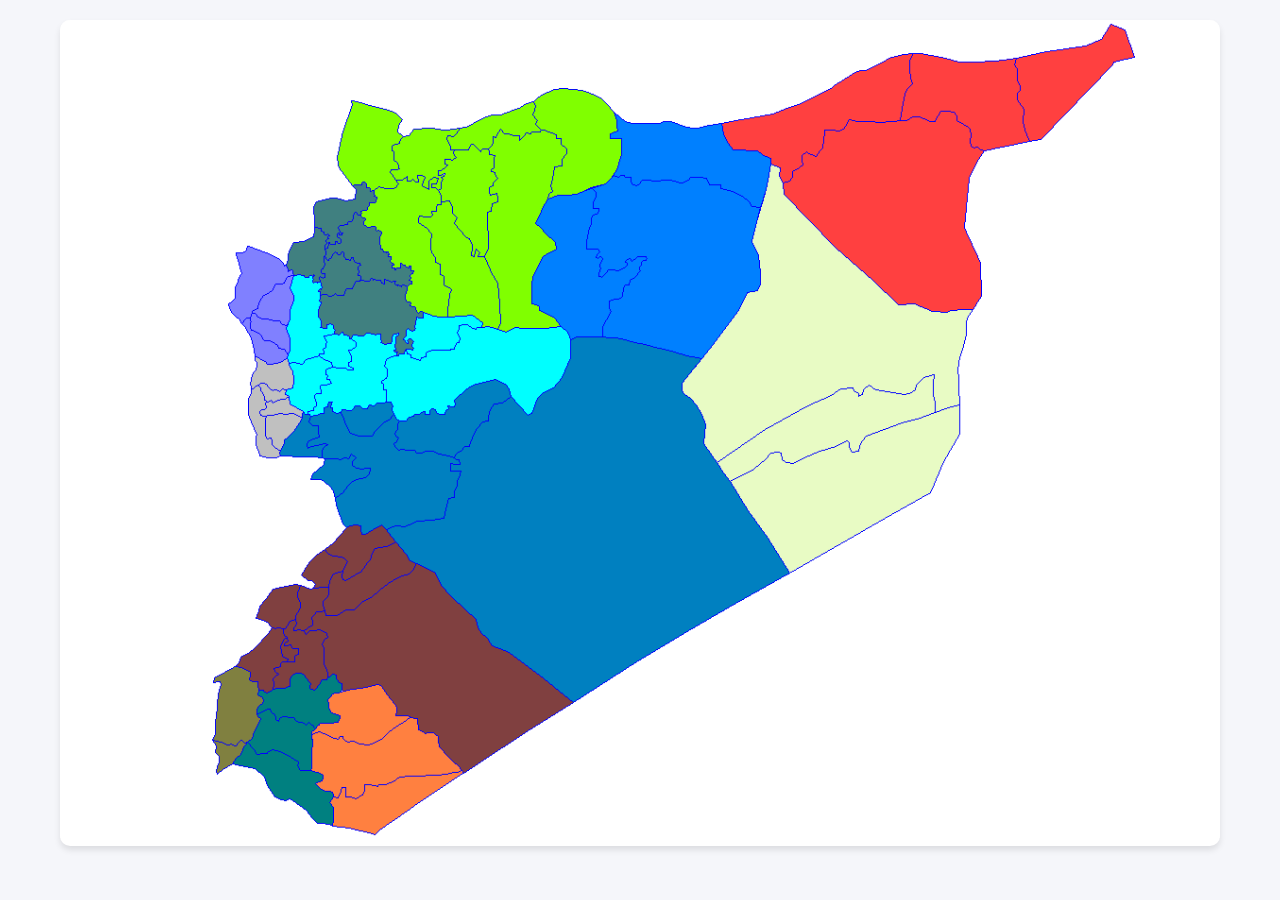
<file: Syria_Map-main/index.html>
<!DOCTYPE html>
<html lang="ar" dir="rtl">
<head>
    <meta charset="UTF-8">
    <meta name="viewport" content="width=device-width, initial-scale=1.0">
    <title>خريطة سوريا</title>
    <link rel="stylesheet" href="css/style.css">
</head>
<body>
    <div class="container">
        <div class="map-container">
            <img src="image/syria-map.png" usemap="#syriaMap" alt="خريطة سوريا">
        </div>
        <div class="province-info" id="provinceInfo">
            <h2 id="provinceName">معلومات المحافظة</h2>
            <div id="provinceContent" class="loading">اضغط على أي محافظة لعرض معلوماتها...</div>
        </div>
    </div>

    <map name="syriaMap">
        <area target="_self" alt="حلب" title="Aleppo" href="#" coords="296,143,312,89,293,158,324,176,332,188,328,197,323,211,325,220,335,221,341,230,344,246,352,255,356,264,362,258,370,262,373,269,372,277,369,282,368,290,367,298,372,303,382,310,404,315,424,317,443,319,455,325,475,329,493,330,526,326,523,316,506,307,500,300,498,290,496,277,504,264,514,252,525,243,520,233,510,221,505,211,515,196,533,188,556,181,579,173,590,158,591,142,592,132,590,121,590,107,574,87,546,77,523,76,452,104,407,119,374,121,360,126,359,117,357,101,328,94,313,89" shape="poly">
        <area target="_self" alt="دمشق" title="Damascus" href="#" coords="285,696,286,656,276,645,267,647,268,636,275,629,290,629,313,626,331,613,356,598,371,586,376,572,362,556,346,541,324,546,312,536,300,544,285,559,262,584,269,599,254,599,239,600,222,608,213,626,215,634,224,648,208,665,190,680,201,692,218,713,246,702,250,696,257,691,264,704,273,709,281,701" shape="poly">
        <area target="_self" alt="ريف دمشق" title="RifDimashq" href="#" coords="285,695,284,659,284,650,278,648,269,646,269,638,283,629,296,634,323,623,344,602,362,593,379,585,397,588,415,611,445,642,459,662,491,684,544,724,497,754,429,796,403,770,401,756,389,754,381,754,381,743,367,739,358,738,356,728,350,717,343,710,332,705,315,707,309,711,301,711" shape="poly">
        <area target="_self" alt="درعا" title="Daraa" href="#" coords="288,854,289,840,288,830,292,825,282,817,276,813,276,806,277,796,267,791,265,758,273,749,296,742,292,737,285,727,288,717,301,710,290,702,272,706,263,697,249,693,237,706,221,712,212,712,214,724,208,733,210,743,204,756,196,766,191,776,187,784,211,799,221,818,240,822,263,836,270,850" shape="poly">
        <area target="_self" alt="القنيطرة" title="Quneitra" href="#" coords="168,798,184,789,195,772,209,750,210,735,211,725,215,711,210,702,202,698,198,690,190,685,180,683,171,692,163,698,170,704,165,719,164,736,164,762" shape="poly">
        <area target="_self" alt="السويداء" title="As-Suwayda" href="#" coords="286,728,287,717,306,712,332,702,359,731,356,740,377,743,379,751,397,759,405,770,426,800,335,858,287,850,287,818,277,809,274,793,267,793,268,753" shape="poly">
        <area target="_self" alt="إدلب" title="Idlib" href="#" coords="265,231,268,196,306,190,310,180,322,173,330,187,325,195,323,215,338,228,338,242,345,248,351,257,364,261,372,271,368,286,375,300,379,310,371,323,362,329,372,343,362,349,355,343,351,330,342,338,325,333,306,333,294,333,283,317,278,322,274,296,273,283,267,271,255,267,244,264,244,242,257,238" shape="poly">
        <area target="_self" alt="اللاذقية" title="Latakia" href="#" coords="244,273,242,291,242,302,241,320,241,340,241,353,231,361,213,364,205,354,196,333,186,311,177,305,183,296,186,281,192,268,186,252,193,247,205,239,229,253,241,263" shape="poly">
        <area target="_self" alt="طرطوس" title="Tartus" href="#" coords="239,363,245,383,239,392,244,406,255,415,251,434,241,442,229,461,213,465,203,455,206,438,203,429,196,408,202,390,209,370,208,363" shape="poly">
        <area target="_self" alt="حماة" title="Hama" href="#" coords="253,271,243,286,244,307,244,333,244,359,244,374,243,398,253,410,275,416,288,406,303,413,325,406,353,403,368,419,387,413,361,419,409,411,429,390,457,385,472,388,490,400,497,411,511,398,529,381,536,365,540,338,533,325,481,328,461,326,442,315,409,316,387,315,374,326,373,344,358,353,342,344,329,335,312,335,299,337,287,328,277,322,274,312,274,299,270,278" shape="poly">
        <area target="_self" alt="حمص" title="Homs" href="#" coords="261,421,279,420,288,415,304,415,320,408,330,414,346,410,357,421,375,418,408,415,428,402,458,389,474,391,490,418,505,414,526,391,535,371,541,340,593,340,659,353,678,365,658,389,666,404,681,431,685,456,773,589,545,724,466,664,402,597,376,573,343,538,323,541,310,535,300,534,294,508,279,489,269,486,281,472,233,457" shape="poly">
        <area target="_self" alt="دير الزور" title="Deir" href="#" coords="752,157,760,159,766,186,788,211,890,309,916,302,931,310,967,310,951,371,956,448,918,503,772,587,686,451,683,423,660,393,730,296,739,286,742,254,730,236" shape="poly">
        <area target="_self" alt="الرقة" title="Raqqa" href="#" coords="589,102,585,115,581,122,594,143,588,166,572,174,527,189,511,205,510,215,523,239,501,280,510,304,533,326,549,339,581,333,640,349,676,361,732,291,741,284,745,252,735,238,741,202,751,163,754,150,735,141,711,137,699,109,675,111,620,109" shape="poly">
        <area target="_self" alt="الحسكة" title="Al-Hasakah" href="#" coords="707,112,711,137,744,146,756,159,763,177,775,195,889,302,900,303,921,309,962,309,975,293,975,270,971,254,955,224,964,177,978,146,1039,127,1117,47,1136,39,1124,14,1114,6,1100,26,1062,32,980,47,942,42,908,36,879,40,842,57,765,92" shape="poly">
    </map>

    <script src="js/main.js"></script>
</body>
</html>
</file>
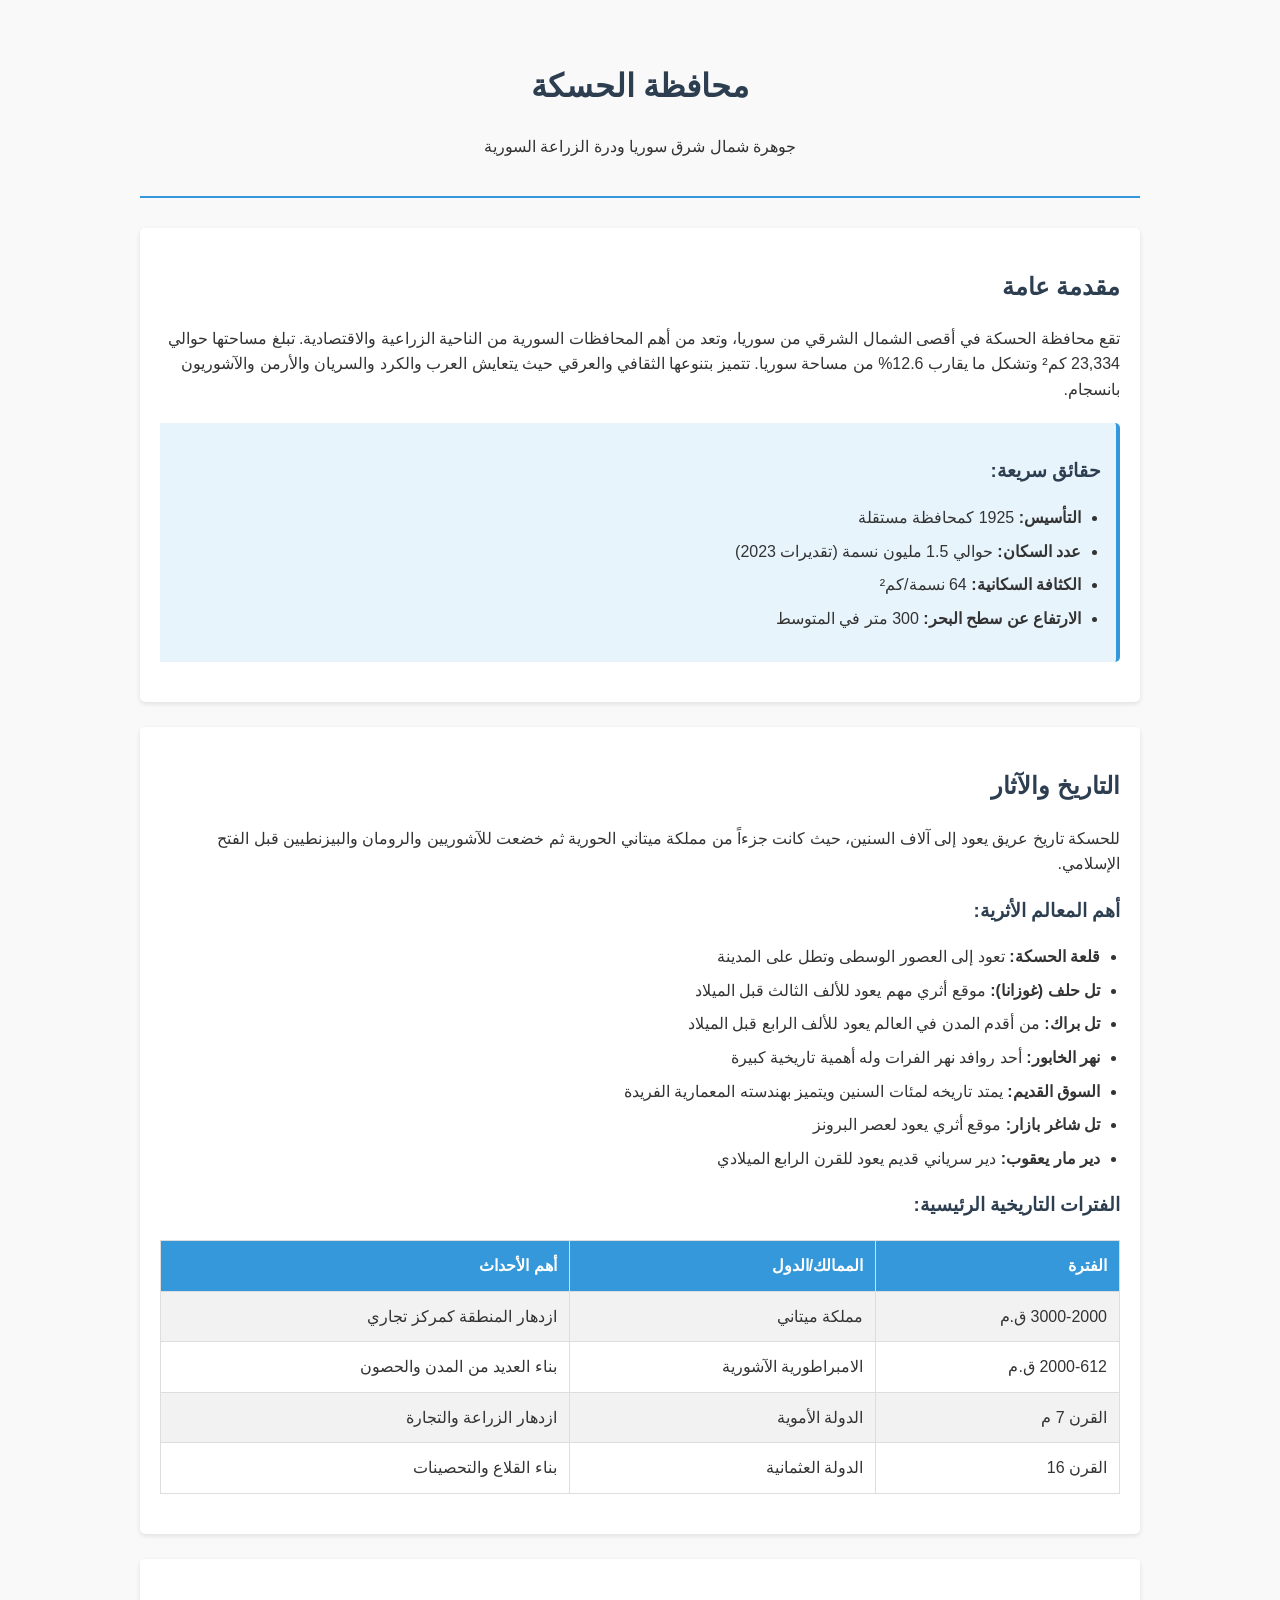
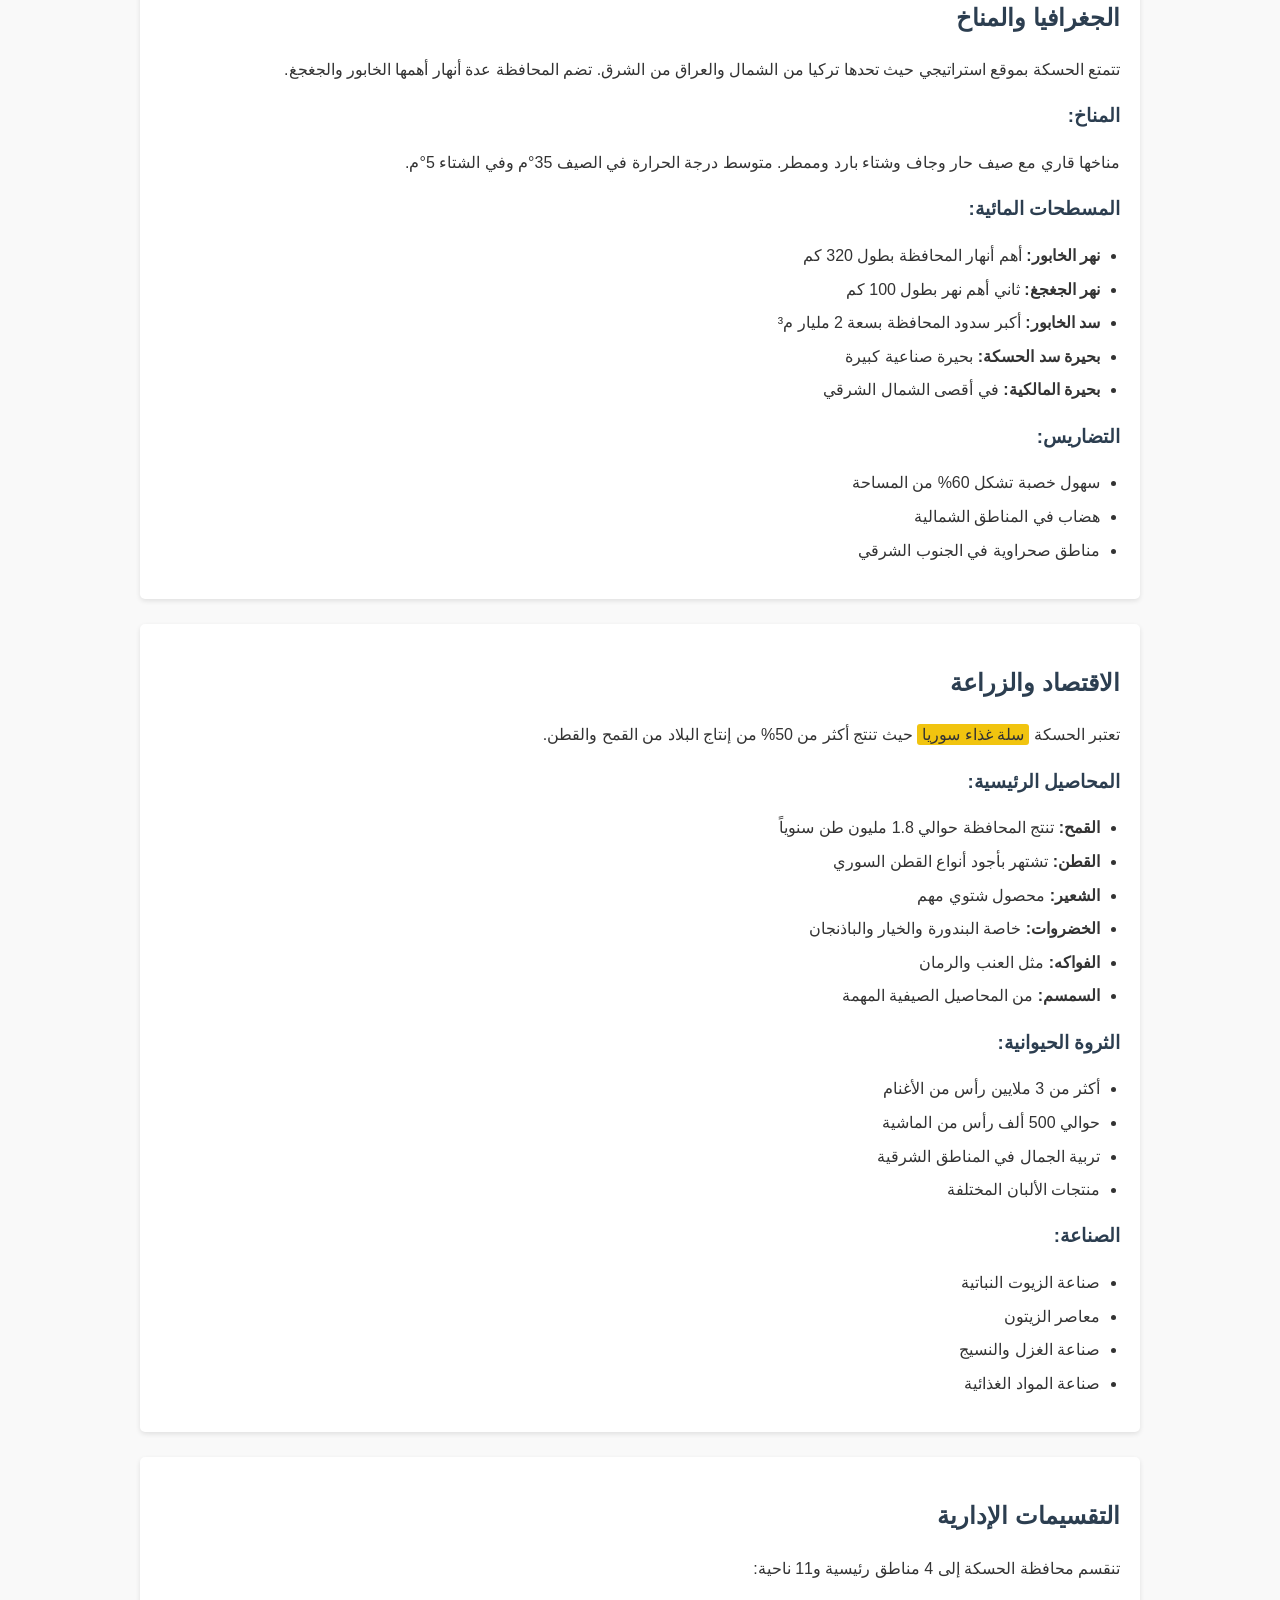
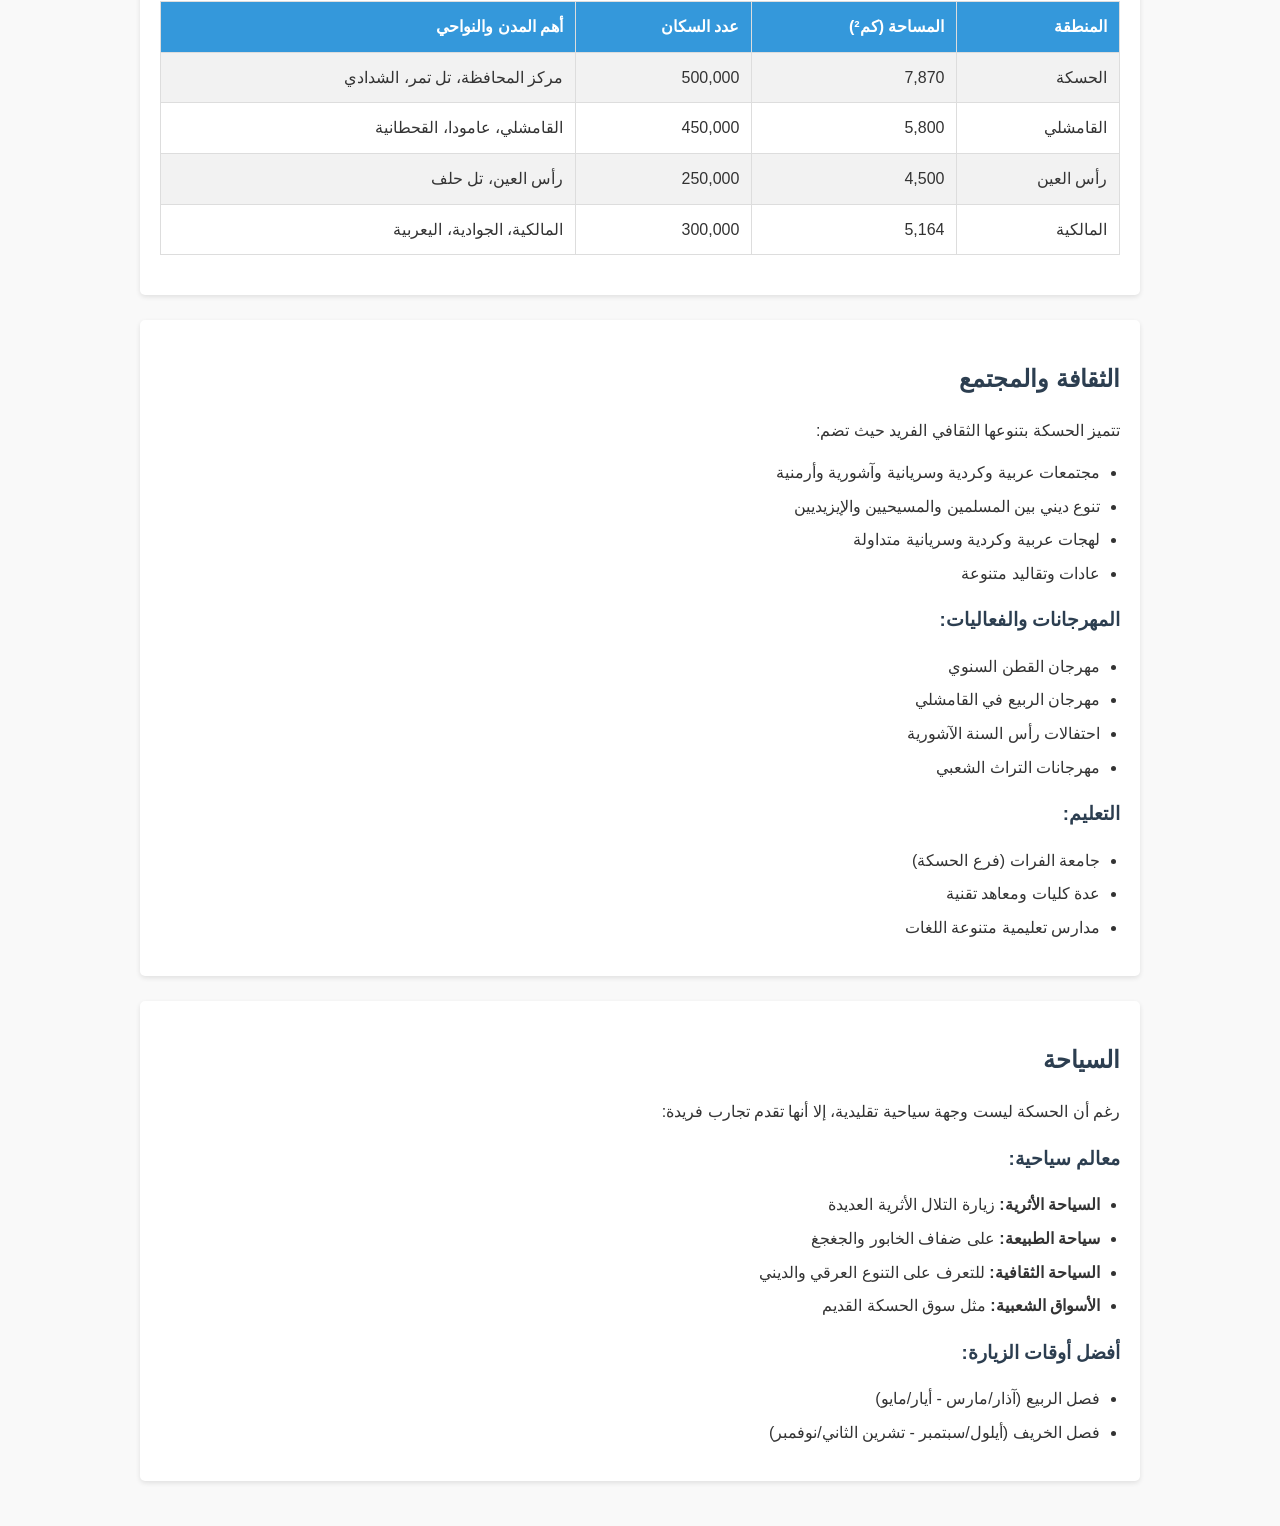
<file: Syria_Map-main/provinces/Al-Hasakah.html>
<!DOCTYPE html>
<html lang="ar" dir="rtl">
<head>
    <meta charset="UTF-8">
    <meta name="viewport" content="width=device-width, initial-scale=1.0">
    <title>محافظة الحسكة - جوهرة شمال شرق سوريا</title>
    <style>
        body {
            font-family: 'Arial', sans-serif;
            line-height: 1.6;
            color: #333;
            max-width: 1000px;
            margin: 0 auto;
            padding: 20px;
            background-color: #f9f9f9;
        }
        h1, h2, h3, h4 {
            color: #2c3e50;
        }
        .header {
            text-align: center;
            padding: 20px 0;
            border-bottom: 2px solid #3498db;
            margin-bottom: 30px;
        }
        .section {
            background-color: white;
            padding: 20px;
            margin-bottom: 25px;
            border-radius: 5px;
            box-shadow: 0 2px 5px rgba(0,0,0,0.1);
        }
        ul {
            padding-right: 20px;
        }
        li {
            margin-bottom: 8px;
        }
        .highlight {
            background-color: #f1c40f;
            padding: 2px 5px;
            border-radius: 3px;
        }
        .fact-box {
            background-color: #e8f4fc;
            padding: 15px;
            border-right: 4px solid #3498db;
            margin: 20px 0;
            border-radius: 0 5px 5px 0;
        }
        table {
            width: 100%;
            border-collapse: collapse;
            margin: 20px 0;
        }
        table, th, td {
            border: 1px solid #ddd;
        }
        th, td {
            padding: 12px;
            text-align: right;
        }
        th {
            background-color: #3498db;
            color: white;
        }
        tr:nth-child(even) {
            background-color: #f2f2f2;
        }
    </style>
</head>
<body>
    <div class="header">
        <h1>محافظة الحسكة</h1>
        <p>جوهرة شمال شرق سوريا ودرة الزراعة السورية</p>
    </div>

    <div class="section">
        <h2>مقدمة عامة</h2>
        <p>تقع محافظة الحسكة في أقصى الشمال الشرقي من سوريا، وتعد من أهم المحافظات السورية من الناحية الزراعية والاقتصادية. تبلغ مساحتها حوالي 23,334 كم² وتشكل ما يقارب 12.6% من مساحة سوريا. تتميز بتنوعها الثقافي والعرقي حيث يتعايش العرب والكرد والسريان والأرمن والآشوريون بانسجام.</p>
        
        <div class="fact-box">
            <h3>حقائق سريعة:</h3>
            <ul>
                <li><strong>التأسيس:</strong> 1925 كمحافظة مستقلة</li>
                <li><strong>عدد السكان:</strong> حوالي 1.5 مليون نسمة (تقديرات 2023)</li>
                <li><strong>الكثافة السكانية:</strong> 64 نسمة/كم²</li>
                <li><strong>الارتفاع عن سطح البحر:</strong> 300 متر في المتوسط</li>
            </ul>
        </div>
    </div>

    <div class="section">
        <h2>التاريخ والآثار</h2>
        <p>للحسكة تاريخ عريق يعود إلى آلاف السنين، حيث كانت جزءاً من مملكة ميتاني الحورية ثم خضعت للآشوريين والرومان والبيزنطيين قبل الفتح الإسلامي.</p>
        
        <h3>أهم المعالم الأثرية:</h3>
        <ul>
            <li><strong>قلعة الحسكة:</strong> تعود إلى العصور الوسطى وتطل على المدينة</li>
            <li><strong>تل حلف (غوزانا):</strong> موقع أثري مهم يعود للألف الثالث قبل الميلاد</li>
            <li><strong>تل براك:</strong> من أقدم المدن في العالم يعود للألف الرابع قبل الميلاد</li>
            <li><strong>نهر الخابور:</strong> أحد روافد نهر الفرات وله أهمية تاريخية كبيرة</li>
            <li><strong>السوق القديم:</strong> يمتد تاريخه لمئات السنين ويتميز بهندسته المعمارية الفريدة</li>
            <li><strong>تل شاغر بازار:</strong> موقع أثري يعود لعصر البرونز</li>
            <li><strong>دير مار يعقوب:</strong> دير سرياني قديم يعود للقرن الرابع الميلادي</li>
        </ul>
        
        <h3>الفترات التاريخية الرئيسية:</h3>
        <table>
            <tr>
                <th>الفترة</th>
                <th>الممالك/الدول</th>
                <th>أهم الأحداث</th>
            </tr>
            <tr>
                <td>3000-2000 ق.م</td>
                <td>مملكة ميتاني</td>
                <td>ازدهار المنطقة كمركز تجاري</td>
            </tr>
            <tr>
                <td>2000-612 ق.م</td>
                <td>الامبراطورية الآشورية</td>
                <td>بناء العديد من المدن والحصون</td>
            </tr>
            <tr>
                <td>القرن 7 م</td>
                <td>الدولة الأموية</td>
                <td>ازدهار الزراعة والتجارة</td>
            </tr>
            <tr>
                <td>القرن 16</td>
                <td>الدولة العثمانية</td>
                <td>بناء القلاع والتحصينات</td>
            </tr>
        </table>
    </div>

    <div class="section">
        <h2>الجغرافيا والمناخ</h2>
        <p>تتمتع الحسكة بموقع استراتيجي حيث تحدها تركيا من الشمال والعراق من الشرق. تضم المحافظة عدة أنهار أهمها الخابور والجغجغ.</p>
        
        <h3>المناخ:</h3>
        <p>مناخها قاري مع صيف حار وجاف وشتاء بارد وممطر. متوسط درجة الحرارة في الصيف 35°م وفي الشتاء 5°م.</p>
        
        <h3>المسطحات المائية:</h3>
        <ul>
            <li><strong>نهر الخابور:</strong> أهم أنهار المحافظة بطول 320 كم</li>
            <li><strong>نهر الجغجغ:</strong> ثاني أهم نهر بطول 100 كم</li>
            <li><strong>سد الخابور:</strong> أكبر سدود المحافظة بسعة 2 مليار م³</li>
            <li><strong>بحيرة سد الحسكة:</strong> بحيرة صناعية كبيرة</li>
            <li><strong>بحيرة المالكية:</strong> في أقصى الشمال الشرقي</li>
        </ul>
        
        <h3>التضاريس:</h3>
        <ul>
            <li>سهول خصبة تشكل 60% من المساحة</li>
            <li>هضاب في المناطق الشمالية</li>
            <li>مناطق صحراوية في الجنوب الشرقي</li>
        </ul>
    </div>

    <div class="section">
        <h2>الاقتصاد والزراعة</h2>
        <p>تعتبر الحسكة <span class="highlight">سلة غذاء سوريا</span> حيث تنتج أكثر من 50% من إنتاج البلاد من القمح والقطن.</p>
        
        <h3>المحاصيل الرئيسية:</h3>
        <ul>
            <li><strong>القمح:</strong> تنتج المحافظة حوالي 1.8 مليون طن سنوياً</li>
            <li><strong>القطن:</strong> تشتهر بأجود أنواع القطن السوري</li>
            <li><strong>الشعير:</strong> محصول شتوي مهم</li>
            <li><strong>الخضروات:</strong> خاصة البندورة والخيار والباذنجان</li>
            <li><strong>الفواكه:</strong> مثل العنب والرمان</li>
            <li><strong>السمسم:</strong> من المحاصيل الصيفية المهمة</li>
        </ul>
        
        <h3>الثروة الحيوانية:</h3>
        <ul>
            <li>أكثر من 3 ملايين رأس من الأغنام</li>
            <li>حوالي 500 ألف رأس من الماشية</li>
            <li>تربية الجمال في المناطق الشرقية</li>
            <li>منتجات الألبان المختلفة</li>
        </ul>
        
        <h3>الصناعة:</h3>
        <ul>
            <li>صناعة الزيوت النباتية</li>
            <li>معاصر الزيتون</li>
            <li>صناعة الغزل والنسيج</li>
            <li>صناعة المواد الغذائية</li>
        </ul>
    </div>

    <div class="section">
        <h2>التقسيمات الإدارية</h2>
        <p>تنقسم محافظة الحسكة إلى 4 مناطق رئيسية و11 ناحية:</p>
        <table>
            <tr>
                <th>المنطقة</th>
                <th>المساحة (كم²)</th>
                <th>عدد السكان</th>
                <th>أهم المدن والنواحي</th>
            </tr>
            <tr>
                <td>الحسكة</td>
                <td>7,870</td>
                <td>500,000</td>
                <td>مركز المحافظة، تل تمر، الشدادي</td>
            </tr>
            <tr>
                <td>القامشلي</td>
                <td>5,800</td>
                <td>450,000</td>
                <td>القامشلي، عامودا، القحطانية</td>
            </tr>
            <tr>
                <td>رأس العين</td>
                <td>4,500</td>
                <td>250,000</td>
                <td>رأس العين، تل حلف</td>
            </tr>
            <tr>
                <td>المالكية</td>
                <td>5,164</td>
                <td>300,000</td>
                <td>المالكية، الجوادية، اليعربية</td>
            </tr>
        </table>
    </div>

    <div class="section">
        <h2>الثقافة والمجتمع</h2>
        <p>تتميز الحسكة بتنوعها الثقافي الفريد حيث تضم:</p>
        <ul>
            <li>مجتمعات عربية وكردية وسريانية وآشورية وأرمنية</li>
            <li>تنوع ديني بين المسلمين والمسيحيين والإيزيديين</li>
            <li>لهجات عربية وكردية وسريانية متداولة</li>
            <li>عادات وتقاليد متنوعة</li>
        </ul>
        
        <h3>المهرجانات والفعاليات:</h3>
        <ul>
            <li>مهرجان القطن السنوي</li>
            <li>مهرجان الربيع في القامشلي</li>
            <li>احتفالات رأس السنة الآشورية</li>
            <li>مهرجانات التراث الشعبي</li>
        </ul>
        
        <h3>التعليم:</h3>
        <ul>
            <li>جامعة الفرات (فرع الحسكة)</li>
            <li>عدة كليات ومعاهد تقنية</li>
            <li>مدارس تعليمية متنوعة اللغات</li>
        </ul>
    </div>

    <div class="section">
        <h2>السياحة</h2>
        <p>رغم أن الحسكة ليست وجهة سياحية تقليدية، إلا أنها تقدم تجارب فريدة:</p>
        
        <h3>معالم سياحية:</h3>
        <ul>
            <li><strong>السياحة الأثرية:</strong> زيارة التلال الأثرية العديدة</li>
            <li><strong>سياحة الطبيعة:</strong> على ضفاف الخابور والجغجغ</li>
            <li><strong>السياحة الثقافية:</strong> للتعرف على التنوع العرقي والديني</li>
            <li><strong>الأسواق الشعبية:</strong> مثل سوق الحسكة القديم</li>
        </ul>
        
        <h3>أفضل أوقات الزيارة:</h3>
        <ul>
            <li>فصل الربيع (آذار/مارس - أيار/مايو)</li>
            <li>فصل الخريف (أيلول/سبتمبر - تشرين الثاني/نوفمبر)</li>
        </ul>
    </div>
</body>
</html>
</file>
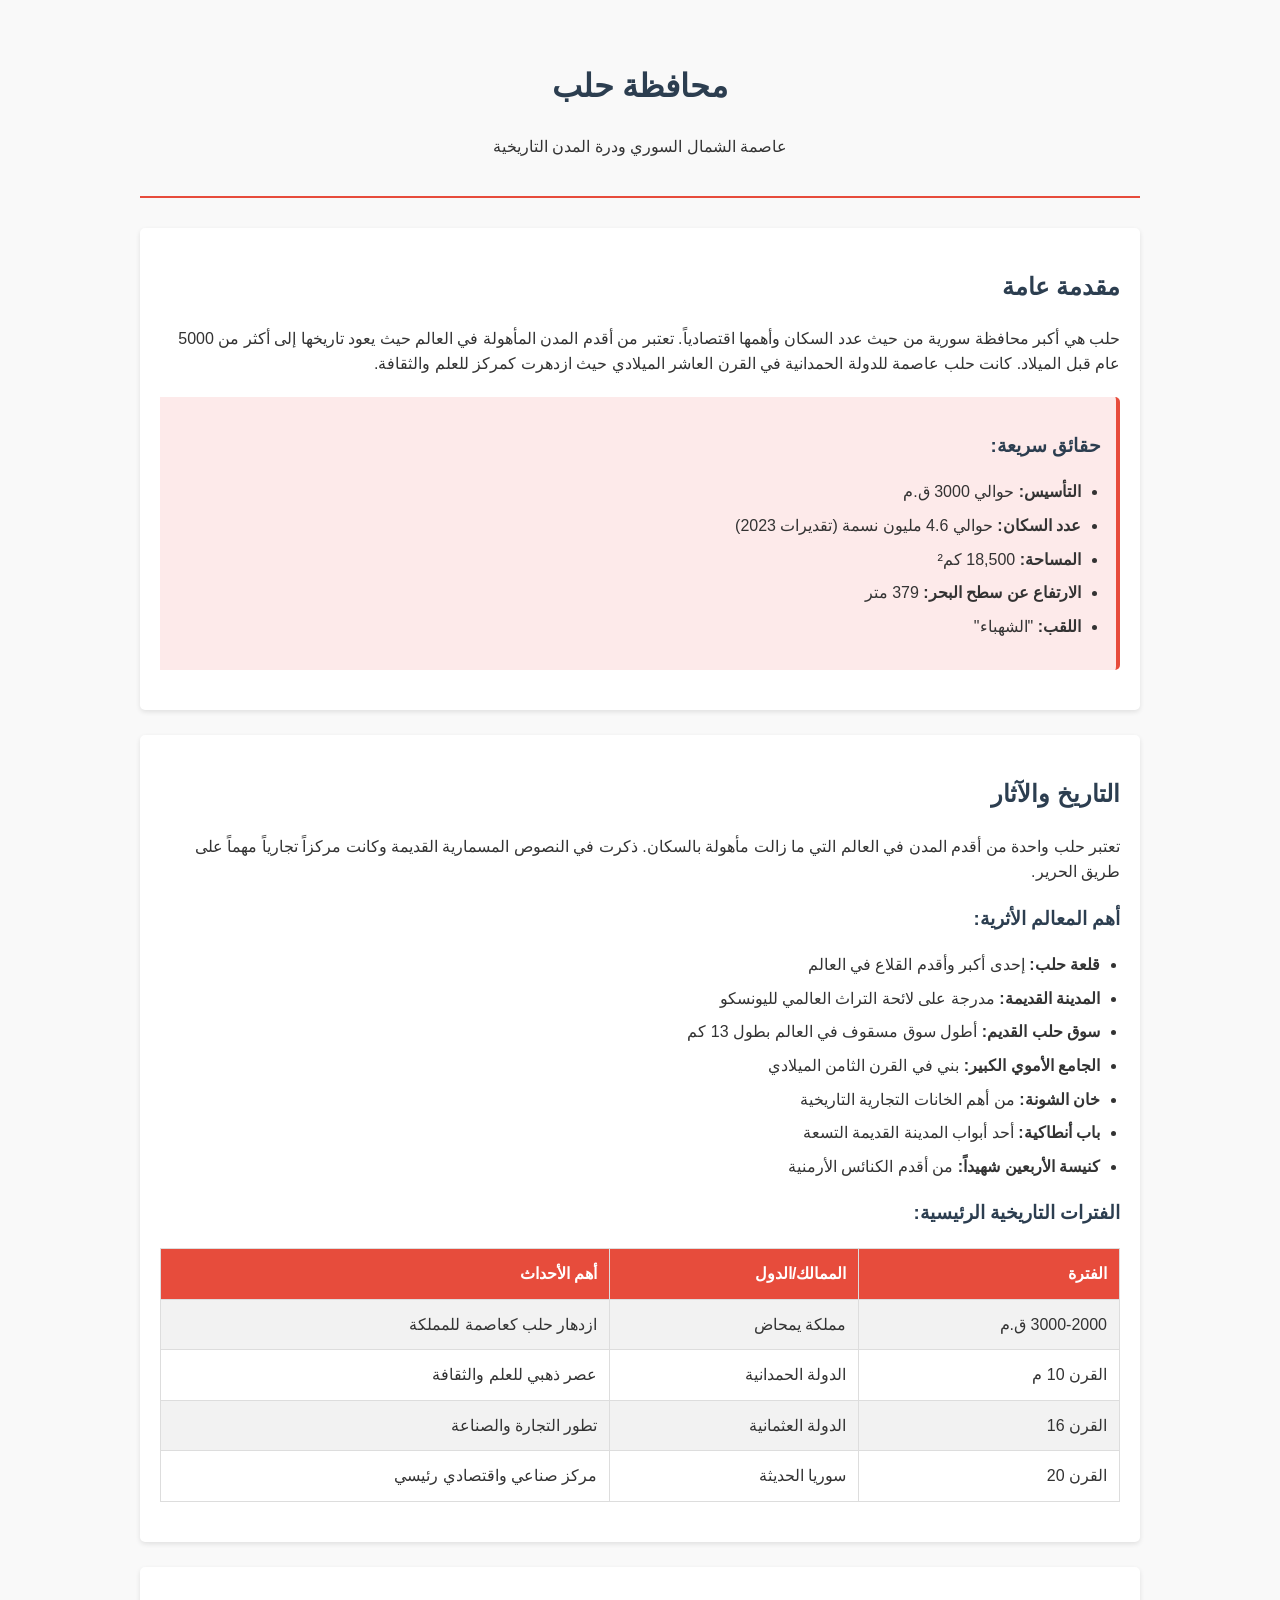
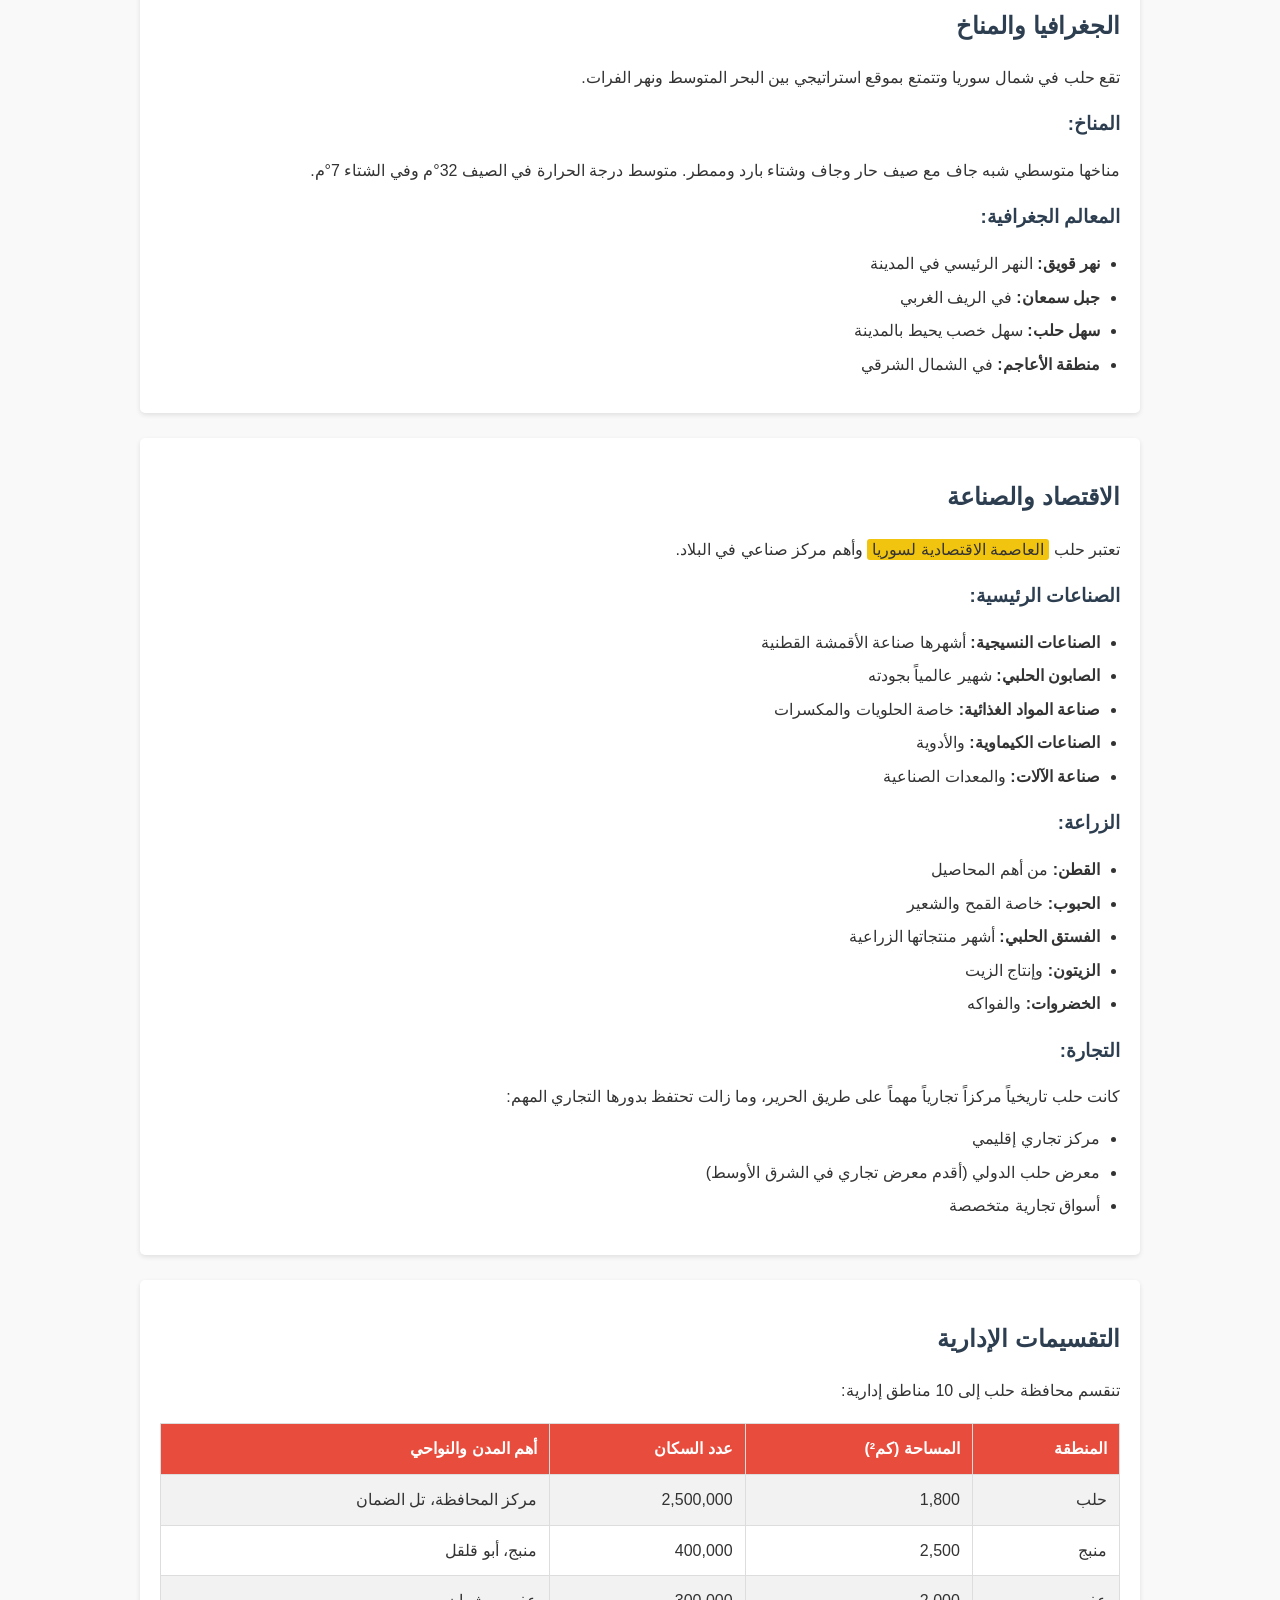
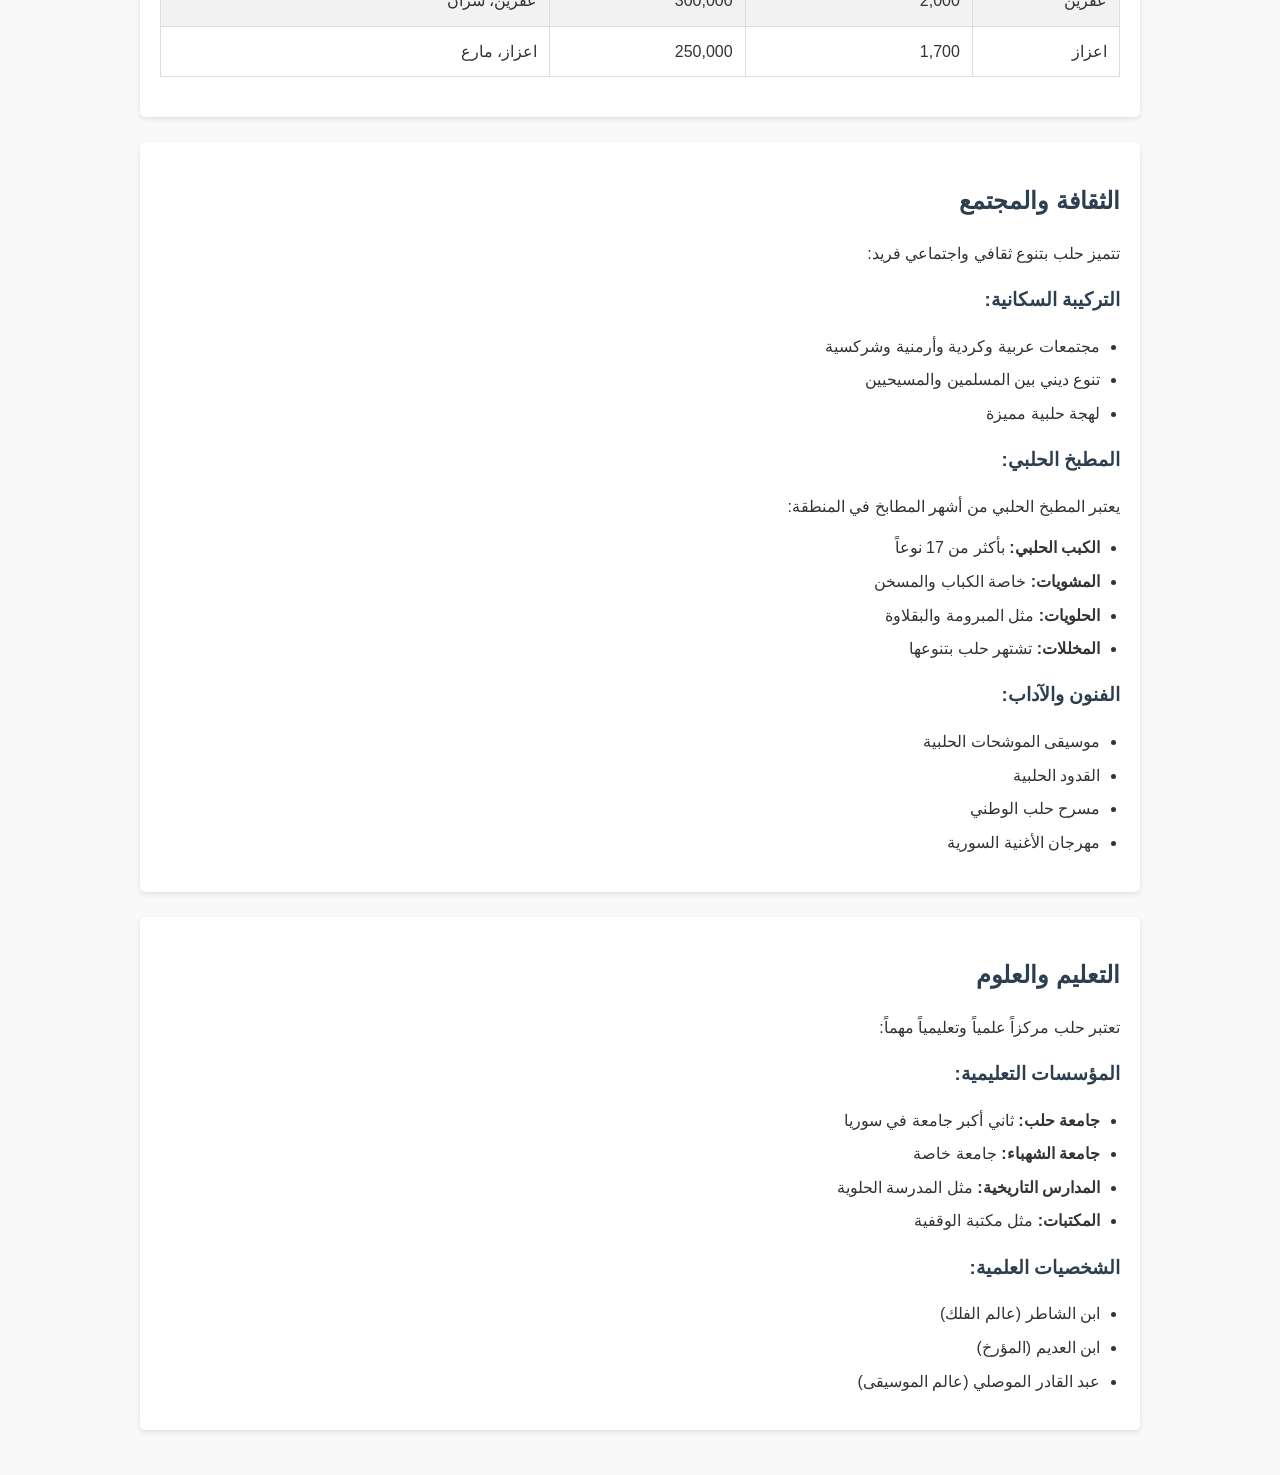
<file: Syria_Map-main/provinces/Aleppo.html>
<!DOCTYPE html>
<html lang="ar" dir="rtl">
<head>
    <meta charset="UTF-8">
    <meta name="viewport" content="width=device-width, initial-scale=1.0">
    <title>محافظة حلب - عاصمة الشمال السوري</title>
    <style>
        body {
            font-family: 'Arial', sans-serif;
            line-height: 1.6;
            color: #333;
            max-width: 1000px;
            margin: 0 auto;
            padding: 20px;
            background-color: #f9f9f9;
        }
        h1, h2, h3, h4 {
            color: #2c3e50;
        }
        .header {
            text-align: center;
            padding: 20px 0;
            border-bottom: 2px solid #e74c3c;
            margin-bottom: 30px;
        }
        .section {
            background-color: white;
            padding: 20px;
            margin-bottom: 25px;
            border-radius: 5px;
            box-shadow: 0 2px 5px rgba(0,0,0,0.1);
        }
        ul {
            padding-right: 20px;
        }
        li {
            margin-bottom: 8px;
        }
        .highlight {
            background-color: #f1c40f;
            padding: 2px 5px;
            border-radius: 3px;
        }
        .fact-box {
            background-color: #fdeaea;
            padding: 15px;
            border-right: 4px solid #e74c3c;
            margin: 20px 0;
            border-radius: 0 5px 5px 0;
        }
        table {
            width: 100%;
            border-collapse: collapse;
            margin: 20px 0;
        }
        table, th, td {
            border: 1px solid #ddd;
        }
        th, td {
            padding: 12px;
            text-align: right;
        }
        th {
            background-color: #e74c3c;
            color: white;
        }
        tr:nth-child(even) {
            background-color: #f2f2f2;
        }
    </style>
</head>
<body>
    <div class="header">
        <h1>محافظة حلب</h1>
        <p>عاصمة الشمال السوري ودرة المدن التاريخية</p>
    </div>

    <div class="section">
        <h2>مقدمة عامة</h2>
        <p>حلب هي أكبر محافظة سورية من حيث عدد السكان وأهمها اقتصادياً. تعتبر من أقدم المدن المأهولة في العالم حيث يعود تاريخها إلى أكثر من 5000 عام قبل الميلاد. كانت حلب عاصمة للدولة الحمدانية في القرن العاشر الميلادي حيث ازدهرت كمركز للعلم والثقافة.</p>
        
        <div class="fact-box">
            <h3>حقائق سريعة:</h3>
            <ul>
                <li><strong>التأسيس:</strong> حوالي 3000 ق.م</li>
                <li><strong>عدد السكان:</strong> حوالي 4.6 مليون نسمة (تقديرات 2023)</li>
                <li><strong>المساحة:</strong> 18,500 كم²</li>
                <li><strong>الارتفاع عن سطح البحر:</strong> 379 متر</li>
                <li><strong>اللقب:</strong> "الشهباء"</li>
            </ul>
        </div>
    </div>

    <div class="section">
        <h2>التاريخ والآثار</h2>
        <p>تعتبر حلب واحدة من أقدم المدن في العالم التي ما زالت مأهولة بالسكان. ذكرت في النصوص المسمارية القديمة وكانت مركزاً تجارياً مهماً على طريق الحرير.</p>
        
        <h3>أهم المعالم الأثرية:</h3>
        <ul>
            <li><strong>قلعة حلب:</strong> إحدى أكبر وأقدم القلاع في العالم</li>
            <li><strong>المدينة القديمة:</strong> مدرجة على لائحة التراث العالمي لليونسكو</li>
            <li><strong>سوق حلب القديم:</strong> أطول سوق مسقوف في العالم بطول 13 كم</li>
            <li><strong>الجامع الأموي الكبير:</strong> بني في القرن الثامن الميلادي</li>
            <li><strong>خان الشونة:</strong> من أهم الخانات التجارية التاريخية</li>
            <li><strong>باب أنطاكية:</strong> أحد أبواب المدينة القديمة التسعة</li>
            <li><strong>كنيسة الأربعين شهيداً:</strong> من أقدم الكنائس الأرمنية</li>
        </ul>
        
        <h3>الفترات التاريخية الرئيسية:</h3>
        <table>
            <tr>
                <th>الفترة</th>
                <th>الممالك/الدول</th>
                <th>أهم الأحداث</th>
            </tr>
            <tr>
                <td>3000-2000 ق.م</td>
                <td>مملكة يمحاض</td>
                <td>ازدهار حلب كعاصمة للمملكة</td>
            </tr>
            <tr>
                <td>القرن 10 م</td>
                <td>الدولة الحمدانية</td>
                <td>عصر ذهبي للعلم والثقافة</td>
            </tr>
            <tr>
                <td>القرن 16</td>
                <td>الدولة العثمانية</td>
                <td>تطور التجارة والصناعة</td>
            </tr>
            <tr>
                <td>القرن 20</td>
                <td>سوريا الحديثة</td>
                <td>مركز صناعي واقتصادي رئيسي</td>
            </tr>
        </table>
    </div>

    <div class="section">
        <h2>الجغرافيا والمناخ</h2>
        <p>تقع حلب في شمال سوريا وتتمتع بموقع استراتيجي بين البحر المتوسط ونهر الفرات.</p>
        
        <h3>المناخ:</h3>
        <p>مناخها متوسطي شبه جاف مع صيف حار وجاف وشتاء بارد وممطر. متوسط درجة الحرارة في الصيف 32°م وفي الشتاء 7°م.</p>
        
        <h3>المعالم الجغرافية:</h3>
        <ul>
            <li><strong>نهر قويق:</strong> النهر الرئيسي في المدينة</li>
            <li><strong>جبل سمعان:</strong> في الريف الغربي</li>
            <li><strong>سهل حلب:</strong> سهل خصب يحيط بالمدينة</li>
            <li><strong>منطقة الأعاجم:</strong> في الشمال الشرقي</li>
        </ul>
    </div>

    <div class="section">
        <h2>الاقتصاد والصناعة</h2>
        <p>تعتبر حلب <span class="highlight">العاصمة الاقتصادية لسوريا</span> وأهم مركز صناعي في البلاد.</p>
        
        <h3>الصناعات الرئيسية:</h3>
        <ul>
            <li><strong>الصناعات النسيجية:</strong> أشهرها صناعة الأقمشة القطنية</li>
            <li><strong>الصابون الحلبي:</strong> شهير عالمياً بجودته</li>
            <li><strong>صناعة المواد الغذائية:</strong> خاصة الحلويات والمكسرات</li>
            <li><strong>الصناعات الكيماوية:</strong> والأدوية</li>
            <li><strong>صناعة الآلات:</strong> والمعدات الصناعية</li>
        </ul>
        
        <h3>الزراعة:</h3>
        <ul>
            <li><strong>القطن:</strong> من أهم المحاصيل</li>
            <li><strong>الحبوب:</strong> خاصة القمح والشعير</li>
            <li><strong>الفستق الحلبي:</strong> أشهر منتجاتها الزراعية</li>
            <li><strong>الزيتون:</strong> وإنتاج الزيت</li>
            <li><strong>الخضروات:</strong> والفواكه</li>
        </ul>
        
        <h3>التجارة:</h3>
        <p>كانت حلب تاريخياً مركزاً تجارياً مهماً على طريق الحرير، وما زالت تحتفظ بدورها التجاري المهم:</p>
        <ul>
            <li>مركز تجاري إقليمي</li>
            <li>معرض حلب الدولي (أقدم معرض تجاري في الشرق الأوسط)</li>
            <li>أسواق تجارية متخصصة</li>
        </ul>
    </div>

    <div class="section">
        <h2>التقسيمات الإدارية</h2>
        <p>تنقسم محافظة حلب إلى 10 مناطق إدارية:</p>
        <table>
            <tr>
                <th>المنطقة</th>
                <th>المساحة (كم²)</th>
                <th>عدد السكان</th>
                <th>أهم المدن والنواحي</th>
            </tr>
            <tr>
                <td>حلب</td>
                <td>1,800</td>
                <td>2,500,000</td>
                <td>مركز المحافظة، تل الضمان</td>
            </tr>
            <tr>
                <td>منبج</td>
                <td>2,500</td>
                <td>400,000</td>
                <td>منبج، أبو قلقل</td>
            </tr>
            <tr>
                <td>عفرين</td>
                <td>2,000</td>
                <td>300,000</td>
                <td>عفرين، شران</td>
            </tr>
            <tr>
                <td>اعزاز</td>
                <td>1,700</td>
                <td>250,000</td>
                <td>اعزاز، مارع</td>
            </tr>
        </table>
    </div>

    <div class="section">
        <h2>الثقافة والمجتمع</h2>
        <p>تتميز حلب بتنوع ثقافي واجتماعي فريد:</p>
        
        <h3>التركيبة السكانية:</h3>
        <ul>
            <li>مجتمعات عربية وكردية وأرمنية وشركسية</li>
            <li>تنوع ديني بين المسلمين والمسيحيين</li>
            <li>لهجة حلبية مميزة</li>
        </ul>
        
        <h3>المطبخ الحلبي:</h3>
        <p>يعتبر المطبخ الحلبي من أشهر المطابخ في المنطقة:</p>
        <ul>
            <li><strong>الكبب الحلبي:</strong> بأكثر من 17 نوعاً</li>
            <li><strong>المشويات:</strong> خاصة الكباب والمسخن</li>
            <li><strong>الحلويات:</strong> مثل المبرومة والبقلاوة</li>
            <li><strong>المخللات:</strong> تشتهر حلب بتنوعها</li>
        </ul>
        
        <h3>الفنون والآداب:</h3>
        <ul>
            <li>موسيقى الموشحات الحلبية</li>
            <li>القدود الحلبية</li>
            <li>مسرح حلب الوطني</li>
            <li>مهرجان الأغنية السورية</li>
        </ul>
    </div>

    <div class="section">
        <h2>التعليم والعلوم</h2>
        <p>تعتبر حلب مركزاً علمياً وتعليمياً مهماً:</p>
        
        <h3>المؤسسات التعليمية:</h3>
        <ul>
            <li><strong>جامعة حلب:</strong> ثاني أكبر جامعة في سوريا</li>
            <li><strong>جامعة الشهباء:</strong> جامعة خاصة</li>
            <li><strong>المدارس التاريخية:</strong> مثل المدرسة الحلوية</li>
            <li><strong>المكتبات:</strong> مثل مكتبة الوقفية</li>
        </ul>
        
        <h3>الشخصيات العلمية:</h3>
        <ul>
            <li>ابن الشاطر (عالم الفلك)</li>
            <li>ابن العديم (المؤرخ)</li>
            <li>عبد القادر الموصلي (عالم الموسيقى)</li>
        </ul>
    </div>
</body>
</html>
</file>
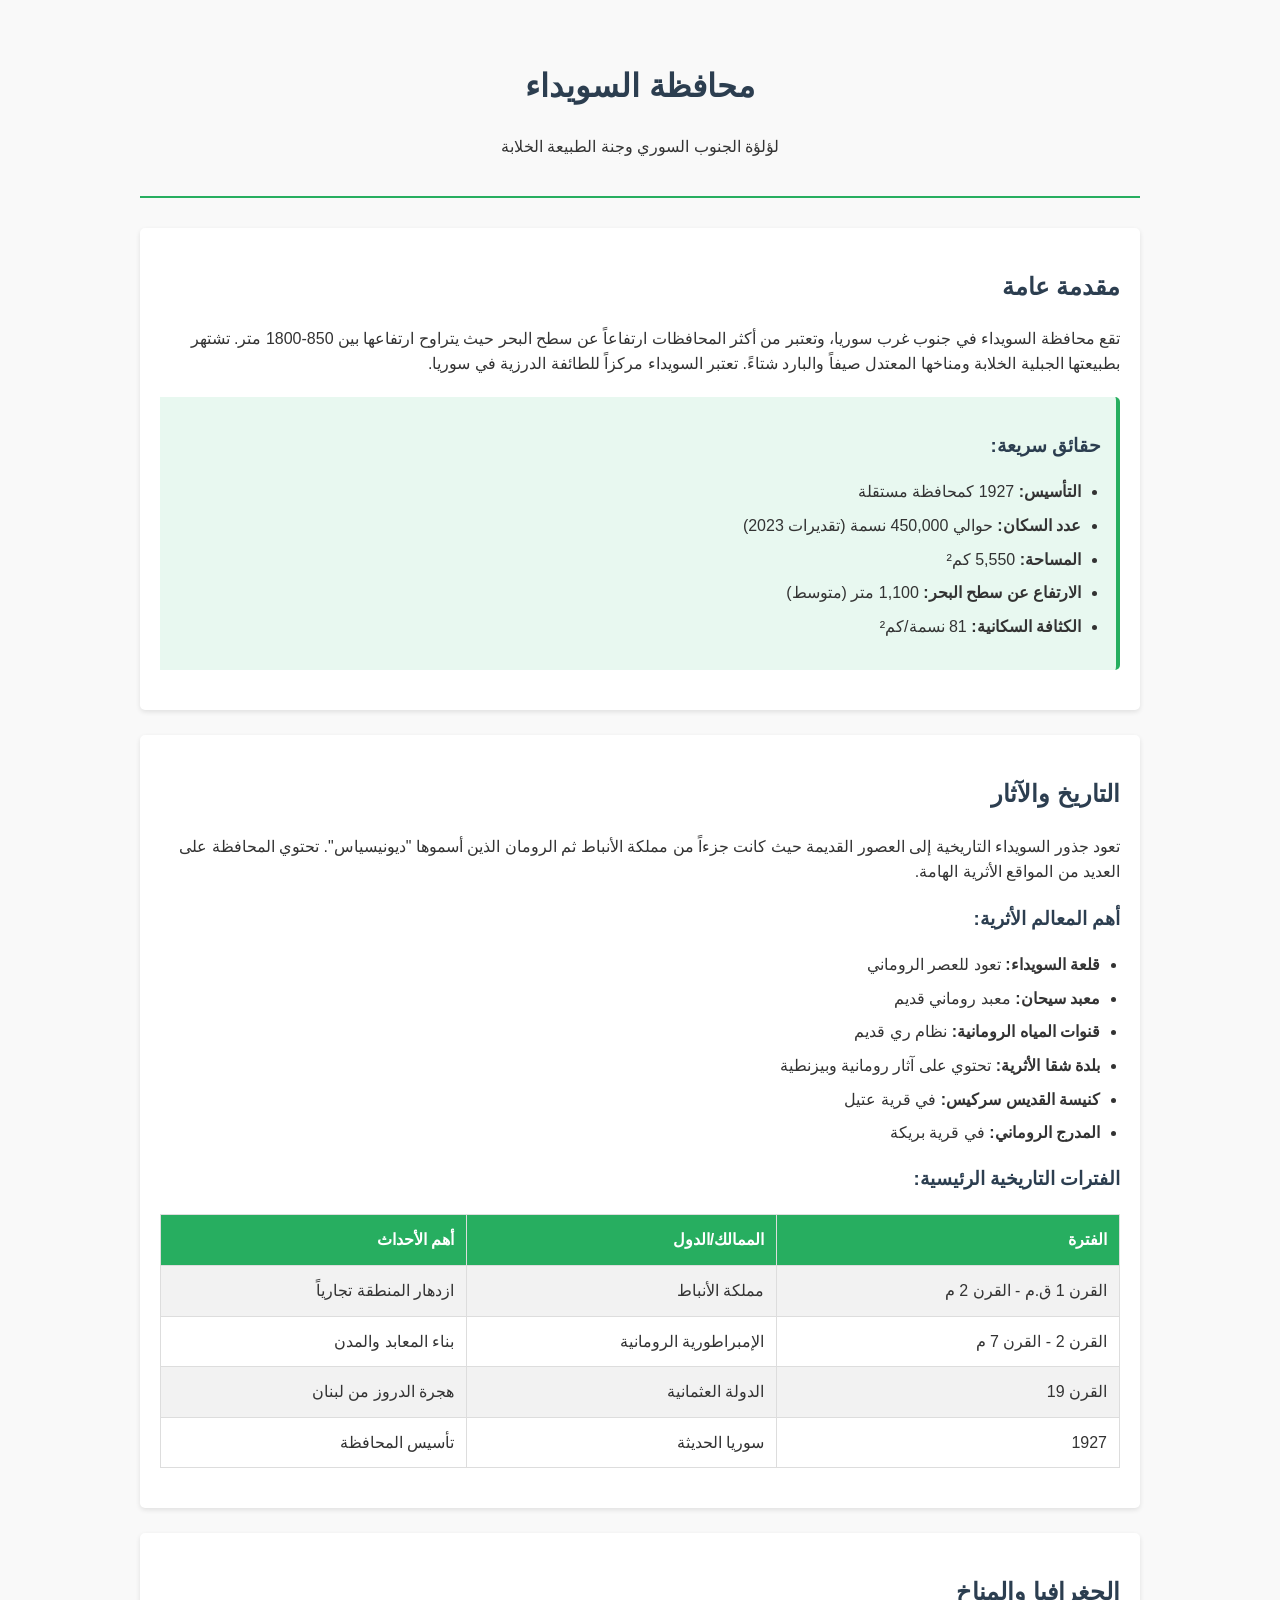
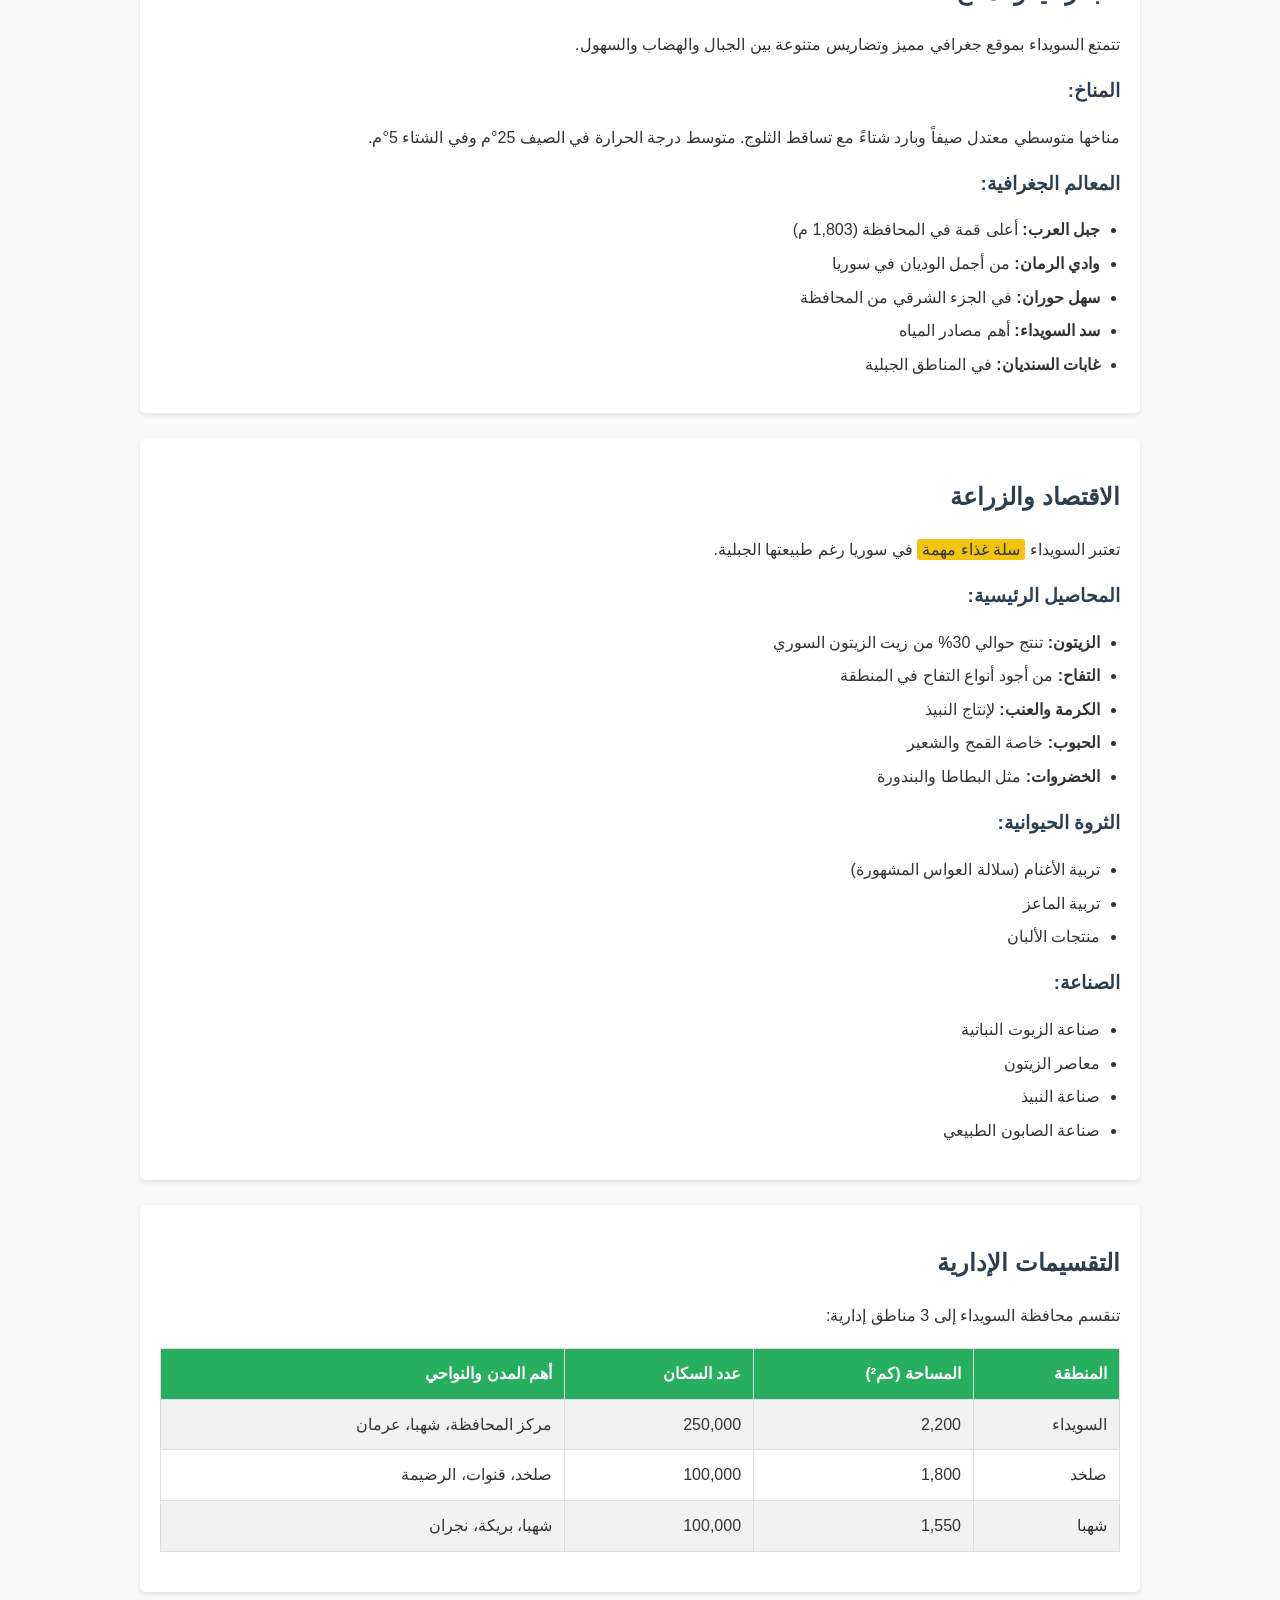
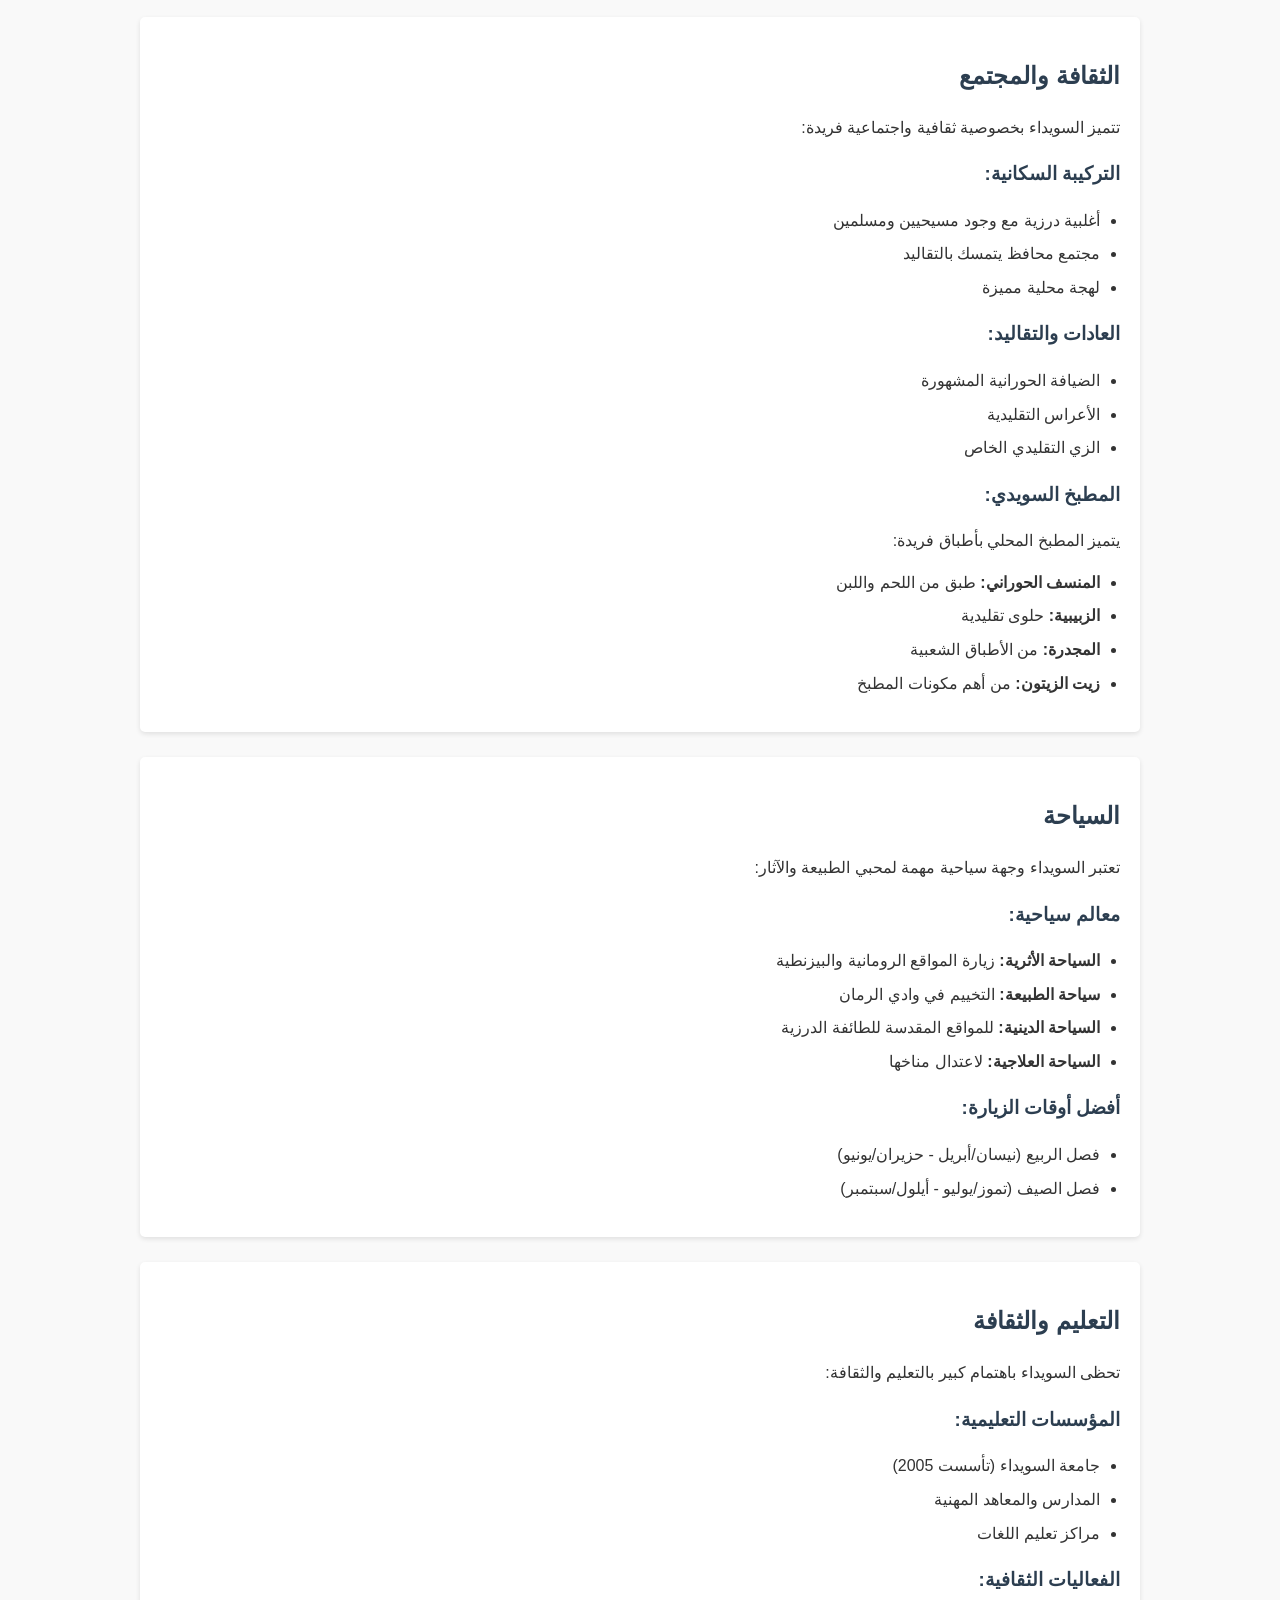
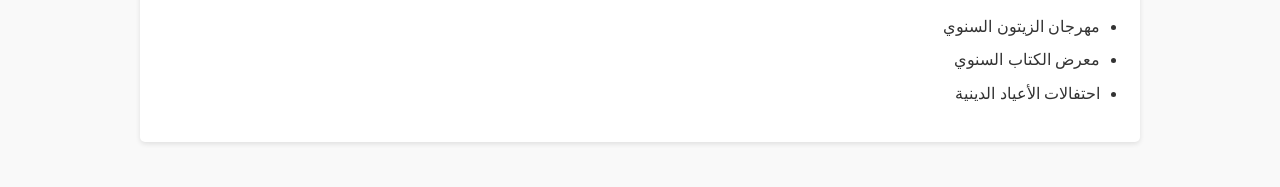
<file: Syria_Map-main/provinces/As-Suwayda.html>
<!DOCTYPE html>
<html lang="ar" dir="rtl">
<head>
    <meta charset="UTF-8">
    <meta name="viewport" content="width=device-width, initial-scale=1.0">
    <title>محافظة السويداء - لؤلؤة الجنوب السوري</title>
    <style>
        body {
            font-family: 'Arial', sans-serif;
            line-height: 1.6;
            color: #333;
            max-width: 1000px;
            margin: 0 auto;
            padding: 20px;
            background-color: #f9f9f9;
        }
        h1, h2, h3, h4 {
            color: #2c3e50;
        }
        .header {
            text-align: center;
            padding: 20px 0;
            border-bottom: 2px solid #27ae60;
            margin-bottom: 30px;
        }
        .section {
            background-color: white;
            padding: 20px;
            margin-bottom: 25px;
            border-radius: 5px;
            box-shadow: 0 2px 5px rgba(0,0,0,0.1);
        }
        ul {
            padding-right: 20px;
        }
        li {
            margin-bottom: 8px;
        }
        .highlight {
            background-color: #f1c40f;
            padding: 2px 5px;
            border-radius: 3px;
        }
        .fact-box {
            background-color: #e8f8f0;
            padding: 15px;
            border-right: 4px solid #27ae60;
            margin: 20px 0;
            border-radius: 0 5px 5px 0;
        }
        table {
            width: 100%;
            border-collapse: collapse;
            margin: 20px 0;
        }
        table, th, td {
            border: 1px solid #ddd;
        }
        th, td {
            padding: 12px;
            text-align: right;
        }
        th {
            background-color: #27ae60;
            color: white;
        }
        tr:nth-child(even) {
            background-color: #f2f2f2;
        }
    </style>
</head>
<body>
    <div class="header">
        <h1>محافظة السويداء</h1>
        <p>لؤلؤة الجنوب السوري وجنة الطبيعة الخلابة</p>
    </div>

    <div class="section">
        <h2>مقدمة عامة</h2>
        <p>تقع محافظة السويداء في جنوب غرب سوريا، وتعتبر من أكثر المحافظات ارتفاعاً عن سطح البحر حيث يتراوح ارتفاعها بين 850-1800 متر. تشتهر بطبيعتها الجبلية الخلابة ومناخها المعتدل صيفاً والبارد شتاءً. تعتبر السويداء مركزاً للطائفة الدرزية في سوريا.</p>
        
        <div class="fact-box">
            <h3>حقائق سريعة:</h3>
            <ul>
                <li><strong>التأسيس:</strong> 1927 كمحافظة مستقلة</li>
                <li><strong>عدد السكان:</strong> حوالي 450,000 نسمة (تقديرات 2023)</li>
                <li><strong>المساحة:</strong> 5,550 كم²</li>
                <li><strong>الارتفاع عن سطح البحر:</strong> 1,100 متر (متوسط)</li>
                <li><strong>الكثافة السكانية:</strong> 81 نسمة/كم²</li>
            </ul>
        </div>
    </div>

    <div class="section">
        <h2>التاريخ والآثار</h2>
        <p>تعود جذور السويداء التاريخية إلى العصور القديمة حيث كانت جزءاً من مملكة الأنباط ثم الرومان الذين أسموها "ديونيسياس". تحتوي المحافظة على العديد من المواقع الأثرية الهامة.</p>
        
        <h3>أهم المعالم الأثرية:</h3>
        <ul>
            <li><strong>قلعة السويداء:</strong> تعود للعصر الروماني</li>
            <li><strong>معبد سيحان:</strong> معبد روماني قديم</li>
            <li><strong>قنوات المياه الرومانية:</strong> نظام ري قديم</li>
            <li><strong>بلدة شقا الأثرية:</strong> تحتوي على آثار رومانية وبيزنطية</li>
            <li><strong>كنيسة القديس سركيس:</strong> في قرية عتيل</li>
            <li><strong>المدرج الروماني:</strong> في قرية بريكة</li>
        </ul>
        
        <h3>الفترات التاريخية الرئيسية:</h3>
        <table>
            <tr>
                <th>الفترة</th>
                <th>الممالك/الدول</th>
                <th>أهم الأحداث</th>
            </tr>
            <tr>
                <td>القرن 1 ق.م - القرن 2 م</td>
                <td>مملكة الأنباط</td>
                <td>ازدهار المنطقة تجارياً</td>
            </tr>
            <tr>
                <td>القرن 2 - القرن 7 م</td>
                <td>الإمبراطورية الرومانية</td>
                <td>بناء المعابد والمدن</td>
            </tr>
            <tr>
                <td>القرن 19</td>
                <td>الدولة العثمانية</td>
                <td>هجرة الدروز من لبنان</td>
            </tr>
            <tr>
                <td>1927</td>
                <td>سوريا الحديثة</td>
                <td>تأسيس المحافظة</td>
            </tr>
        </table>
    </div>

    <div class="section">
        <h2>الجغرافيا والمناخ</h2>
        <p>تتمتع السويداء بموقع جغرافي مميز وتضاريس متنوعة بين الجبال والهضاب والسهول.</p>
        
        <h3>المناخ:</h3>
        <p>مناخها متوسطي معتدل صيفاً وبارد شتاءً مع تساقط الثلوج. متوسط درجة الحرارة في الصيف 25°م وفي الشتاء 5°م.</p>
        
        <h3>المعالم الجغرافية:</h3>
        <ul>
            <li><strong>جبل العرب:</strong> أعلى قمة في المحافظة (1,803 م)</li>
            <li><strong>وادي الرمان:</strong> من أجمل الوديان في سوريا</li>
            <li><strong>سهل حوران:</strong> في الجزء الشرقي من المحافظة</li>
            <li><strong>سد السويداء:</strong> أهم مصادر المياه</li>
            <li><strong>غابات السنديان:</strong> في المناطق الجبلية</li>
        </ul>
    </div>

    <div class="section">
        <h2>الاقتصاد والزراعة</h2>
        <p>تعتبر السويداء <span class="highlight">سلة غذاء مهمة</span> في سوريا رغم طبيعتها الجبلية.</p>
        
        <h3>المحاصيل الرئيسية:</h3>
        <ul>
            <li><strong>الزيتون:</strong> تنتج حوالي 30% من زيت الزيتون السوري</li>
            <li><strong>التفاح:</strong> من أجود أنواع التفاح في المنطقة</li>
            <li><strong>الكرمة والعنب:</strong> لإنتاج النبيذ</li>
            <li><strong>الحبوب:</strong> خاصة القمح والشعير</li>
            <li><strong>الخضروات:</strong> مثل البطاطا والبندورة</li>
        </ul>
        
        <h3>الثروة الحيوانية:</h3>
        <ul>
            <li>تربية الأغنام (سلالة العواس المشهورة)</li>
            <li>تربية الماعز</li>
            <li>منتجات الألبان</li>
        </ul>
        
        <h3>الصناعة:</h3>
        <ul>
            <li>صناعة الزيوت النباتية</li>
            <li>معاصر الزيتون</li>
            <li>صناعة النبيذ</li>
            <li>صناعة الصابون الطبيعي</li>
        </ul>
    </div>

    <div class="section">
        <h2>التقسيمات الإدارية</h2>
        <p>تنقسم محافظة السويداء إلى 3 مناطق إدارية:</p>
        <table>
            <tr>
                <th>المنطقة</th>
                <th>المساحة (كم²)</th>
                <th>عدد السكان</th>
                <th>أهم المدن والنواحي</th>
            </tr>
            <tr>
                <td>السويداء</td>
                <td>2,200</td>
                <td>250,000</td>
                <td>مركز المحافظة، شهبا، عرمان</td>
            </tr>
            <tr>
                <td>صلخد</td>
                <td>1,800</td>
                <td>100,000</td>
                <td>صلخد، قنوات، الرضيمة</td>
            </tr>
            <tr>
                <td>شهبا</td>
                <td>1,550</td>
                <td>100,000</td>
                <td>شهبا، بريكة، نجران</td>
            </tr>
        </table>
    </div>

    <div class="section">
        <h2>الثقافة والمجتمع</h2>
        <p>تتميز السويداء بخصوصية ثقافية واجتماعية فريدة:</p>
        
        <h3>التركيبة السكانية:</h3>
        <ul>
            <li>أغلبية درزية مع وجود مسيحيين ومسلمين</li>
            <li>مجتمع محافظ يتمسك بالتقاليد</li>
            <li>لهجة محلية مميزة</li>
        </ul>
        
        <h3>العادات والتقاليد:</h3>
        <ul>
            <li>الضيافة الحورانية المشهورة</li>
            <li>الأعراس التقليدية</li>
            <li>الزي التقليدي الخاص</li>
        </ul>
        
        <h3>المطبخ السويدي:</h3>
        <p>يتميز المطبخ المحلي بأطباق فريدة:</p>
        <ul>
            <li><strong>المنسف الحوراني:</strong> طبق من اللحم واللبن</li>
            <li><strong>الزبيبية:</strong> حلوى تقليدية</li>
            <li><strong>المجدرة:</strong> من الأطباق الشعبية</li>
            <li><strong>زيت الزيتون:</strong> من أهم مكونات المطبخ</li>
        </ul>
    </div>

    <div class="section">
        <h2>السياحة</h2>
        <p>تعتبر السويداء وجهة سياحية مهمة لمحبي الطبيعة والآثار:</p>
        
        <h3>معالم سياحية:</h3>
        <ul>
            <li><strong>السياحة الأثرية:</strong> زيارة المواقع الرومانية والبيزنطية</li>
            <li><strong>سياحة الطبيعة:</strong> التخييم في وادي الرمان</li>
            <li><strong>السياحة الدينية:</strong> للمواقع المقدسة للطائفة الدرزية</li>
            <li><strong>السياحة العلاجية:</strong> لاعتدال مناخها</li>
        </ul>
        
        <h3>أفضل أوقات الزيارة:</h3>
        <ul>
            <li>فصل الربيع (نيسان/أبريل - حزيران/يونيو)</li>
            <li>فصل الصيف (تموز/يوليو - أيلول/سبتمبر)</li>
        </ul>
    </div>

    <div class="section">
        <h2>التعليم والثقافة</h2>
        <p>تحظى السويداء باهتمام كبير بالتعليم والثقافة:</p>
        
        <h3>المؤسسات التعليمية:</h3>
        <ul>
            <li>جامعة السويداء (تأسست 2005)</li>
            <li>المدارس والمعاهد المهنية</li>
            <li>مراكز تعليم اللغات</li>
        </ul>
        
        <h3>الفعاليات الثقافية:</h3>
        <ul>
            <li>مهرجان الزيتون السنوي</li>
            <li>معرض الكتاب السنوي</li>
            <li>احتفالات الأعياد الدينية</li>
        </ul>
    </div>
</body>
</html>
</file>
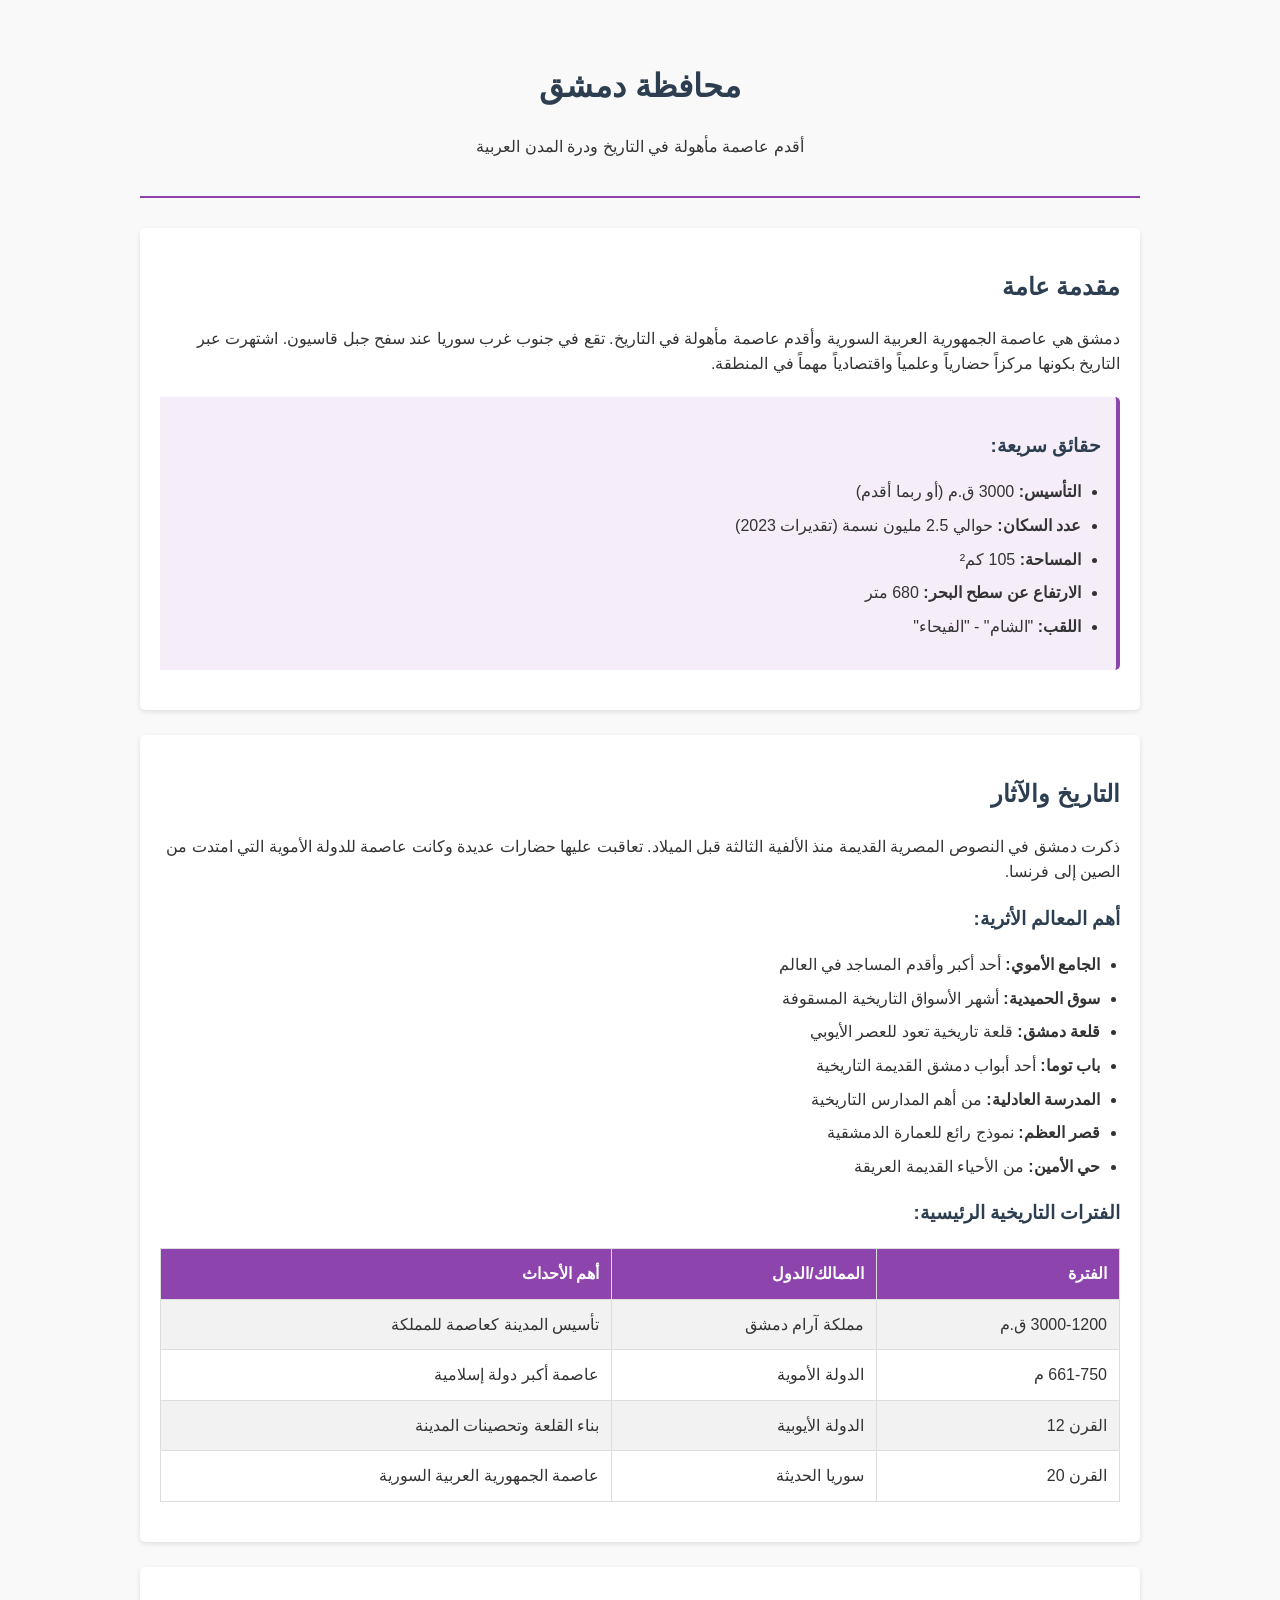
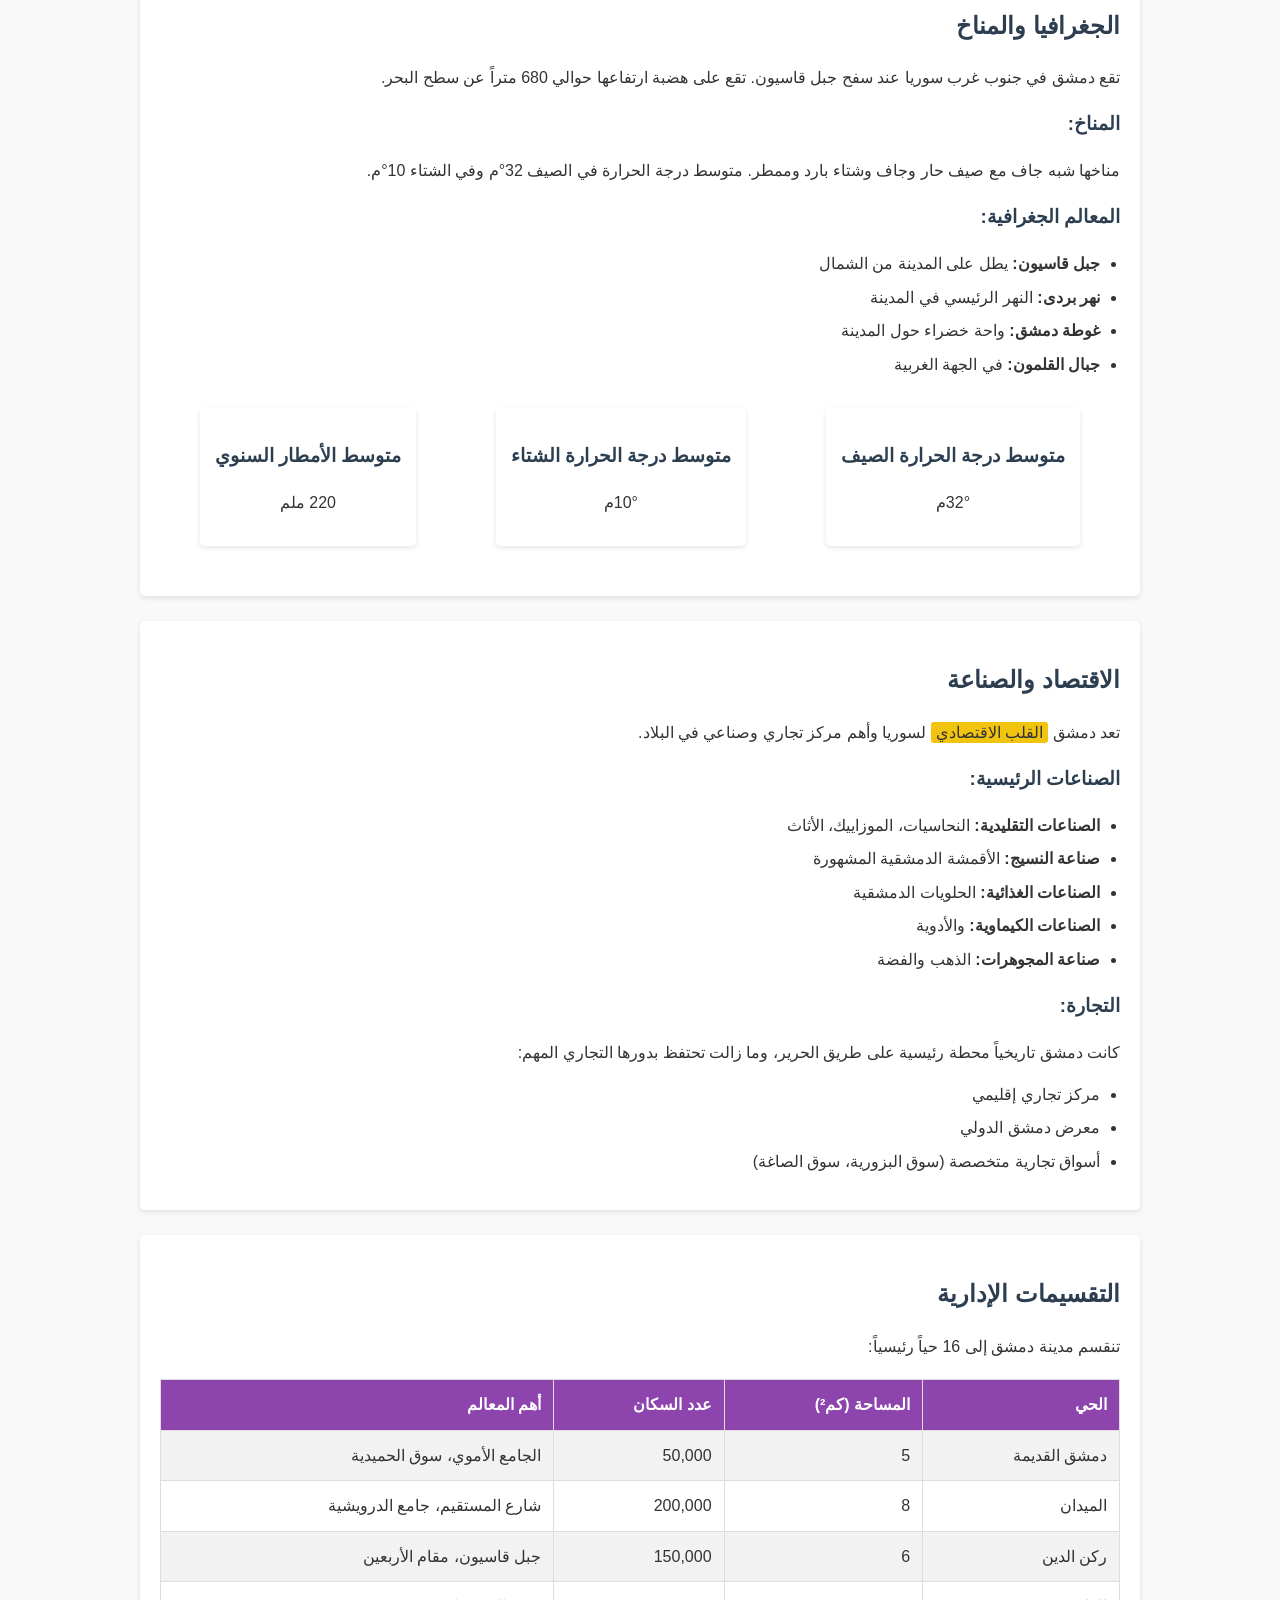
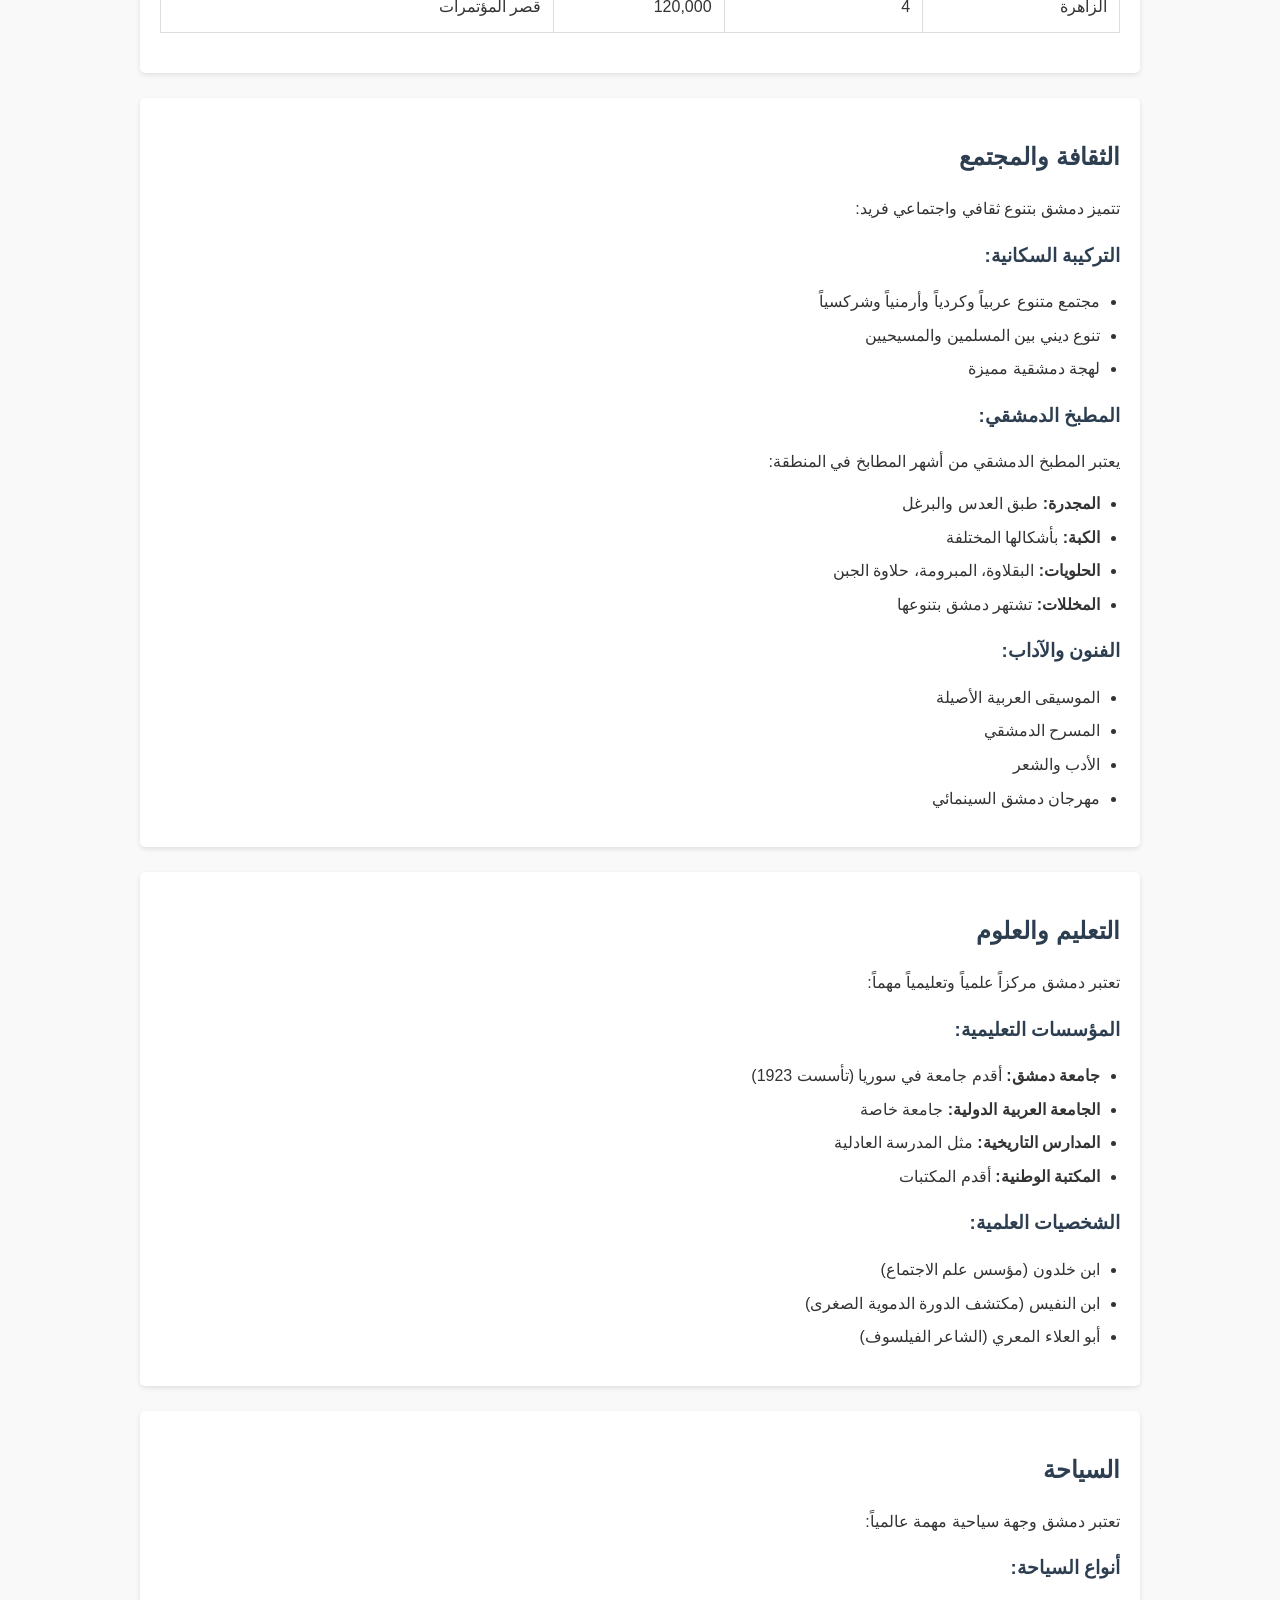
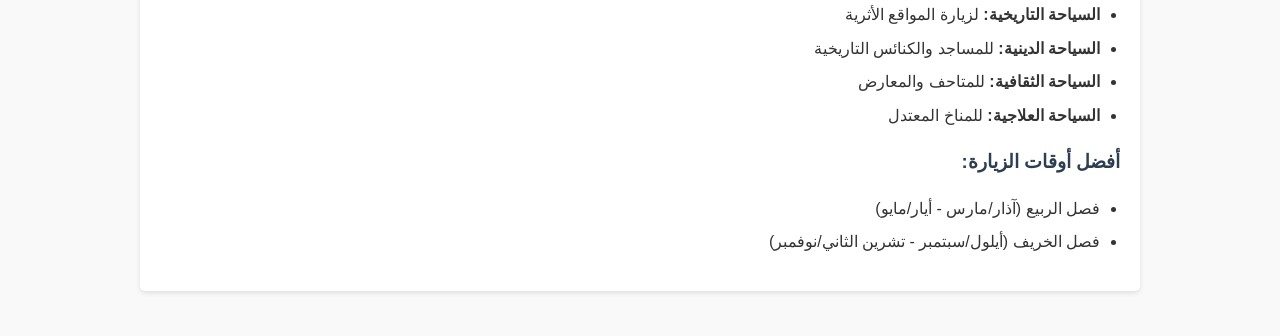
<file: Syria_Map-main/provinces/Damascus.html>
<!DOCTYPE html>
<html lang="ar" dir="rtl">
<head>
    <meta charset="UTF-8">
    <meta name="viewport" content="width=device-width, initial-scale=1.0">
    <title>محافظة دمشق - أقدم عاصمة مأهولة في التاريخ</title>
    <style>
        body {
            font-family: 'Arial', sans-serif;
            line-height: 1.6;
            color: #333;
            max-width: 1000px;
            margin: 0 auto;
            padding: 20px;
            background-color: #f9f9f9;
        }
        h1, h2, h3, h4 {
            color: #2c3e50;
        }
        .header {
            text-align: center;
            padding: 20px 0;
            border-bottom: 2px solid #8e44ad;
            margin-bottom: 30px;
        }
        .section {
            background-color: white;
            padding: 20px;
            margin-bottom: 25px;
            border-radius: 5px;
            box-shadow: 0 2px 5px rgba(0,0,0,0.1);
        }
        ul {
            padding-right: 20px;
        }
        li {
            margin-bottom: 8px;
        }
        .highlight {
            background-color: #f1c40f;
            padding: 2px 5px;
            border-radius: 3px;
        }
        .fact-box {
            background-color: #f5eef8;
            padding: 15px;
            border-right: 4px solid #8e44ad;
            margin: 20px 0;
            border-radius: 0 5px 5px 0;
        }
        table {
            width: 100%;
            border-collapse: collapse;
            margin: 20px 0;
        }
        table, th, td {
            border: 1px solid #ddd;
        }
        th, td {
            padding: 12px;
            text-align: right;
        }
        th {
            background-color: #8e44ad;
            color: white;
        }
        tr:nth-child(even) {
            background-color: #f2f2f2;
        }
        .statistics {
            display: flex;
            justify-content: space-around;
            flex-wrap: wrap;
            margin: 20px 0;
        }
        .stat-box {
            background-color: white;
            padding: 15px;
            margin: 10px;
            border-radius: 5px;
            box-shadow: 0 2px 5px rgba(0,0,0,0.1);
            text-align: center;
            min-width: 150px;
        }
    </style>
</head>
<body>
    <div class="header">
        <h1>محافظة دمشق</h1>
        <p>أقدم عاصمة مأهولة في التاريخ ودرة المدن العربية</p>
    </div>

    <div class="section">
        <h2>مقدمة عامة</h2>
        <p>دمشق هي عاصمة الجمهورية العربية السورية وأقدم عاصمة مأهولة في التاريخ. تقع في جنوب غرب سوريا عند سفح جبل قاسيون. اشتهرت عبر التاريخ بكونها مركزاً حضارياً وعلمياً واقتصادياً مهماً في المنطقة.</p>
        
        <div class="fact-box">
            <h3>حقائق سريعة:</h3>
            <ul>
                <li><strong>التأسيس:</strong> 3000 ق.م (أو ربما أقدم)</li>
                <li><strong>عدد السكان:</strong> حوالي 2.5 مليون نسمة (تقديرات 2023)</li>
                <li><strong>المساحة:</strong> 105 كم²</li>
                <li><strong>الارتفاع عن سطح البحر:</strong> 680 متر</li>
                <li><strong>اللقب:</strong> "الشام" - "الفيحاء"</li>
            </ul>
        </div>
    </div>

    <div class="section">
        <h2>التاريخ والآثار</h2>
        <p>ذكرت دمشق في النصوص المصرية القديمة منذ الألفية الثالثة قبل الميلاد. تعاقبت عليها حضارات عديدة وكانت عاصمة للدولة الأموية التي امتدت من الصين إلى فرنسا.</p>
        
        <h3>أهم المعالم الأثرية:</h3>
        <ul>
            <li><strong>الجامع الأموي:</strong> أحد أكبر وأقدم المساجد في العالم</li>
            <li><strong>سوق الحميدية:</strong> أشهر الأسواق التاريخية المسقوفة</li>
            <li><strong>قلعة دمشق:</strong> قلعة تاريخية تعود للعصر الأيوبي</li>
            <li><strong>باب توما:</strong> أحد أبواب دمشق القديمة التاريخية</li>
            <li><strong>المدرسة العادلية:</strong> من أهم المدارس التاريخية</li>
            <li><strong>قصر العظم:</strong> نموذج رائع للعمارة الدمشقية</li>
            <li><strong>حي الأمين:</strong> من الأحياء القديمة العريقة</li>
        </ul>
        
        <h3>الفترات التاريخية الرئيسية:</h3>
        <table>
            <tr>
                <th>الفترة</th>
                <th>الممالك/الدول</th>
                <th>أهم الأحداث</th>
            </tr>
            <tr>
                <td>3000-1200 ق.م</td>
                <td>مملكة آرام دمشق</td>
                <td>تأسيس المدينة كعاصمة للمملكة</td>
            </tr>
            <tr>
                <td>661-750 م</td>
                <td>الدولة الأموية</td>
                <td>عاصمة أكبر دولة إسلامية</td>
            </tr>
            <tr>
                <td>القرن 12</td>
                <td>الدولة الأيوبية</td>
                <td>بناء القلعة وتحصينات المدينة</td>
            </tr>
            <tr>
                <td>القرن 20</td>
                <td>سوريا الحديثة</td>
                <td>عاصمة الجمهورية العربية السورية</td>
            </tr>
        </table>
    </div>

    <div class="section">
        <h2>الجغرافيا والمناخ</h2>
        <p>تقع دمشق في جنوب غرب سوريا عند سفح جبل قاسيون. تقع على هضبة ارتفاعها حوالي 680 متراً عن سطح البحر.</p>
        
        <h3>المناخ:</h3>
        <p>مناخها شبه جاف مع صيف حار وجاف وشتاء بارد وممطر. متوسط درجة الحرارة في الصيف 32°م وفي الشتاء 10°م.</p>
        
        <h3>المعالم الجغرافية:</h3>
        <ul>
            <li><strong>جبل قاسيون:</strong> يطل على المدينة من الشمال</li>
            <li><strong>نهر بردى:</strong> النهر الرئيسي في المدينة</li>
            <li><strong>غوطة دمشق:</strong> واحة خضراء حول المدينة</li>
            <li><strong>جبال القلمون:</strong> في الجهة الغربية</li>
        </ul>
        
        <div class="statistics">
            <div class="stat-box">
                <h3>متوسط درجة الحرارة الصيف</h3>
                <p>32°م</p>
            </div>
            <div class="stat-box">
                <h3>متوسط درجة الحرارة الشتاء</h3>
                <p>10°م</p>
            </div>
            <div class="stat-box">
                <h3>متوسط الأمطار السنوي</h3>
                <p>220 ملم</p>
            </div>
        </div>
    </div>

    <div class="section">
        <h2>الاقتصاد والصناعة</h2>
        <p>تعد دمشق <span class="highlight">القلب الاقتصادي</span> لسوريا وأهم مركز تجاري وصناعي في البلاد.</p>
        
        <h3>الصناعات الرئيسية:</h3>
        <ul>
            <li><strong>الصناعات التقليدية:</strong> النحاسيات، الموزاييك، الأثاث</li>
            <li><strong>صناعة النسيج:</strong> الأقمشة الدمشقية المشهورة</li>
            <li><strong>الصناعات الغذائية:</strong> الحلويات الدمشقية</li>
            <li><strong>الصناعات الكيماوية:</strong> والأدوية</li>
            <li><strong>صناعة المجوهرات:</strong> الذهب والفضة</li>
        </ul>
        
        <h3>التجارة:</h3>
        <p>كانت دمشق تاريخياً محطة رئيسية على طريق الحرير، وما زالت تحتفظ بدورها التجاري المهم:</p>
        <ul>
            <li>مركز تجاري إقليمي</li>
            <li>معرض دمشق الدولي</li>
            <li>أسواق تجارية متخصصة (سوق البزورية، سوق الصاغة)</li>
        </ul>
    </div>

    <div class="section">
        <h2>التقسيمات الإدارية</h2>
        <p>تنقسم مدينة دمشق إلى 16 حياً رئيسياً:</p>
        <table>
            <tr>
                <th>الحي</th>
                <th>المساحة (كم²)</th>
                <th>عدد السكان</th>
                <th>أهم المعالم</th>
            </tr>
            <tr>
                <td>دمشق القديمة</td>
                <td>5</td>
                <td>50,000</td>
                <td>الجامع الأموي، سوق الحميدية</td>
            </tr>
            <tr>
                <td>الميدان</td>
                <td>8</td>
                <td>200,000</td>
                <td>شارع المستقيم، جامع الدرويشية</td>
            </tr>
            <tr>
                <td>ركن الدين</td>
                <td>6</td>
                <td>150,000</td>
                <td>جبل قاسيون، مقام الأربعين</td>
            </tr>
            <tr>
                <td>الزاهرة</td>
                <td>4</td>
                <td>120,000</td>
                <td>قصر المؤتمرات</td>
            </tr>
        </table>
    </div>

    <div class="section">
        <h2>الثقافة والمجتمع</h2>
        <p>تتميز دمشق بتنوع ثقافي واجتماعي فريد:</p>
        
        <h3>التركيبة السكانية:</h3>
        <ul>
            <li>مجتمع متنوع عربياً وكردياً وأرمنياً وشركسياً</li>
            <li>تنوع ديني بين المسلمين والمسيحيين</li>
            <li>لهجة دمشقية مميزة</li>
        </ul>
        
        <h3>المطبخ الدمشقي:</h3>
        <p>يعتبر المطبخ الدمشقي من أشهر المطابخ في المنطقة:</p>
        <ul>
            <li><strong>المجدرة:</strong> طبق العدس والبرغل</li>
            <li><strong>الكبة:</strong> بأشكالها المختلفة</li>
            <li><strong>الحلويات:</strong> البقلاوة، المبرومة، حلاوة الجبن</li>
            <li><strong>المخللات:</strong> تشتهر دمشق بتنوعها</li>
        </ul>
        
        <h3>الفنون والآداب:</h3>
        <ul>
            <li>الموسيقى العربية الأصيلة</li>
            <li>المسرح الدمشقي</li>
            <li>الأدب والشعر</li>
            <li>مهرجان دمشق السينمائي</li>
        </ul>
    </div>

    <div class="section">
        <h2>التعليم والعلوم</h2>
        <p>تعتبر دمشق مركزاً علمياً وتعليمياً مهماً:</p>
        
        <h3>المؤسسات التعليمية:</h3>
        <ul>
            <li><strong>جامعة دمشق:</strong> أقدم جامعة في سوريا (تأسست 1923)</li>
            <li><strong>الجامعة العربية الدولية:</strong> جامعة خاصة</li>
            <li><strong>المدارس التاريخية:</strong> مثل المدرسة العادلية</li>
            <li><strong>المكتبة الوطنية:</strong> أقدم المكتبات</li>
        </ul>
        
        <h3>الشخصيات العلمية:</h3>
        <ul>
            <li>ابن خلدون (مؤسس علم الاجتماع)</li>
            <li>ابن النفيس (مكتشف الدورة الدموية الصغرى)</li>
            <li>أبو العلاء المعري (الشاعر الفيلسوف)</li>
        </ul>
    </div>

    <div class="section">
        <h2>السياحة</h2>
        <p>تعتبر دمشق وجهة سياحية مهمة عالمياً:</p>
        
        <h3>أنواع السياحة:</h3>
        <ul>
            <li><strong>السياحة التاريخية:</strong> لزيارة المواقع الأثرية</li>
            <li><strong>السياحة الدينية:</strong> للمساجد والكنائس التاريخية</li>
            <li><strong>السياحة الثقافية:</strong> للمتاحف والمعارض</li>
            <li><strong>السياحة العلاجية:</strong> للمناخ المعتدل</li>
        </ul>
        
        <h3>أفضل أوقات الزيارة:</h3>
        <ul>
            <li>فصل الربيع (آذار/مارس - أيار/مايو)</li>
            <li>فصل الخريف (أيلول/سبتمبر - تشرين الثاني/نوفمبر)</li>
        </ul>
    </div>
</body>
</html>
</file>
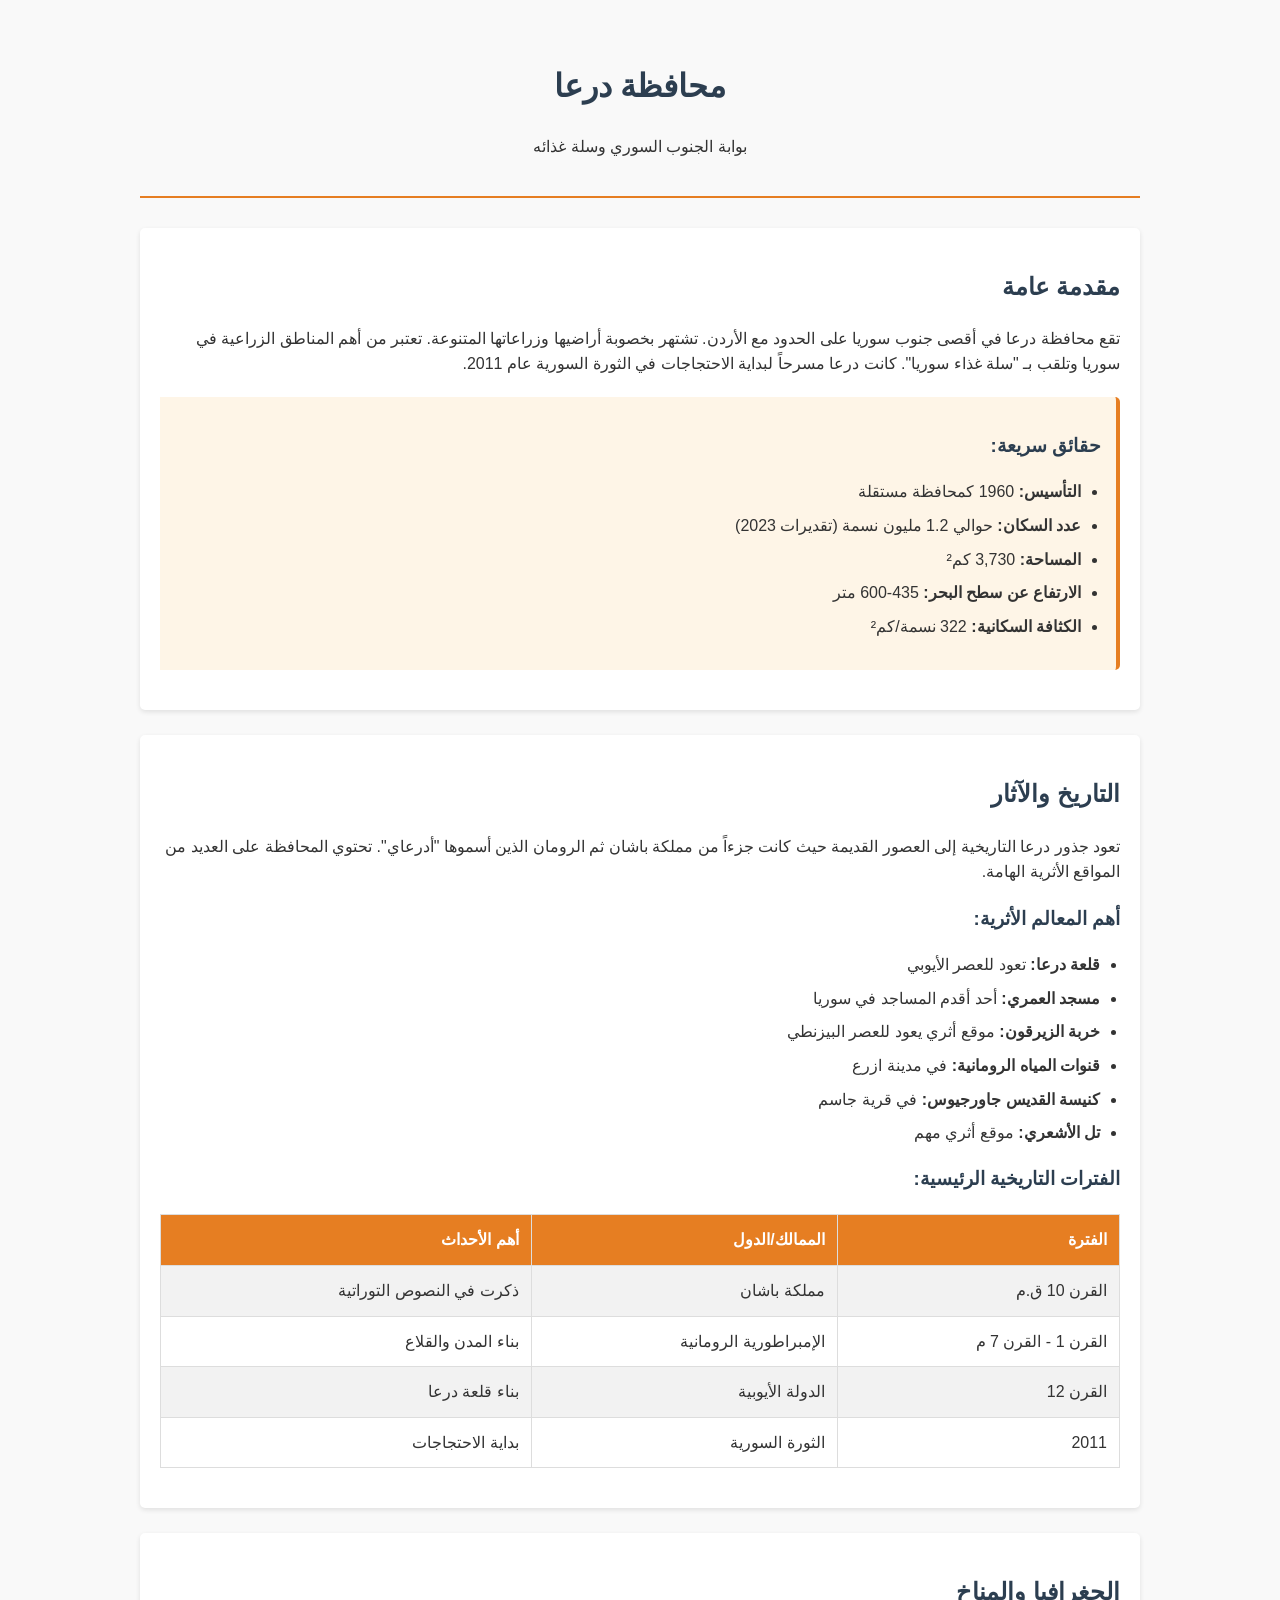
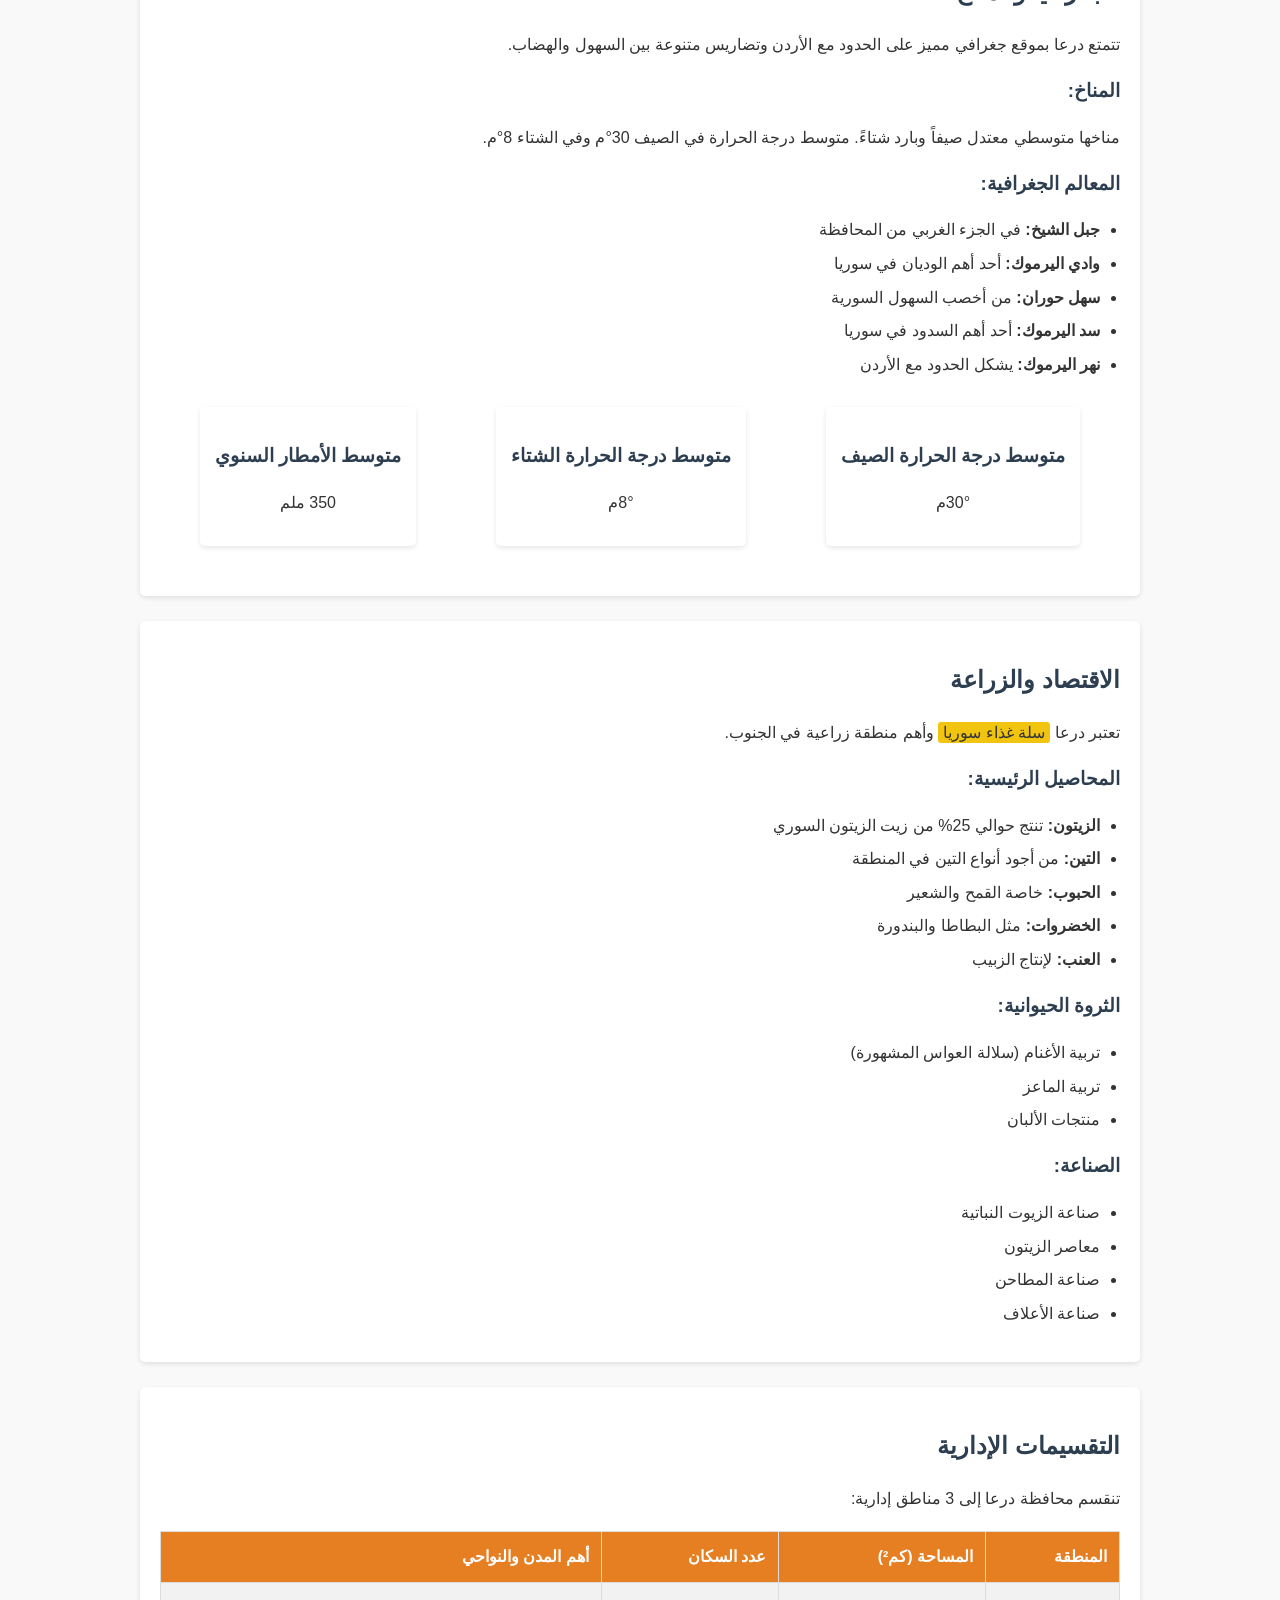
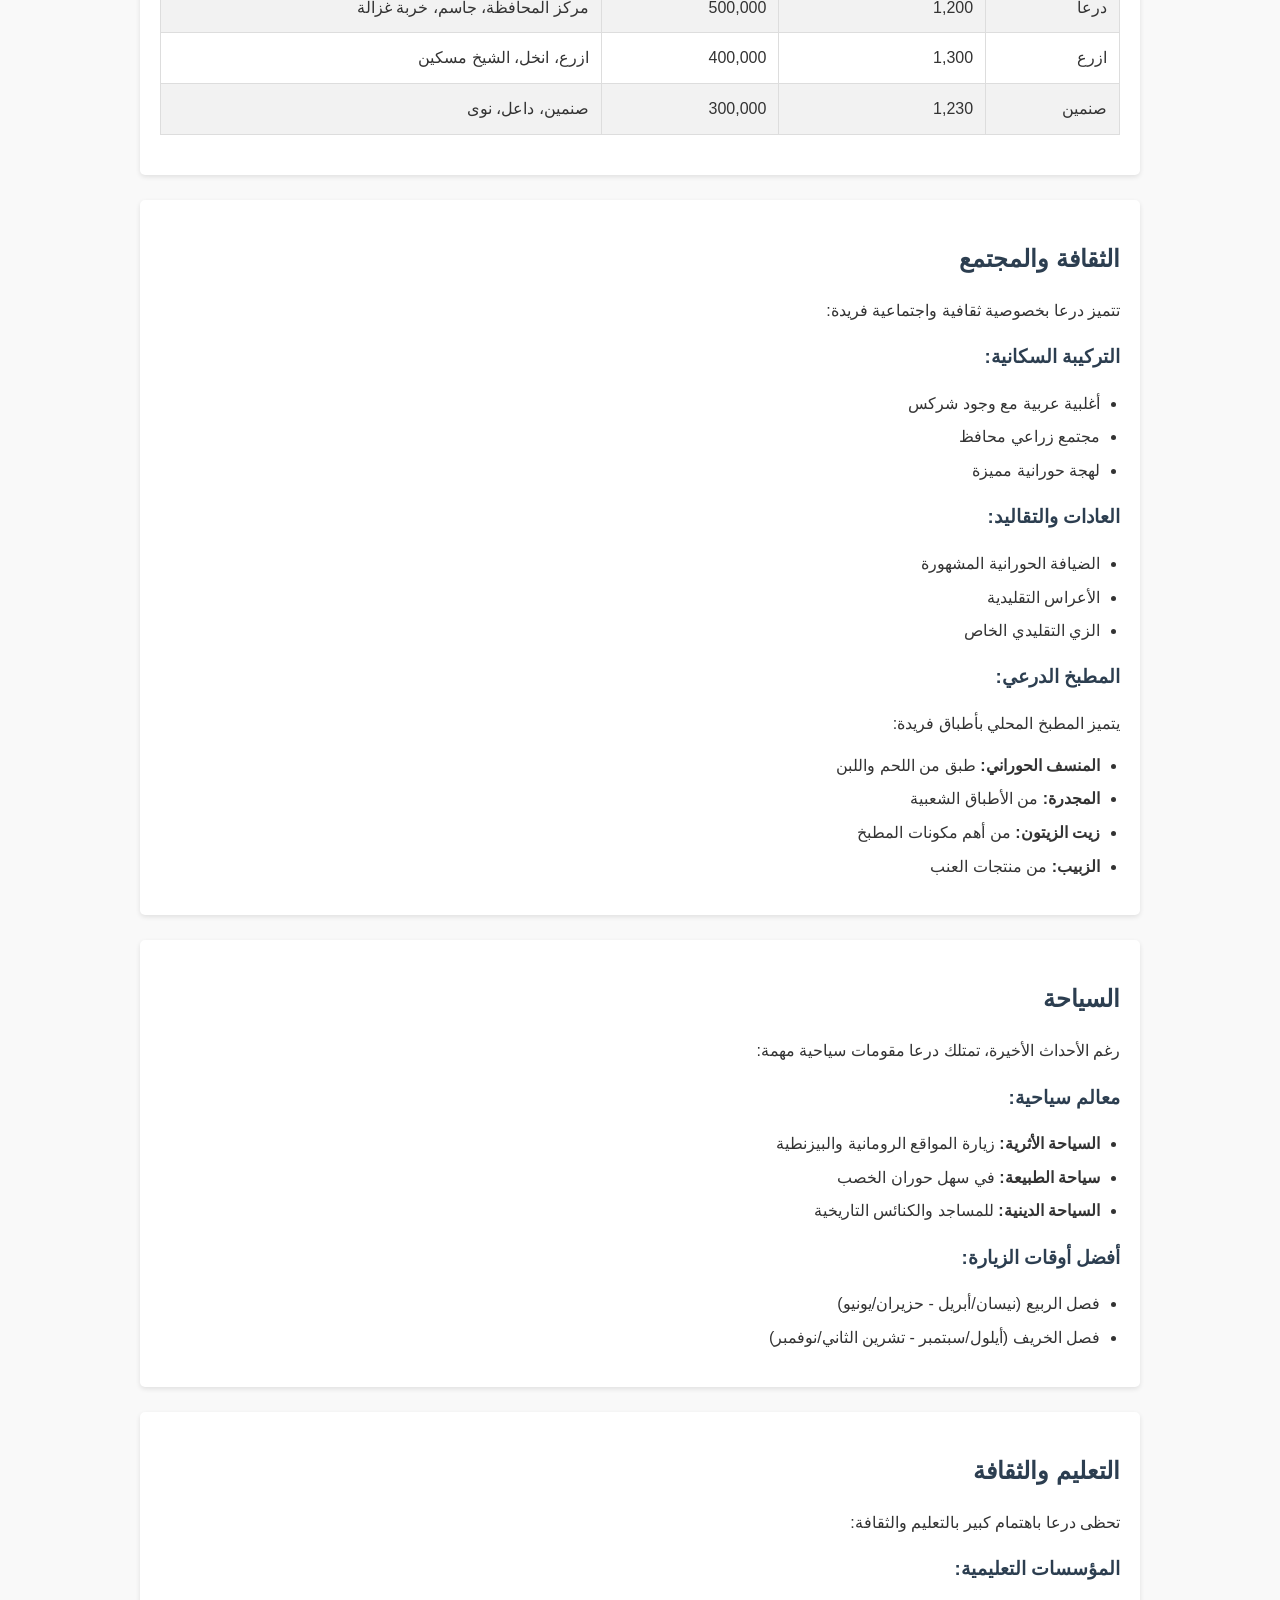
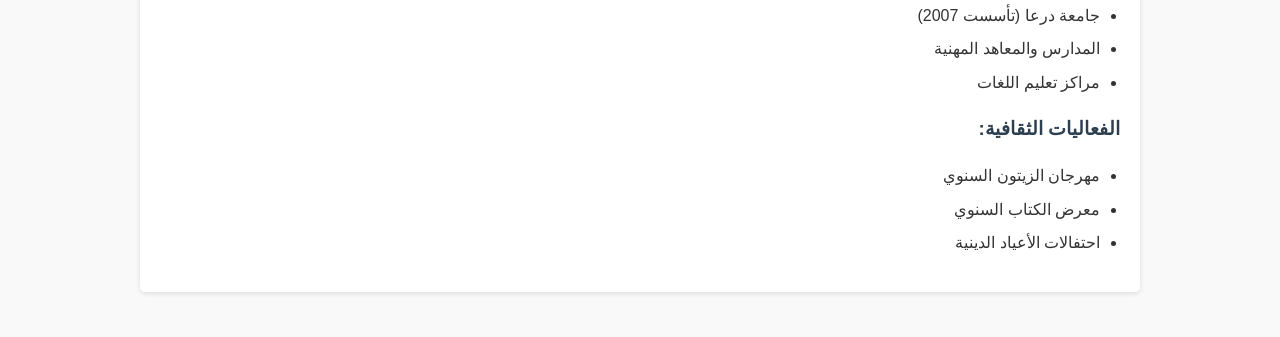
<file: Syria_Map-main/provinces/Daraa.html>
<!DOCTYPE html>
<html lang="ar" dir="rtl">
<head>
    <meta charset="UTF-8">
    <meta name="viewport" content="width=device-width, initial-scale=1.0">
    <title>محافظة درعا - حاضنة الثورة السورية</title>
    <style>
        body {
            font-family: 'Arial', sans-serif;
            line-height: 1.6;
            color: #333;
            max-width: 1000px;
            margin: 0 auto;
            padding: 20px;
            background-color: #f9f9f9;
        }
        h1, h2, h3, h4 {
            color: #2c3e50;
        }
        .header {
            text-align: center;
            padding: 20px 0;
            border-bottom: 2px solid #e67e22;
            margin-bottom: 30px;
        }
        .section {
            background-color: white;
            padding: 20px;
            margin-bottom: 25px;
            border-radius: 5px;
            box-shadow: 0 2px 5px rgba(0,0,0,0.1);
        }
        ul {
            padding-right: 20px;
        }
        li {
            margin-bottom: 8px;
        }
        .highlight {
            background-color: #f1c40f;
            padding: 2px 5px;
            border-radius: 3px;
        }
        .fact-box {
            background-color: #fef5e7;
            padding: 15px;
            border-right: 4px solid #e67e22;
            margin: 20px 0;
            border-radius: 0 5px 5px 0;
        }
        table {
            width: 100%;
            border-collapse: collapse;
            margin: 20px 0;
        }
        table, th, td {
            border: 1px solid #ddd;
        }
        th, td {
            padding: 12px;
            text-align: right;
        }
        th {
            background-color: #e67e22;
            color: white;
        }
        tr:nth-child(even) {
            background-color: #f2f2f2;
        }
        .statistics {
            display: flex;
            justify-content: space-around;
            flex-wrap: wrap;
            margin: 20px 0;
        }
        .stat-box {
            background-color: white;
            padding: 15px;
            margin: 10px;
            border-radius: 5px;
            box-shadow: 0 2px 5px rgba(0,0,0,0.1);
            text-align: center;
            min-width: 150px;
        }
    </style>
</head>
<body>
    <div class="header">
        <h1>محافظة درعا</h1>
        <p>بوابة الجنوب السوري وسلة غذائه</p>
    </div>

    <div class="section">
        <h2>مقدمة عامة</h2>
        <p>تقع محافظة درعا في أقصى جنوب سوريا على الحدود مع الأردن. تشتهر بخصوبة أراضيها وزراعاتها المتنوعة. تعتبر من أهم المناطق الزراعية في سوريا وتلقب بـ "سلة غذاء سوريا". كانت درعا مسرحاً لبداية الاحتجاجات في الثورة السورية عام 2011.</p>
        
        <div class="fact-box">
            <h3>حقائق سريعة:</h3>
            <ul>
                <li><strong>التأسيس:</strong> 1960 كمحافظة مستقلة</li>
                <li><strong>عدد السكان:</strong> حوالي 1.2 مليون نسمة (تقديرات 2023)</li>
                <li><strong>المساحة:</strong> 3,730 كم²</li>
                <li><strong>الارتفاع عن سطح البحر:</strong> 435-600 متر</li>
                <li><strong>الكثافة السكانية:</strong> 322 نسمة/كم²</li>
            </ul>
        </div>
    </div>

    <div class="section">
        <h2>التاريخ والآثار</h2>
        <p>تعود جذور درعا التاريخية إلى العصور القديمة حيث كانت جزءاً من مملكة باشان ثم الرومان الذين أسموها "أدرعاي". تحتوي المحافظة على العديد من المواقع الأثرية الهامة.</p>
        
        <h3>أهم المعالم الأثرية:</h3>
        <ul>
            <li><strong>قلعة درعا:</strong> تعود للعصر الأيوبي</li>
            <li><strong>مسجد العمري:</strong> أحد أقدم المساجد في سوريا</li>
            <li><strong>خربة الزيرقون:</strong> موقع أثري يعود للعصر البيزنطي</li>
            <li><strong>قنوات المياه الرومانية:</strong> في مدينة ازرع</li>
            <li><strong>كنيسة القديس جاورجيوس:</strong> في قرية جاسم</li>
            <li><strong>تل الأشعري:</strong> موقع أثري مهم</li>
        </ul>
        
        <h3>الفترات التاريخية الرئيسية:</h3>
        <table>
            <tr>
                <th>الفترة</th>
                <th>الممالك/الدول</th>
                <th>أهم الأحداث</th>
            </tr>
            <tr>
                <td>القرن 10 ق.م</td>
                <td>مملكة باشان</td>
                <td>ذكرت في النصوص التوراتية</td>
            </tr>
            <tr>
                <td>القرن 1 - القرن 7 م</td>
                <td>الإمبراطورية الرومانية</td>
                <td>بناء المدن والقلاع</td>
            </tr>
            <tr>
                <td>القرن 12</td>
                <td>الدولة الأيوبية</td>
                <td>بناء قلعة درعا</td>
            </tr>
            <tr>
                <td>2011</td>
                <td>الثورة السورية</td>
                <td>بداية الاحتجاجات</td>
            </tr>
        </table>
    </div>

    <div class="section">
        <h2>الجغرافيا والمناخ</h2>
        <p>تتمتع درعا بموقع جغرافي مميز على الحدود مع الأردن وتضاريس متنوعة بين السهول والهضاب.</p>
        
        <h3>المناخ:</h3>
        <p>مناخها متوسطي معتدل صيفاً وبارد شتاءً. متوسط درجة الحرارة في الصيف 30°م وفي الشتاء 8°م.</p>
        
        <h3>المعالم الجغرافية:</h3>
        <ul>
            <li><strong>جبل الشيخ:</strong> في الجزء الغربي من المحافظة</li>
            <li><strong>وادي اليرموك:</strong> أحد أهم الوديان في سوريا</li>
            <li><strong>سهل حوران:</strong> من أخصب السهول السورية</li>
            <li><strong>سد اليرموك:</strong> أحد أهم السدود في سوريا</li>
            <li><strong>نهر اليرموك:</strong> يشكل الحدود مع الأردن</li>
        </ul>
        
        <div class="statistics">
            <div class="stat-box">
                <h3>متوسط درجة الحرارة الصيف</h3>
                <p>30°م</p>
            </div>
            <div class="stat-box">
                <h3>متوسط درجة الحرارة الشتاء</h3>
                <p>8°م</p>
            </div>
            <div class="stat-box">
                <h3>متوسط الأمطار السنوي</h3>
                <p>350 ملم</p>
            </div>
        </div>
    </div>

    <div class="section">
        <h2>الاقتصاد والزراعة</h2>
        <p>تعتبر درعا <span class="highlight">سلة غذاء سوريا</span> وأهم منطقة زراعية في الجنوب.</p>
        
        <h3>المحاصيل الرئيسية:</h3>
        <ul>
            <li><strong>الزيتون:</strong> تنتج حوالي 25% من زيت الزيتون السوري</li>
            <li><strong>التين:</strong> من أجود أنواع التين في المنطقة</li>
            <li><strong>الحبوب:</strong> خاصة القمح والشعير</li>
            <li><strong>الخضروات:</strong> مثل البطاطا والبندورة</li>
            <li><strong>العنب:</strong> لإنتاج الزبيب</li>
        </ul>
        
        <h3>الثروة الحيوانية:</h3>
        <ul>
            <li>تربية الأغنام (سلالة العواس المشهورة)</li>
            <li>تربية الماعز</li>
            <li>منتجات الألبان</li>
        </ul>
        
        <h3>الصناعة:</h3>
        <ul>
            <li>صناعة الزيوت النباتية</li>
            <li>معاصر الزيتون</li>
            <li>صناعة المطاحن</li>
            <li>صناعة الأعلاف</li>
        </ul>
    </div>

    <div class="section">
        <h2>التقسيمات الإدارية</h2>
        <p>تنقسم محافظة درعا إلى 3 مناطق إدارية:</p>
        <table>
            <tr>
                <th>المنطقة</th>
                <th>المساحة (كم²)</th>
                <th>عدد السكان</th>
                <th>أهم المدن والنواحي</th>
            </tr>
            <tr>
                <td>درعا</td>
                <td>1,200</td>
                <td>500,000</td>
                <td>مركز المحافظة، جاسم، خربة غزالة</td>
            </tr>
            <tr>
                <td>ازرع</td>
                <td>1,300</td>
                <td>400,000</td>
                <td>ازرع، انخل، الشيخ مسكين</td>
            </tr>
            <tr>
                <td>صنمين</td>
                <td>1,230</td>
                <td>300,000</td>
                <td>صنمين، داعل، نوى</td>
            </tr>
        </table>
    </div>

    <div class="section">
        <h2>الثقافة والمجتمع</h2>
        <p>تتميز درعا بخصوصية ثقافية واجتماعية فريدة:</p>
        
        <h3>التركيبة السكانية:</h3>
        <ul>
            <li>أغلبية عربية مع وجود شركس</li>
            <li>مجتمع زراعي محافظ</li>
            <li>لهجة حورانية مميزة</li>
        </ul>
        
        <h3>العادات والتقاليد:</h3>
        <ul>
            <li>الضيافة الحورانية المشهورة</li>
            <li>الأعراس التقليدية</li>
            <li>الزي التقليدي الخاص</li>
        </ul>
        
        <h3>المطبخ الدرعي:</h3>
        <p>يتميز المطبخ المحلي بأطباق فريدة:</p>
        <ul>
            <li><strong>المنسف الحوراني:</strong> طبق من اللحم واللبن</li>
            <li><strong>المجدرة:</strong> من الأطباق الشعبية</li>
            <li><strong>زيت الزيتون:</strong> من أهم مكونات المطبخ</li>
            <li><strong>الزبيب:</strong> من منتجات العنب</li>
        </ul>
    </div>

    <div class="section">
        <h2>السياحة</h2>
        <p>رغم الأحداث الأخيرة، تمتلك درعا مقومات سياحية مهمة:</p>
        
        <h3>معالم سياحية:</h3>
        <ul>
            <li><strong>السياحة الأثرية:</strong> زيارة المواقع الرومانية والبيزنطية</li>
            <li><strong>سياحة الطبيعة:</strong> في سهل حوران الخصب</li>
            <li><strong>السياحة الدينية:</strong> للمساجد والكنائس التاريخية</li>
        </ul>
        
        <h3>أفضل أوقات الزيارة:</h3>
        <ul>
            <li>فصل الربيع (نيسان/أبريل - حزيران/يونيو)</li>
            <li>فصل الخريف (أيلول/سبتمبر - تشرين الثاني/نوفمبر)</li>
        </ul>
    </div>

    <div class="section">
        <h2>التعليم والثقافة</h2>
        <p>تحظى درعا باهتمام كبير بالتعليم والثقافة:</p>
        
        <h3>المؤسسات التعليمية:</h3>
        <ul>
            <li>جامعة درعا (تأسست 2007)</li>
            <li>المدارس والمعاهد المهنية</li>
            <li>مراكز تعليم اللغات</li>
        </ul>
        
        <h3>الفعاليات الثقافية:</h3>
        <ul>
            <li>مهرجان الزيتون السنوي</li>
            <li>معرض الكتاب السنوي</li>
            <li>احتفالات الأعياد الدينية</li>
        </ul>
    </div>
</body>
</html>
</file>
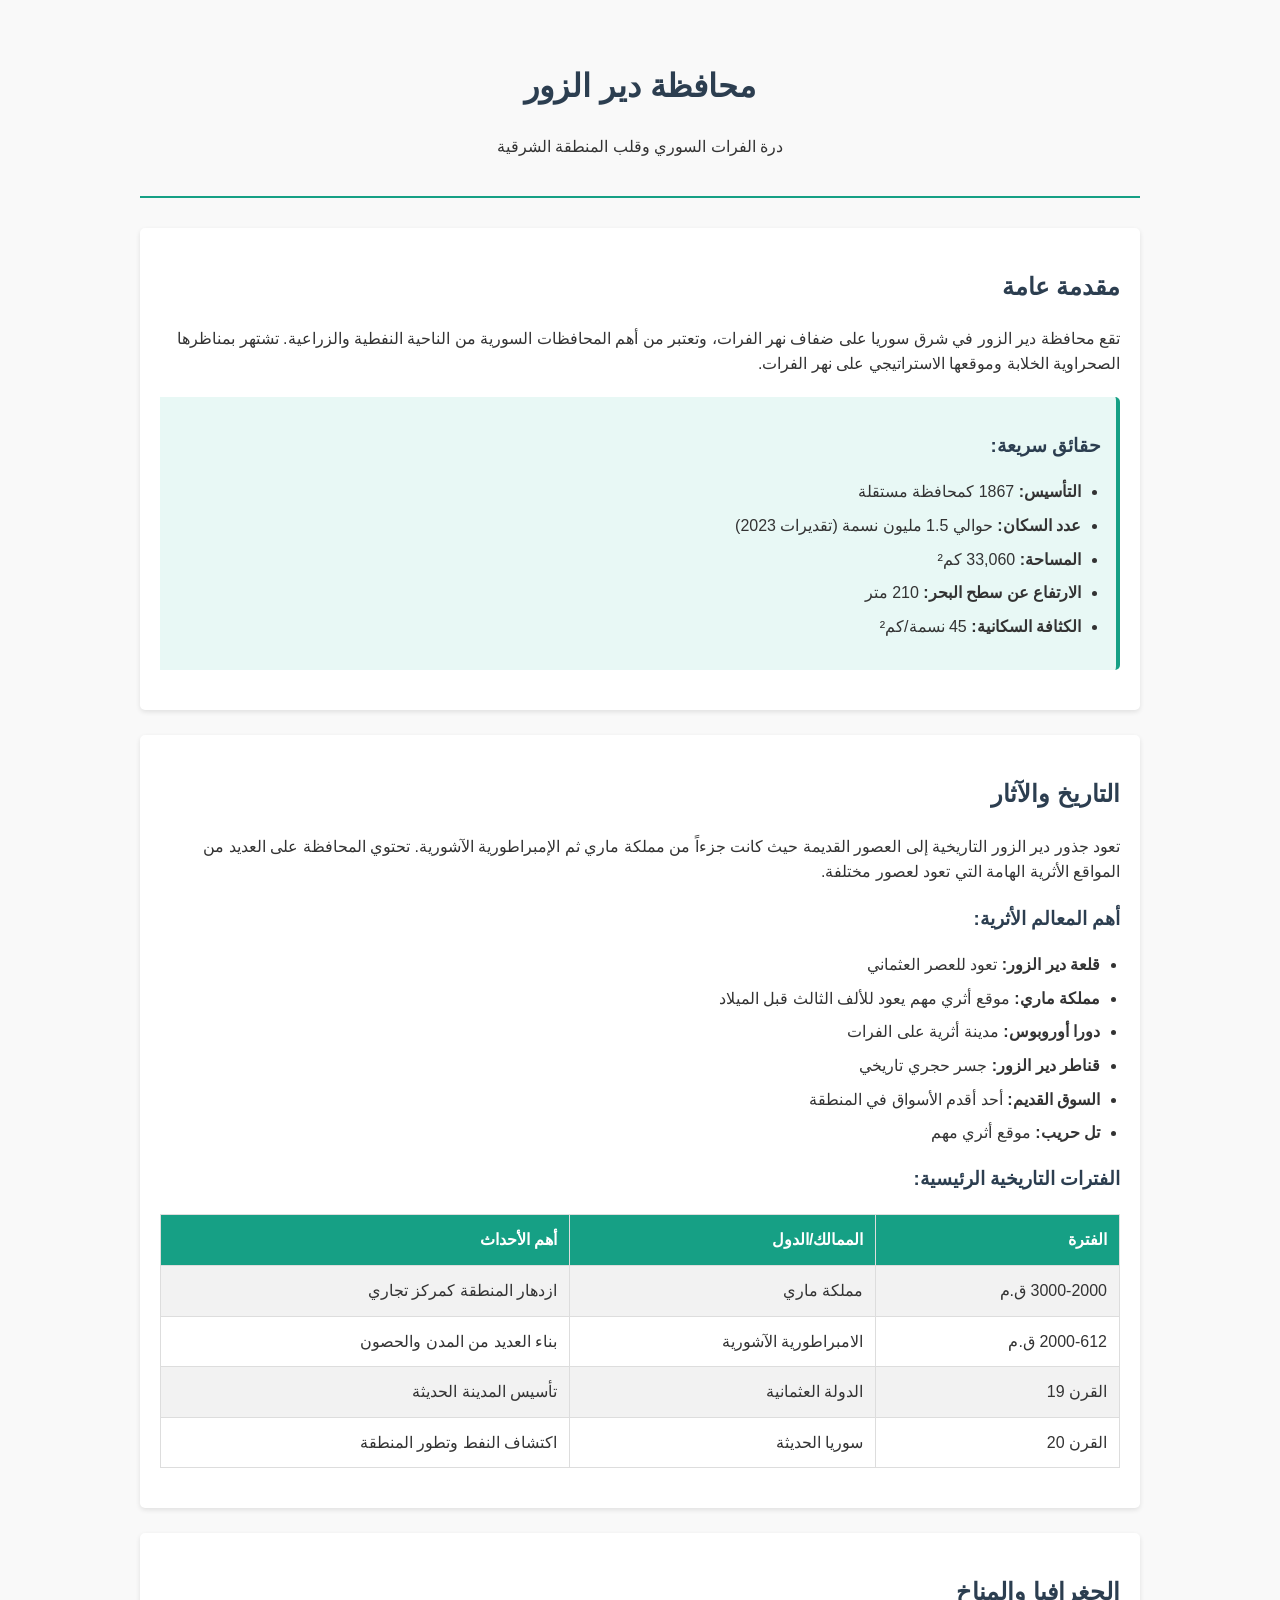
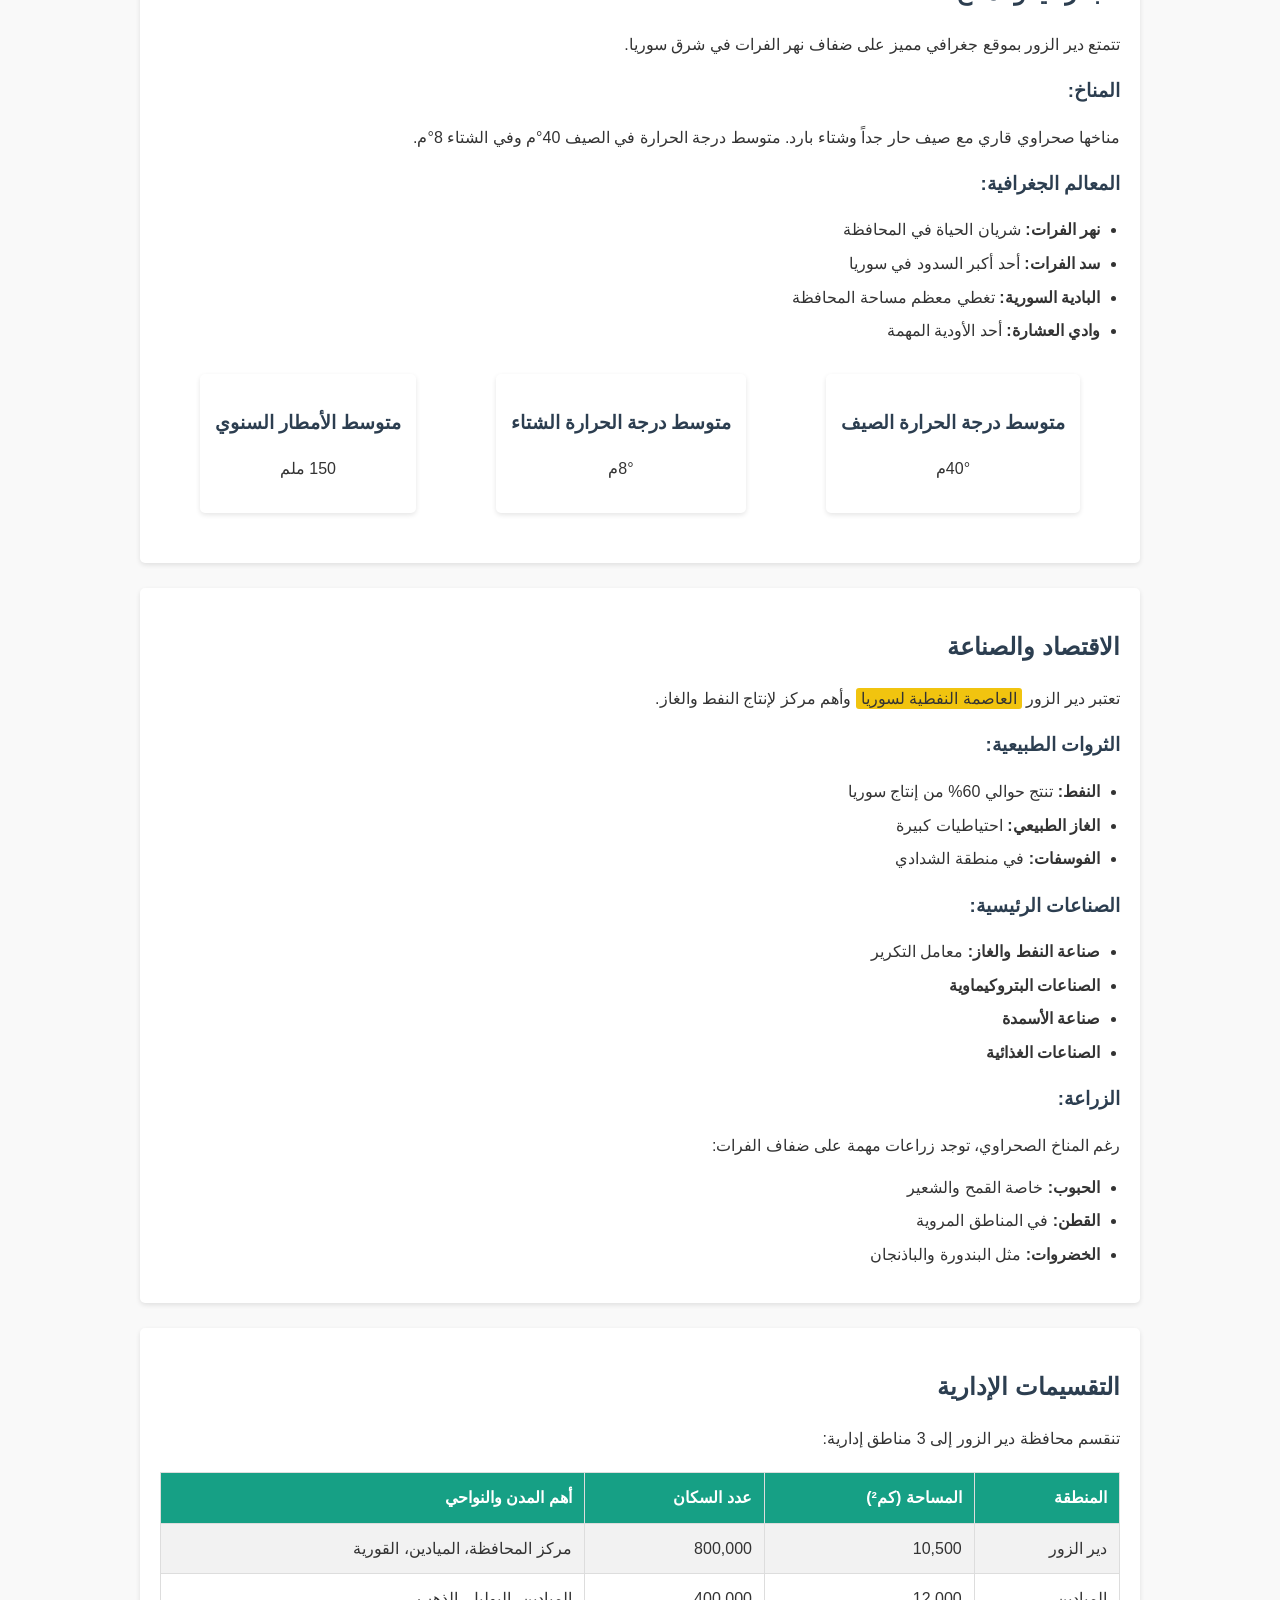
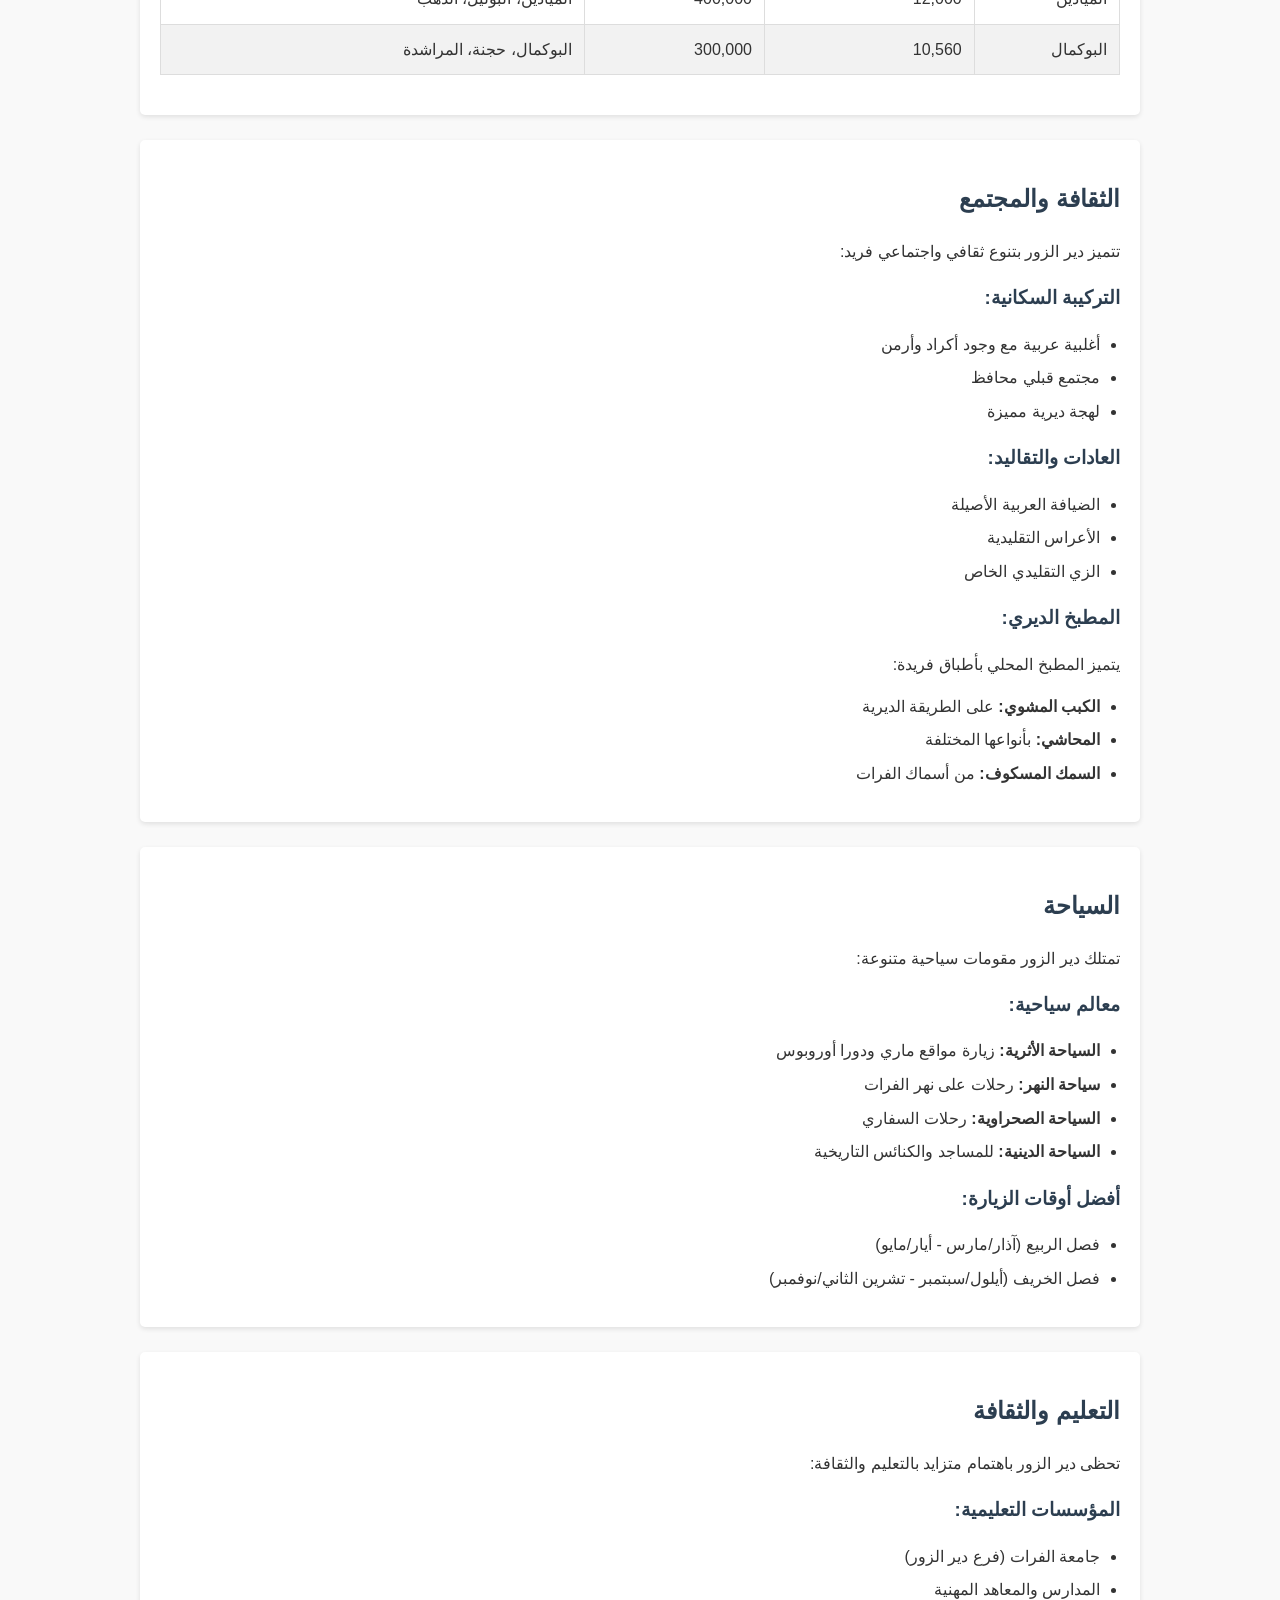
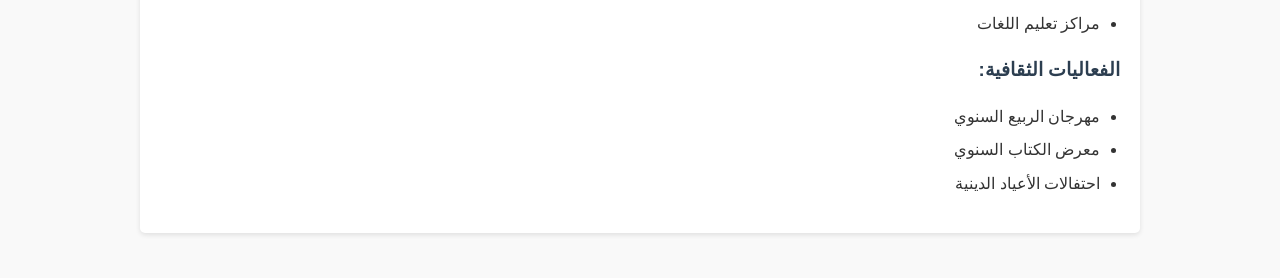
<file: Syria_Map-main/provinces/Deir.html>
<!DOCTYPE html>
<html lang="ar" dir="rtl">
<head>
    <meta charset="UTF-8">
    <meta name="viewport" content="width=device-width, initial-scale=1.0">
    <title>محافظة دير الزور - درة الفرات السوري</title>
    <style>
        body {
            font-family: 'Arial', sans-serif;
            line-height: 1.6;
            color: #333;
            max-width: 1000px;
            margin: 0 auto;
            padding: 20px;
            background-color: #f9f9f9;
        }
        h1, h2, h3, h4 {
            color: #2c3e50;
        }
        .header {
            text-align: center;
            padding: 20px 0;
            border-bottom: 2px solid #16a085;
            margin-bottom: 30px;
        }
        .section {
            background-color: white;
            padding: 20px;
            margin-bottom: 25px;
            border-radius: 5px;
            box-shadow: 0 2px 5px rgba(0,0,0,0.1);
        }
        ul {
            padding-right: 20px;
        }
        li {
            margin-bottom: 8px;
        }
        .highlight {
            background-color: #f1c40f;
            padding: 2px 5px;
            border-radius: 3px;
        }
        .fact-box {
            background-color: #e8f8f5;
            padding: 15px;
            border-right: 4px solid #16a085;
            margin: 20px 0;
            border-radius: 0 5px 5px 0;
        }
        table {
            width: 100%;
            border-collapse: collapse;
            margin: 20px 0;
        }
        table, th, td {
            border: 1px solid #ddd;
        }
        th, td {
            padding: 12px;
            text-align: right;
        }
        th {
            background-color: #16a085;
            color: white;
        }
        tr:nth-child(even) {
            background-color: #f2f2f2;
        }
        .statistics {
            display: flex;
            justify-content: space-around;
            flex-wrap: wrap;
            margin: 20px 0;
        }
        .stat-box {
            background-color: white;
            padding: 15px;
            margin: 10px;
            border-radius: 5px;
            box-shadow: 0 2px 5px rgba(0,0,0,0.1);
            text-align: center;
            min-width: 150px;
        }
    </style>
</head>
<body>
    <div class="header">
        <h1>محافظة دير الزور</h1>
        <p>درة الفرات السوري وقلب المنطقة الشرقية</p>
    </div>

    <div class="section">
        <h2>مقدمة عامة</h2>
        <p>تقع محافظة دير الزور في شرق سوريا على ضفاف نهر الفرات، وتعتبر من أهم المحافظات السورية من الناحية النفطية والزراعية. تشتهر بمناظرها الصحراوية الخلابة وموقعها الاستراتيجي على نهر الفرات.</p>
        
        <div class="fact-box">
            <h3>حقائق سريعة:</h3>
            <ul>
                <li><strong>التأسيس:</strong> 1867 كمحافظة مستقلة</li>
                <li><strong>عدد السكان:</strong> حوالي 1.5 مليون نسمة (تقديرات 2023)</li>
                <li><strong>المساحة:</strong> 33,060 كم²</li>
                <li><strong>الارتفاع عن سطح البحر:</strong> 210 متر</li>
                <li><strong>الكثافة السكانية:</strong> 45 نسمة/كم²</li>
            </ul>
        </div>
    </div>

    <div class="section">
        <h2>التاريخ والآثار</h2>
        <p>تعود جذور دير الزور التاريخية إلى العصور القديمة حيث كانت جزءاً من مملكة ماري ثم الإمبراطورية الآشورية. تحتوي المحافظة على العديد من المواقع الأثرية الهامة التي تعود لعصور مختلفة.</p>
        
        <h3>أهم المعالم الأثرية:</h3>
        <ul>
            <li><strong>قلعة دير الزور:</strong> تعود للعصر العثماني</li>
            <li><strong>مملكة ماري:</strong> موقع أثري مهم يعود للألف الثالث قبل الميلاد</li>
            <li><strong>دورا أوروبوس:</strong> مدينة أثرية على الفرات</li>
            <li><strong>قناطر دير الزور:</strong> جسر حجري تاريخي</li>
            <li><strong>السوق القديم:</strong> أحد أقدم الأسواق في المنطقة</li>
            <li><strong>تل حريب:</strong> موقع أثري مهم</li>
        </ul>
        
        <h3>الفترات التاريخية الرئيسية:</h3>
        <table>
            <tr>
                <th>الفترة</th>
                <th>الممالك/الدول</th>
                <th>أهم الأحداث</th>
            </tr>
            <tr>
                <td>3000-2000 ق.م</td>
                <td>مملكة ماري</td>
                <td>ازدهار المنطقة كمركز تجاري</td>
            </tr>
            <tr>
                <td>2000-612 ق.م</td>
                <td>الامبراطورية الآشورية</td>
                <td>بناء العديد من المدن والحصون</td>
            </tr>
            <tr>
                <td>القرن 19</td>
                <td>الدولة العثمانية</td>
                <td>تأسيس المدينة الحديثة</td>
            </tr>
            <tr>
                <td>القرن 20</td>
                <td>سوريا الحديثة</td>
                <td>اكتشاف النفط وتطور المنطقة</td>
            </tr>
        </table>
    </div>

    <div class="section">
        <h2>الجغرافيا والمناخ</h2>
        <p>تتمتع دير الزور بموقع جغرافي مميز على ضفاف نهر الفرات في شرق سوريا.</p>
        
        <h3>المناخ:</h3>
        <p>مناخها صحراوي قاري مع صيف حار جداً وشتاء بارد. متوسط درجة الحرارة في الصيف 40°م وفي الشتاء 8°م.</p>
        
        <h3>المعالم الجغرافية:</h3>
        <ul>
            <li><strong>نهر الفرات:</strong> شريان الحياة في المحافظة</li>
            <li><strong>سد الفرات:</strong> أحد أكبر السدود في سوريا</li>
            <li><strong>البادية السورية:</strong> تغطي معظم مساحة المحافظة</li>
            <li><strong>وادي العشارة:</strong> أحد الأودية المهمة</li>
        </ul>
        
        <div class="statistics">
            <div class="stat-box">
                <h3>متوسط درجة الحرارة الصيف</h3>
                <p>40°م</p>
            </div>
            <div class="stat-box">
                <h3>متوسط درجة الحرارة الشتاء</h3>
                <p>8°م</p>
            </div>
            <div class="stat-box">
                <h3>متوسط الأمطار السنوي</h3>
                <p>150 ملم</p>
            </div>
        </div>
    </div>

    <div class="section">
        <h2>الاقتصاد والصناعة</h2>
        <p>تعتبر دير الزور <span class="highlight">العاصمة النفطية لسوريا</span> وأهم مركز لإنتاج النفط والغاز.</p>
        
        <h3>الثروات الطبيعية:</h3>
        <ul>
            <li><strong>النفط:</strong> تنتج حوالي 60% من إنتاج سوريا</li>
            <li><strong>الغاز الطبيعي:</strong> احتياطيات كبيرة</li>
            <li><strong>الفوسفات:</strong> في منطقة الشدادي</li>
        </ul>
        
        <h3>الصناعات الرئيسية:</h3>
        <ul>
            <li><strong>صناعة النفط والغاز:</strong> معامل التكرير</li>
            <li><strong>الصناعات البتروكيماوية</strong></li>
            <li><strong>صناعة الأسمدة</strong></li>
            <li><strong>الصناعات الغذائية</strong></li>
        </ul>
        
        <h3>الزراعة:</h3>
        <p>رغم المناخ الصحراوي، توجد زراعات مهمة على ضفاف الفرات:</p>
        <ul>
            <li><strong>الحبوب:</strong> خاصة القمح والشعير</li>
            <li><strong>القطن:</strong> في المناطق المروية</li>
            <li><strong>الخضروات:</strong> مثل البندورة والباذنجان</li>
        </ul>
    </div>

    <div class="section">
        <h2>التقسيمات الإدارية</h2>
        <p>تنقسم محافظة دير الزور إلى 3 مناطق إدارية:</p>
        <table>
            <tr>
                <th>المنطقة</th>
                <th>المساحة (كم²)</th>
                <th>عدد السكان</th>
                <th>أهم المدن والنواحي</th>
            </tr>
            <tr>
                <td>دير الزور</td>
                <td>10,500</td>
                <td>800,000</td>
                <td>مركز المحافظة، الميادين، القورية</td>
            </tr>
            <tr>
                <td>الميادين</td>
                <td>12,000</td>
                <td>400,000</td>
                <td>الميادين، البوليل، الذهب</td>
            </tr>
            <tr>
                <td>البوكمال</td>
                <td>10,560</td>
                <td>300,000</td>
                <td>البوكمال، حجنة، المراشدة</td>
            </tr>
        </table>
    </div>

    <div class="section">
        <h2>الثقافة والمجتمع</h2>
        <p>تتميز دير الزور بتنوع ثقافي واجتماعي فريد:</p>
        
        <h3>التركيبة السكانية:</h3>
        <ul>
            <li>أغلبية عربية مع وجود أكراد وأرمن</li>
            <li>مجتمع قبلي محافظ</li>
            <li>لهجة ديرية مميزة</li>
        </ul>
        
        <h3>العادات والتقاليد:</h3>
        <ul>
            <li>الضيافة العربية الأصيلة</li>
            <li>الأعراس التقليدية</li>
            <li>الزي التقليدي الخاص</li>
        </ul>
        
        <h3>المطبخ الديري:</h3>
        <p>يتميز المطبخ المحلي بأطباق فريدة:</p>
        <ul>
            <li><strong>الكبب المشوي:</strong> على الطريقة الديرية</li>
            <li><strong>المحاشي:</strong> بأنواعها المختلفة</li>
            <li><strong>السمك المسكوف:</strong> من أسماك الفرات</li>
        </ul>
    </div>

    <div class="section">
        <h2>السياحة</h2>
        <p>تمتلك دير الزور مقومات سياحية متنوعة:</p>
        
        <h3>معالم سياحية:</h3>
        <ul>
            <li><strong>السياحة الأثرية:</strong> زيارة مواقع ماري ودورا أوروبوس</li>
            <li><strong>سياحة النهر:</strong> رحلات على نهر الفرات</li>
            <li><strong>السياحة الصحراوية:</strong> رحلات السفاري</li>
            <li><strong>السياحة الدينية:</strong> للمساجد والكنائس التاريخية</li>
        </ul>
        
        <h3>أفضل أوقات الزيارة:</h3>
        <ul>
            <li>فصل الربيع (آذار/مارس - أيار/مايو)</li>
            <li>فصل الخريف (أيلول/سبتمبر - تشرين الثاني/نوفمبر)</li>
        </ul>
    </div>

    <div class="section">
        <h2>التعليم والثقافة</h2>
        <p>تحظى دير الزور باهتمام متزايد بالتعليم والثقافة:</p>
        
        <h3>المؤسسات التعليمية:</h3>
        <ul>
            <li>جامعة الفرات (فرع دير الزور)</li>
            <li>المدارس والمعاهد المهنية</li>
            <li>مراكز تعليم اللغات</li>
        </ul>
        
        <h3>الفعاليات الثقافية:</h3>
        <ul>
            <li>مهرجان الربيع السنوي</li>
            <li>معرض الكتاب السنوي</li>
            <li>احتفالات الأعياد الدينية</li>
        </ul>
    </div>
</body>
</html>
</file>
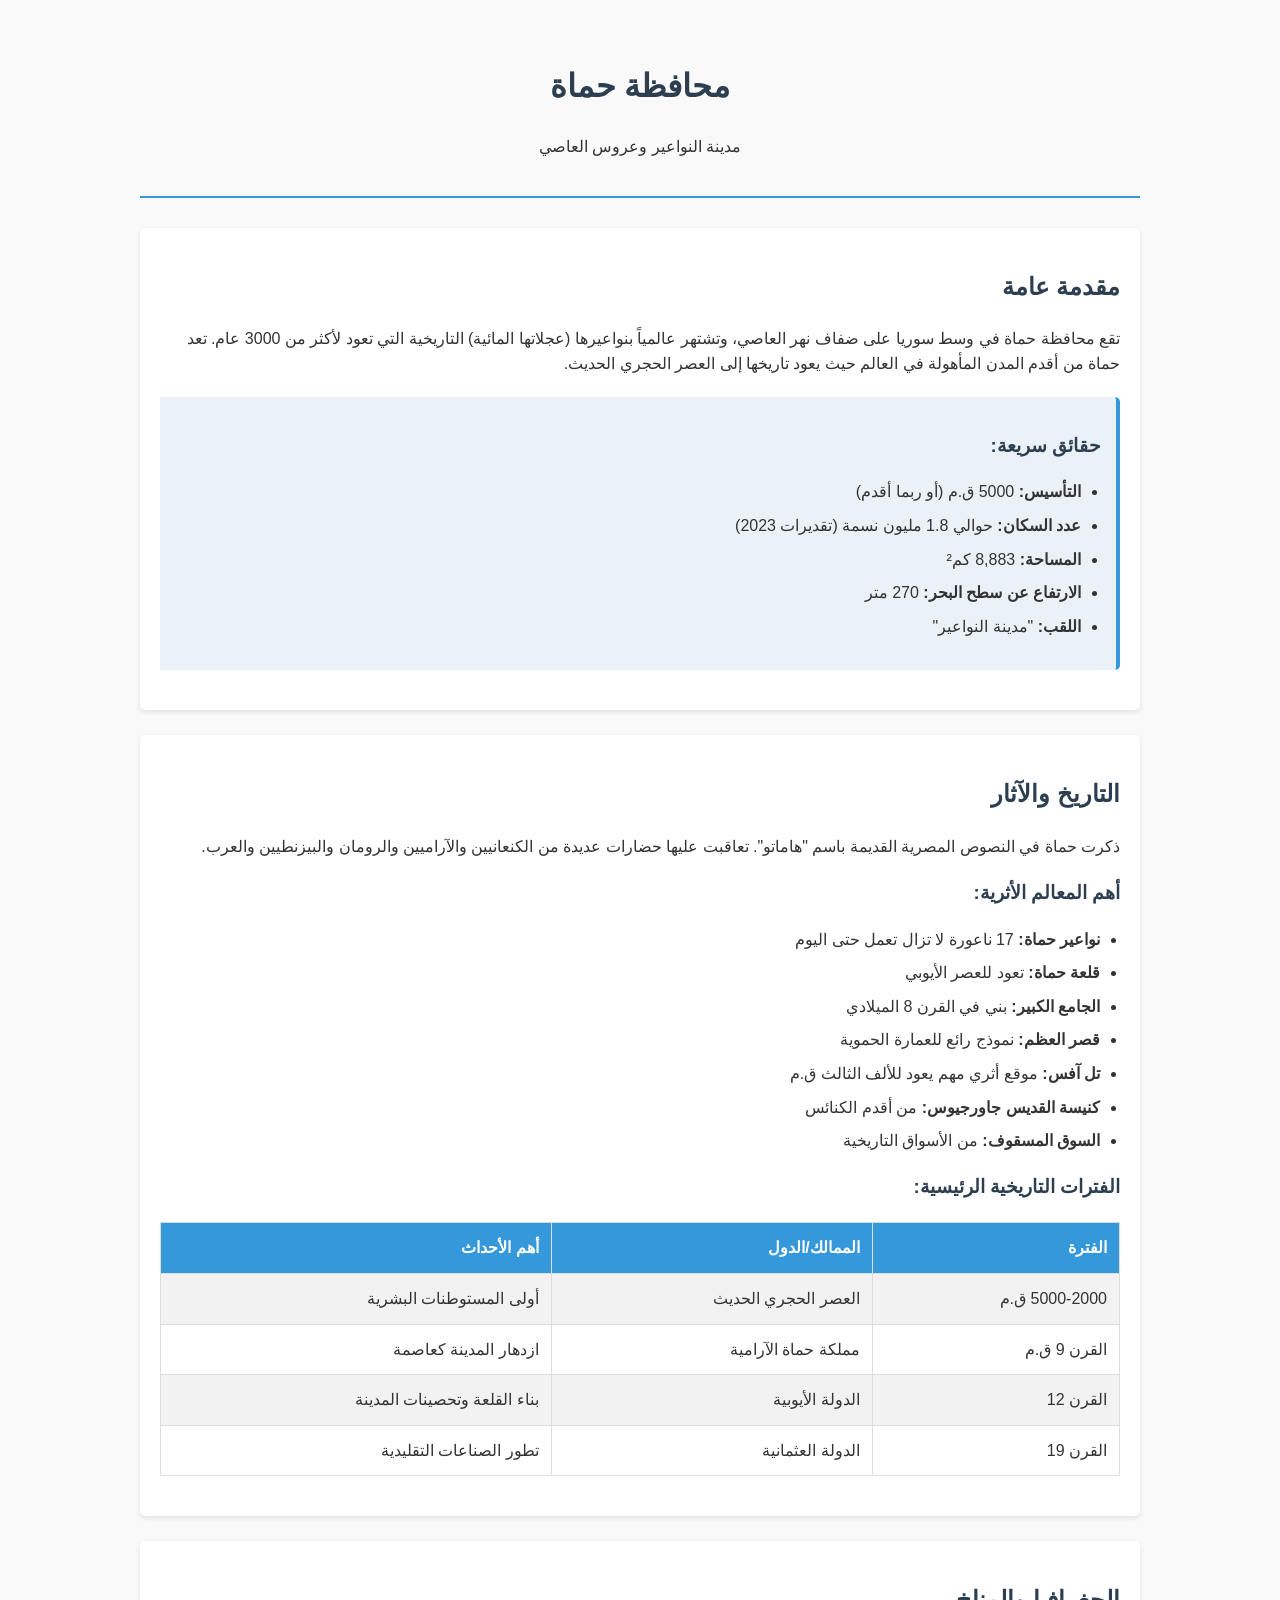
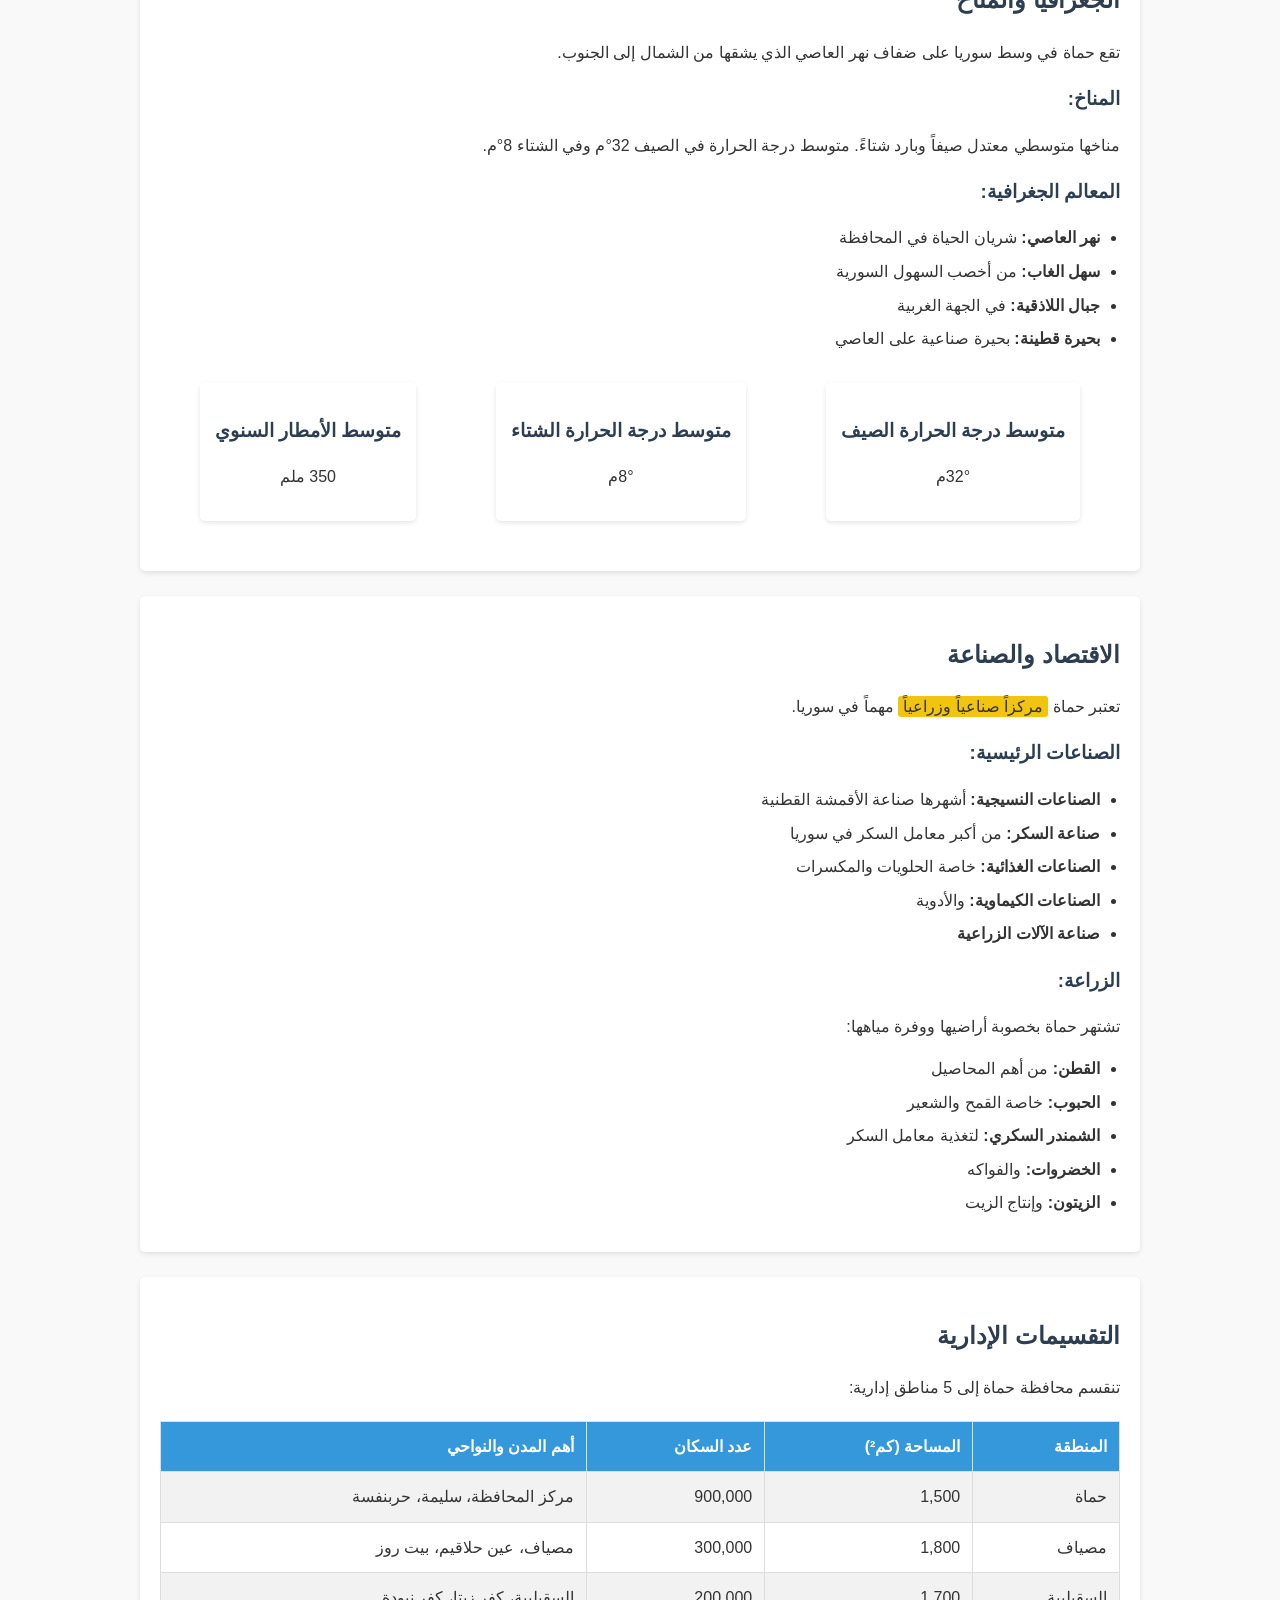
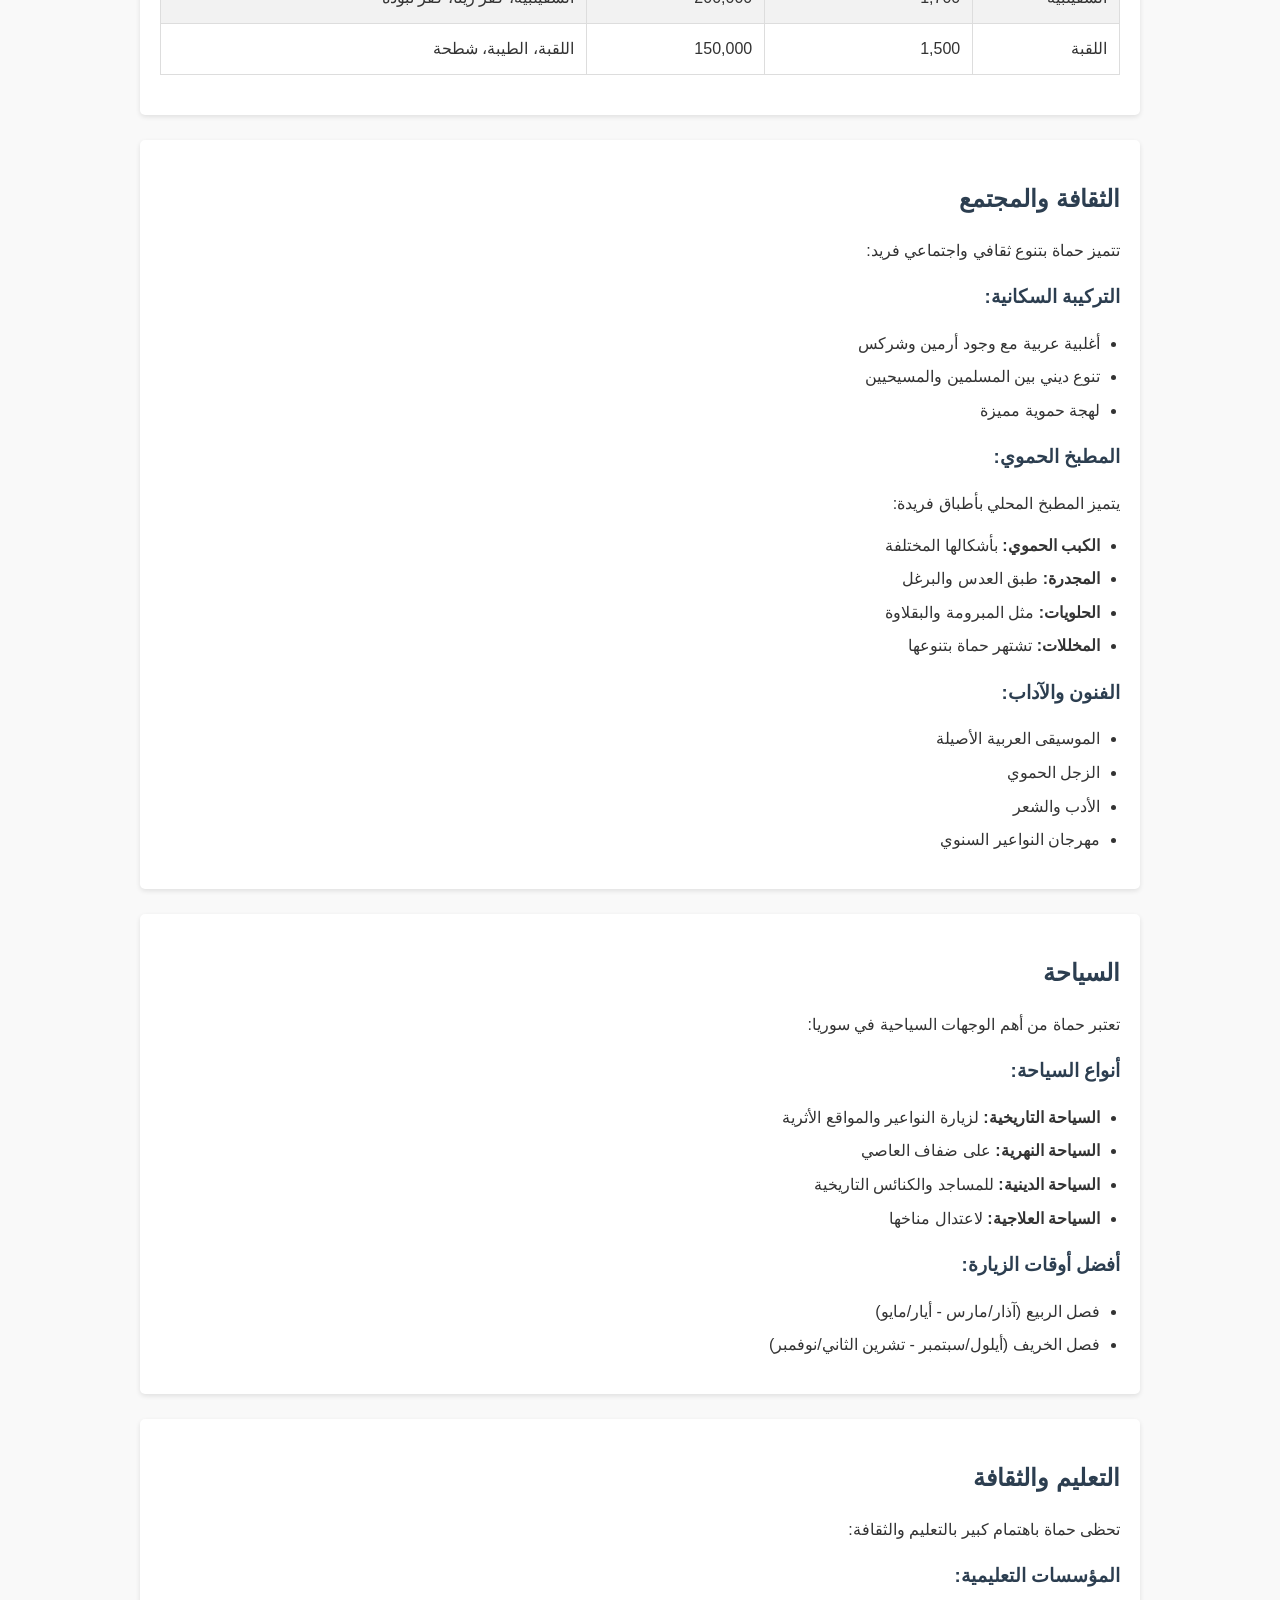
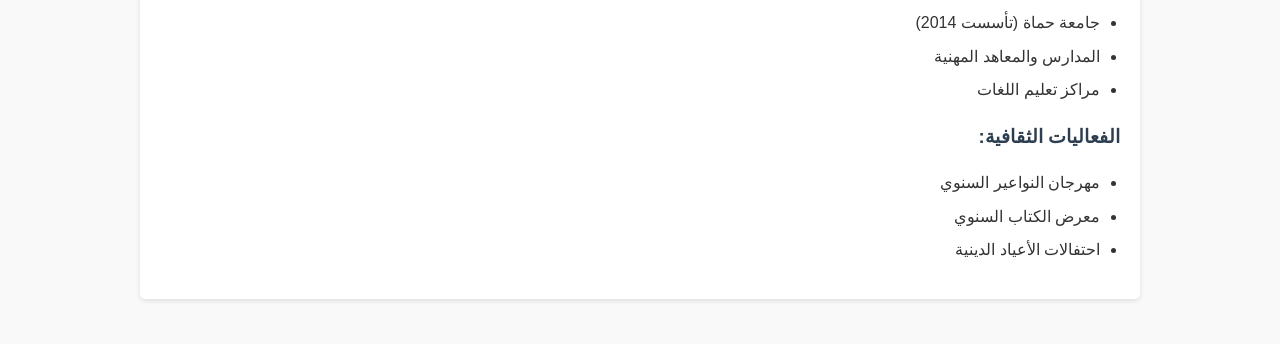
<file: Syria_Map-main/provinces/Hama.html>
<!DOCTYPE html>
<html lang="ar" dir="rtl">
<head>
    <meta charset="UTF-8">
    <meta name="viewport" content="width=device-width, initial-scale=1.0">
    <title>محافظة حماة - مدينة النواعير</title>
    <style>
        body {
            font-family: 'Arial', sans-serif;
            line-height: 1.6;
            color: #333;
            max-width: 1000px;
            margin: 0 auto;
            padding: 20px;
            background-color: #f9f9f9;
        }
        h1, h2, h3, h4 {
            color: #2c3e50;
        }
        .header {
            text-align: center;
            padding: 20px 0;
            border-bottom: 2px solid #3498db;
            margin-bottom: 30px;
        }
        .section {
            background-color: white;
            padding: 20px;
            margin-bottom: 25px;
            border-radius: 5px;
            box-shadow: 0 2px 5px rgba(0,0,0,0.1);
        }
        ul {
            padding-right: 20px;
        }
        li {
            margin-bottom: 8px;
        }
        .highlight {
            background-color: #f1c40f;
            padding: 2px 5px;
            border-radius: 3px;
        }
        .fact-box {
            background-color: #eaf2f8;
            padding: 15px;
            border-right: 4px solid #3498db;
            margin: 20px 0;
            border-radius: 0 5px 5px 0;
        }
        table {
            width: 100%;
            border-collapse: collapse;
            margin: 20px 0;
        }
        table, th, td {
            border: 1px solid #ddd;
        }
        th, td {
            padding: 12px;
            text-align: right;
        }
        th {
            background-color: #3498db;
            color: white;
        }
        tr:nth-child(even) {
            background-color: #f2f2f2;
        }
        .statistics {
            display: flex;
            justify-content: space-around;
            flex-wrap: wrap;
            margin: 20px 0;
        }
        .stat-box {
            background-color: white;
            padding: 15px;
            margin: 10px;
            border-radius: 5px;
            box-shadow: 0 2px 5px rgba(0,0,0,0.1);
            text-align: center;
            min-width: 150px;
        }
    </style>
</head>
<body>
    <div class="header">
        <h1>محافظة حماة</h1>
        <p>مدينة النواعير وعروس العاصي</p>
    </div>

    <div class="section">
        <h2>مقدمة عامة</h2>
        <p>تقع محافظة حماة في وسط سوريا على ضفاف نهر العاصي، وتشتهر عالمياً بنواعيرها (عجلاتها المائية) التاريخية التي تعود لأكثر من 3000 عام. تعد حماة من أقدم المدن المأهولة في العالم حيث يعود تاريخها إلى العصر الحجري الحديث.</p>
        
        <div class="fact-box">
            <h3>حقائق سريعة:</h3>
            <ul>
                <li><strong>التأسيس:</strong> 5000 ق.م (أو ربما أقدم)</li>
                <li><strong>عدد السكان:</strong> حوالي 1.8 مليون نسمة (تقديرات 2023)</li>
                <li><strong>المساحة:</strong> 8,883 كم²</li>
                <li><strong>الارتفاع عن سطح البحر:</strong> 270 متر</li>
                <li><strong>اللقب:</strong> "مدينة النواعير"</li>
            </ul>
        </div>
    </div>

    <div class="section">
        <h2>التاريخ والآثار</h2>
        <p>ذكرت حماة في النصوص المصرية القديمة باسم "هاماتو". تعاقبت عليها حضارات عديدة من الكنعانيين والآراميين والرومان والبيزنطيين والعرب.</p>
        
        <h3>أهم المعالم الأثرية:</h3>
        <ul>
            <li><strong>نواعير حماة:</strong> 17 ناعورة لا تزال تعمل حتى اليوم</li>
            <li><strong>قلعة حماة:</strong> تعود للعصر الأيوبي</li>
            <li><strong>الجامع الكبير:</strong> بني في القرن 8 الميلادي</li>
            <li><strong>قصر العظم:</strong> نموذج رائع للعمارة الحموية</li>
            <li><strong>تل آفس:</strong> موقع أثري مهم يعود للألف الثالث ق.م</li>
            <li><strong>كنيسة القديس جاورجيوس:</strong> من أقدم الكنائس</li>
            <li><strong>السوق المسقوف:</strong> من الأسواق التاريخية</li>
        </ul>
        
        <h3>الفترات التاريخية الرئيسية:</h3>
        <table>
            <tr>
                <th>الفترة</th>
                <th>الممالك/الدول</th>
                <th>أهم الأحداث</th>
            </tr>
            <tr>
                <td>5000-2000 ق.م</td>
                <td>العصر الحجري الحديث</td>
                <td>أولى المستوطنات البشرية</td>
            </tr>
            <tr>
                <td>القرن 9 ق.م</td>
                <td>مملكة حماة الآرامية</td>
                <td>ازدهار المدينة كعاصمة</td>
            </tr>
            <tr>
                <td>القرن 12</td>
                <td>الدولة الأيوبية</td>
                <td>بناء القلعة وتحصينات المدينة</td>
            </tr>
            <tr>
                <td>القرن 19</td>
                <td>الدولة العثمانية</td>
                <td>تطور الصناعات التقليدية</td>
            </tr>
        </table>
    </div>

    <div class="section">
        <h2>الجغرافيا والمناخ</h2>
        <p>تقع حماة في وسط سوريا على ضفاف نهر العاصي الذي يشقها من الشمال إلى الجنوب.</p>
        
        <h3>المناخ:</h3>
        <p>مناخها متوسطي معتدل صيفاً وبارد شتاءً. متوسط درجة الحرارة في الصيف 32°م وفي الشتاء 8°م.</p>
        
        <h3>المعالم الجغرافية:</h3>
        <ul>
            <li><strong>نهر العاصي:</strong> شريان الحياة في المحافظة</li>
            <li><strong>سهل الغاب:</strong> من أخصب السهول السورية</li>
            <li><strong>جبال اللاذقية:</strong> في الجهة الغربية</li>
            <li><strong>بحيرة قطينة:</strong> بحيرة صناعية على العاصي</li>
        </ul>
        
        <div class="statistics">
            <div class="stat-box">
                <h3>متوسط درجة الحرارة الصيف</h3>
                <p>32°م</p>
            </div>
            <div class="stat-box">
                <h3>متوسط درجة الحرارة الشتاء</h3>
                <p>8°م</p>
            </div>
            <div class="stat-box">
                <h3>متوسط الأمطار السنوي</h3>
                <p>350 ملم</p>
            </div>
        </div>
    </div>

    <div class="section">
        <h2>الاقتصاد والصناعة</h2>
        <p>تعتبر حماة <span class="highlight">مركزاً صناعياً وزراعياً</span> مهماً في سوريا.</p>
        
        <h3>الصناعات الرئيسية:</h3>
        <ul>
            <li><strong>الصناعات النسيجية:</strong> أشهرها صناعة الأقمشة القطنية</li>
            <li><strong>صناعة السكر:</strong> من أكبر معامل السكر في سوريا</li>
            <li><strong>الصناعات الغذائية:</strong> خاصة الحلويات والمكسرات</li>
            <li><strong>الصناعات الكيماوية:</strong> والأدوية</li>
            <li><strong>صناعة الآلات الزراعية</strong></li>
        </ul>
        
        <h3>الزراعة:</h3>
        <p>تشتهر حماة بخصوبة أراضيها ووفرة مياهها:</p>
        <ul>
            <li><strong>القطن:</strong> من أهم المحاصيل</li>
            <li><strong>الحبوب:</strong> خاصة القمح والشعير</li>
            <li><strong>الشمندر السكري:</strong> لتغذية معامل السكر</li>
            <li><strong>الخضروات:</strong> والفواكه</li>
            <li><strong>الزيتون:</strong> وإنتاج الزيت</li>
        </ul>
    </div>

    <div class="section">
        <h2>التقسيمات الإدارية</h2>
        <p>تنقسم محافظة حماة إلى 5 مناطق إدارية:</p>
        <table>
            <tr>
                <th>المنطقة</th>
                <th>المساحة (كم²)</th>
                <th>عدد السكان</th>
                <th>أهم المدن والنواحي</th>
            </tr>
            <tr>
                <td>حماة</td>
                <td>1,500</td>
                <td>900,000</td>
                <td>مركز المحافظة، سليمة، حربنفسة</td>
            </tr>
            <tr>
                <td>مصياف</td>
                <td>1,800</td>
                <td>300,000</td>
                <td>مصياف، عين حلاقيم، بيت روز</td>
            </tr>
            <tr>
                <td>السقيلبية</td>
                <td>1,700</td>
                <td>200,000</td>
                <td>السقيلبية، كفر زيتا، كفر نبودة</td>
            </tr>
            <tr>
                <td>اللقبة</td>
                <td>1,500</td>
                <td>150,000</td>
                <td>اللقبة، الطيبة، شطحة</td>
            </tr>
        </table>
    </div>

    <div class="section">
        <h2>الثقافة والمجتمع</h2>
        <p>تتميز حماة بتنوع ثقافي واجتماعي فريد:</p>
        
        <h3>التركيبة السكانية:</h3>
        <ul>
            <li>أغلبية عربية مع وجود أرمين وشركس</li>
            <li>تنوع ديني بين المسلمين والمسيحيين</li>
            <li>لهجة حموية مميزة</li>
        </ul>
        
        <h3>المطبخ الحموي:</h3>
        <p>يتميز المطبخ المحلي بأطباق فريدة:</p>
        <ul>
            <li><strong>الكبب الحموي:</strong> بأشكالها المختلفة</li>
            <li><strong>المجدرة:</strong> طبق العدس والبرغل</li>
            <li><strong>الحلويات:</strong> مثل المبرومة والبقلاوة</li>
            <li><strong>المخللات:</strong> تشتهر حماة بتنوعها</li>
        </ul>
        
        <h3>الفنون والآداب:</h3>
        <ul>
            <li>الموسيقى العربية الأصيلة</li>
            <li>الزجل الحموي</li>
            <li>الأدب والشعر</li>
            <li>مهرجان النواعير السنوي</li>
        </ul>
    </div>

    <div class="section">
        <h2>السياحة</h2>
        <p>تعتبر حماة من أهم الوجهات السياحية في سوريا:</p>
        
        <h3>أنواع السياحة:</h3>
        <ul>
            <li><strong>السياحة التاريخية:</strong> لزيارة النواعير والمواقع الأثرية</li>
            <li><strong>السياحة النهرية:</strong> على ضفاف العاصي</li>
            <li><strong>السياحة الدينية:</strong> للمساجد والكنائس التاريخية</li>
            <li><strong>السياحة العلاجية:</strong> لاعتدال مناخها</li>
        </ul>
        
        <h3>أفضل أوقات الزيارة:</h3>
        <ul>
            <li>فصل الربيع (آذار/مارس - أيار/مايو)</li>
            <li>فصل الخريف (أيلول/سبتمبر - تشرين الثاني/نوفمبر)</li>
        </ul>
    </div>

    <div class="section">
        <h2>التعليم والثقافة</h2>
        <p>تحظى حماة باهتمام كبير بالتعليم والثقافة:</p>
        
        <h3>المؤسسات التعليمية:</h3>
        <ul>
            <li>جامعة حماة (تأسست 2014)</li>
            <li>المدارس والمعاهد المهنية</li>
            <li>مراكز تعليم اللغات</li>
        </ul>
        
        <h3>الفعاليات الثقافية:</h3>
        <ul>
            <li>مهرجان النواعير السنوي</li>
            <li>معرض الكتاب السنوي</li>
            <li>احتفالات الأعياد الدينية</li>
        </ul>
    </div>
</body>
</html>
</file>
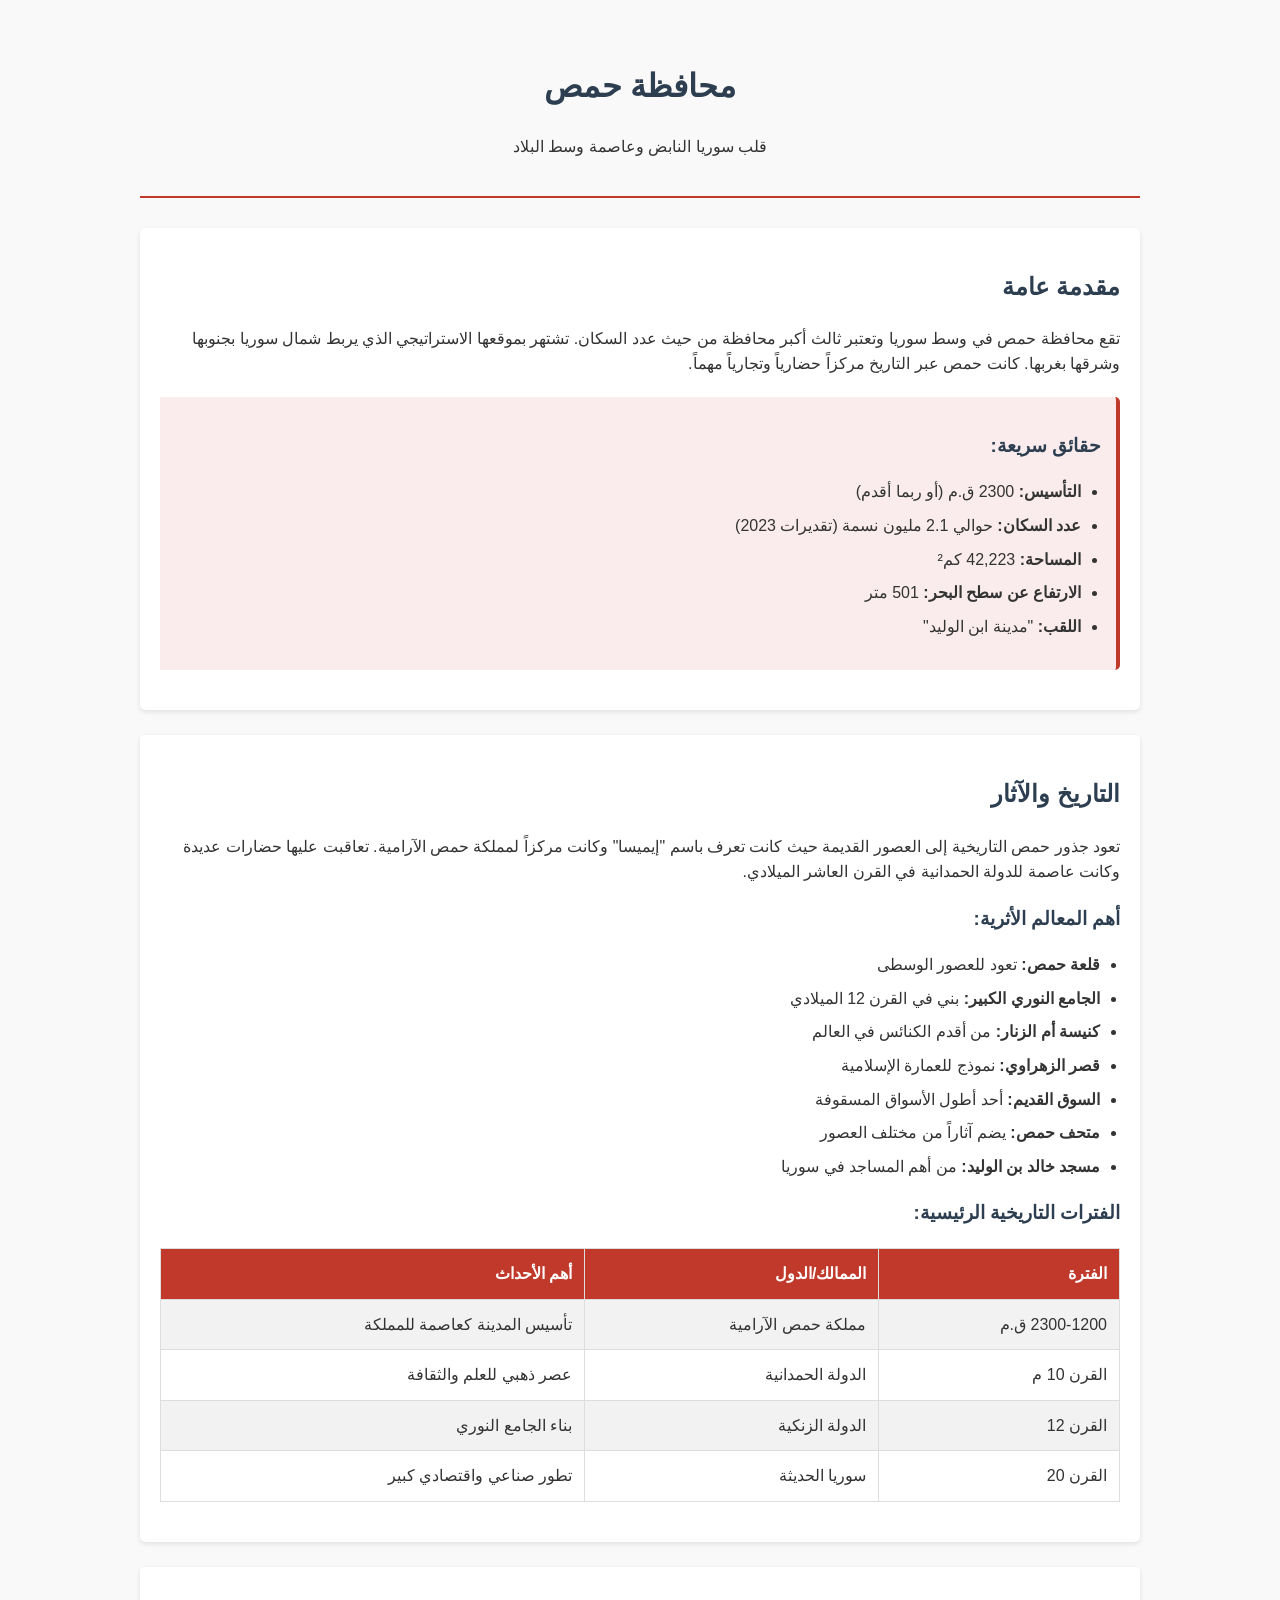
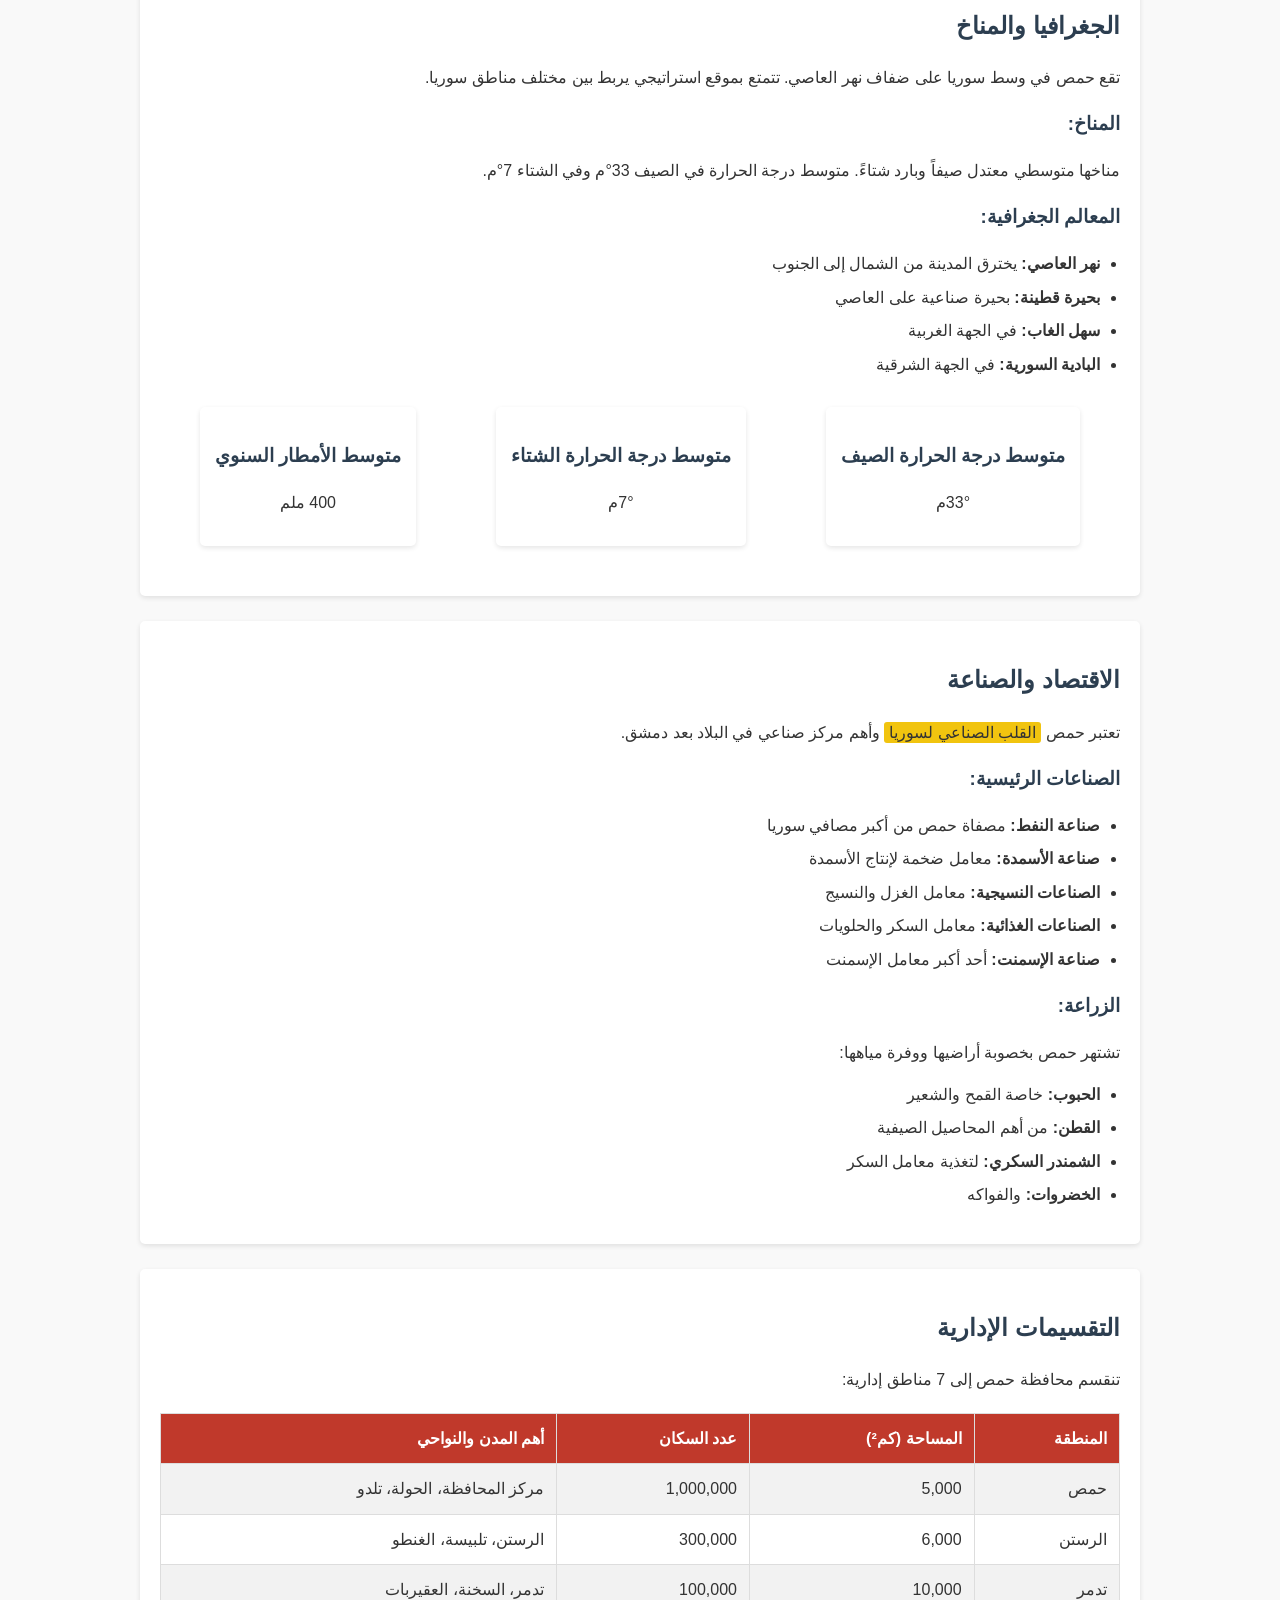
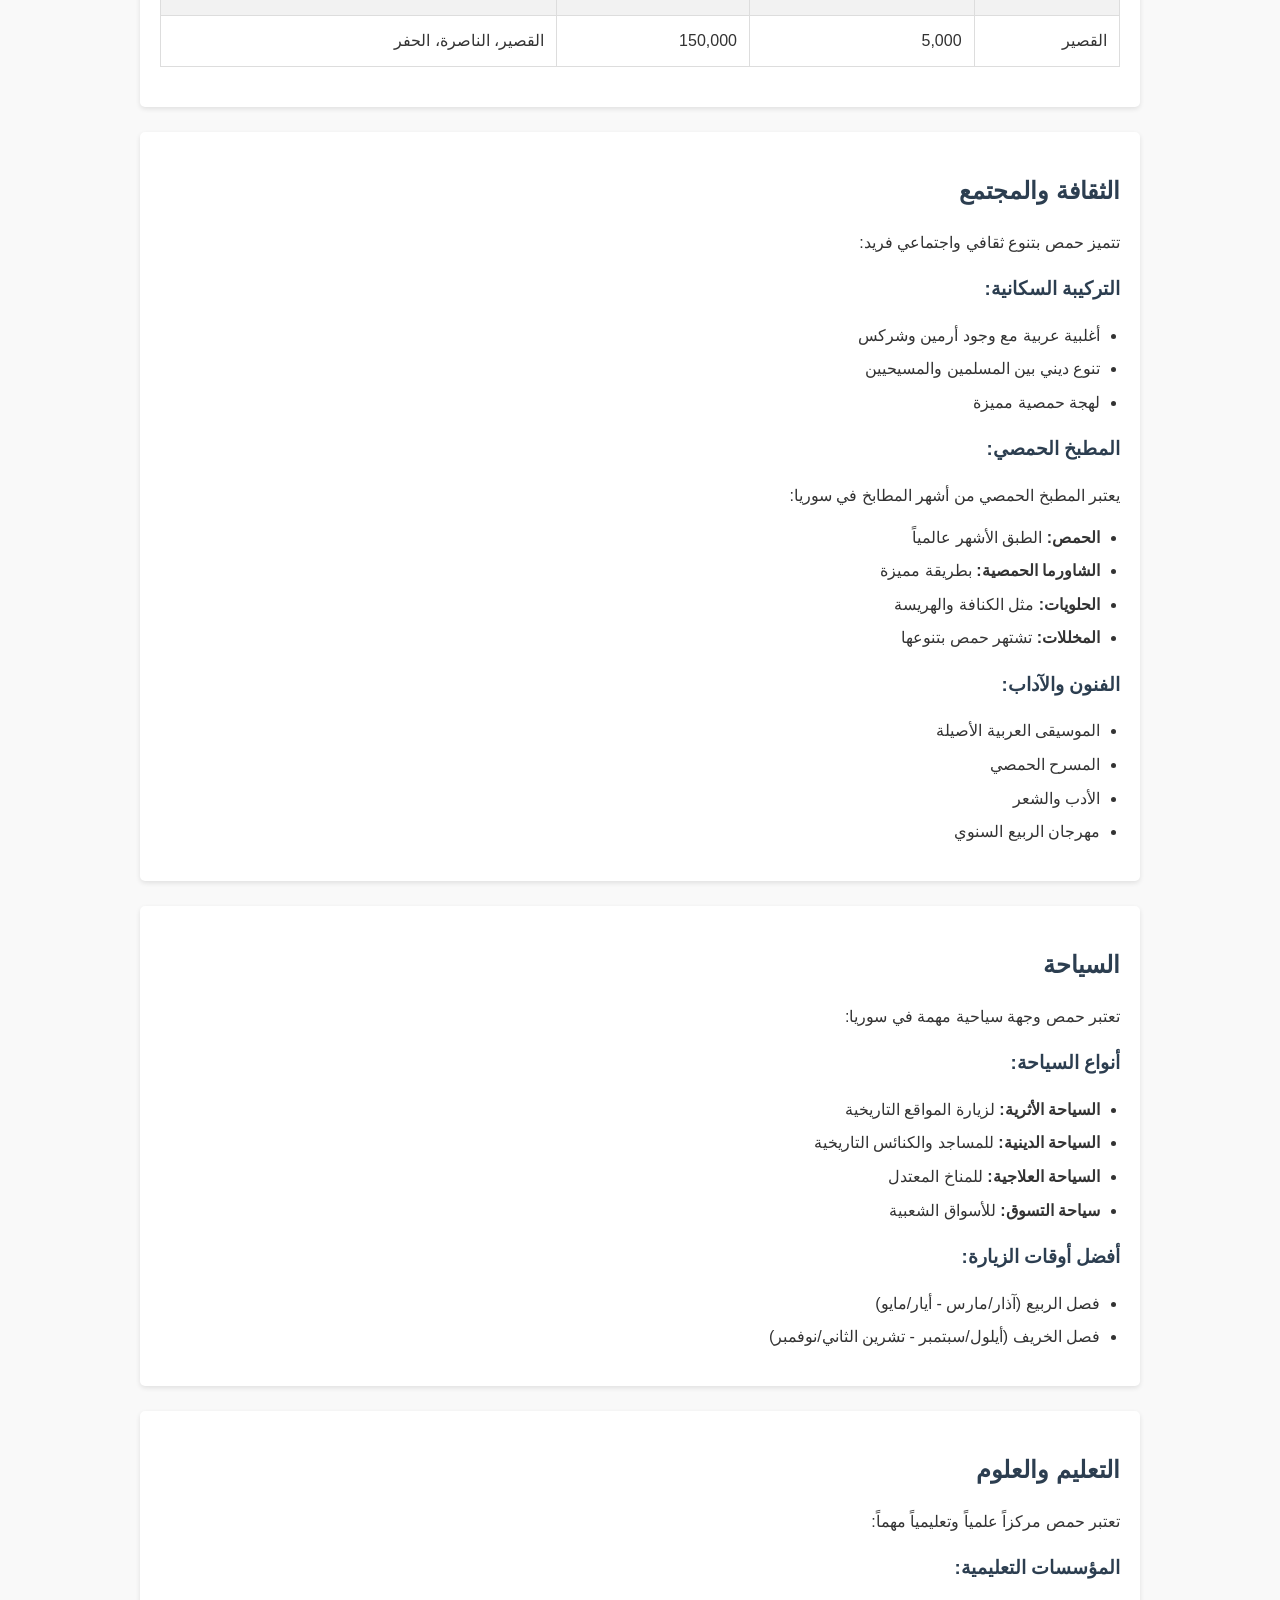
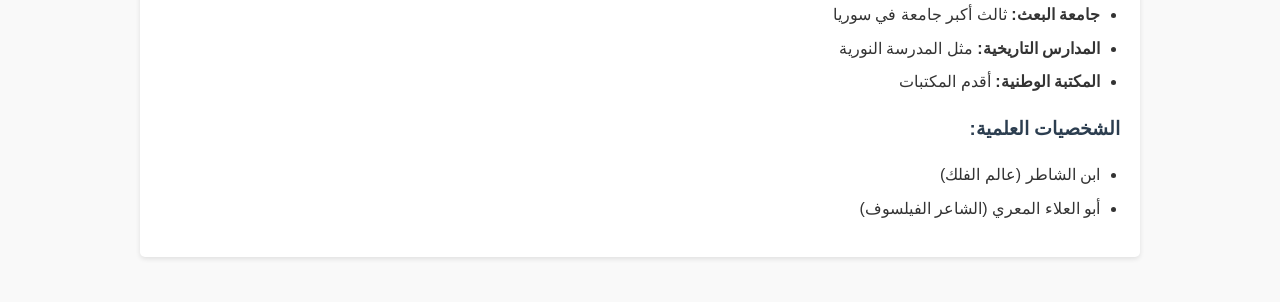
<file: Syria_Map-main/provinces/Homs.html>
<!DOCTYPE html>
<html lang="ar" dir="rtl">
<head>
    <meta charset="UTF-8">
    <meta name="viewport" content="width=device-width, initial-scale=1.0">
    <title>محافظة حمص - قلب سوريا النابض</title>
    <style>
        body {
            font-family: 'Arial', sans-serif;
            line-height: 1.6;
            color: #333;
            max-width: 1000px;
            margin: 0 auto;
            padding: 20px;
            background-color: #f9f9f9;
        }
        h1, h2, h3, h4 {
            color: #2c3e50;
        }
        .header {
            text-align: center;
            padding: 20px 0;
            border-bottom: 2px solid #c0392b;
            margin-bottom: 30px;
        }
        .section {
            background-color: white;
            padding: 20px;
            margin-bottom: 25px;
            border-radius: 5px;
            box-shadow: 0 2px 5px rgba(0,0,0,0.1);
        }
        ul {
            padding-right: 20px;
        }
        li {
            margin-bottom: 8px;
        }
        .highlight {
            background-color: #f1c40f;
            padding: 2px 5px;
            border-radius: 3px;
        }
        .fact-box {
            background-color: #faecec;
            padding: 15px;
            border-right: 4px solid #c0392b;
            margin: 20px 0;
            border-radius: 0 5px 5px 0;
        }
        table {
            width: 100%;
            border-collapse: collapse;
            margin: 20px 0;
        }
        table, th, td {
            border: 1px solid #ddd;
        }
        th, td {
            padding: 12px;
            text-align: right;
        }
        th {
            background-color: #c0392b;
            color: white;
        }
        tr:nth-child(even) {
            background-color: #f2f2f2;
        }
        .statistics {
            display: flex;
            justify-content: space-around;
            flex-wrap: wrap;
            margin: 20px 0;
        }
        .stat-box {
            background-color: white;
            padding: 15px;
            margin: 10px;
            border-radius: 5px;
            box-shadow: 0 2px 5px rgba(0,0,0,0.1);
            text-align: center;
            min-width: 150px;
        }
    </style>
</head>
<body>
    <div class="header">
        <h1>محافظة حمص</h1>
        <p>قلب سوريا النابض وعاصمة وسط البلاد</p>
    </div>

    <div class="section">
        <h2>مقدمة عامة</h2>
        <p>تقع محافظة حمص في وسط سوريا وتعتبر ثالث أكبر محافظة من حيث عدد السكان. تشتهر بموقعها الاستراتيجي الذي يربط شمال سوريا بجنوبها وشرقها بغربها. كانت حمص عبر التاريخ مركزاً حضارياً وتجارياً مهماً.</p>
        
        <div class="fact-box">
            <h3>حقائق سريعة:</h3>
            <ul>
                <li><strong>التأسيس:</strong> 2300 ق.م (أو ربما أقدم)</li>
                <li><strong>عدد السكان:</strong> حوالي 2.1 مليون نسمة (تقديرات 2023)</li>
                <li><strong>المساحة:</strong> 42,223 كم²</li>
                <li><strong>الارتفاع عن سطح البحر:</strong> 501 متر</li>
                <li><strong>اللقب:</strong> "مدينة ابن الوليد"</li>
            </ul>
        </div>
    </div>

    <div class="section">
        <h2>التاريخ والآثار</h2>
        <p>تعود جذور حمص التاريخية إلى العصور القديمة حيث كانت تعرف باسم "إيميسا" وكانت مركزاً لمملكة حمص الآرامية. تعاقبت عليها حضارات عديدة وكانت عاصمة للدولة الحمدانية في القرن العاشر الميلادي.</p>
        
        <h3>أهم المعالم الأثرية:</h3>
        <ul>
            <li><strong>قلعة حمص:</strong> تعود للعصور الوسطى</li>
            <li><strong>الجامع النوري الكبير:</strong> بني في القرن 12 الميلادي</li>
            <li><strong>كنيسة أم الزنار:</strong> من أقدم الكنائس في العالم</li>
            <li><strong>قصر الزهراوي:</strong> نموذج للعمارة الإسلامية</li>
            <li><strong>السوق القديم:</strong> أحد أطول الأسواق المسقوفة</li>
            <li><strong>متحف حمص:</strong> يضم آثاراً من مختلف العصور</li>
            <li><strong>مسجد خالد بن الوليد:</strong> من أهم المساجد في سوريا</li>
        </ul>
        
        <h3>الفترات التاريخية الرئيسية:</h3>
        <table>
            <tr>
                <th>الفترة</th>
                <th>الممالك/الدول</th>
                <th>أهم الأحداث</th>
            </tr>
            <tr>
                <td>2300-1200 ق.م</td>
                <td>مملكة حمص الآرامية</td>
                <td>تأسيس المدينة كعاصمة للمملكة</td>
            </tr>
            <tr>
                <td>القرن 10 م</td>
                <td>الدولة الحمدانية</td>
                <td>عصر ذهبي للعلم والثقافة</td>
            </tr>
            <tr>
                <td>القرن 12</td>
                <td>الدولة الزنكية</td>
                <td>بناء الجامع النوري</td>
            </tr>
            <tr>
                <td>القرن 20</td>
                <td>سوريا الحديثة</td>
                <td>تطور صناعي واقتصادي كبير</td>
            </tr>
        </table>
    </div>

    <div class="section">
        <h2>الجغرافيا والمناخ</h2>
        <p>تقع حمص في وسط سوريا على ضفاف نهر العاصي. تتمتع بموقع استراتيجي يربط بين مختلف مناطق سوريا.</p>
        
        <h3>المناخ:</h3>
        <p>مناخها متوسطي معتدل صيفاً وبارد شتاءً. متوسط درجة الحرارة في الصيف 33°م وفي الشتاء 7°م.</p>
        
        <h3>المعالم الجغرافية:</h3>
        <ul>
            <li><strong>نهر العاصي:</strong> يخترق المدينة من الشمال إلى الجنوب</li>
            <li><strong>بحيرة قطينة:</strong> بحيرة صناعية على العاصي</li>
            <li><strong>سهل الغاب:</strong> في الجهة الغربية</li>
            <li><strong>البادية السورية:</strong> في الجهة الشرقية</li>
        </ul>
        
        <div class="statistics">
            <div class="stat-box">
                <h3>متوسط درجة الحرارة الصيف</h3>
                <p>33°م</p>
            </div>
            <div class="stat-box">
                <h3>متوسط درجة الحرارة الشتاء</h3>
                <p>7°م</p>
            </div>
            <div class="stat-box">
                <h3>متوسط الأمطار السنوي</h3>
                <p>400 ملم</p>
            </div>
        </div>
    </div>

    <div class="section">
        <h2>الاقتصاد والصناعة</h2>
        <p>تعتبر حمص <span class="highlight">القلب الصناعي لسوريا</span> وأهم مركز صناعي في البلاد بعد دمشق.</p>
        
        <h3>الصناعات الرئيسية:</h3>
        <ul>
            <li><strong>صناعة النفط:</strong> مصفاة حمص من أكبر مصافي سوريا</li>
            <li><strong>صناعة الأسمدة:</strong> معامل ضخمة لإنتاج الأسمدة</li>
            <li><strong>الصناعات النسيجية:</strong> معامل الغزل والنسيج</li>
            <li><strong>الصناعات الغذائية:</strong> معامل السكر والحلويات</li>
            <li><strong>صناعة الإسمنت:</strong> أحد أكبر معامل الإسمنت</li>
        </ul>
        
        <h3>الزراعة:</h3>
        <p>تشتهر حمص بخصوبة أراضيها ووفرة مياهها:</p>
        <ul>
            <li><strong>الحبوب:</strong> خاصة القمح والشعير</li>
            <li><strong>القطن:</strong> من أهم المحاصيل الصيفية</li>
            <li><strong>الشمندر السكري:</strong> لتغذية معامل السكر</li>
            <li><strong>الخضروات:</strong> والفواكه</li>
        </ul>
    </div>

    <div class="section">
        <h2>التقسيمات الإدارية</h2>
        <p>تنقسم محافظة حمص إلى 7 مناطق إدارية:</p>
        <table>
            <tr>
                <th>المنطقة</th>
                <th>المساحة (كم²)</th>
                <th>عدد السكان</th>
                <th>أهم المدن والنواحي</th>
            </tr>
            <tr>
                <td>حمص</td>
                <td>5,000</td>
                <td>1,000,000</td>
                <td>مركز المحافظة، الحولة، تلدو</td>
            </tr>
            <tr>
                <td>الرستن</td>
                <td>6,000</td>
                <td>300,000</td>
                <td>الرستن، تلبيسة، الغنطو</td>
            </tr>
            <tr>
                <td>تدمر</td>
                <td>10,000</td>
                <td>100,000</td>
                <td>تدمر، السخنة، العقيربات</td>
            </tr>
            <tr>
                <td>القصير</td>
                <td>5,000</td>
                <td>150,000</td>
                <td>القصير، الناصرة، الحفر</td>
            </tr>
        </table>
    </div>

    <div class="section">
        <h2>الثقافة والمجتمع</h2>
        <p>تتميز حمص بتنوع ثقافي واجتماعي فريد:</p>
        
        <h3>التركيبة السكانية:</h3>
        <ul>
            <li>أغلبية عربية مع وجود أرمين وشركس</li>
            <li>تنوع ديني بين المسلمين والمسيحيين</li>
            <li>لهجة حمصية مميزة</li>
        </ul>
        
        <h3>المطبخ الحمصي:</h3>
        <p>يعتبر المطبخ الحمصي من أشهر المطابخ في سوريا:</p>
        <ul>
            <li><strong>الحمص:</strong> الطبق الأشهر عالمياً</li>
            <li><strong>الشاورما الحمصية:</strong> بطريقة مميزة</li>
            <li><strong>الحلويات:</strong> مثل الكنافة والهريسة</li>
            <li><strong>المخللات:</strong> تشتهر حمص بتنوعها</li>
        </ul>
        
        <h3>الفنون والآداب:</h3>
        <ul>
            <li>الموسيقى العربية الأصيلة</li>
            <li>المسرح الحمصي</li>
            <li>الأدب والشعر</li>
            <li>مهرجان الربيع السنوي</li>
        </ul>
    </div>

    <div class="section">
        <h2>السياحة</h2>
        <p>تعتبر حمص وجهة سياحية مهمة في سوريا:</p>
        
        <h3>أنواع السياحة:</h3>
        <ul>
            <li><strong>السياحة الأثرية:</strong> لزيارة المواقع التاريخية</li>
            <li><strong>السياحة الدينية:</strong> للمساجد والكنائس التاريخية</li>
            <li><strong>السياحة العلاجية:</strong> للمناخ المعتدل</li>
            <li><strong>سياحة التسوق:</strong> للأسواق الشعبية</li>
        </ul>
        
        <h3>أفضل أوقات الزيارة:</h3>
        <ul>
            <li>فصل الربيع (آذار/مارس - أيار/مايو)</li>
            <li>فصل الخريف (أيلول/سبتمبر - تشرين الثاني/نوفمبر)</li>
        </ul>
    </div>

    <div class="section">
        <h2>التعليم والعلوم</h2>
        <p>تعتبر حمص مركزاً علمياً وتعليمياً مهماً:</p>
        
        <h3>المؤسسات التعليمية:</h3>
        <ul>
            <li><strong>جامعة البعث:</strong> ثالث أكبر جامعة في سوريا</li>
            <li><strong>المدارس التاريخية:</strong> مثل المدرسة النورية</li>
            <li><strong>المكتبة الوطنية:</strong> أقدم المكتبات</li>
        </ul>
        
        <h3>الشخصيات العلمية:</h3>
        <ul>
            <li>ابن الشاطر (عالم الفلك)</li>
            <li>أبو العلاء المعري (الشاعر الفيلسوف)</li>
        </ul>
    </div>
</body>
</html>
</file>
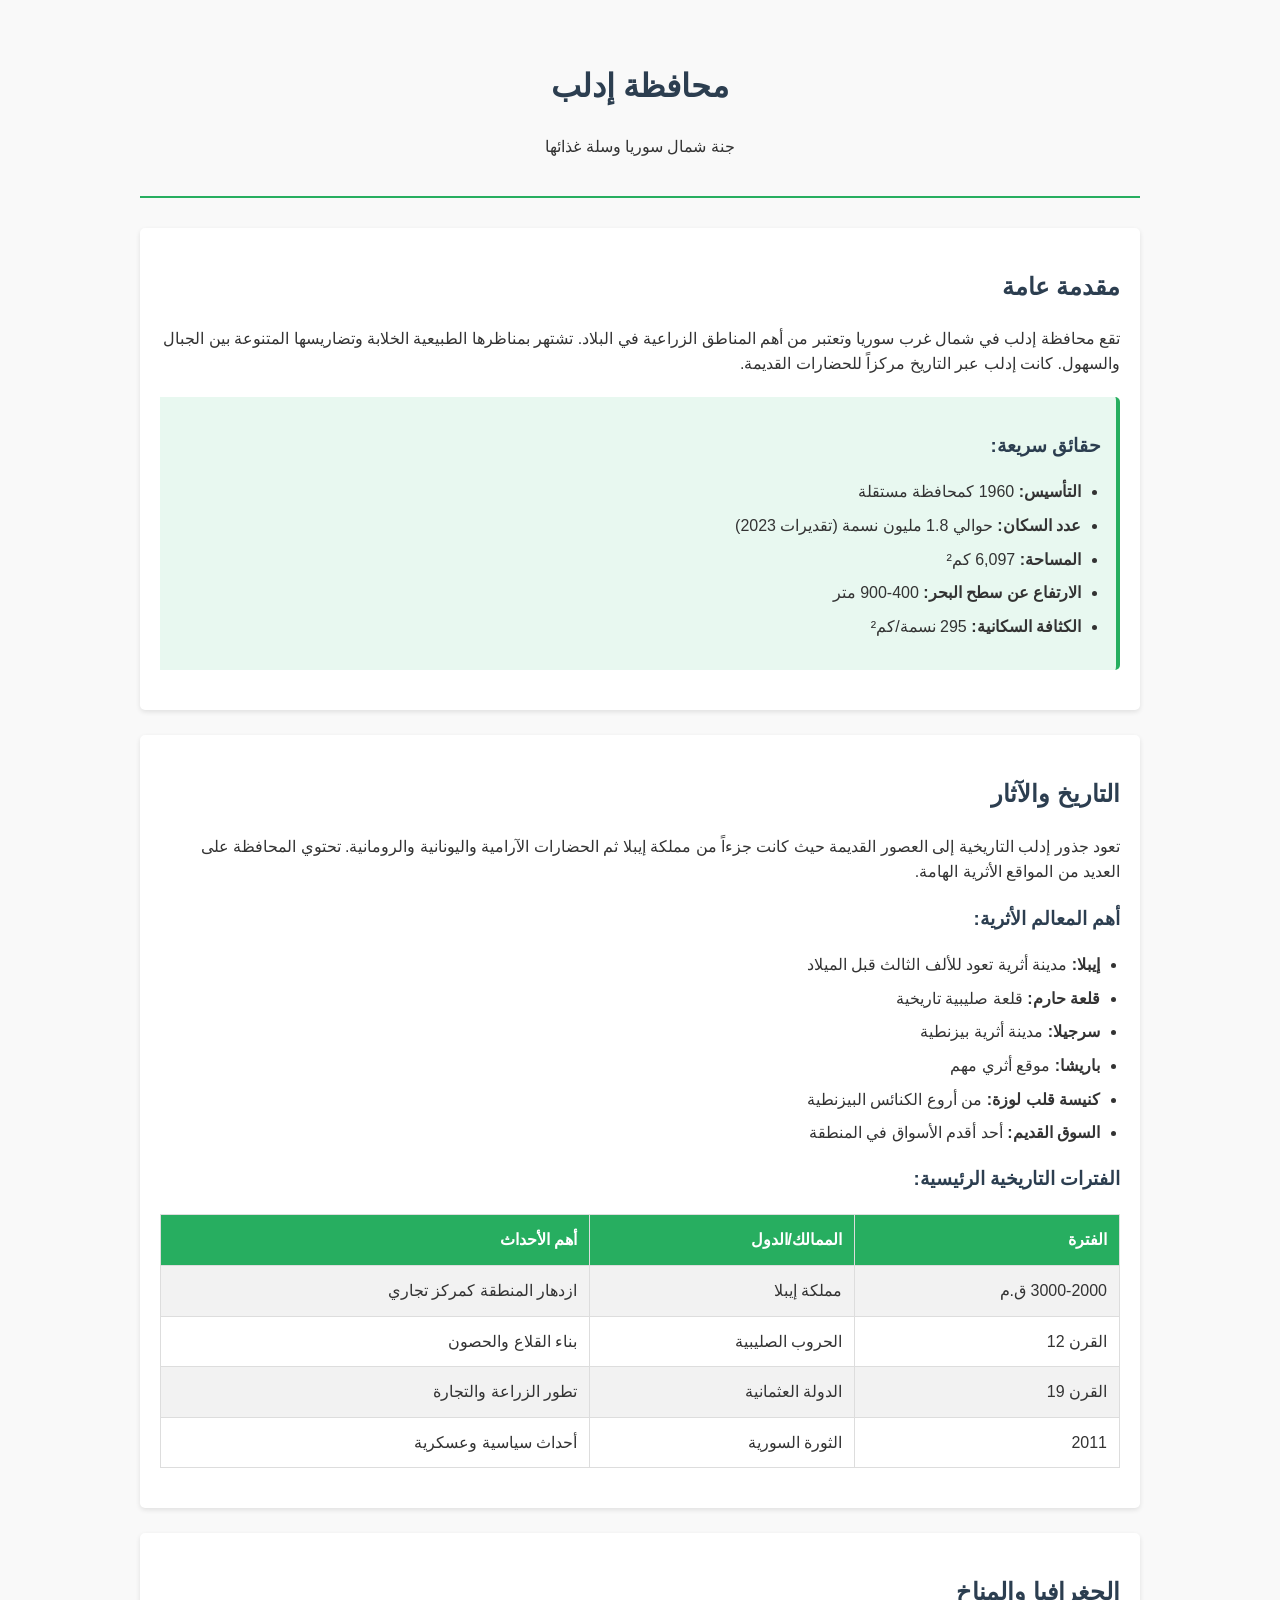
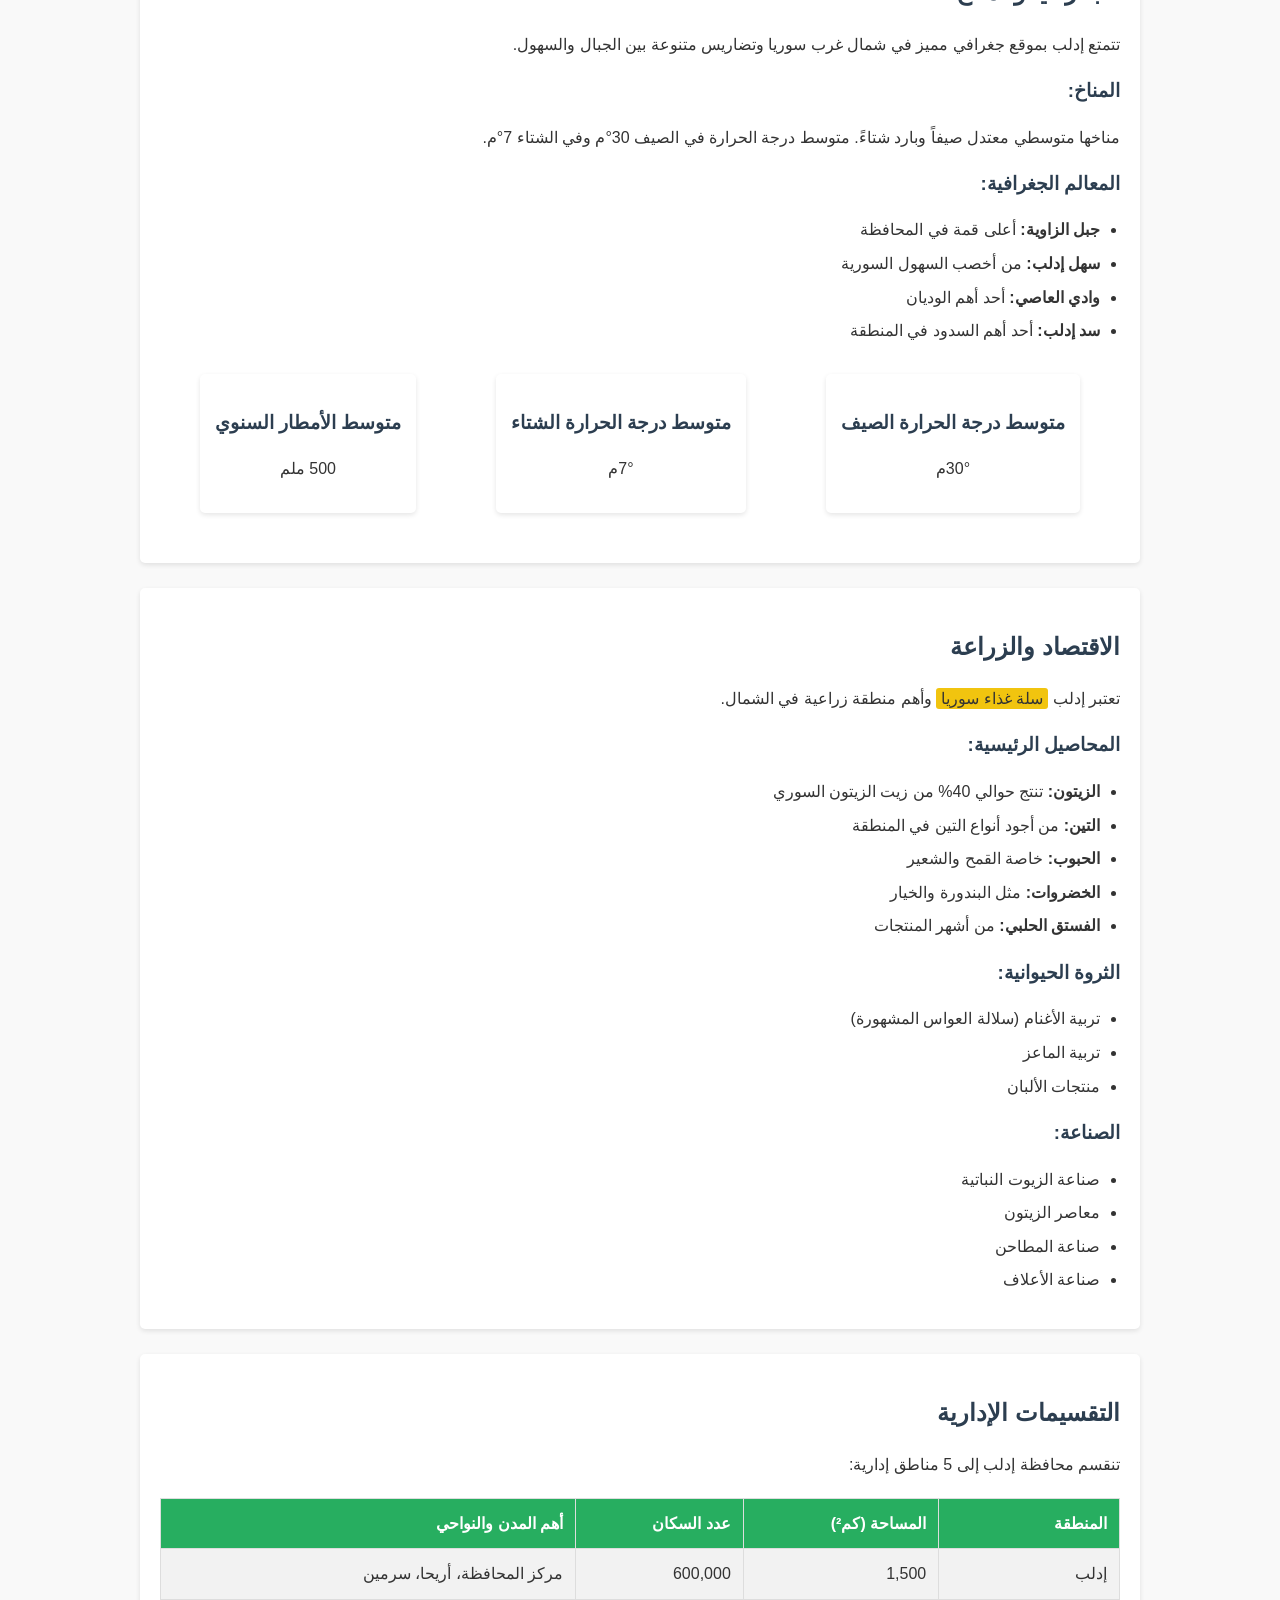
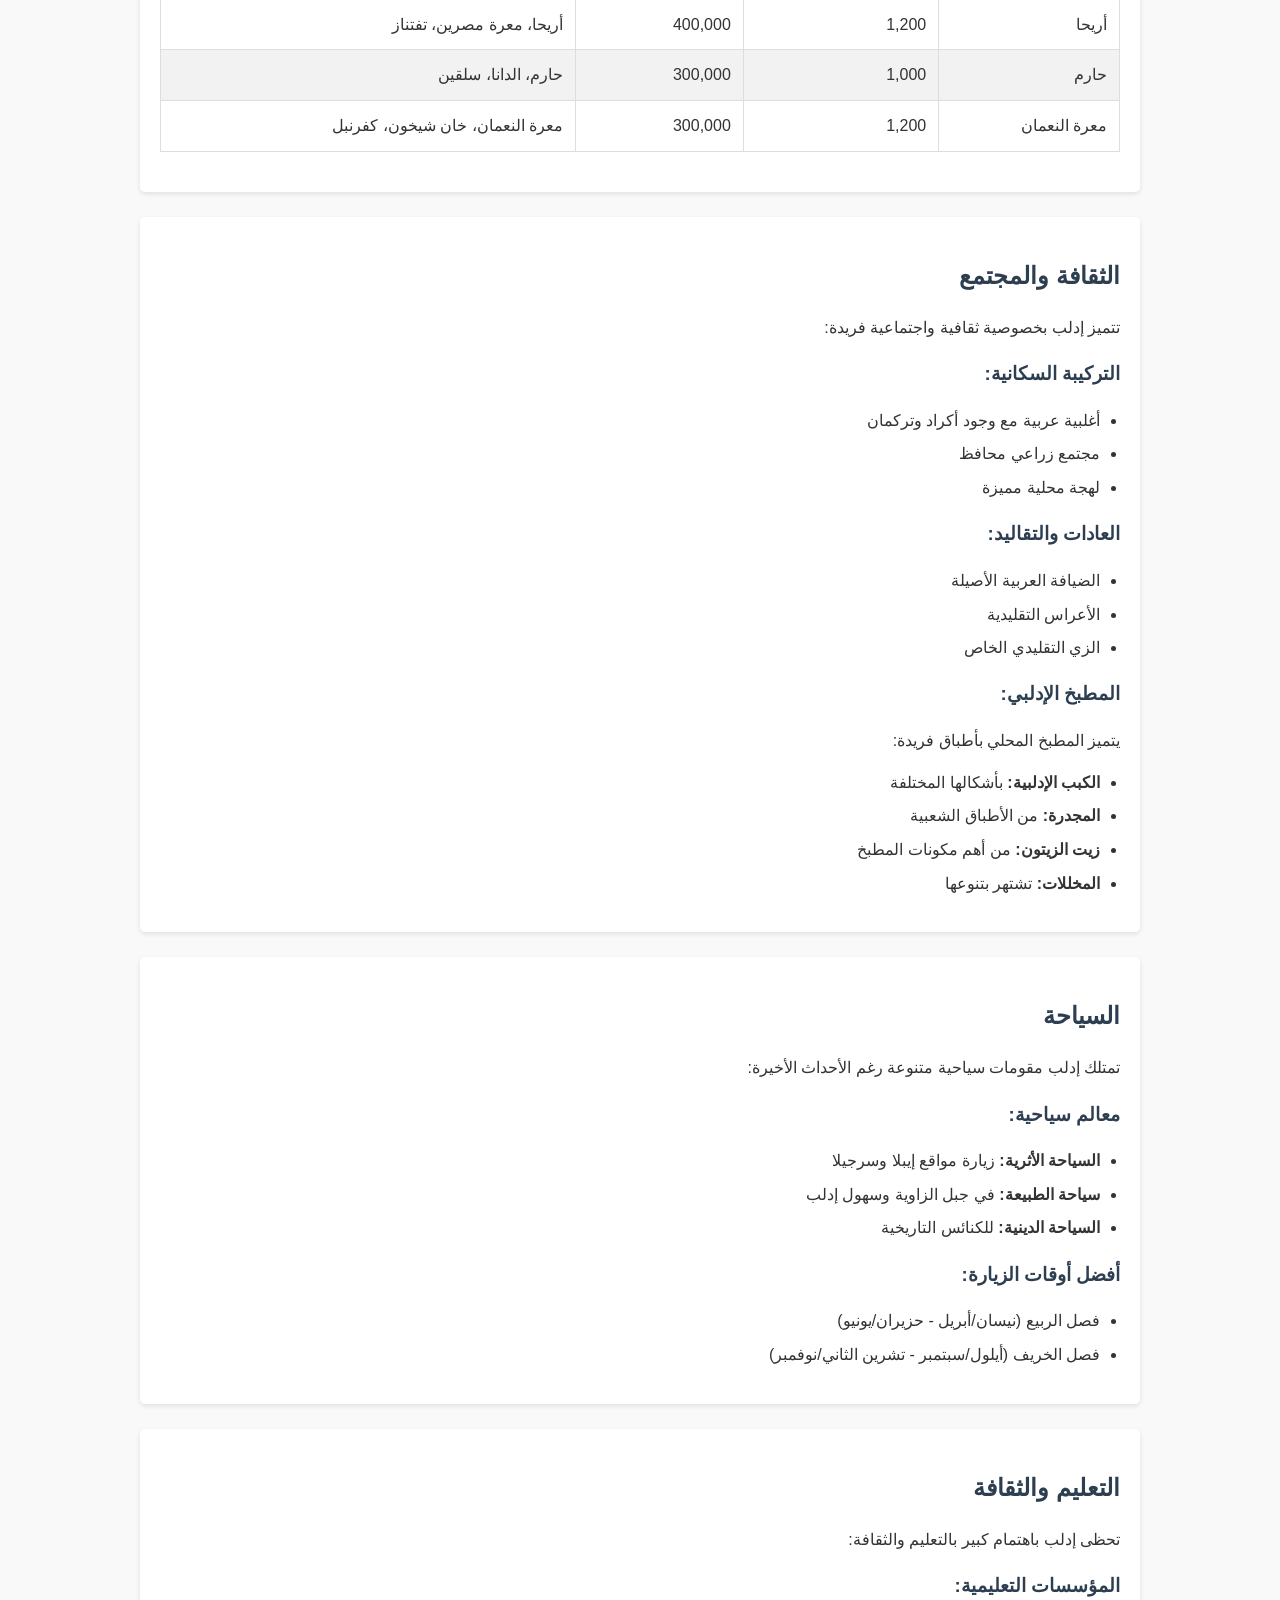
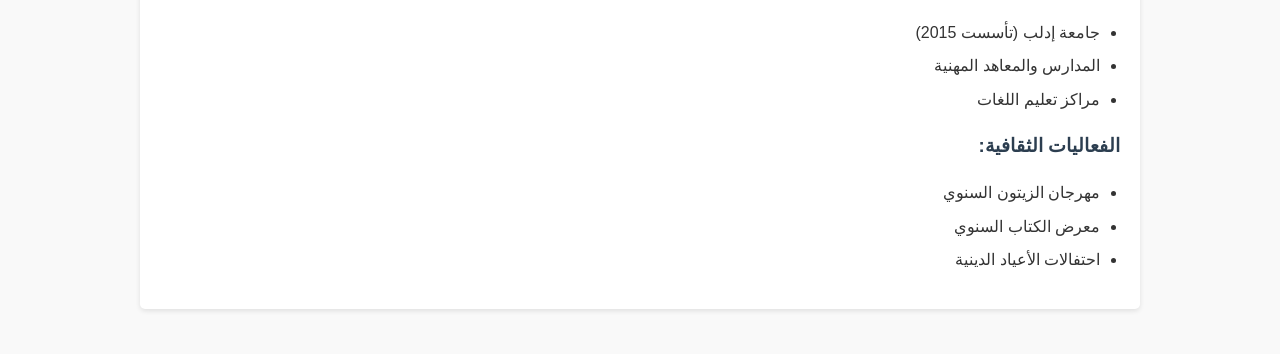
<file: Syria_Map-main/provinces/Idlib.html>
<!DOCTYPE html>
<html lang="ar" dir="rtl">
<head>
    <meta charset="UTF-8">
    <meta name="viewport" content="width=device-width, initial-scale=1.0">
    <title>محافظة إدلب - جنة شمال سوريا</title>
    <style>
        body {
            font-family: 'Arial', sans-serif;
            line-height: 1.6;
            color: #333;
            max-width: 1000px;
            margin: 0 auto;
            padding: 20px;
            background-color: #f9f9f9;
        }
        h1, h2, h3, h4 {
            color: #2c3e50;
        }
        .header {
            text-align: center;
            padding: 20px 0;
            border-bottom: 2px solid #27ae60;
            margin-bottom: 30px;
        }
        .section {
            background-color: white;
            padding: 20px;
            margin-bottom: 25px;
            border-radius: 5px;
            box-shadow: 0 2px 5px rgba(0,0,0,0.1);
        }
        ul {
            padding-right: 20px;
        }
        li {
            margin-bottom: 8px;
        }
        .highlight {
            background-color: #f1c40f;
            padding: 2px 5px;
            border-radius: 3px;
        }
        .fact-box {
            background-color: #e8f8f0;
            padding: 15px;
            border-right: 4px solid #27ae60;
            margin: 20px 0;
            border-radius: 0 5px 5px 0;
        }
        table {
            width: 100%;
            border-collapse: collapse;
            margin: 20px 0;
        }
        table, th, td {
            border: 1px solid #ddd;
        }
        th, td {
            padding: 12px;
            text-align: right;
        }
        th {
            background-color: #27ae60;
            color: white;
        }
        tr:nth-child(even) {
            background-color: #f2f2f2;
        }
        .statistics {
            display: flex;
            justify-content: space-around;
            flex-wrap: wrap;
            margin: 20px 0;
        }
        .stat-box {
            background-color: white;
            padding: 15px;
            margin: 10px;
            border-radius: 5px;
            box-shadow: 0 2px 5px rgba(0,0,0,0.1);
            text-align: center;
            min-width: 150px;
        }
    </style>
</head>
<body>
    <div class="header">
        <h1>محافظة إدلب</h1>
        <p>جنة شمال سوريا وسلة غذائها</p>
    </div>

    <div class="section">
        <h2>مقدمة عامة</h2>
        <p>تقع محافظة إدلب في شمال غرب سوريا وتعتبر من أهم المناطق الزراعية في البلاد. تشتهر بمناظرها الطبيعية الخلابة وتضاريسها المتنوعة بين الجبال والسهول. كانت إدلب عبر التاريخ مركزاً للحضارات القديمة.</p>
        
        <div class="fact-box">
            <h3>حقائق سريعة:</h3>
            <ul>
                <li><strong>التأسيس:</strong> 1960 كمحافظة مستقلة</li>
                <li><strong>عدد السكان:</strong> حوالي 1.8 مليون نسمة (تقديرات 2023)</li>
                <li><strong>المساحة:</strong> 6,097 كم²</li>
                <li><strong>الارتفاع عن سطح البحر:</strong> 400-900 متر</li>
                <li><strong>الكثافة السكانية:</strong> 295 نسمة/كم²</li>
            </ul>
        </div>
    </div>

    <div class="section">
        <h2>التاريخ والآثار</h2>
        <p>تعود جذور إدلب التاريخية إلى العصور القديمة حيث كانت جزءاً من مملكة إيبلا ثم الحضارات الآرامية واليونانية والرومانية. تحتوي المحافظة على العديد من المواقع الأثرية الهامة.</p>
        
        <h3>أهم المعالم الأثرية:</h3>
        <ul>
            <li><strong>إيبلا:</strong> مدينة أثرية تعود للألف الثالث قبل الميلاد</li>
            <li><strong>قلعة حارم:</strong> قلعة صليبية تاريخية</li>
            <li><strong>سرجيلا:</strong> مدينة أثرية بيزنطية</li>
            <li><strong>باريشا:</strong> موقع أثري مهم</li>
            <li><strong>كنيسة قلب لوزة:</strong> من أروع الكنائس البيزنطية</li>
            <li><strong>السوق القديم:</strong> أحد أقدم الأسواق في المنطقة</li>
        </ul>
        
        <h3>الفترات التاريخية الرئيسية:</h3>
        <table>
            <tr>
                <th>الفترة</th>
                <th>الممالك/الدول</th>
                <th>أهم الأحداث</th>
            </tr>
            <tr>
                <td>3000-2000 ق.م</td>
                <td>مملكة إيبلا</td>
                <td>ازدهار المنطقة كمركز تجاري</td>
            </tr>
            <tr>
                <td>القرن 12</td>
                <td>الحروب الصليبية</td>
                <td>بناء القلاع والحصون</td>
            </tr>
            <tr>
                <td>القرن 19</td>
                <td>الدولة العثمانية</td>
                <td>تطور الزراعة والتجارة</td>
            </tr>
            <tr>
                <td>2011</td>
                <td>الثورة السورية</td>
                <td>أحداث سياسية وعسكرية</td>
            </tr>
        </table>
    </div>

    <div class="section">
        <h2>الجغرافيا والمناخ</h2>
        <p>تتمتع إدلب بموقع جغرافي مميز في شمال غرب سوريا وتضاريس متنوعة بين الجبال والسهول.</p>
        
        <h3>المناخ:</h3>
        <p>مناخها متوسطي معتدل صيفاً وبارد شتاءً. متوسط درجة الحرارة في الصيف 30°م وفي الشتاء 7°م.</p>
        
        <h3>المعالم الجغرافية:</h3>
        <ul>
            <li><strong>جبل الزاوية:</strong> أعلى قمة في المحافظة</li>
            <li><strong>سهل إدلب:</strong> من أخصب السهول السورية</li>
            <li><strong>وادي العاصي:</strong> أحد أهم الوديان</li>
            <li><strong>سد إدلب:</strong> أحد أهم السدود في المنطقة</li>
        </ul>
        
        <div class="statistics">
            <div class="stat-box">
                <h3>متوسط درجة الحرارة الصيف</h3>
                <p>30°م</p>
            </div>
            <div class="stat-box">
                <h3>متوسط درجة الحرارة الشتاء</h3>
                <p>7°م</p>
            </div>
            <div class="stat-box">
                <h3>متوسط الأمطار السنوي</h3>
                <p>500 ملم</p>
            </div>
        </div>
    </div>

    <div class="section">
        <h2>الاقتصاد والزراعة</h2>
        <p>تعتبر إدلب <span class="highlight">سلة غذاء سوريا</span> وأهم منطقة زراعية في الشمال.</p>
        
        <h3>المحاصيل الرئيسية:</h3>
        <ul>
            <li><strong>الزيتون:</strong> تنتج حوالي 40% من زيت الزيتون السوري</li>
            <li><strong>التين:</strong> من أجود أنواع التين في المنطقة</li>
            <li><strong>الحبوب:</strong> خاصة القمح والشعير</li>
            <li><strong>الخضروات:</strong> مثل البندورة والخيار</li>
            <li><strong>الفستق الحلبي:</strong> من أشهر المنتجات</li>
        </ul>
        
        <h3>الثروة الحيوانية:</h3>
        <ul>
            <li>تربية الأغنام (سلالة العواس المشهورة)</li>
            <li>تربية الماعز</li>
            <li>منتجات الألبان</li>
        </ul>
        
        <h3>الصناعة:</h3>
        <ul>
            <li>صناعة الزيوت النباتية</li>
            <li>معاصر الزيتون</li>
            <li>صناعة المطاحن</li>
            <li>صناعة الأعلاف</li>
        </ul>
    </div>

    <div class="section">
        <h2>التقسيمات الإدارية</h2>
        <p>تنقسم محافظة إدلب إلى 5 مناطق إدارية:</p>
        <table>
            <tr>
                <th>المنطقة</th>
                <th>المساحة (كم²)</th>
                <th>عدد السكان</th>
                <th>أهم المدن والنواحي</th>
            </tr>
            <tr>
                <td>إدلب</td>
                <td>1,500</td>
                <td>600,000</td>
                <td>مركز المحافظة، أريحا، سرمين</td>
            </tr>
            <tr>
                <td>أريحا</td>
                <td>1,200</td>
                <td>400,000</td>
                <td>أريحا، معرة مصرين، تفتناز</td>
            </tr>
            <tr>
                <td>حارم</td>
                <td>1,000</td>
                <td>300,000</td>
                <td>حارم، الدانا، سلقين</td>
            </tr>
            <tr>
                <td>معرة النعمان</td>
                <td>1,200</td>
                <td>300,000</td>
                <td>معرة النعمان، خان شيخون، كفرنبل</td>
            </tr>
        </table>
    </div>

    <div class="section">
        <h2>الثقافة والمجتمع</h2>
        <p>تتميز إدلب بخصوصية ثقافية واجتماعية فريدة:</p>
        
        <h3>التركيبة السكانية:</h3>
        <ul>
            <li>أغلبية عربية مع وجود أكراد وتركمان</li>
            <li>مجتمع زراعي محافظ</li>
            <li>لهجة محلية مميزة</li>
        </ul>
        
        <h3>العادات والتقاليد:</h3>
        <ul>
            <li>الضيافة العربية الأصيلة</li>
            <li>الأعراس التقليدية</li>
            <li>الزي التقليدي الخاص</li>
        </ul>
        
        <h3>المطبخ الإدلبي:</h3>
        <p>يتميز المطبخ المحلي بأطباق فريدة:</p>
        <ul>
            <li><strong>الكبب الإدلبية:</strong> بأشكالها المختلفة</li>
            <li><strong>المجدرة:</strong> من الأطباق الشعبية</li>
            <li><strong>زيت الزيتون:</strong> من أهم مكونات المطبخ</li>
            <li><strong>المخللات:</strong> تشتهر بتنوعها</li>
        </ul>
    </div>

    <div class="section">
        <h2>السياحة</h2>
        <p>تمتلك إدلب مقومات سياحية متنوعة رغم الأحداث الأخيرة:</p>
        
        <h3>معالم سياحية:</h3>
        <ul>
            <li><strong>السياحة الأثرية:</strong> زيارة مواقع إيبلا وسرجيلا</li>
            <li><strong>سياحة الطبيعة:</strong> في جبل الزاوية وسهول إدلب</li>
            <li><strong>السياحة الدينية:</strong> للكنائس التاريخية</li>
        </ul>
        
        <h3>أفضل أوقات الزيارة:</h3>
        <ul>
            <li>فصل الربيع (نيسان/أبريل - حزيران/يونيو)</li>
            <li>فصل الخريف (أيلول/سبتمبر - تشرين الثاني/نوفمبر)</li>
        </ul>
    </div>

    <div class="section">
        <h2>التعليم والثقافة</h2>
        <p>تحظى إدلب باهتمام كبير بالتعليم والثقافة:</p>
        
        <h3>المؤسسات التعليمية:</h3>
        <ul>
            <li>جامعة إدلب (تأسست 2015)</li>
            <li>المدارس والمعاهد المهنية</li>
            <li>مراكز تعليم اللغات</li>
        </ul>
        
        <h3>الفعاليات الثقافية:</h3>
        <ul>
            <li>مهرجان الزيتون السنوي</li>
            <li>معرض الكتاب السنوي</li>
            <li>احتفالات الأعياد الدينية</li>
        </ul>
    </div>
</body>
</html>
</file>
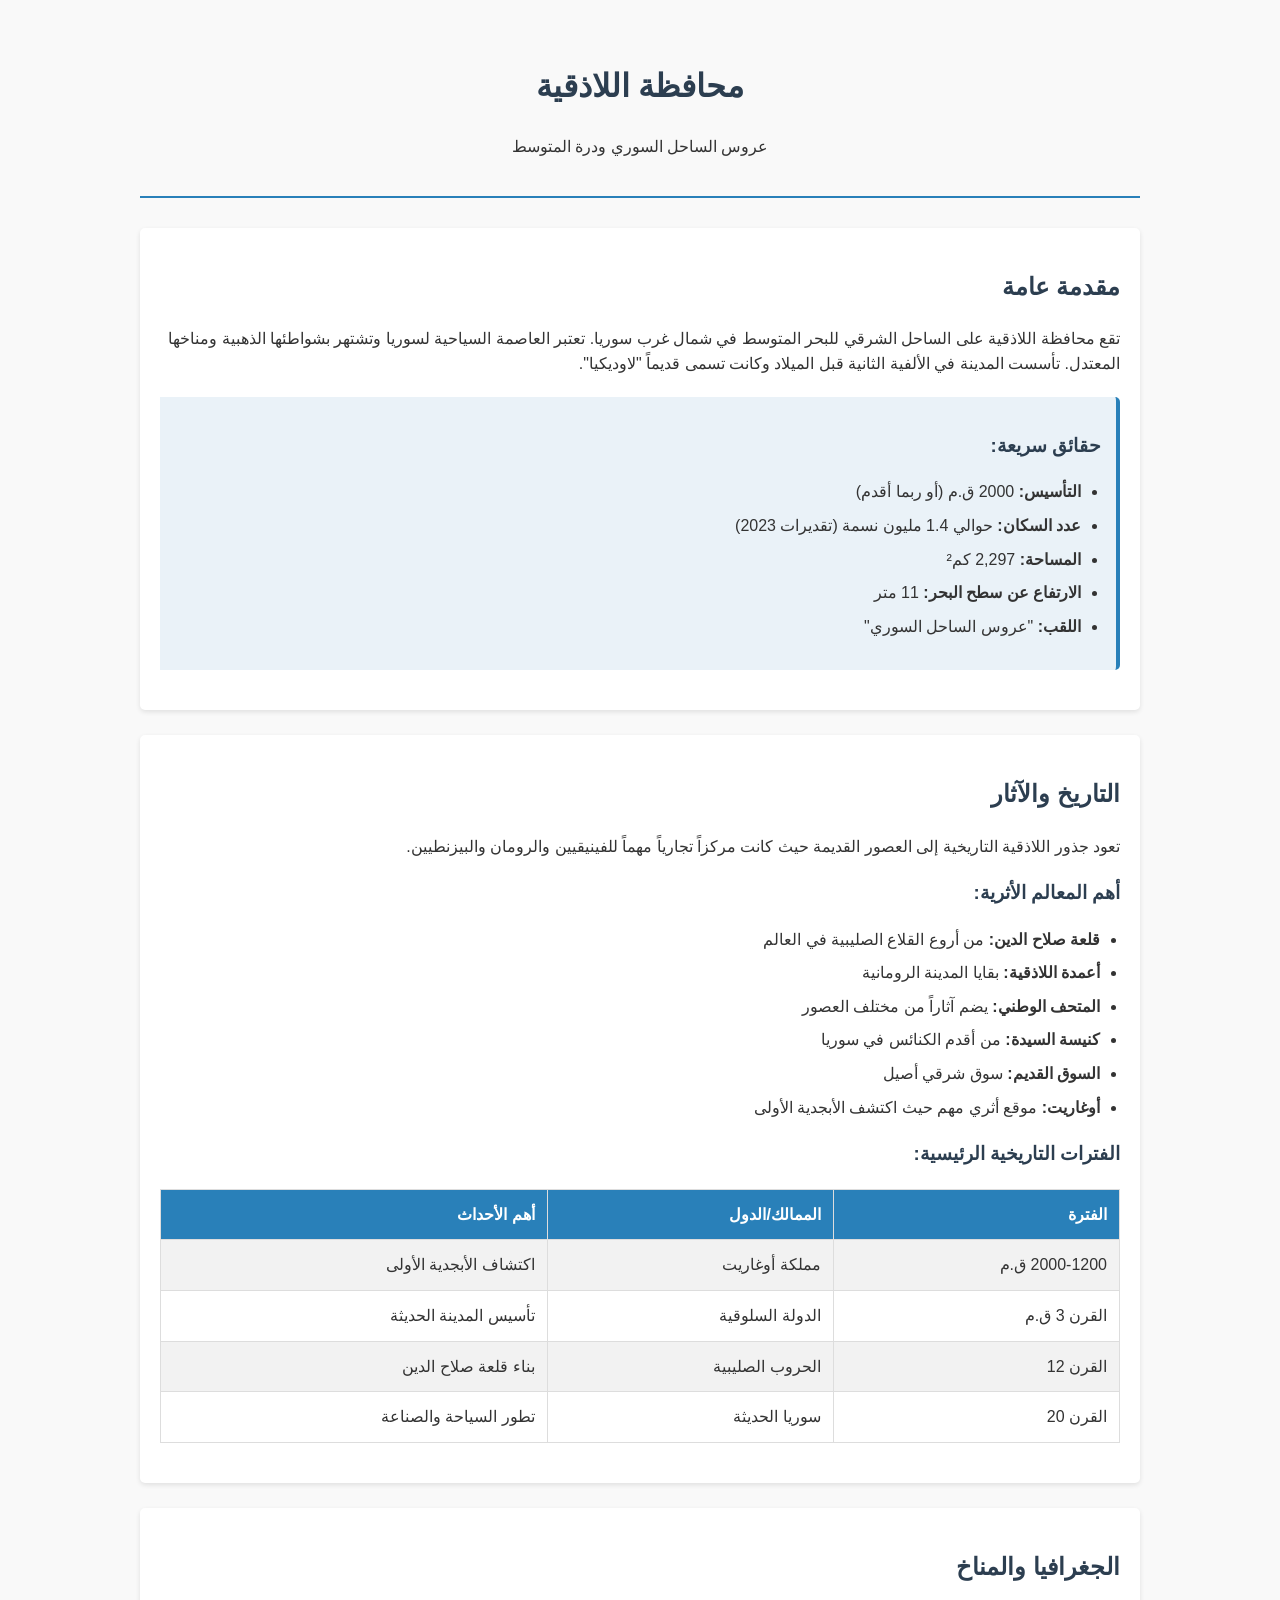
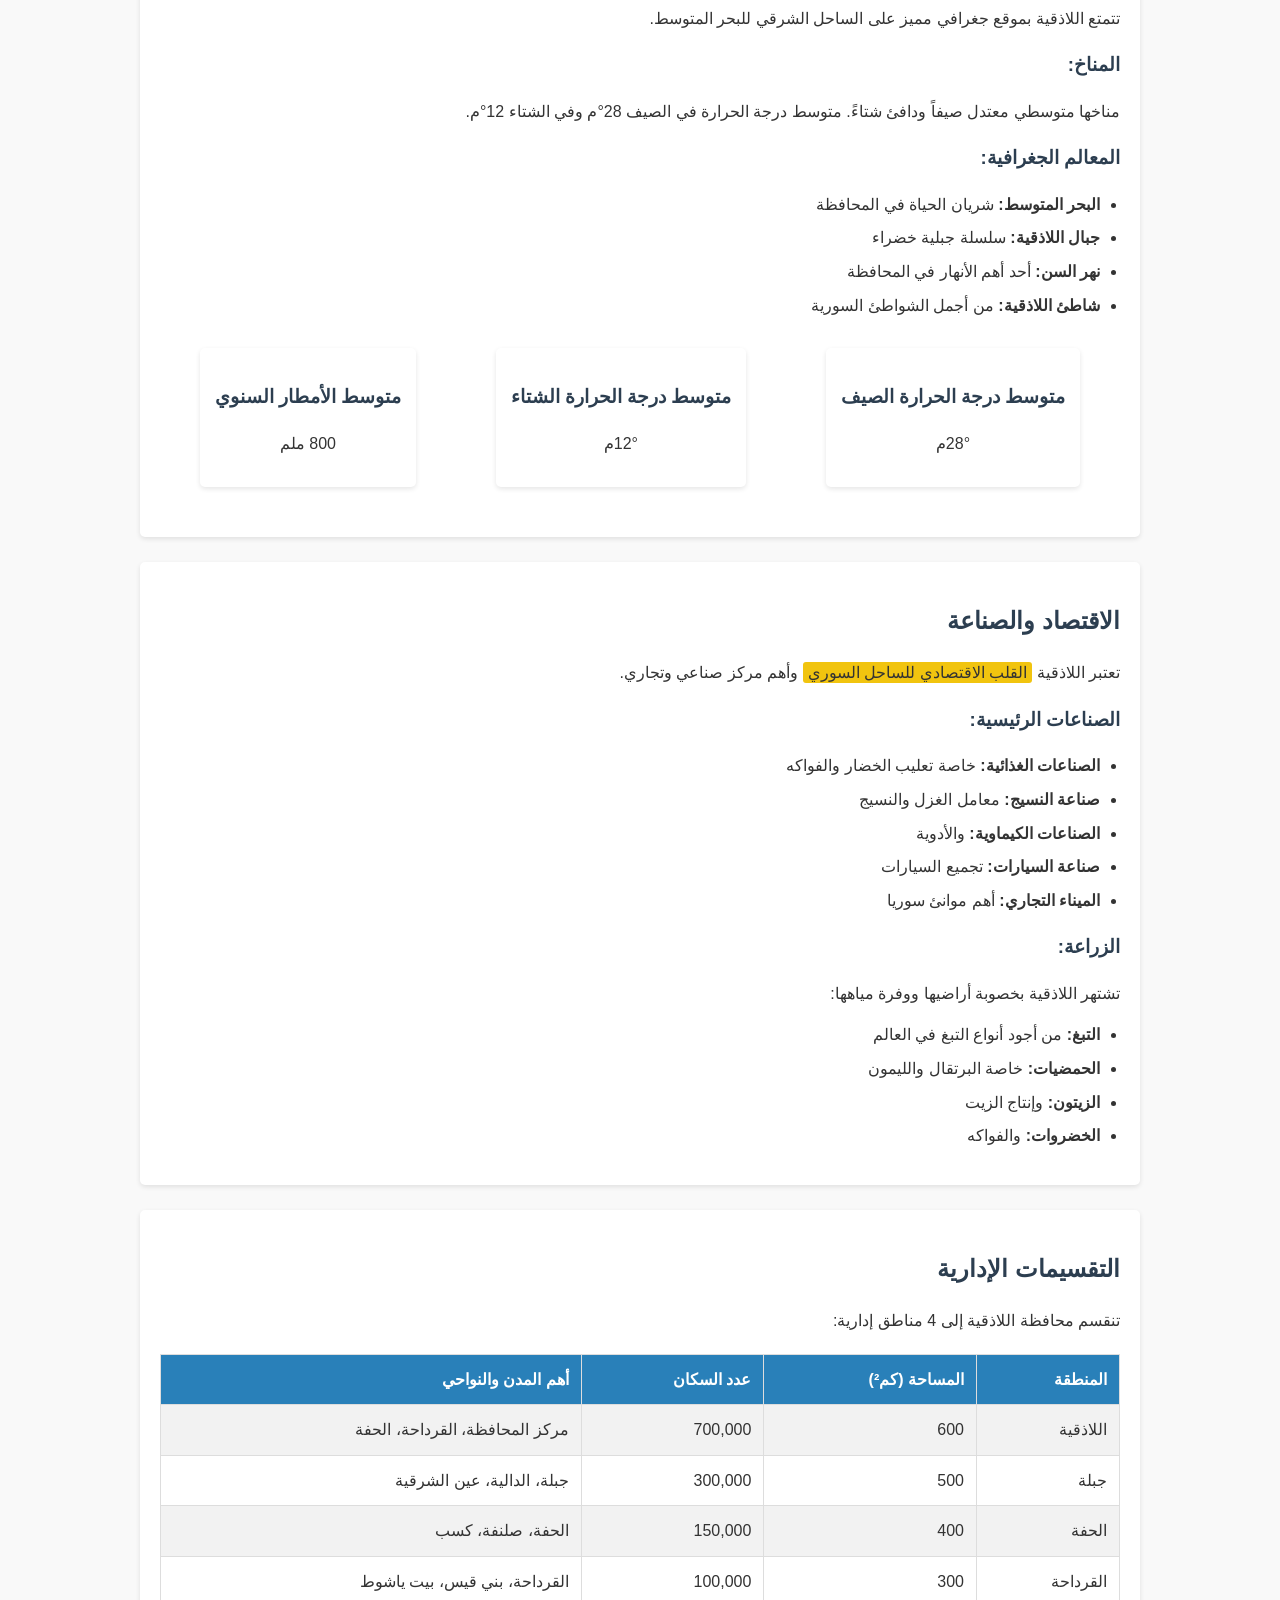
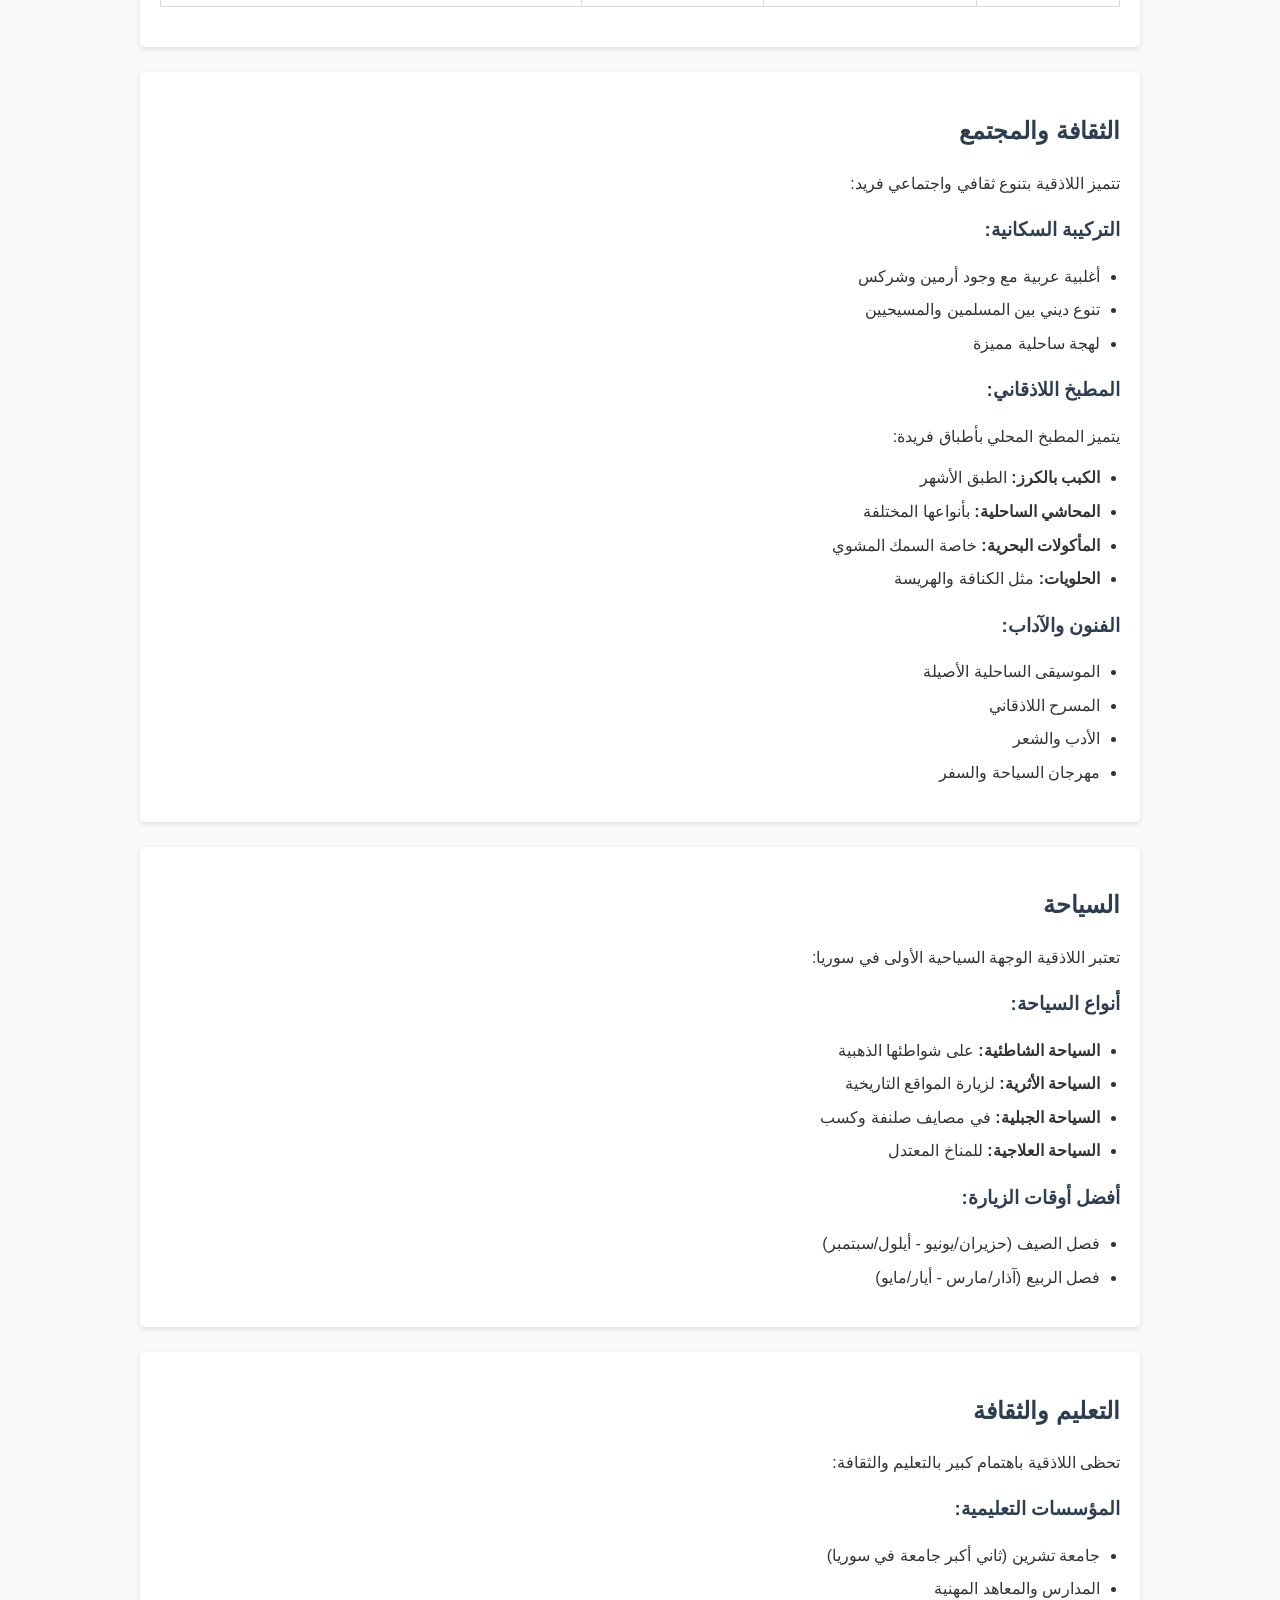
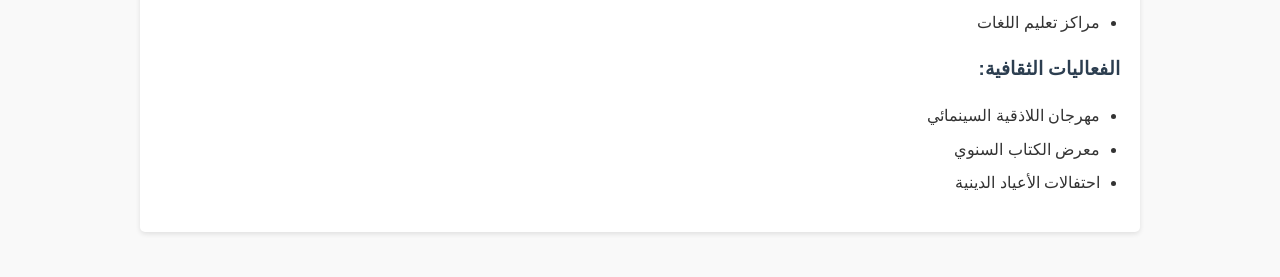
<file: Syria_Map-main/provinces/Latakia.html>
<!DOCTYPE html>
<html lang="ar" dir="rtl">
<head>
    <meta charset="UTF-8">
    <meta name="viewport" content="width=device-width, initial-scale=1.0">
    <title>محافظة اللاذقية - عروس الساحل السوري</title>
    <style>
        body {
            font-family: 'Arial', sans-serif;
            line-height: 1.6;
            color: #333;
            max-width: 1000px;
            margin: 0 auto;
            padding: 20px;
            background-color: #f9f9f9;
        }
        h1, h2, h3, h4 {
            color: #2c3e50;
        }
        .header {
            text-align: center;
            padding: 20px 0;
            border-bottom: 2px solid #2980b9;
            margin-bottom: 30px;
        }
        .section {
            background-color: white;
            padding: 20px;
            margin-bottom: 25px;
            border-radius: 5px;
            box-shadow: 0 2px 5px rgba(0,0,0,0.1);
        }
        ul {
            padding-right: 20px;
        }
        li {
            margin-bottom: 8px;
        }
        .highlight {
            background-color: #f1c40f;
            padding: 2px 5px;
            border-radius: 3px;
        }
        .fact-box {
            background-color: #eaf2f8;
            padding: 15px;
            border-right: 4px solid #2980b9;
            margin: 20px 0;
            border-radius: 0 5px 5px 0;
        }
        table {
            width: 100%;
            border-collapse: collapse;
            margin: 20px 0;
        }
        table, th, td {
            border: 1px solid #ddd;
        }
        th, td {
            padding: 12px;
            text-align: right;
        }
        th {
            background-color: #2980b9;
            color: white;
        }
        tr:nth-child(even) {
            background-color: #f2f2f2;
        }
        .statistics {
            display: flex;
            justify-content: space-around;
            flex-wrap: wrap;
            margin: 20px 0;
        }
        .stat-box {
            background-color: white;
            padding: 15px;
            margin: 10px;
            border-radius: 5px;
            box-shadow: 0 2px 5px rgba(0,0,0,0.1);
            text-align: center;
            min-width: 150px;
        }
    </style>
</head>
<body>
    <div class="header">
        <h1>محافظة اللاذقية</h1>
        <p>عروس الساحل السوري ودرة المتوسط</p>
    </div>

    <div class="section">
        <h2>مقدمة عامة</h2>
        <p>تقع محافظة اللاذقية على الساحل الشرقي للبحر المتوسط في شمال غرب سوريا. تعتبر العاصمة السياحية لسوريا وتشتهر بشواطئها الذهبية ومناخها المعتدل. تأسست المدينة في الألفية الثانية قبل الميلاد وكانت تسمى قديماً "لاوديكيا".</p>
        
        <div class="fact-box">
            <h3>حقائق سريعة:</h3>
            <ul>
                <li><strong>التأسيس:</strong> 2000 ق.م (أو ربما أقدم)</li>
                <li><strong>عدد السكان:</strong> حوالي 1.4 مليون نسمة (تقديرات 2023)</li>
                <li><strong>المساحة:</strong> 2,297 كم²</li>
                <li><strong>الارتفاع عن سطح البحر:</strong> 11 متر</li>
                <li><strong>اللقب:</strong> "عروس الساحل السوري"</li>
            </ul>
        </div>
    </div>

    <div class="section">
        <h2>التاريخ والآثار</h2>
        <p>تعود جذور اللاذقية التاريخية إلى العصور القديمة حيث كانت مركزاً تجارياً مهماً للفينيقيين والرومان والبيزنطيين.</p>
        
        <h3>أهم المعالم الأثرية:</h3>
        <ul>
            <li><strong>قلعة صلاح الدين:</strong> من أروع القلاع الصليبية في العالم</li>
            <li><strong>أعمدة اللاذقية:</strong> بقايا المدينة الرومانية</li>
            <li><strong>المتحف الوطني:</strong> يضم آثاراً من مختلف العصور</li>
            <li><strong>كنيسة السيدة:</strong> من أقدم الكنائس في سوريا</li>
            <li><strong>السوق القديم:</strong> سوق شرقي أصيل</li>
            <li><strong>أوغاريت:</strong> موقع أثري مهم حيث اكتشف الأبجدية الأولى</li>
        </ul>
        
        <h3>الفترات التاريخية الرئيسية:</h3>
        <table>
            <tr>
                <th>الفترة</th>
                <th>الممالك/الدول</th>
                <th>أهم الأحداث</th>
            </tr>
            <tr>
                <td>2000-1200 ق.م</td>
                <td>مملكة أوغاريت</td>
                <td>اكتشاف الأبجدية الأولى</td>
            </tr>
            <tr>
                <td>القرن 3 ق.م</td>
                <td>الدولة السلوقية</td>
                <td>تأسيس المدينة الحديثة</td>
            </tr>
            <tr>
                <td>القرن 12</td>
                <td>الحروب الصليبية</td>
                <td>بناء قلعة صلاح الدين</td>
            </tr>
            <tr>
                <td>القرن 20</td>
                <td>سوريا الحديثة</td>
                <td>تطور السياحة والصناعة</td>
            </tr>
        </table>
    </div>

    <div class="section">
        <h2>الجغرافيا والمناخ</h2>
        <p>تتمتع اللاذقية بموقع جغرافي مميز على الساحل الشرقي للبحر المتوسط.</p>
        
        <h3>المناخ:</h3>
        <p>مناخها متوسطي معتدل صيفاً ودافئ شتاءً. متوسط درجة الحرارة في الصيف 28°م وفي الشتاء 12°م.</p>
        
        <h3>المعالم الجغرافية:</h3>
        <ul>
            <li><strong>البحر المتوسط:</strong> شريان الحياة في المحافظة</li>
            <li><strong>جبال اللاذقية:</strong> سلسلة جبلية خضراء</li>
            <li><strong>نهر السن:</strong> أحد أهم الأنهار في المحافظة</li>
            <li><strong>شاطئ اللاذقية:</strong> من أجمل الشواطئ السورية</li>
        </ul>
        
        <div class="statistics">
            <div class="stat-box">
                <h3>متوسط درجة الحرارة الصيف</h3>
                <p>28°م</p>
            </div>
            <div class="stat-box">
                <h3>متوسط درجة الحرارة الشتاء</h3>
                <p>12°م</p>
            </div>
            <div class="stat-box">
                <h3>متوسط الأمطار السنوي</h3>
                <p>800 ملم</p>
            </div>
        </div>
    </div>

    <div class="section">
        <h2>الاقتصاد والصناعة</h2>
        <p>تعتبر اللاذقية <span class="highlight">القلب الاقتصادي للساحل السوري</span> وأهم مركز صناعي وتجاري.</p>
        
        <h3>الصناعات الرئيسية:</h3>
        <ul>
            <li><strong>الصناعات الغذائية:</strong> خاصة تعليب الخضار والفواكه</li>
            <li><strong>صناعة النسيج:</strong> معامل الغزل والنسيج</li>
            <li><strong>الصناعات الكيماوية:</strong> والأدوية</li>
            <li><strong>صناعة السيارات:</strong> تجميع السيارات</li>
            <li><strong>الميناء التجاري:</strong> أهم موانئ سوريا</li>
        </ul>
        
        <h3>الزراعة:</h3>
        <p>تشتهر اللاذقية بخصوبة أراضيها ووفرة مياهها:</p>
        <ul>
            <li><strong>التبغ:</strong> من أجود أنواع التبغ في العالم</li>
            <li><strong>الحمضيات:</strong> خاصة البرتقال والليمون</li>
            <li><strong>الزيتون:</strong> وإنتاج الزيت</li>
            <li><strong>الخضروات:</strong> والفواكه</li>
        </ul>
    </div>

    <div class="section">
        <h2>التقسيمات الإدارية</h2>
        <p>تنقسم محافظة اللاذقية إلى 4 مناطق إدارية:</p>
        <table>
            <tr>
                <th>المنطقة</th>
                <th>المساحة (كم²)</th>
                <th>عدد السكان</th>
                <th>أهم المدن والنواحي</th>
            </tr>
            <tr>
                <td>اللاذقية</td>
                <td>600</td>
                <td>700,000</td>
                <td>مركز المحافظة، القرداحة، الحفة</td>
            </tr>
            <tr>
                <td>جبلة</td>
                <td>500</td>
                <td>300,000</td>
                <td>جبلة، الدالية، عين الشرقية</td>
            </tr>
            <tr>
                <td>الحفة</td>
                <td>400</td>
                <td>150,000</td>
                <td>الحفة، صلنفة، كسب</td>
            </tr>
            <tr>
                <td>القرداحة</td>
                <td>300</td>
                <td>100,000</td>
                <td>القرداحة، بني قيس، بيت ياشوط</td>
            </tr>
        </table>
    </div>

    <div class="section">
        <h2>الثقافة والمجتمع</h2>
        <p>تتميز اللاذقية بتنوع ثقافي واجتماعي فريد:</p>
        
        <h3>التركيبة السكانية:</h3>
        <ul>
            <li>أغلبية عربية مع وجود أرمين وشركس</li>
            <li>تنوع ديني بين المسلمين والمسيحيين</li>
            <li>لهجة ساحلية مميزة</li>
        </ul>
        
        <h3>المطبخ اللاذقاني:</h3>
        <p>يتميز المطبخ المحلي بأطباق فريدة:</p>
        <ul>
            <li><strong>الكبب بالكرز:</strong> الطبق الأشهر</li>
            <li><strong>المحاشي الساحلية:</strong> بأنواعها المختلفة</li>
            <li><strong>المأكولات البحرية:</strong> خاصة السمك المشوي</li>
            <li><strong>الحلويات:</strong> مثل الكنافة والهريسة</li>
        </ul>
        
        <h3>الفنون والآداب:</h3>
        <ul>
            <li>الموسيقى الساحلية الأصيلة</li>
            <li>المسرح اللاذقاني</li>
            <li>الأدب والشعر</li>
            <li>مهرجان السياحة والسفر</li>
        </ul>
    </div>

    <div class="section">
        <h2>السياحة</h2>
        <p>تعتبر اللاذقية الوجهة السياحية الأولى في سوريا:</p>
        
        <h3>أنواع السياحة:</h3>
        <ul>
            <li><strong>السياحة الشاطئية:</strong> على شواطئها الذهبية</li>
            <li><strong>السياحة الأثرية:</strong> لزيارة المواقع التاريخية</li>
            <li><strong>السياحة الجبلية:</strong> في مصايف صلنفة وكسب</li>
            <li><strong>السياحة العلاجية:</strong> للمناخ المعتدل</li>
        </ul>
        
        <h3>أفضل أوقات الزيارة:</h3>
        <ul>
            <li>فصل الصيف (حزيران/يونيو - أيلول/سبتمبر)</li>
            <li>فصل الربيع (آذار/مارس - أيار/مايو)</li>
        </ul>
    </div>

    <div class="section">
        <h2>التعليم والثقافة</h2>
        <p>تحظى اللاذقية باهتمام كبير بالتعليم والثقافة:</p>
        
        <h3>المؤسسات التعليمية:</h3>
        <ul>
            <li>جامعة تشرين (ثاني أكبر جامعة في سوريا)</li>
            <li>المدارس والمعاهد المهنية</li>
            <li>مراكز تعليم اللغات</li>
        </ul>
        
        <h3>الفعاليات الثقافية:</h3>
        <ul>
            <li>مهرجان اللاذقية السينمائي</li>
            <li>معرض الكتاب السنوي</li>
            <li>احتفالات الأعياد الدينية</li>
        </ul>
    </div>
</body>
</html>
</file>
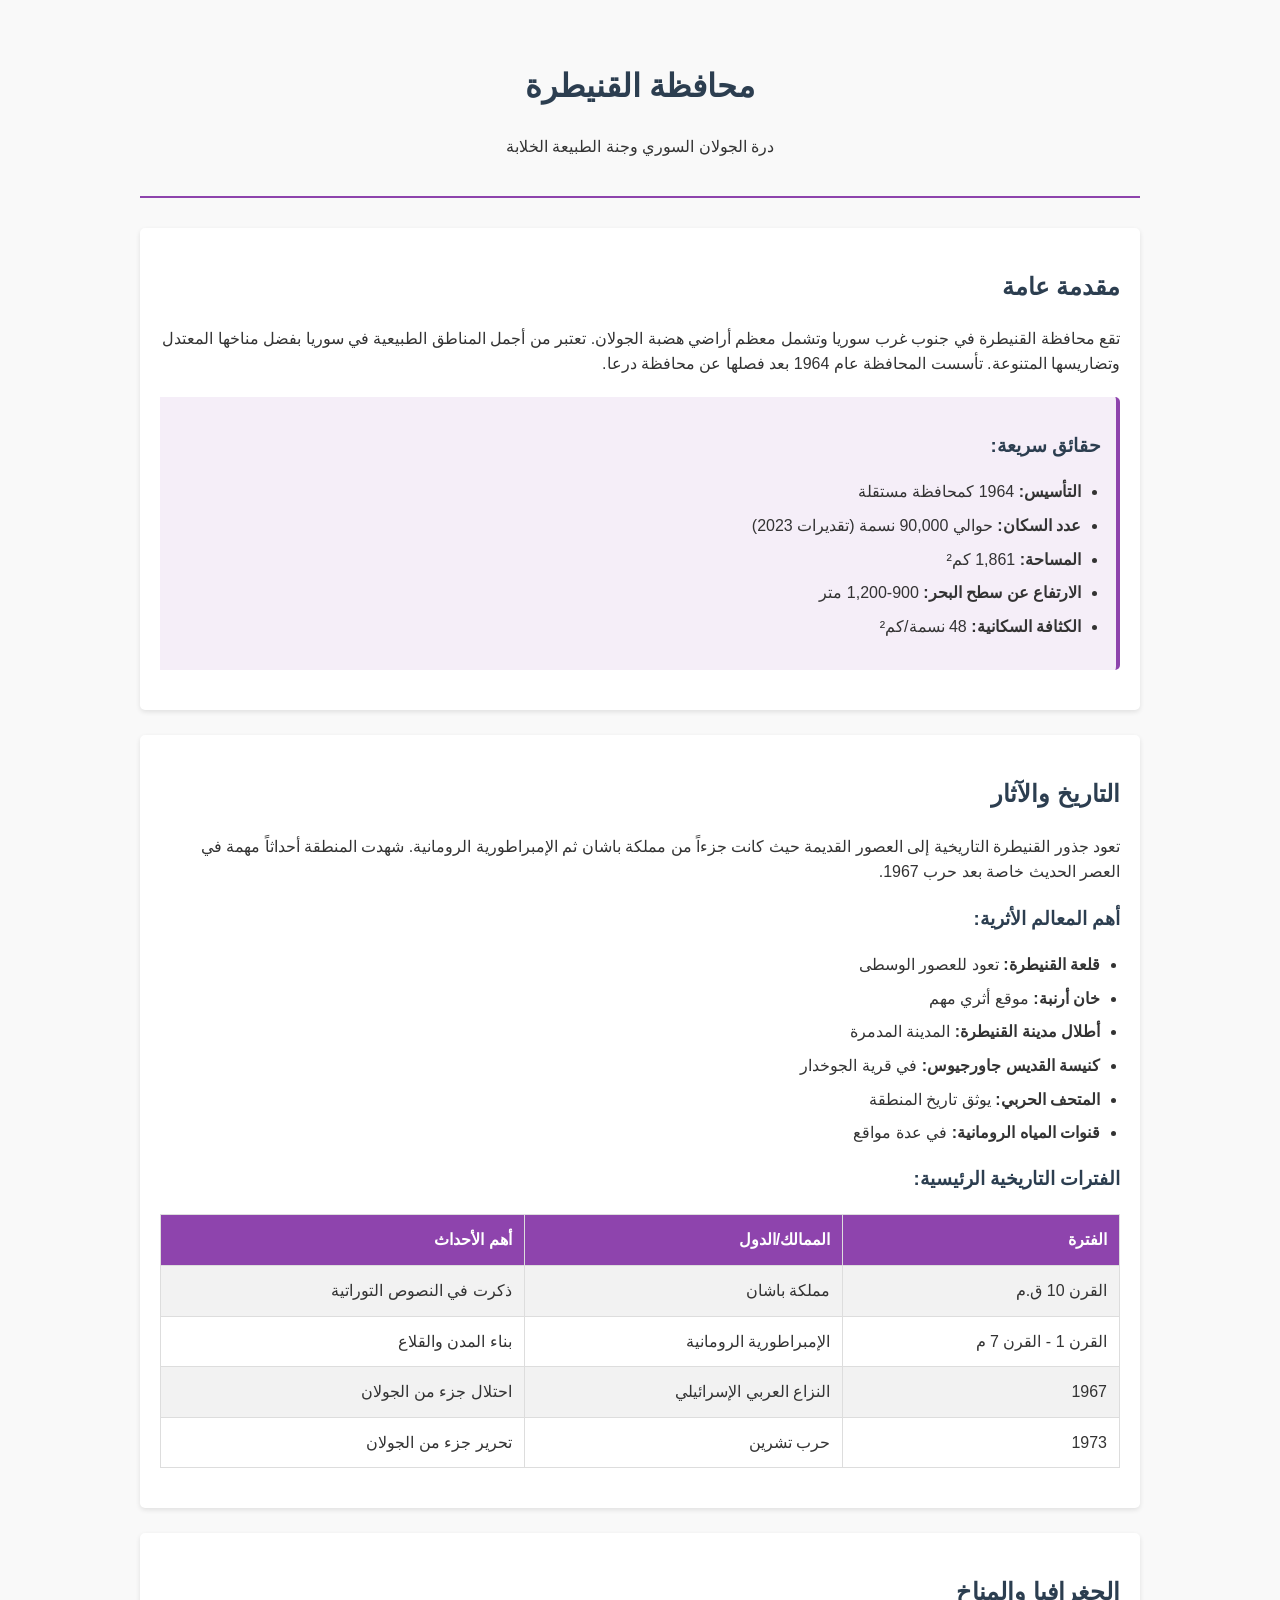
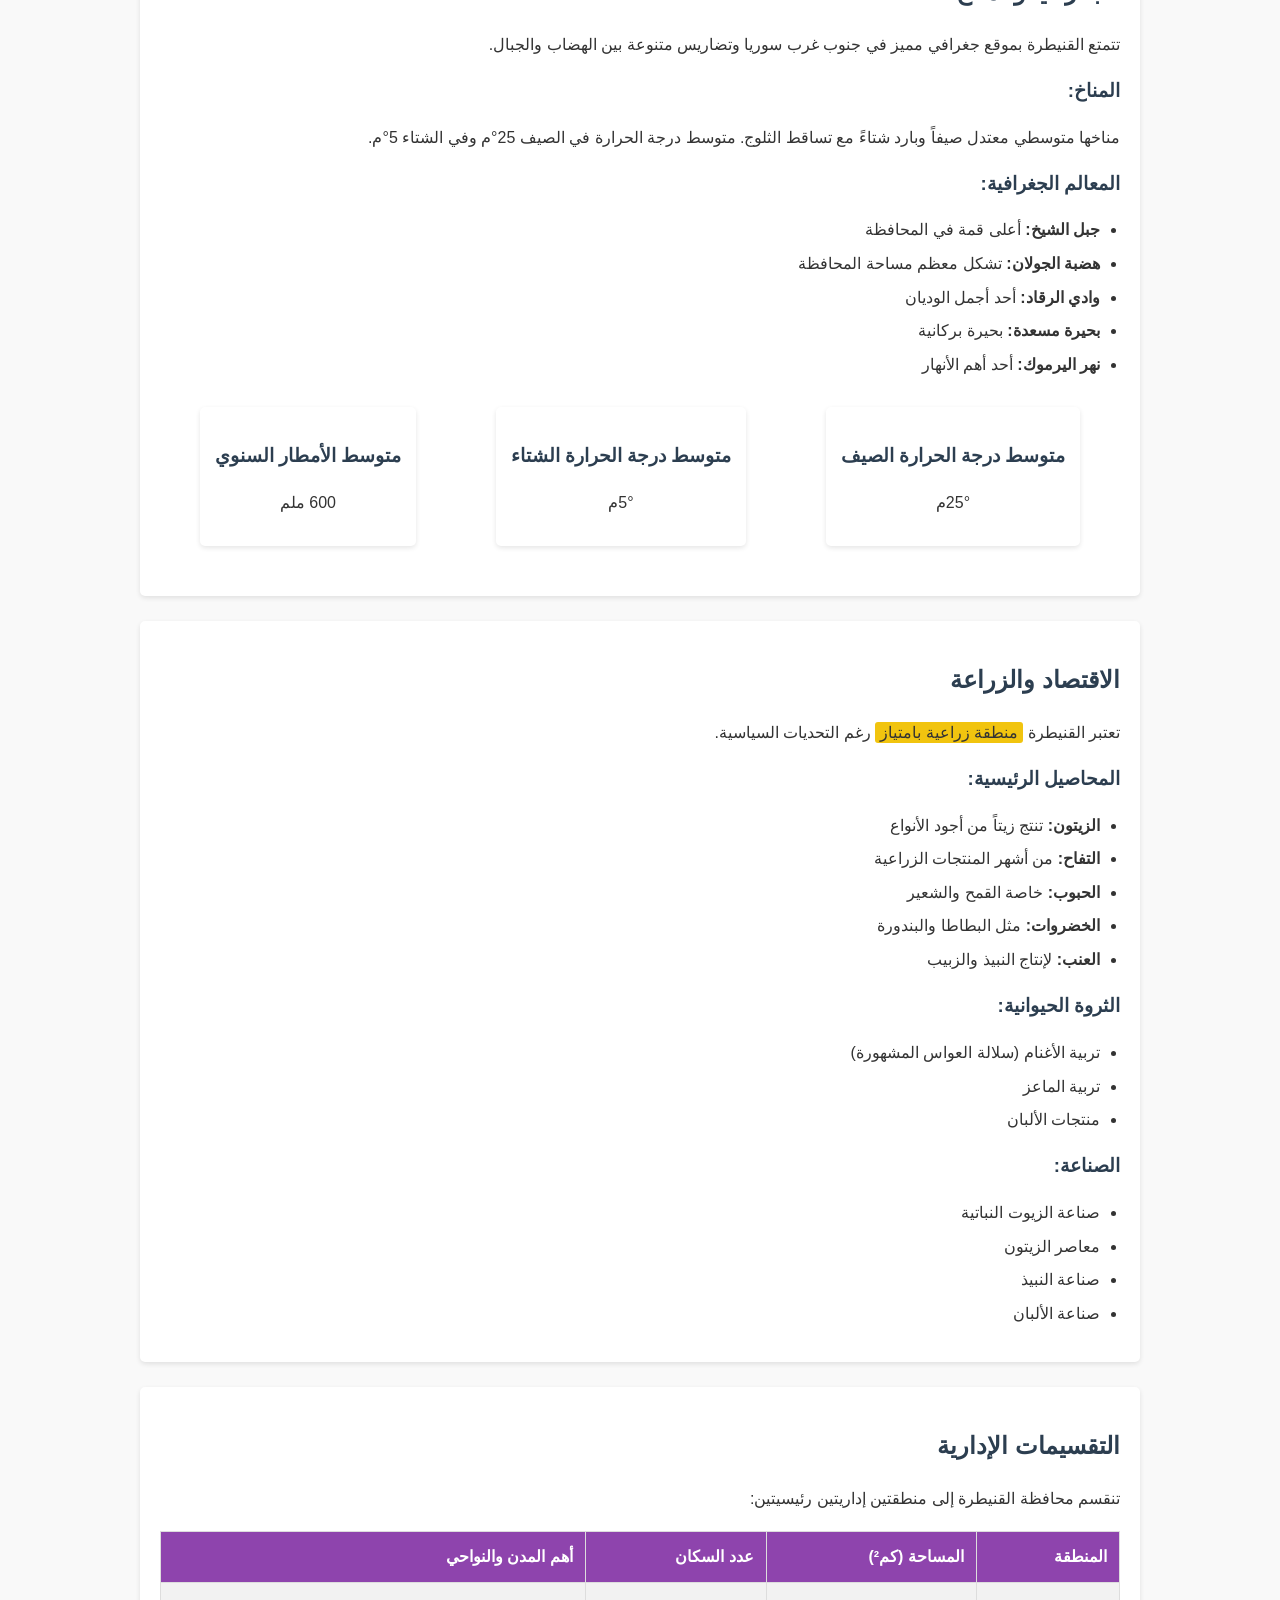
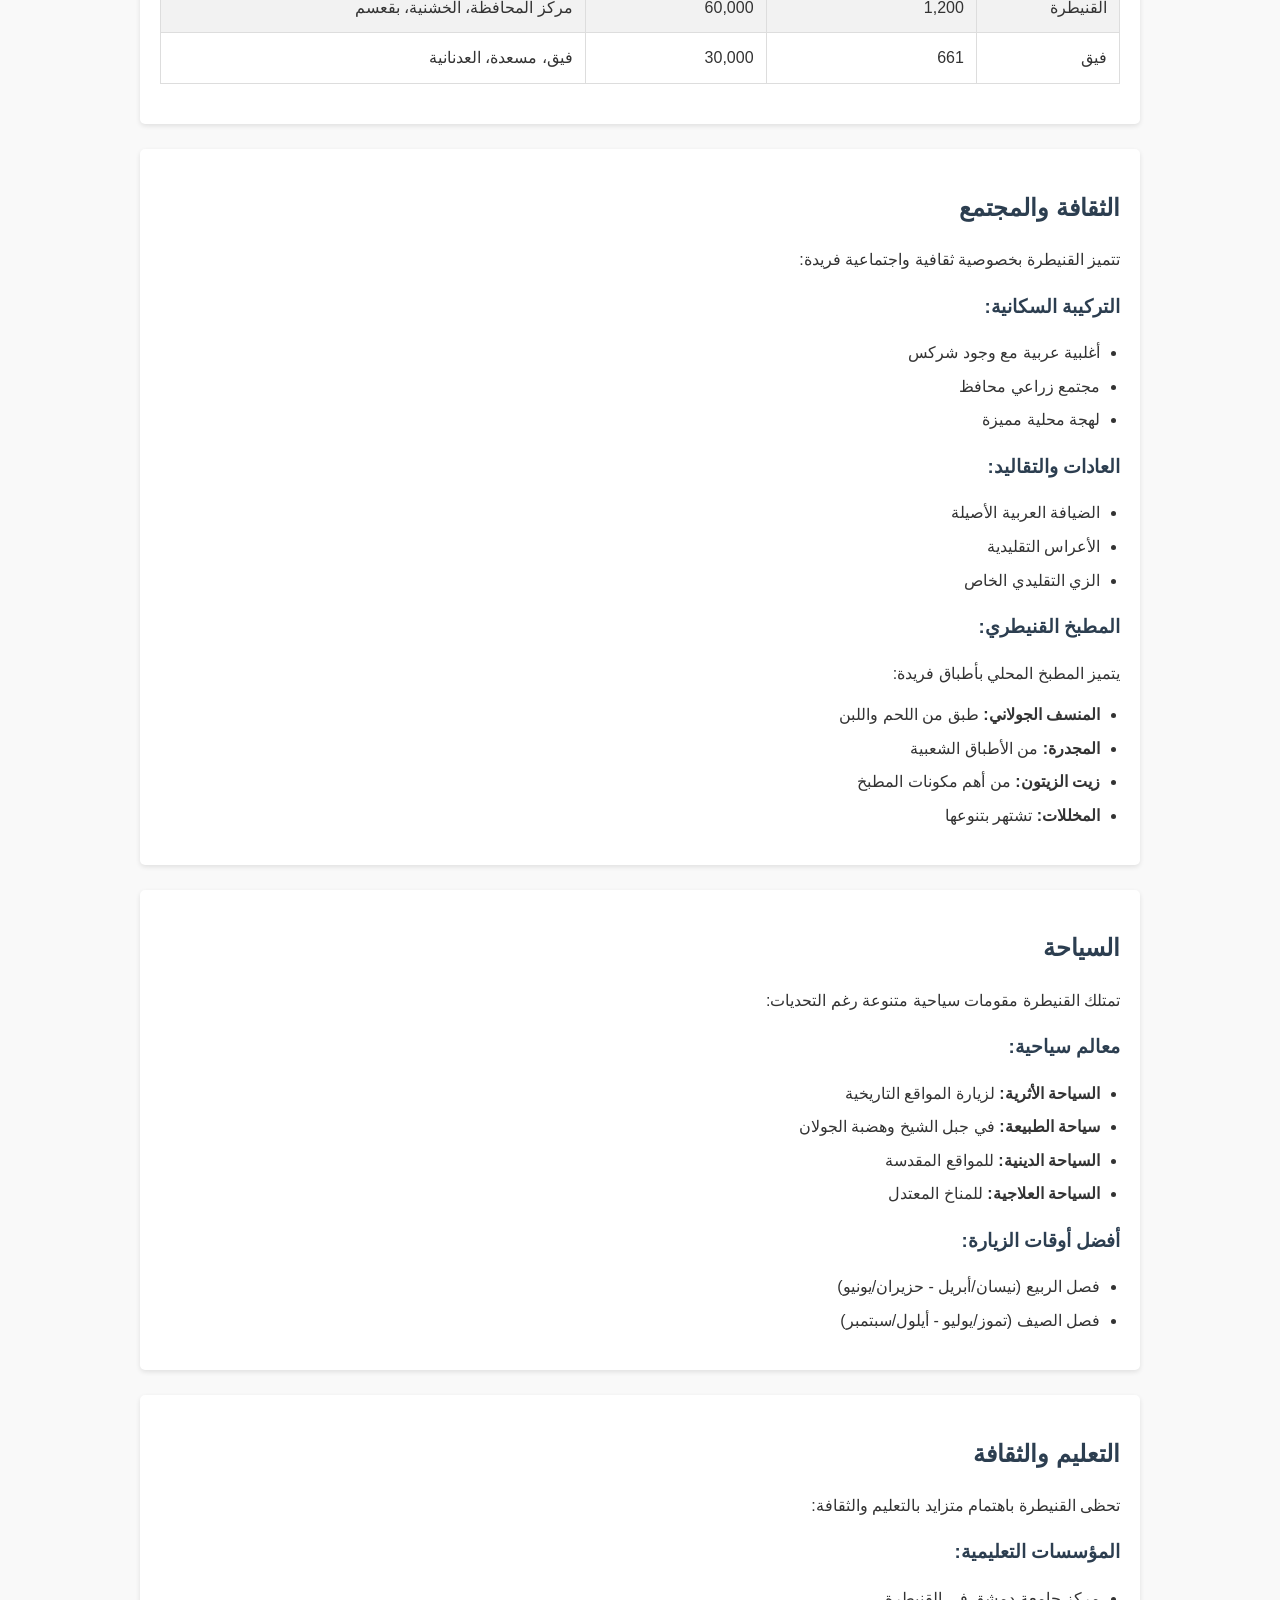
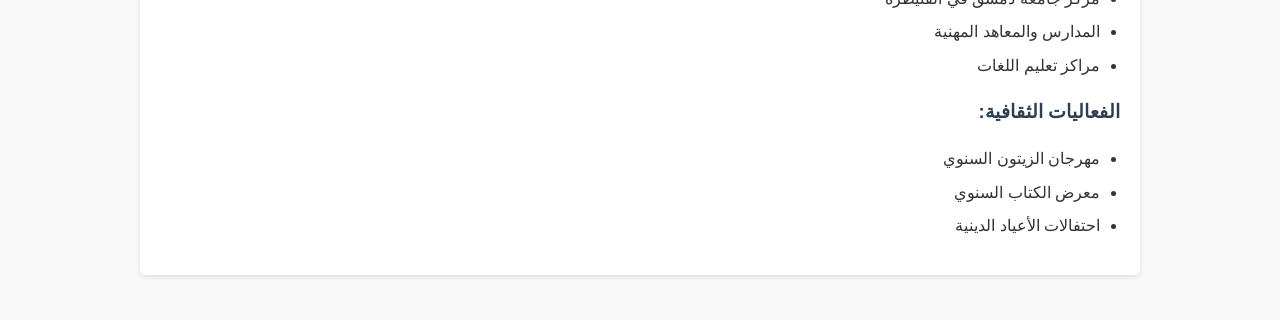
<file: Syria_Map-main/provinces/Quneitra.html>
<!DOCTYPE html>
<html lang="ar" dir="rtl">
<head>
    <meta charset="UTF-8">
    <meta name="viewport" content="width=device-width, initial-scale=1.0">
    <title>محافظة القنيطرة - درة الجولان السوري</title>
    <style>
        body {
            font-family: 'Arial', sans-serif;
            line-height: 1.6;
            color: #333;
            max-width: 1000px;
            margin: 0 auto;
            padding: 20px;
            background-color: #f9f9f9;
        }
        h1, h2, h3, h4 {
            color: #2c3e50;
        }
        .header {
            text-align: center;
            padding: 20px 0;
            border-bottom: 2px solid #8e44ad;
            margin-bottom: 30px;
        }
        .section {
            background-color: white;
            padding: 20px;
            margin-bottom: 25px;
            border-radius: 5px;
            box-shadow: 0 2px 5px rgba(0,0,0,0.1);
        }
        ul {
            padding-right: 20px;
        }
        li {
            margin-bottom: 8px;
        }
        .highlight {
            background-color: #f1c40f;
            padding: 2px 5px;
            border-radius: 3px;
        }
        .fact-box {
            background-color: #f5eef8;
            padding: 15px;
            border-right: 4px solid #8e44ad;
            margin: 20px 0;
            border-radius: 0 5px 5px 0;
        }
        table {
            width: 100%;
            border-collapse: collapse;
            margin: 20px 0;
        }
        table, th, td {
            border: 1px solid #ddd;
        }
        th, td {
            padding: 12px;
            text-align: right;
        }
        th {
            background-color: #8e44ad;
            color: white;
        }
        tr:nth-child(even) {
            background-color: #f2f2f2;
        }
        .statistics {
            display: flex;
            justify-content: space-around;
            flex-wrap: wrap;
            margin: 20px 0;
        }
        .stat-box {
            background-color: white;
            padding: 15px;
            margin: 10px;
            border-radius: 5px;
            box-shadow: 0 2px 5px rgba(0,0,0,0.1);
            text-align: center;
            min-width: 150px;
        }
    </style>
</head>
<body>
    <div class="header">
        <h1>محافظة القنيطرة</h1>
        <p>درة الجولان السوري وجنة الطبيعة الخلابة</p>
    </div>

    <div class="section">
        <h2>مقدمة عامة</h2>
        <p>تقع محافظة القنيطرة في جنوب غرب سوريا وتشمل معظم أراضي هضبة الجولان. تعتبر من أجمل المناطق الطبيعية في سوريا بفضل مناخها المعتدل وتضاريسها المتنوعة. تأسست المحافظة عام 1964 بعد فصلها عن محافظة درعا.</p>
        
        <div class="fact-box">
            <h3>حقائق سريعة:</h3>
            <ul>
                <li><strong>التأسيس:</strong> 1964 كمحافظة مستقلة</li>
                <li><strong>عدد السكان:</strong> حوالي 90,000 نسمة (تقديرات 2023)</li>
                <li><strong>المساحة:</strong> 1,861 كم²</li>
                <li><strong>الارتفاع عن سطح البحر:</strong> 900-1,200 متر</li>
                <li><strong>الكثافة السكانية:</strong> 48 نسمة/كم²</li>
            </ul>
        </div>
    </div>

    <div class="section">
        <h2>التاريخ والآثار</h2>
        <p>تعود جذور القنيطرة التاريخية إلى العصور القديمة حيث كانت جزءاً من مملكة باشان ثم الإمبراطورية الرومانية. شهدت المنطقة أحداثاً مهمة في العصر الحديث خاصة بعد حرب 1967.</p>
        
        <h3>أهم المعالم الأثرية:</h3>
        <ul>
            <li><strong>قلعة القنيطرة:</strong> تعود للعصور الوسطى</li>
            <li><strong>خان أرنبة:</strong> موقع أثري مهم</li>
            <li><strong>أطلال مدينة القنيطرة:</strong> المدينة المدمرة</li>
            <li><strong>كنيسة القديس جاورجيوس:</strong> في قرية الجوخدار</li>
            <li><strong>المتحف الحربي:</strong> يوثق تاريخ المنطقة</li>
            <li><strong>قنوات المياه الرومانية:</strong> في عدة مواقع</li>
        </ul>
        
        <h3>الفترات التاريخية الرئيسية:</h3>
        <table>
            <tr>
                <th>الفترة</th>
                <th>الممالك/الدول</th>
                <th>أهم الأحداث</th>
            </tr>
            <tr>
                <td>القرن 10 ق.م</td>
                <td>مملكة باشان</td>
                <td>ذكرت في النصوص التوراتية</td>
            </tr>
            <tr>
                <td>القرن 1 - القرن 7 م</td>
                <td>الإمبراطورية الرومانية</td>
                <td>بناء المدن والقلاع</td>
            </tr>
            <tr>
                <td>1967</td>
                <td>النزاع العربي الإسرائيلي</td>
                <td>احتلال جزء من الجولان</td>
            </tr>
            <tr>
                <td>1973</td>
                <td>حرب تشرين</td>
                <td>تحرير جزء من الجولان</td>
            </tr>
        </table>
    </div>

    <div class="section">
        <h2>الجغرافيا والمناخ</h2>
        <p>تتمتع القنيطرة بموقع جغرافي مميز في جنوب غرب سوريا وتضاريس متنوعة بين الهضاب والجبال.</p>
        
        <h3>المناخ:</h3>
        <p>مناخها متوسطي معتدل صيفاً وبارد شتاءً مع تساقط الثلوج. متوسط درجة الحرارة في الصيف 25°م وفي الشتاء 5°م.</p>
        
        <h3>المعالم الجغرافية:</h3>
        <ul>
            <li><strong>جبل الشيخ:</strong> أعلى قمة في المحافظة</li>
            <li><strong>هضبة الجولان:</strong> تشكل معظم مساحة المحافظة</li>
            <li><strong>وادي الرقاد:</strong> أحد أجمل الوديان</li>
            <li><strong>بحيرة مسعدة:</strong> بحيرة بركانية</li>
            <li><strong>نهر اليرموك:</strong> أحد أهم الأنهار</li>
        </ul>
        
        <div class="statistics">
            <div class="stat-box">
                <h3>متوسط درجة الحرارة الصيف</h3>
                <p>25°م</p>
            </div>
            <div class="stat-box">
                <h3>متوسط درجة الحرارة الشتاء</h3>
                <p>5°م</p>
            </div>
            <div class="stat-box">
                <h3>متوسط الأمطار السنوي</h3>
                <p>600 ملم</p>
            </div>
        </div>
    </div>

    <div class="section">
        <h2>الاقتصاد والزراعة</h2>
        <p>تعتبر القنيطرة <span class="highlight">منطقة زراعية بامتياز</span> رغم التحديات السياسية.</p>
        
        <h3>المحاصيل الرئيسية:</h3>
        <ul>
            <li><strong>الزيتون:</strong> تنتج زيتاً من أجود الأنواع</li>
            <li><strong>التفاح:</strong> من أشهر المنتجات الزراعية</li>
            <li><strong>الحبوب:</strong> خاصة القمح والشعير</li>
            <li><strong>الخضروات:</strong> مثل البطاطا والبندورة</li>
            <li><strong>العنب:</strong> لإنتاج النبيذ والزبيب</li>
        </ul>
        
        <h3>الثروة الحيوانية:</h3>
        <ul>
            <li>تربية الأغنام (سلالة العواس المشهورة)</li>
            <li>تربية الماعز</li>
            <li>منتجات الألبان</li>
        </ul>
        
        <h3>الصناعة:</h3>
        <ul>
            <li>صناعة الزيوت النباتية</li>
            <li>معاصر الزيتون</li>
            <li>صناعة النبيذ</li>
            <li>صناعة الألبان</li>
        </ul>
    </div>

    <div class="section">
        <h2>التقسيمات الإدارية</h2>
        <p>تنقسم محافظة القنيطرة إلى منطقتين إداريتين رئيسيتين:</p>
        <table>
            <tr>
                <th>المنطقة</th>
                <th>المساحة (كم²)</th>
                <th>عدد السكان</th>
                <th>أهم المدن والنواحي</th>
            </tr>
            <tr>
                <td>القنيطرة</td>
                <td>1,200</td>
                <td>60,000</td>
                <td>مركز المحافظة، الخشنية، بقعسم</td>
            </tr>
            <tr>
                <td>فيق</td>
                <td>661</td>
                <td>30,000</td>
                <td>فيق، مسعدة، العدنانية</td>
            </tr>
        </table>
    </div>

    <div class="section">
        <h2>الثقافة والمجتمع</h2>
        <p>تتميز القنيطرة بخصوصية ثقافية واجتماعية فريدة:</p>
        
        <h3>التركيبة السكانية:</h3>
        <ul>
            <li>أغلبية عربية مع وجود شركس</li>
            <li>مجتمع زراعي محافظ</li>
            <li>لهجة محلية مميزة</li>
        </ul>
        
        <h3>العادات والتقاليد:</h3>
        <ul>
            <li>الضيافة العربية الأصيلة</li>
            <li>الأعراس التقليدية</li>
            <li>الزي التقليدي الخاص</li>
        </ul>
        
        <h3>المطبخ القنيطري:</h3>
        <p>يتميز المطبخ المحلي بأطباق فريدة:</p>
        <ul>
            <li><strong>المنسف الجولاني:</strong> طبق من اللحم واللبن</li>
            <li><strong>المجدرة:</strong> من الأطباق الشعبية</li>
            <li><strong>زيت الزيتون:</strong> من أهم مكونات المطبخ</li>
            <li><strong>المخللات:</strong> تشتهر بتنوعها</li>
        </ul>
    </div>

    <div class="section">
        <h2>السياحة</h2>
        <p>تمتلك القنيطرة مقومات سياحية متنوعة رغم التحديات:</p>
        
        <h3>معالم سياحية:</h3>
        <ul>
            <li><strong>السياحة الأثرية:</strong> لزيارة المواقع التاريخية</li>
            <li><strong>سياحة الطبيعة:</strong> في جبل الشيخ وهضبة الجولان</li>
            <li><strong>السياحة الدينية:</strong> للمواقع المقدسة</li>
            <li><strong>السياحة العلاجية:</strong> للمناخ المعتدل</li>
        </ul>
        
        <h3>أفضل أوقات الزيارة:</h3>
        <ul>
            <li>فصل الربيع (نيسان/أبريل - حزيران/يونيو)</li>
            <li>فصل الصيف (تموز/يوليو - أيلول/سبتمبر)</li>
        </ul>
    </div>

    <div class="section">
        <h2>التعليم والثقافة</h2>
        <p>تحظى القنيطرة باهتمام متزايد بالتعليم والثقافة:</p>
        
        <h3>المؤسسات التعليمية:</h3>
        <ul>
            <li>مركز جامعة دمشق في القنيطرة</li>
            <li>المدارس والمعاهد المهنية</li>
            <li>مراكز تعليم اللغات</li>
        </ul>
        
        <h3>الفعاليات الثقافية:</h3>
        <ul>
            <li>مهرجان الزيتون السنوي</li>
            <li>معرض الكتاب السنوي</li>
            <li>احتفالات الأعياد الدينية</li>
        </ul>
    </div>
</body>
</html>
</file>
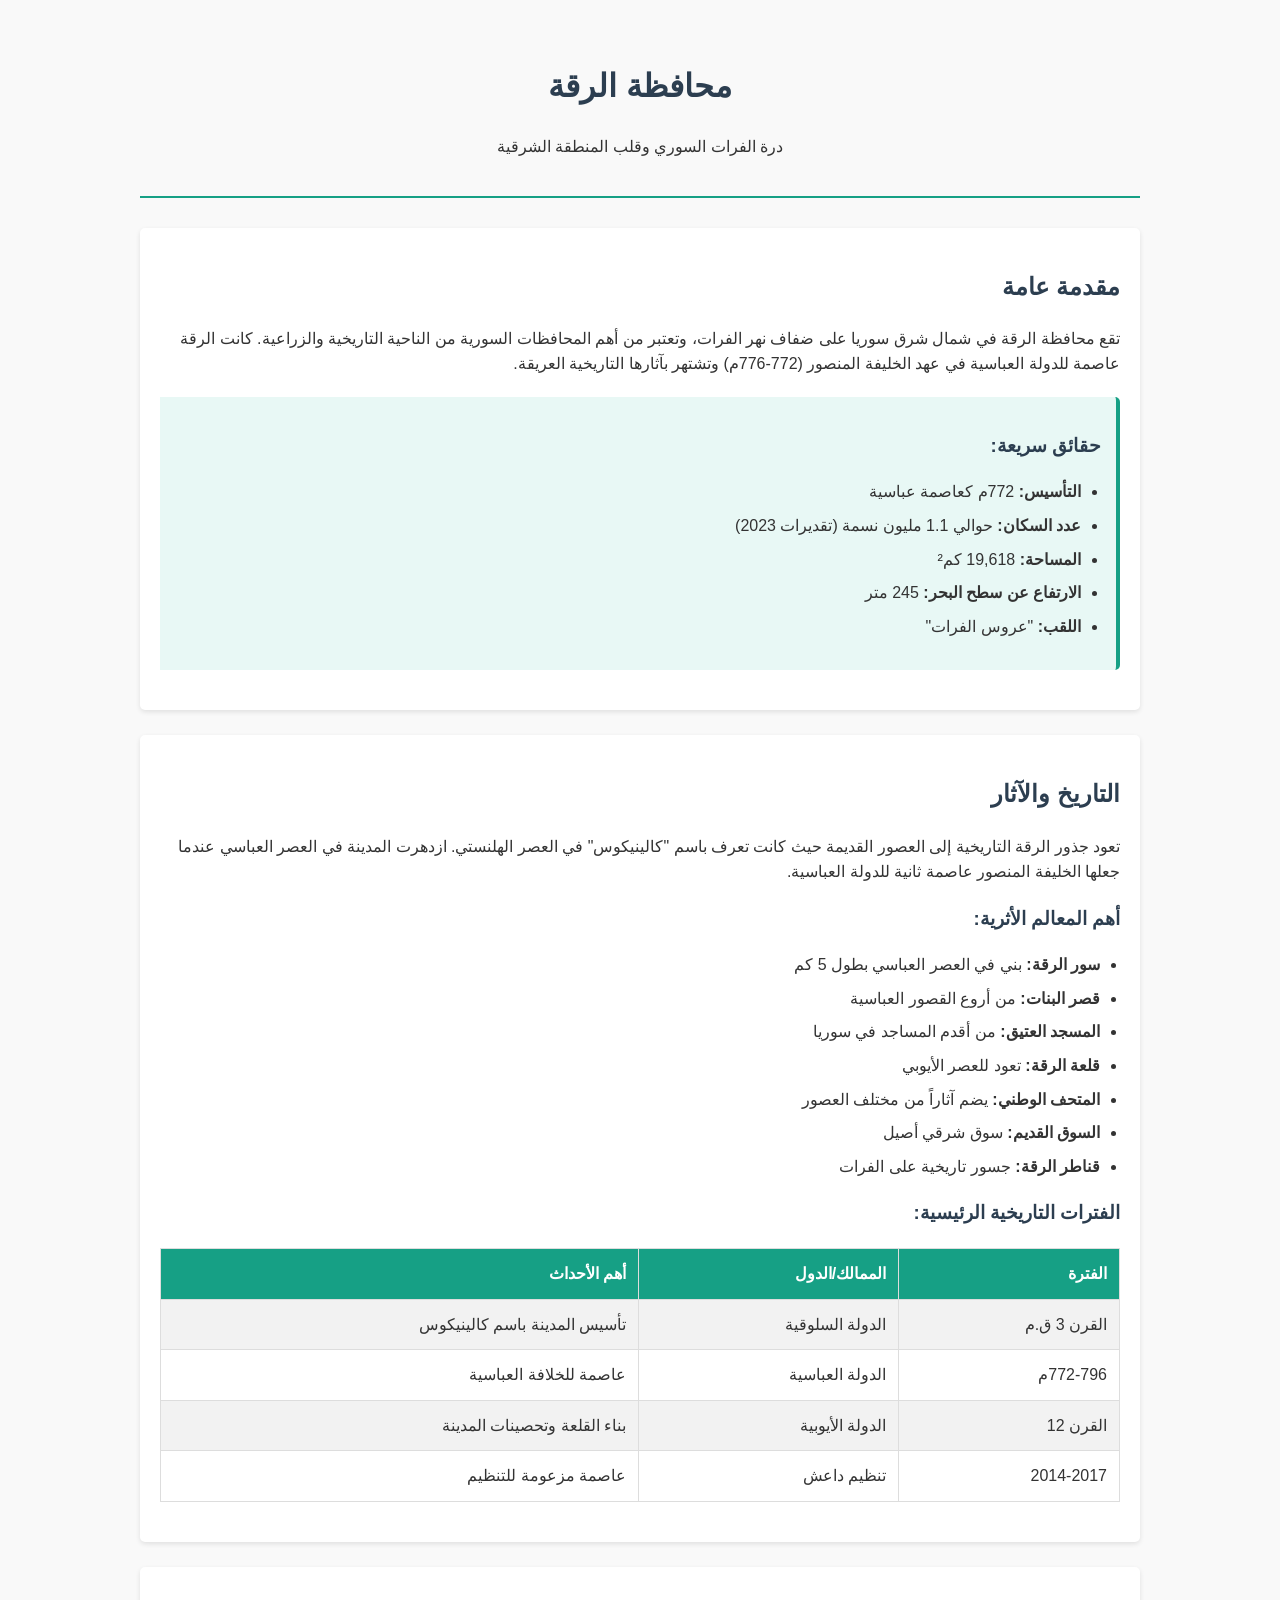
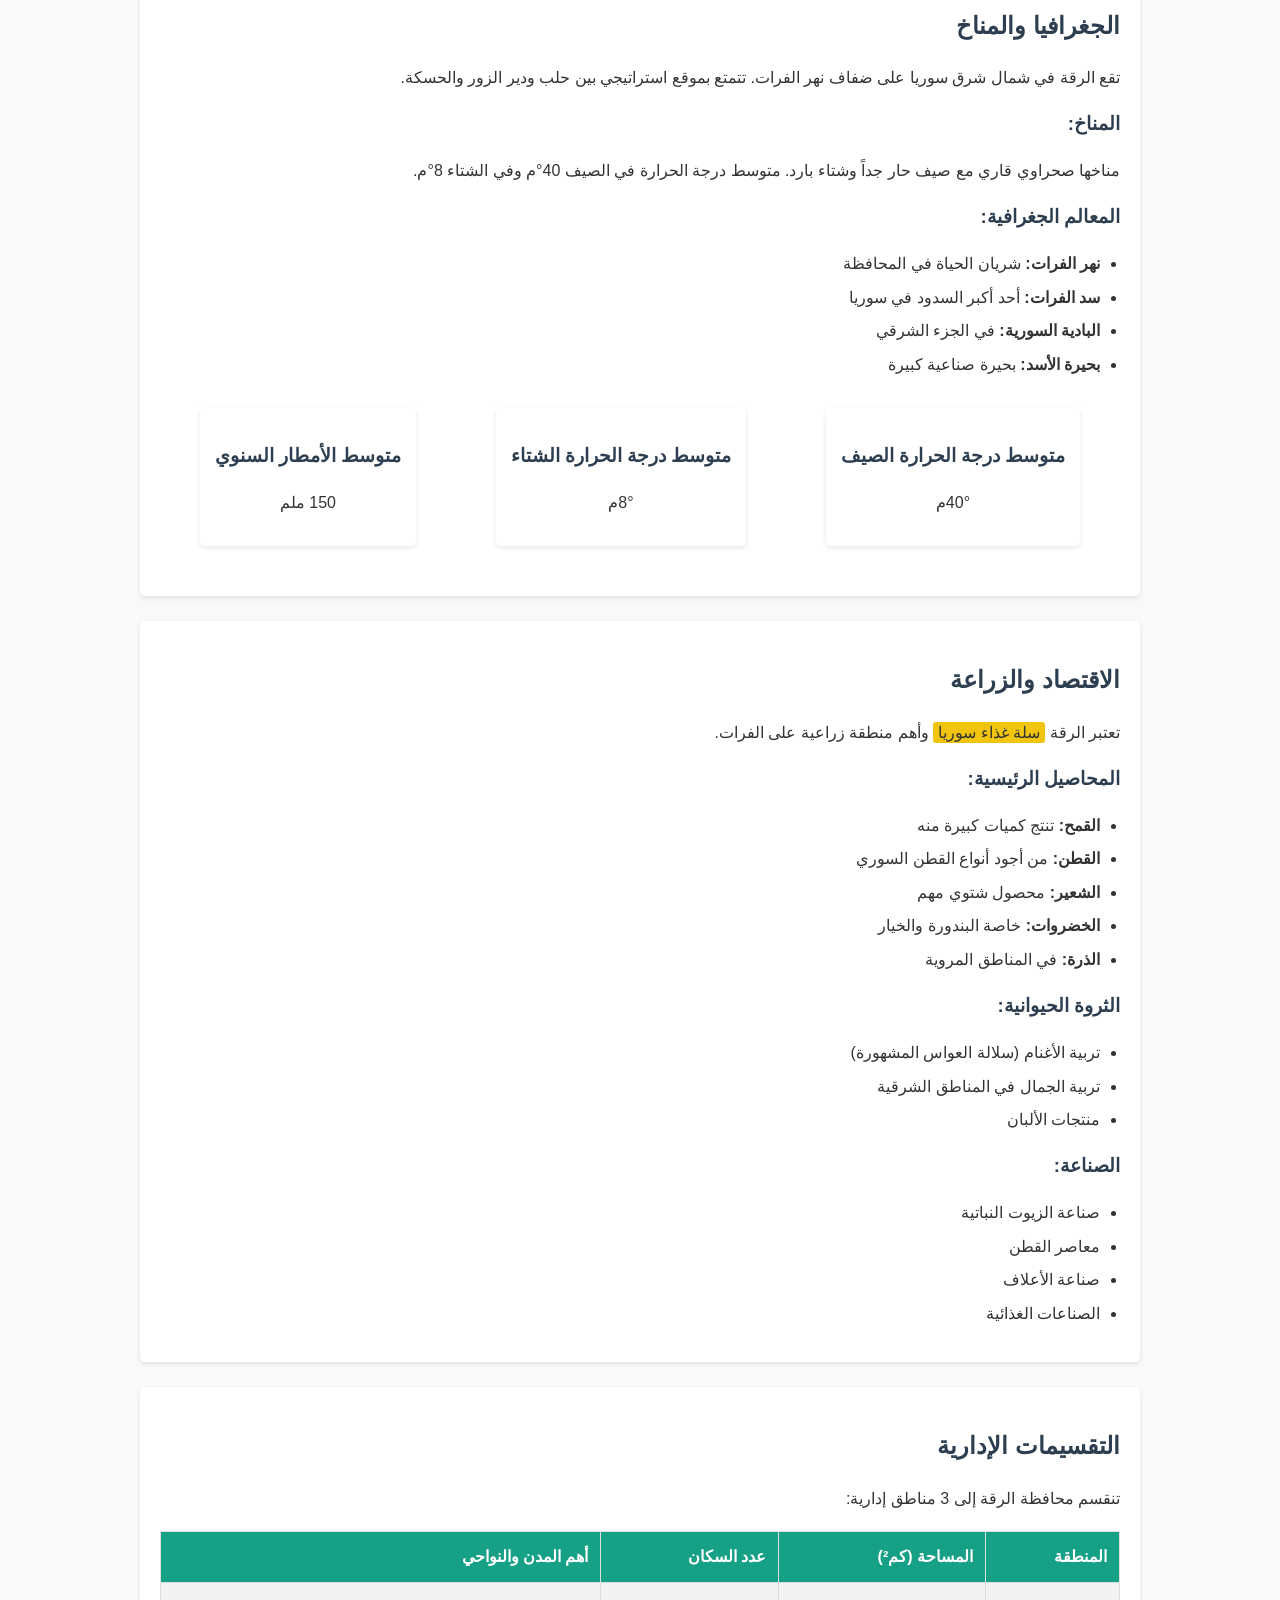
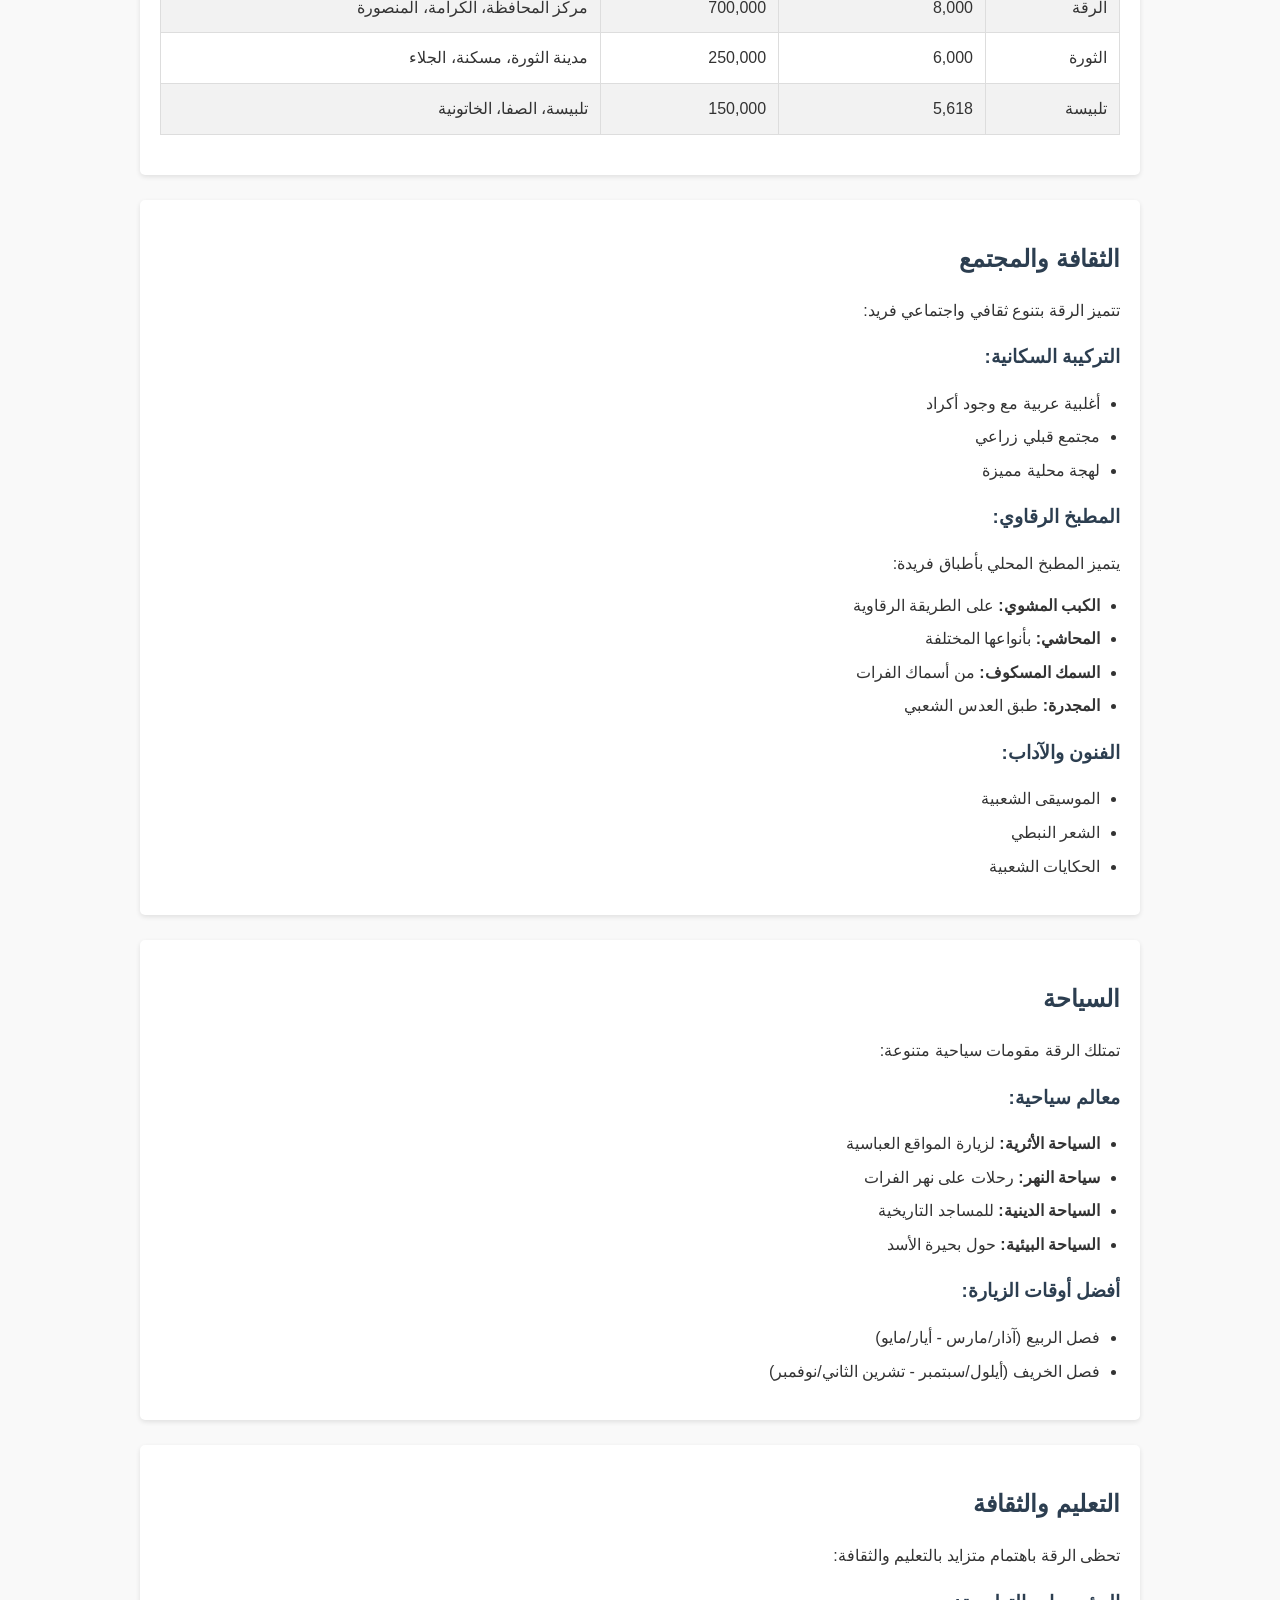
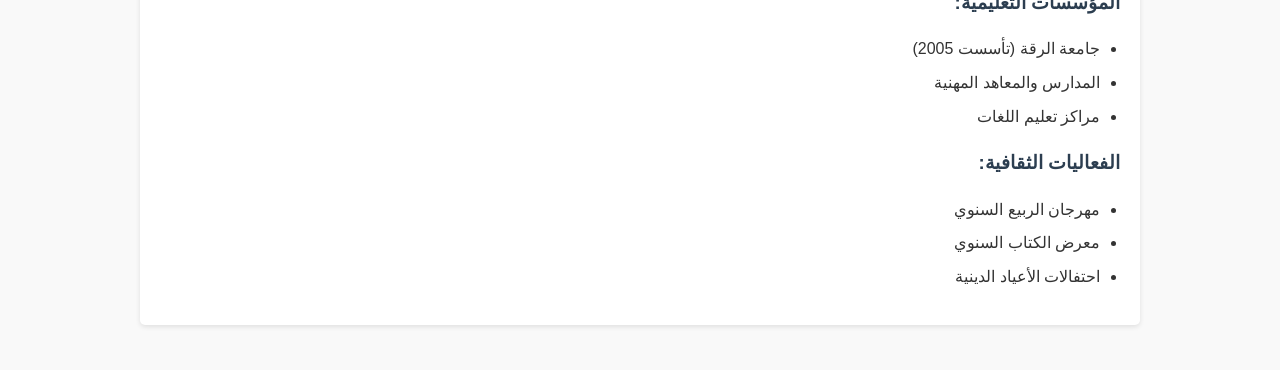
<file: Syria_Map-main/provinces/Raqqa.html>
<!DOCTYPE html>
<html lang="ar" dir="rtl">
<head>
    <meta charset="UTF-8">
    <meta name="viewport" content="width=device-width, initial-scale=1.0">
    <title>محافظة الرقة - درة الفرات السوري</title>
    <style>
        body {
            font-family: 'Arial', sans-serif;
            line-height: 1.6;
            color: #333;
            max-width: 1000px;
            margin: 0 auto;
            padding: 20px;
            background-color: #f9f9f9;
        }
        h1, h2, h3, h4 {
            color: #2c3e50;
        }
        .header {
            text-align: center;
            padding: 20px 0;
            border-bottom: 2px solid #16a085;
            margin-bottom: 30px;
        }
        .section {
            background-color: white;
            padding: 20px;
            margin-bottom: 25px;
            border-radius: 5px;
            box-shadow: 0 2px 5px rgba(0,0,0,0.1);
        }
        ul {
            padding-right: 20px;
        }
        li {
            margin-bottom: 8px;
        }
        .highlight {
            background-color: #f1c40f;
            padding: 2px 5px;
            border-radius: 3px;
        }
        .fact-box {
            background-color: #e8f8f5;
            padding: 15px;
            border-right: 4px solid #16a085;
            margin: 20px 0;
            border-radius: 0 5px 5px 0;
        }
        table {
            width: 100%;
            border-collapse: collapse;
            margin: 20px 0;
        }
        table, th, td {
            border: 1px solid #ddd;
        }
        th, td {
            padding: 12px;
            text-align: right;
        }
        th {
            background-color: #16a085;
            color: white;
        }
        tr:nth-child(even) {
            background-color: #f2f2f2;
        }
        .statistics {
            display: flex;
            justify-content: space-around;
            flex-wrap: wrap;
            margin: 20px 0;
        }
        .stat-box {
            background-color: white;
            padding: 15px;
            margin: 10px;
            border-radius: 5px;
            box-shadow: 0 2px 5px rgba(0,0,0,0.1);
            text-align: center;
            min-width: 150px;
        }
    </style>
</head>
<body>
    <div class="header">
        <h1>محافظة الرقة</h1>
        <p>درة الفرات السوري وقلب المنطقة الشرقية</p>
    </div>

    <div class="section">
        <h2>مقدمة عامة</h2>
        <p>تقع محافظة الرقة في شمال شرق سوريا على ضفاف نهر الفرات، وتعتبر من أهم المحافظات السورية من الناحية التاريخية والزراعية. كانت الرقة عاصمة للدولة العباسية في عهد الخليفة المنصور (772-776م) وتشتهر بآثارها التاريخية العريقة.</p>
        
        <div class="fact-box">
            <h3>حقائق سريعة:</h3>
            <ul>
                <li><strong>التأسيس:</strong> 772م كعاصمة عباسية</li>
                <li><strong>عدد السكان:</strong> حوالي 1.1 مليون نسمة (تقديرات 2023)</li>
                <li><strong>المساحة:</strong> 19,618 كم²</li>
                <li><strong>الارتفاع عن سطح البحر:</strong> 245 متر</li>
                <li><strong>اللقب:</strong> "عروس الفرات"</li>
            </ul>
        </div>
    </div>

    <div class="section">
        <h2>التاريخ والآثار</h2>
        <p>تعود جذور الرقة التاريخية إلى العصور القديمة حيث كانت تعرف باسم "كالينيكوس" في العصر الهلنستي. ازدهرت المدينة في العصر العباسي عندما جعلها الخليفة المنصور عاصمة ثانية للدولة العباسية.</p>
        
        <h3>أهم المعالم الأثرية:</h3>
        <ul>
            <li><strong>سور الرقة:</strong> بني في العصر العباسي بطول 5 كم</li>
            <li><strong>قصر البنات:</strong> من أروع القصور العباسية</li>
            <li><strong>المسجد العتيق:</strong> من أقدم المساجد في سوريا</li>
            <li><strong>قلعة الرقة:</strong> تعود للعصر الأيوبي</li>
            <li><strong>المتحف الوطني:</strong> يضم آثاراً من مختلف العصور</li>
            <li><strong>السوق القديم:</strong> سوق شرقي أصيل</li>
            <li><strong>قناطر الرقة:</strong> جسور تاريخية على الفرات</li>
        </ul>
        
        <h3>الفترات التاريخية الرئيسية:</h3>
        <table>
            <tr>
                <th>الفترة</th>
                <th>الممالك/الدول</th>
                <th>أهم الأحداث</th>
            </tr>
            <tr>
                <td>القرن 3 ق.م</td>
                <td>الدولة السلوقية</td>
                <td>تأسيس المدينة باسم كالينيكوس</td>
            </tr>
            <tr>
                <td>772-796م</td>
                <td>الدولة العباسية</td>
                <td>عاصمة للخلافة العباسية</td>
            </tr>
            <tr>
                <td>القرن 12</td>
                <td>الدولة الأيوبية</td>
                <td>بناء القلعة وتحصينات المدينة</td>
            </tr>
            <tr>
                <td>2014-2017</td>
                <td>تنظيم داعش</td>
                <td>عاصمة مزعومة للتنظيم</td>
            </tr>
        </table>
    </div>

    <div class="section">
        <h2>الجغرافيا والمناخ</h2>
        <p>تقع الرقة في شمال شرق سوريا على ضفاف نهر الفرات. تتمتع بموقع استراتيجي بين حلب ودير الزور والحسكة.</p>
        
        <h3>المناخ:</h3>
        <p>مناخها صحراوي قاري مع صيف حار جداً وشتاء بارد. متوسط درجة الحرارة في الصيف 40°م وفي الشتاء 8°م.</p>
        
        <h3>المعالم الجغرافية:</h3>
        <ul>
            <li><strong>نهر الفرات:</strong> شريان الحياة في المحافظة</li>
            <li><strong>سد الفرات:</strong> أحد أكبر السدود في سوريا</li>
            <li><strong>البادية السورية:</strong> في الجزء الشرقي</li>
            <li><strong>بحيرة الأسد:</strong> بحيرة صناعية كبيرة</li>
        </ul>
        
        <div class="statistics">
            <div class="stat-box">
                <h3>متوسط درجة الحرارة الصيف</h3>
                <p>40°م</p>
            </div>
            <div class="stat-box">
                <h3>متوسط درجة الحرارة الشتاء</h3>
                <p>8°م</p>
            </div>
            <div class="stat-box">
                <h3>متوسط الأمطار السنوي</h3>
                <p>150 ملم</p>
            </div>
        </div>
    </div>

    <div class="section">
        <h2>الاقتصاد والزراعة</h2>
        <p>تعتبر الرقة <span class="highlight">سلة غذاء سوريا</span> وأهم منطقة زراعية على الفرات.</p>
        
        <h3>المحاصيل الرئيسية:</h3>
        <ul>
            <li><strong>القمح:</strong> تنتج كميات كبيرة منه</li>
            <li><strong>القطن:</strong> من أجود أنواع القطن السوري</li>
            <li><strong>الشعير:</strong> محصول شتوي مهم</li>
            <li><strong>الخضروات:</strong> خاصة البندورة والخيار</li>
            <li><strong>الذرة:</strong> في المناطق المروية</li>
        </ul>
        
        <h3>الثروة الحيوانية:</h3>
        <ul>
            <li>تربية الأغنام (سلالة العواس المشهورة)</li>
            <li>تربية الجمال في المناطق الشرقية</li>
            <li>منتجات الألبان</li>
        </ul>
        
        <h3>الصناعة:</h3>
        <ul>
            <li>صناعة الزيوت النباتية</li>
            <li>معاصر القطن</li>
            <li>صناعة الأعلاف</li>
            <li>الصناعات الغذائية</li>
        </ul>
    </div>

    <div class="section">
        <h2>التقسيمات الإدارية</h2>
        <p>تنقسم محافظة الرقة إلى 3 مناطق إدارية:</p>
        <table>
            <tr>
                <th>المنطقة</th>
                <th>المساحة (كم²)</th>
                <th>عدد السكان</th>
                <th>أهم المدن والنواحي</th>
            </tr>
            <tr>
                <td>الرقة</td>
                <td>8,000</td>
                <td>700,000</td>
                <td>مركز المحافظة، الكرامة، المنصورة</td>
            </tr>
            <tr>
                <td>الثورة</td>
                <td>6,000</td>
                <td>250,000</td>
                <td>مدينة الثورة، مسكنة، الجلاء</td>
            </tr>
            <tr>
                <td>تلبيسة</td>
                <td>5,618</td>
                <td>150,000</td>
                <td>تلبيسة، الصفا، الخاتونية</td>
            </tr>
        </table>
    </div>

    <div class="section">
        <h2>الثقافة والمجتمع</h2>
        <p>تتميز الرقة بتنوع ثقافي واجتماعي فريد:</p>
        
        <h3>التركيبة السكانية:</h3>
        <ul>
            <li>أغلبية عربية مع وجود أكراد</li>
            <li>مجتمع قبلي زراعي</li>
            <li>لهجة محلية مميزة</li>
        </ul>
        
        <h3>المطبخ الرقاوي:</h3>
        <p>يتميز المطبخ المحلي بأطباق فريدة:</p>
        <ul>
            <li><strong>الكبب المشوي:</strong> على الطريقة الرقاوية</li>
            <li><strong>المحاشي:</strong> بأنواعها المختلفة</li>
            <li><strong>السمك المسكوف:</strong> من أسماك الفرات</li>
            <li><strong>المجدرة:</strong> طبق العدس الشعبي</li>
        </ul>
        
        <h3>الفنون والآداب:</h3>
        <ul>
            <li>الموسيقى الشعبية</li>
            <li>الشعر النبطي</li>
            <li>الحكايات الشعبية</li>
        </ul>
    </div>

    <div class="section">
        <h2>السياحة</h2>
        <p>تمتلك الرقة مقومات سياحية متنوعة:</p>
        
        <h3>معالم سياحية:</h3>
        <ul>
            <li><strong>السياحة الأثرية:</strong> لزيارة المواقع العباسية</li>
            <li><strong>سياحة النهر:</strong> رحلات على نهر الفرات</li>
            <li><strong>السياحة الدينية:</strong> للمساجد التاريخية</li>
            <li><strong>السياحة البيئية:</strong> حول بحيرة الأسد</li>
        </ul>
        
        <h3>أفضل أوقات الزيارة:</h3>
        <ul>
            <li>فصل الربيع (آذار/مارس - أيار/مايو)</li>
            <li>فصل الخريف (أيلول/سبتمبر - تشرين الثاني/نوفمبر)</li>
        </ul>
    </div>

    <div class="section">
        <h2>التعليم والثقافة</h2>
        <p>تحظى الرقة باهتمام متزايد بالتعليم والثقافة:</p>
        
        <h3>المؤسسات التعليمية:</h3>
        <ul>
            <li>جامعة الرقة (تأسست 2005)</li>
            <li>المدارس والمعاهد المهنية</li>
            <li>مراكز تعليم اللغات</li>
        </ul>
        
        <h3>الفعاليات الثقافية:</h3>
        <ul>
            <li>مهرجان الربيع السنوي</li>
            <li>معرض الكتاب السنوي</li>
            <li>احتفالات الأعياد الدينية</li>
        </ul>
    </div>
</body>
</html>
</file>
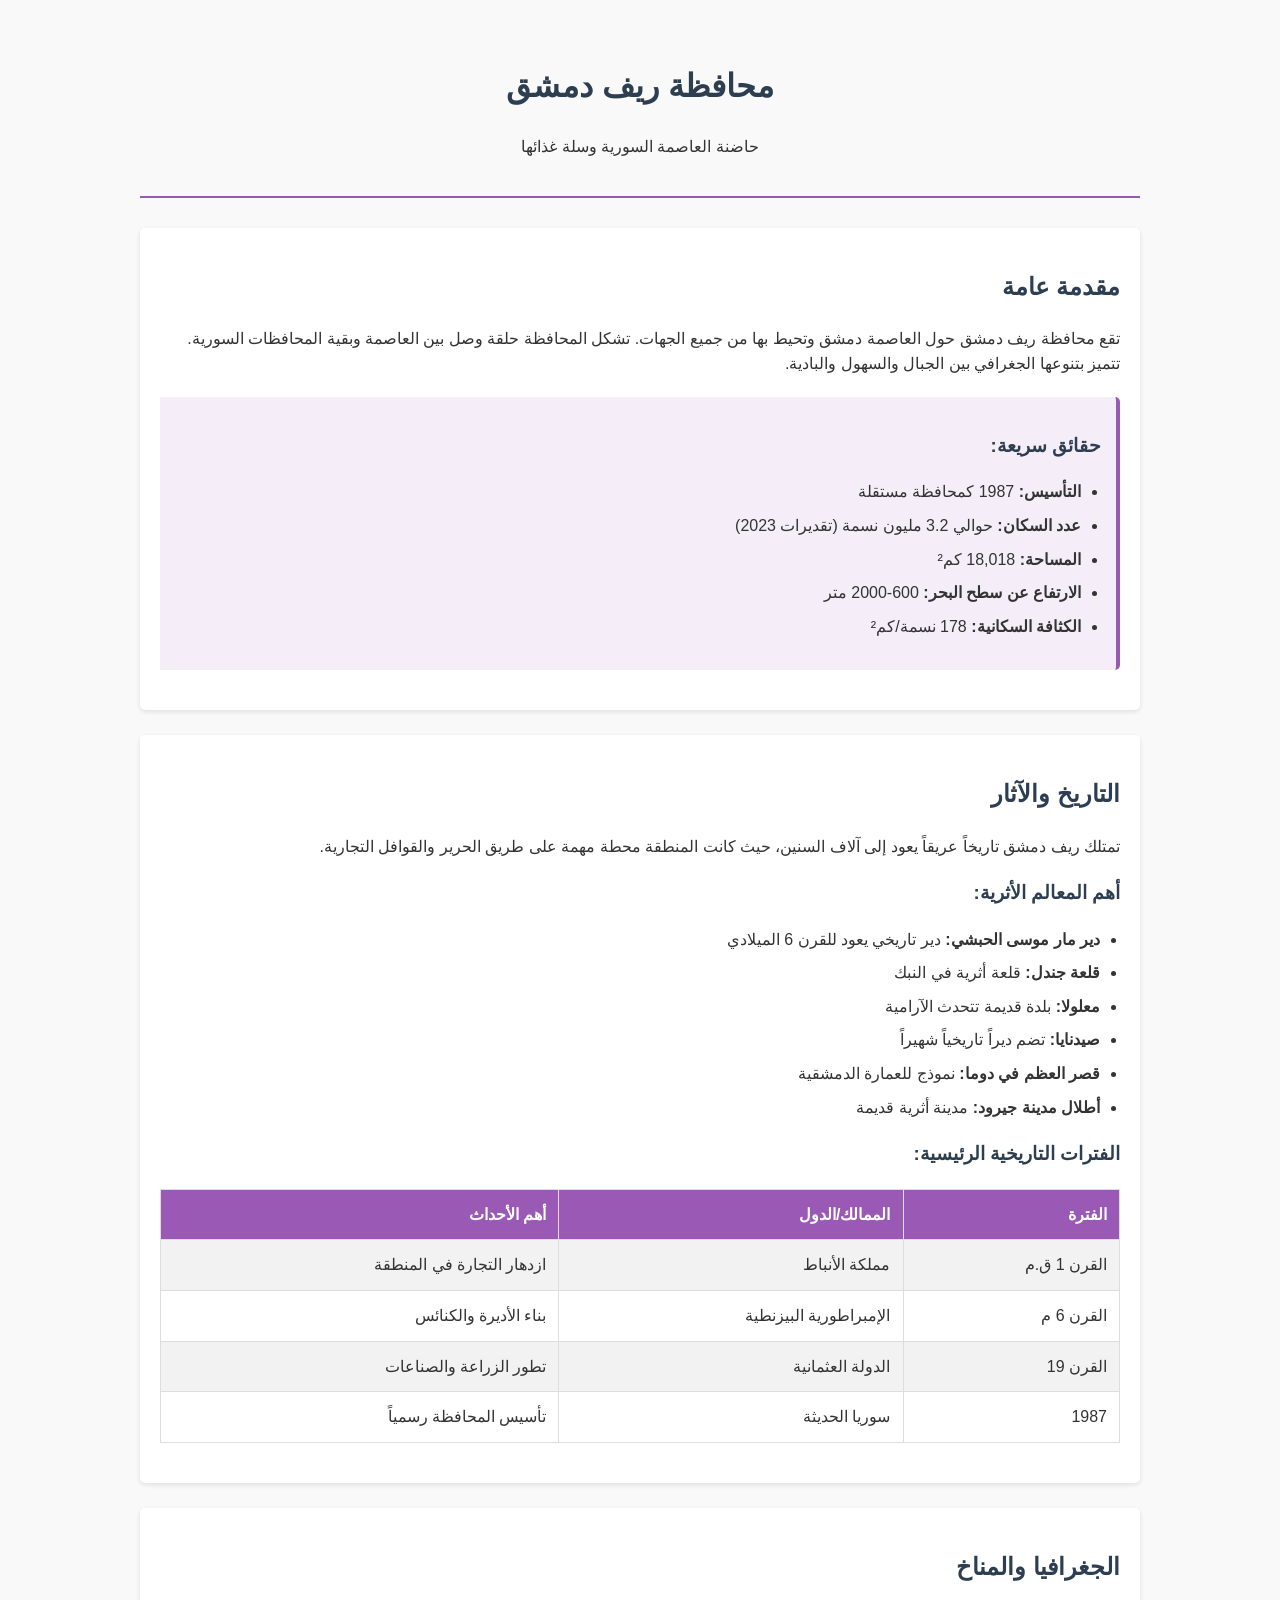
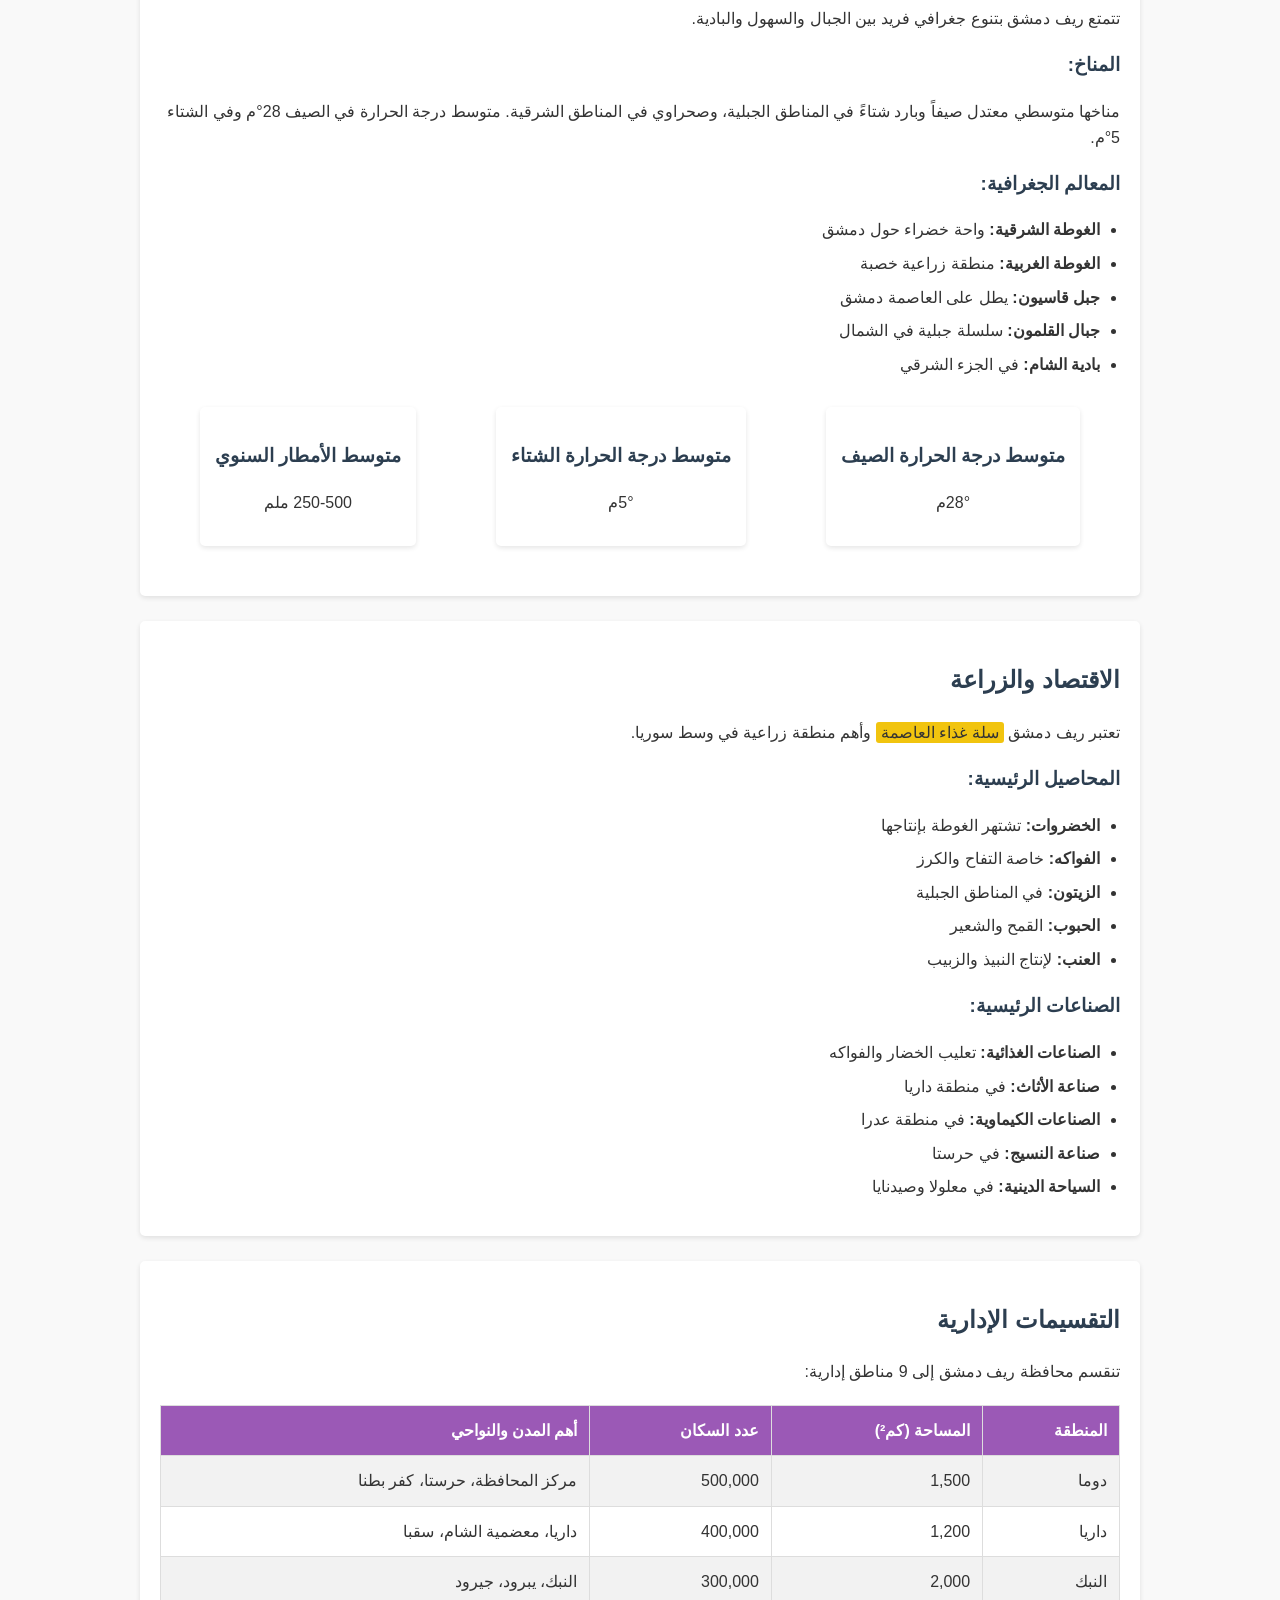
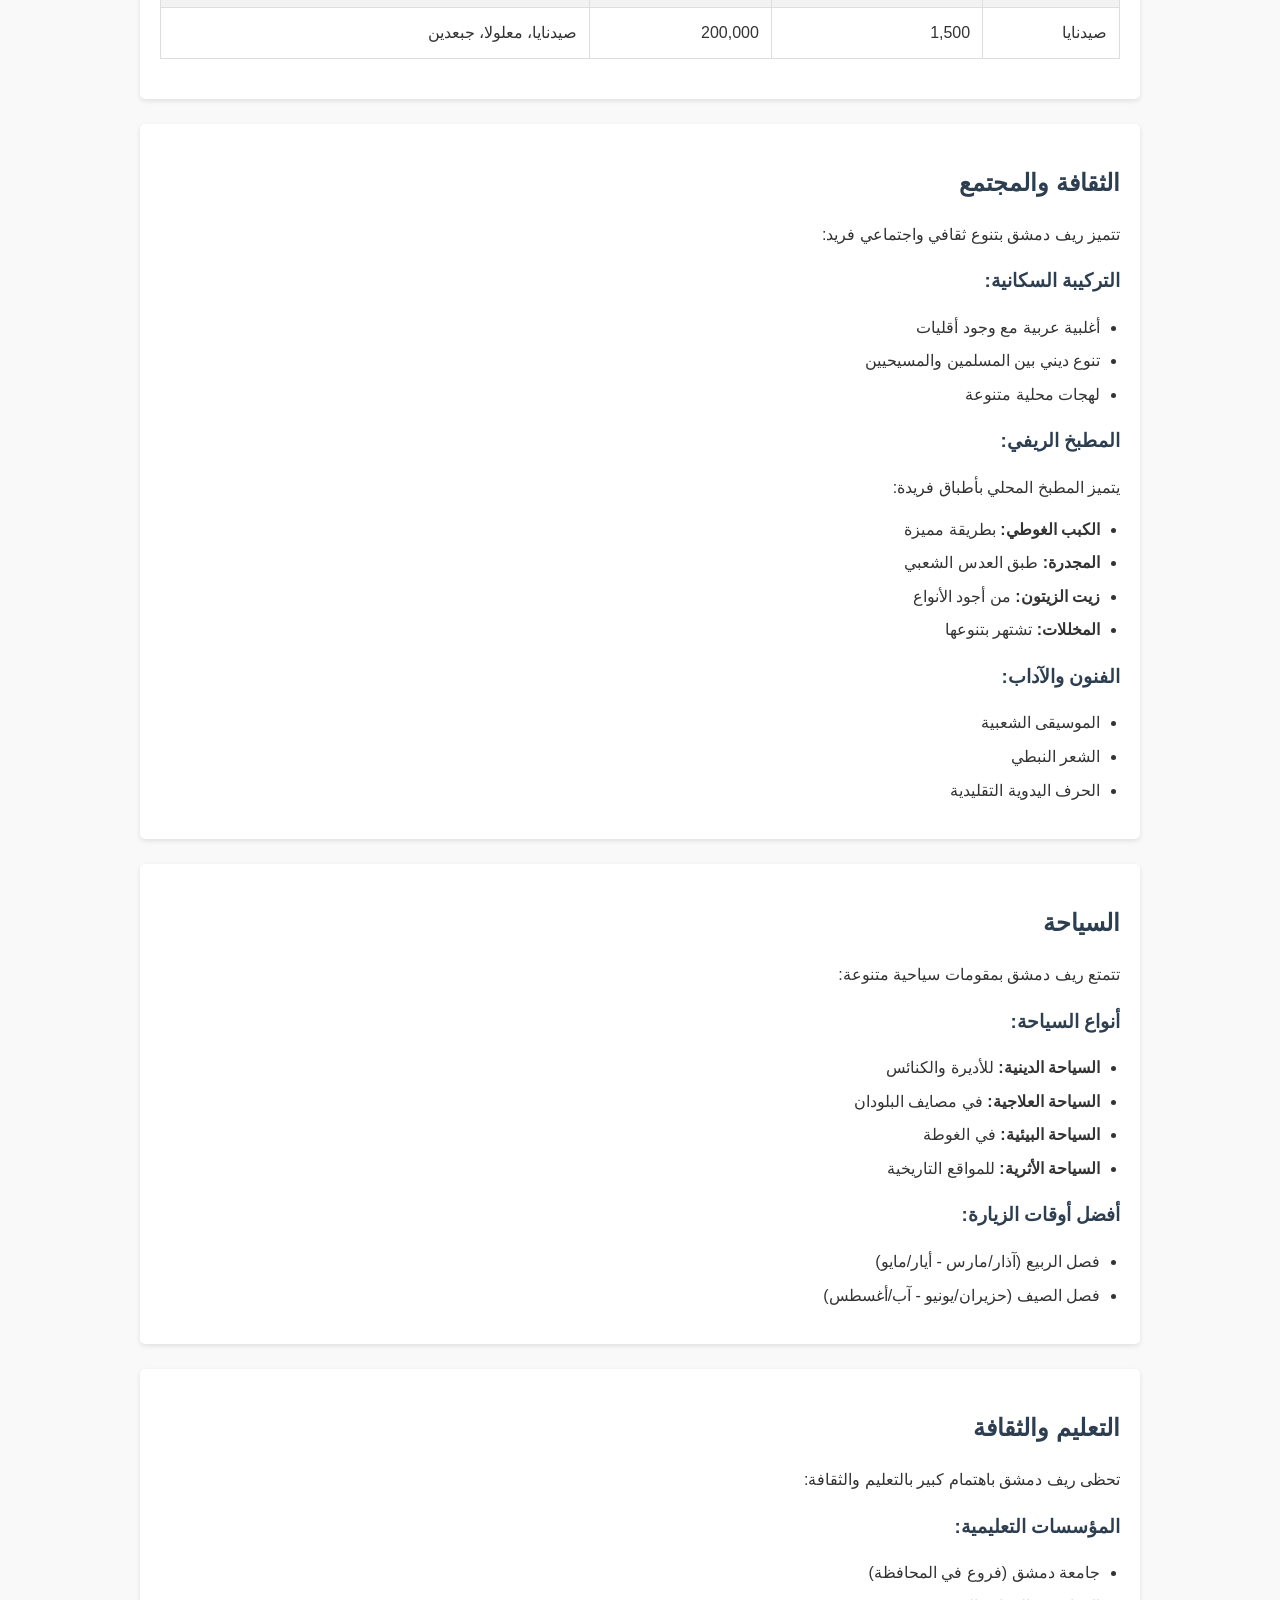
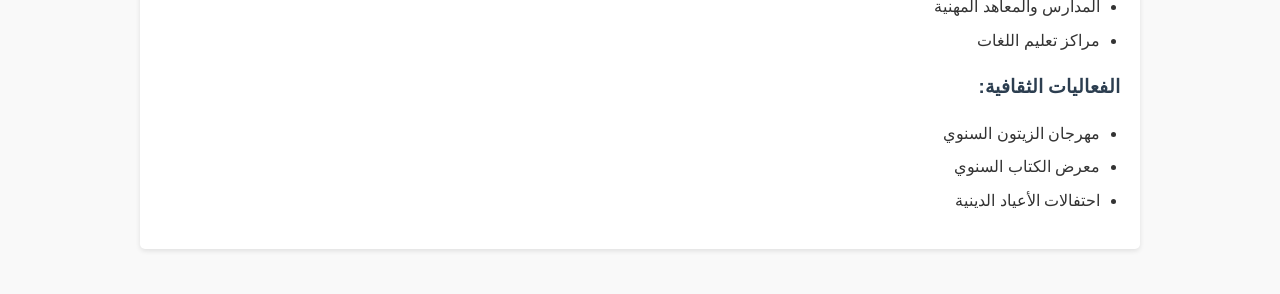
<file: Syria_Map-main/provinces/RifDimashq.html>
<!DOCTYPE html>
<html lang="ar" dir="rtl">
<head>
    <meta charset="UTF-8">
    <meta name="viewport" content="width=device-width, initial-scale=1.0">
    <title>محافظة ريف دمشق - حاضنة العاصمة السورية</title>
    <style>
        body {
            font-family: 'Arial', sans-serif;
            line-height: 1.6;
            color: #333;
            max-width: 1000px;
            margin: 0 auto;
            padding: 20px;
            background-color: #f9f9f9;
        }
        h1, h2, h3, h4 {
            color: #2c3e50;
        }
        .header {
            text-align: center;
            padding: 20px 0;
            border-bottom: 2px solid #9b59b6;
            margin-bottom: 30px;
        }
        .section {
            background-color: white;
            padding: 20px;
            margin-bottom: 25px;
            border-radius: 5px;
            box-shadow: 0 2px 5px rgba(0,0,0,0.1);
        }
        ul {
            padding-right: 20px;
        }
        li {
            margin-bottom: 8px;
        }
        .highlight {
            background-color: #f1c40f;
            padding: 2px 5px;
            border-radius: 3px;
        }
        .fact-box {
            background-color: #f5eef8;
            padding: 15px;
            border-right: 4px solid #9b59b6;
            margin: 20px 0;
            border-radius: 0 5px 5px 0;
        }
        table {
            width: 100%;
            border-collapse: collapse;
            margin: 20px 0;
        }
        table, th, td {
            border: 1px solid #ddd;
        }
        th, td {
            padding: 12px;
            text-align: right;
        }
        th {
            background-color: #9b59b6;
            color: white;
        }
        tr:nth-child(even) {
            background-color: #f2f2f2;
        }
        .statistics {
            display: flex;
            justify-content: space-around;
            flex-wrap: wrap;
            margin: 20px 0;
        }
        .stat-box {
            background-color: white;
            padding: 15px;
            margin: 10px;
            border-radius: 5px;
            box-shadow: 0 2px 5px rgba(0,0,0,0.1);
            text-align: center;
            min-width: 150px;
        }
    </style>
</head>
<body>
    <div class="header">
        <h1>محافظة ريف دمشق</h1>
        <p>حاضنة العاصمة السورية وسلة غذائها</p>
    </div>

    <div class="section">
        <h2>مقدمة عامة</h2>
        <p>تقع محافظة ريف دمشق حول العاصمة دمشق وتحيط بها من جميع الجهات. تشكل المحافظة حلقة وصل بين العاصمة وبقية المحافظات السورية. تتميز بتنوعها الجغرافي بين الجبال والسهول والبادية.</p>
        
        <div class="fact-box">
            <h3>حقائق سريعة:</h3>
            <ul>
                <li><strong>التأسيس:</strong> 1987 كمحافظة مستقلة</li>
                <li><strong>عدد السكان:</strong> حوالي 3.2 مليون نسمة (تقديرات 2023)</li>
                <li><strong>المساحة:</strong> 18,018 كم²</li>
                <li><strong>الارتفاع عن سطح البحر:</strong> 600-2000 متر</li>
                <li><strong>الكثافة السكانية:</strong> 178 نسمة/كم²</li>
            </ul>
        </div>
    </div>

    <div class="section">
        <h2>التاريخ والآثار</h2>
        <p>تمتلك ريف دمشق تاريخاً عريقاً يعود إلى آلاف السنين، حيث كانت المنطقة محطة مهمة على طريق الحرير والقوافل التجارية.</p>
        
        <h3>أهم المعالم الأثرية:</h3>
        <ul>
            <li><strong>دير مار موسى الحبشي:</strong> دير تاريخي يعود للقرن 6 الميلادي</li>
            <li><strong>قلعة جندل:</strong> قلعة أثرية في النبك</li>
            <li><strong>معلولا:</strong> بلدة قديمة تتحدث الآرامية</li>
            <li><strong>صيدنايا:</strong> تضم ديراً تاريخياً شهيراً</li>
            <li><strong>قصر العظم في دوما:</strong> نموذج للعمارة الدمشقية</li>
            <li><strong>أطلال مدينة جيرود:</strong> مدينة أثرية قديمة</li>
        </ul>
        
        <h3>الفترات التاريخية الرئيسية:</h3>
        <table>
            <tr>
                <th>الفترة</th>
                <th>الممالك/الدول</th>
                <th>أهم الأحداث</th>
            </tr>
            <tr>
                <td>القرن 1 ق.م</td>
                <td>مملكة الأنباط</td>
                <td>ازدهار التجارة في المنطقة</td>
            </tr>
            <tr>
                <td>القرن 6 م</td>
                <td>الإمبراطورية البيزنطية</td>
                <td>بناء الأديرة والكنائس</td>
            </tr>
            <tr>
                <td>القرن 19</td>
                <td>الدولة العثمانية</td>
                <td>تطور الزراعة والصناعات</td>
            </tr>
            <tr>
                <td>1987</td>
                <td>سوريا الحديثة</td>
                <td>تأسيس المحافظة رسمياً</td>
            </tr>
        </table>
    </div>

    <div class="section">
        <h2>الجغرافيا والمناخ</h2>
        <p>تتمتع ريف دمشق بتنوع جغرافي فريد بين الجبال والسهول والبادية.</p>
        
        <h3>المناخ:</h3>
        <p>مناخها متوسطي معتدل صيفاً وبارد شتاءً في المناطق الجبلية، وصحراوي في المناطق الشرقية. متوسط درجة الحرارة في الصيف 28°م وفي الشتاء 5°م.</p>
        
        <h3>المعالم الجغرافية:</h3>
        <ul>
            <li><strong>الغوطة الشرقية:</strong> واحة خضراء حول دمشق</li>
            <li><strong>الغوطة الغربية:</strong> منطقة زراعية خصبة</li>
            <li><strong>جبل قاسيون:</strong> يطل على العاصمة دمشق</li>
            <li><strong>جبال القلمون:</strong> سلسلة جبلية في الشمال</li>
            <li><strong>بادية الشام:</strong> في الجزء الشرقي</li>
        </ul>
        
        <div class="statistics">
            <div class="stat-box">
                <h3>متوسط درجة الحرارة الصيف</h3>
                <p>28°م</p>
            </div>
            <div class="stat-box">
                <h3>متوسط درجة الحرارة الشتاء</h3>
                <p>5°م</p>
            </div>
            <div class="stat-box">
                <h3>متوسط الأمطار السنوي</h3>
                <p>250-500 ملم</p>
            </div>
        </div>
    </div>

    <div class="section">
        <h2>الاقتصاد والزراعة</h2>
        <p>تعتبر ريف دمشق <span class="highlight">سلة غذاء العاصمة</span> وأهم منطقة زراعية في وسط سوريا.</p>
        
        <h3>المحاصيل الرئيسية:</h3>
        <ul>
            <li><strong>الخضروات:</strong> تشتهر الغوطة بإنتاجها</li>
            <li><strong>الفواكه:</strong> خاصة التفاح والكرز</li>
            <li><strong>الزيتون:</strong> في المناطق الجبلية</li>
            <li><strong>الحبوب:</strong> القمح والشعير</li>
            <li><strong>العنب:</strong> لإنتاج النبيذ والزبيب</li>
        </ul>
        
        <h3>الصناعات الرئيسية:</h3>
        <ul>
            <li><strong>الصناعات الغذائية:</strong> تعليب الخضار والفواكه</li>
            <li><strong>صناعة الأثاث:</strong> في منطقة داريا</li>
            <li><strong>الصناعات الكيماوية:</strong> في منطقة عدرا</li>
            <li><strong>صناعة النسيج:</strong> في حرستا</li>
            <li><strong>السياحة الدينية:</strong> في معلولا وصيدنايا</li>
        </ul>
    </div>

    <div class="section">
        <h2>التقسيمات الإدارية</h2>
        <p>تنقسم محافظة ريف دمشق إلى 9 مناطق إدارية:</p>
        <table>
            <tr>
                <th>المنطقة</th>
                <th>المساحة (كم²)</th>
                <th>عدد السكان</th>
                <th>أهم المدن والنواحي</th>
            </tr>
            <tr>
                <td>دوما</td>
                <td>1,500</td>
                <td>500,000</td>
                <td>مركز المحافظة، حرستا، كفر بطنا</td>
            </tr>
            <tr>
                <td>داريا</td>
                <td>1,200</td>
                <td>400,000</td>
                <td>داريا، معضمية الشام، سقبا</td>
            </tr>
            <tr>
                <td>النبك</td>
                <td>2,000</td>
                <td>300,000</td>
                <td>النبك، يبرود، جيرود</td>
            </tr>
            <tr>
                <td>صيدنايا</td>
                <td>1,500</td>
                <td>200,000</td>
                <td>صيدنايا، معلولا، جبعدين</td>
            </tr>
        </table>
    </div>

    <div class="section">
        <h2>الثقافة والمجتمع</h2>
        <p>تتميز ريف دمشق بتنوع ثقافي واجتماعي فريد:</p>
        
        <h3>التركيبة السكانية:</h3>
        <ul>
            <li>أغلبية عربية مع وجود أقليات</li>
            <li>تنوع ديني بين المسلمين والمسيحيين</li>
            <li>لهجات محلية متنوعة</li>
        </ul>
        
        <h3>المطبخ الريفي:</h3>
        <p>يتميز المطبخ المحلي بأطباق فريدة:</p>
        <ul>
            <li><strong>الكبب الغوطي:</strong> بطريقة مميزة</li>
            <li><strong>المجدرة:</strong> طبق العدس الشعبي</li>
            <li><strong>زيت الزيتون:</strong> من أجود الأنواع</li>
            <li><strong>المخللات:</strong> تشتهر بتنوعها</li>
        </ul>
        
        <h3>الفنون والآداب:</h3>
        <ul>
            <li>الموسيقى الشعبية</li>
            <li>الشعر النبطي</li>
            <li>الحرف اليدوية التقليدية</li>
        </ul>
    </div>

    <div class="section">
        <h2>السياحة</h2>
        <p>تتمتع ريف دمشق بمقومات سياحية متنوعة:</p>
        
        <h3>أنواع السياحة:</h3>
        <ul>
            <li><strong>السياحة الدينية:</strong> للأديرة والكنائس</li>
            <li><strong>السياحة العلاجية:</strong> في مصايف البلودان</li>
            <li><strong>السياحة البيئية:</strong> في الغوطة</li>
            <li><strong>السياحة الأثرية:</strong> للمواقع التاريخية</li>
        </ul>
        
        <h3>أفضل أوقات الزيارة:</h3>
        <ul>
            <li>فصل الربيع (آذار/مارس - أيار/مايو)</li>
            <li>فصل الصيف (حزيران/يونيو - آب/أغسطس)</li>
        </ul>
    </div>

    <div class="section">
        <h2>التعليم والثقافة</h2>
        <p>تحظى ريف دمشق باهتمام كبير بالتعليم والثقافة:</p>
        
        <h3>المؤسسات التعليمية:</h3>
        <ul>
            <li>جامعة دمشق (فروع في المحافظة)</li>
            <li>المدارس والمعاهد المهنية</li>
            <li>مراكز تعليم اللغات</li>
        </ul>
        
        <h3>الفعاليات الثقافية:</h3>
        <ul>
            <li>مهرجان الزيتون السنوي</li>
            <li>معرض الكتاب السنوي</li>
            <li>احتفالات الأعياد الدينية</li>
        </ul>
    </div>
</body>
</html>
</file>
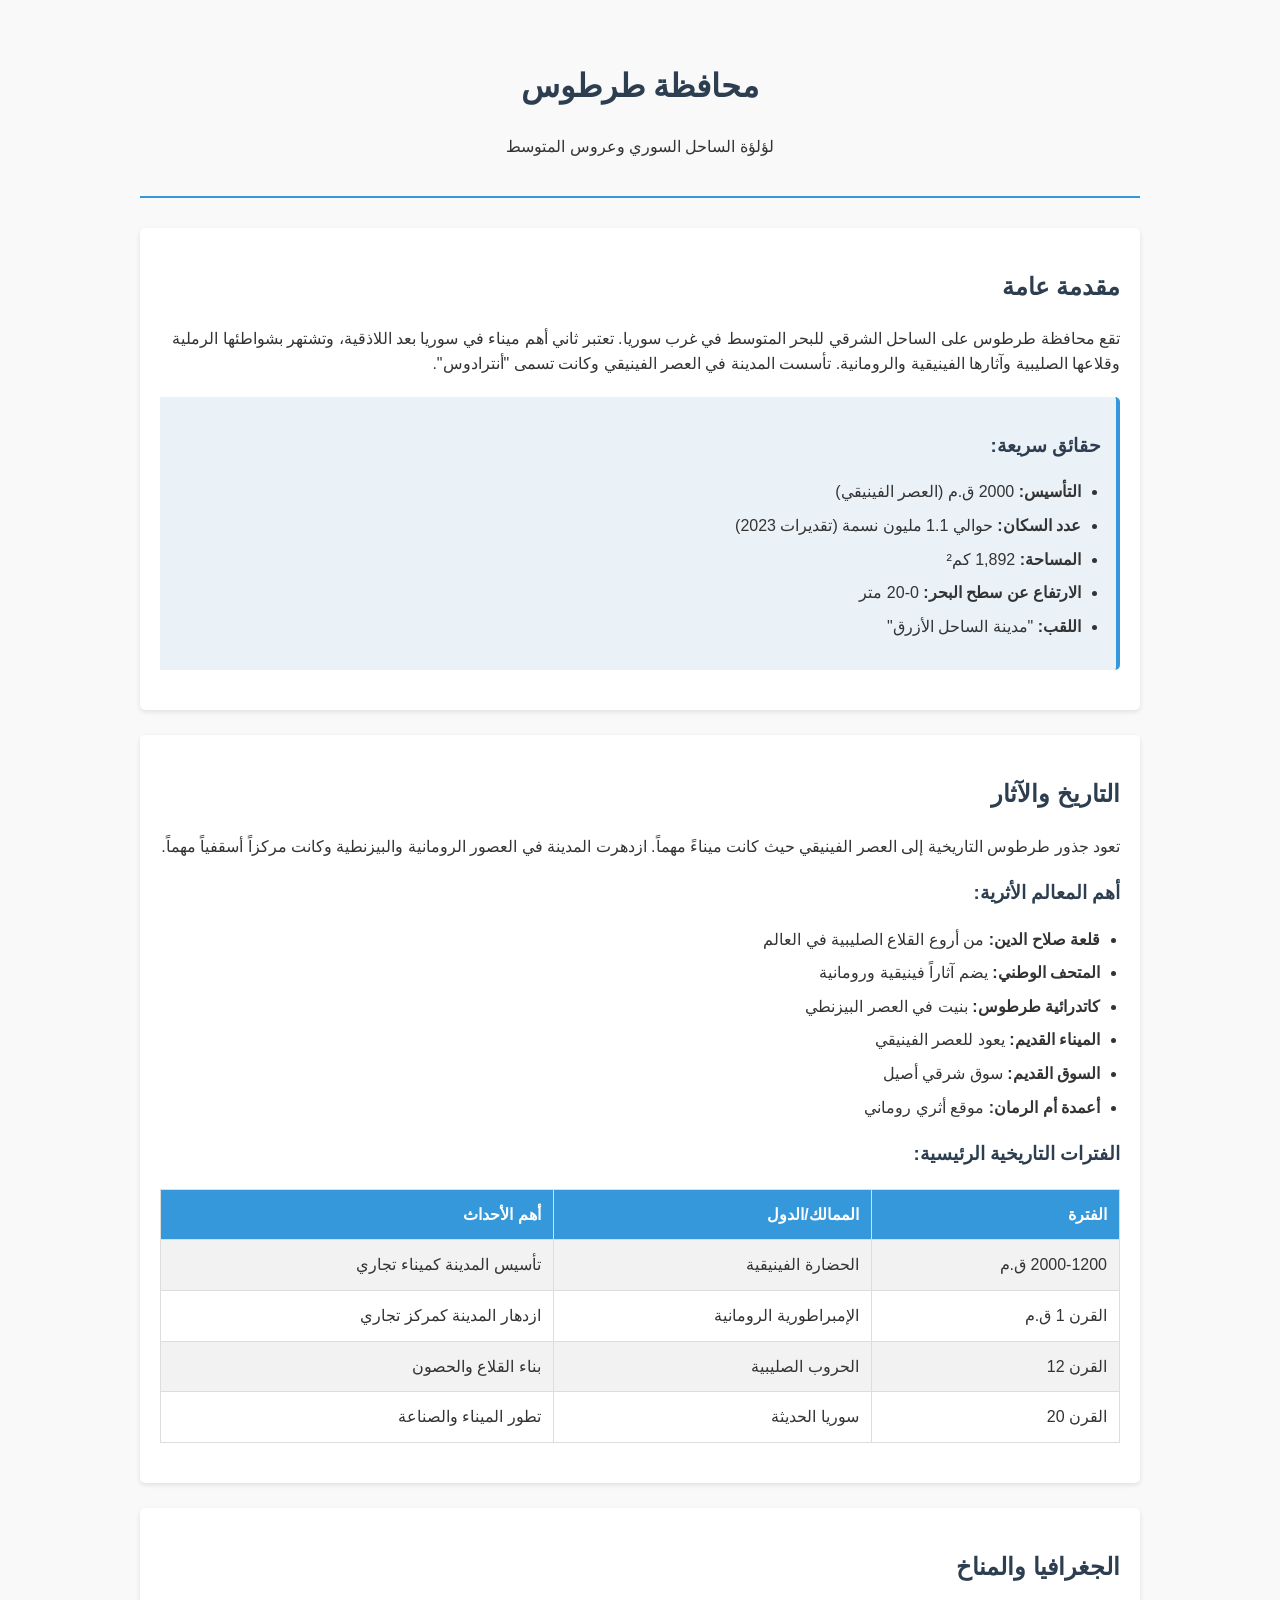
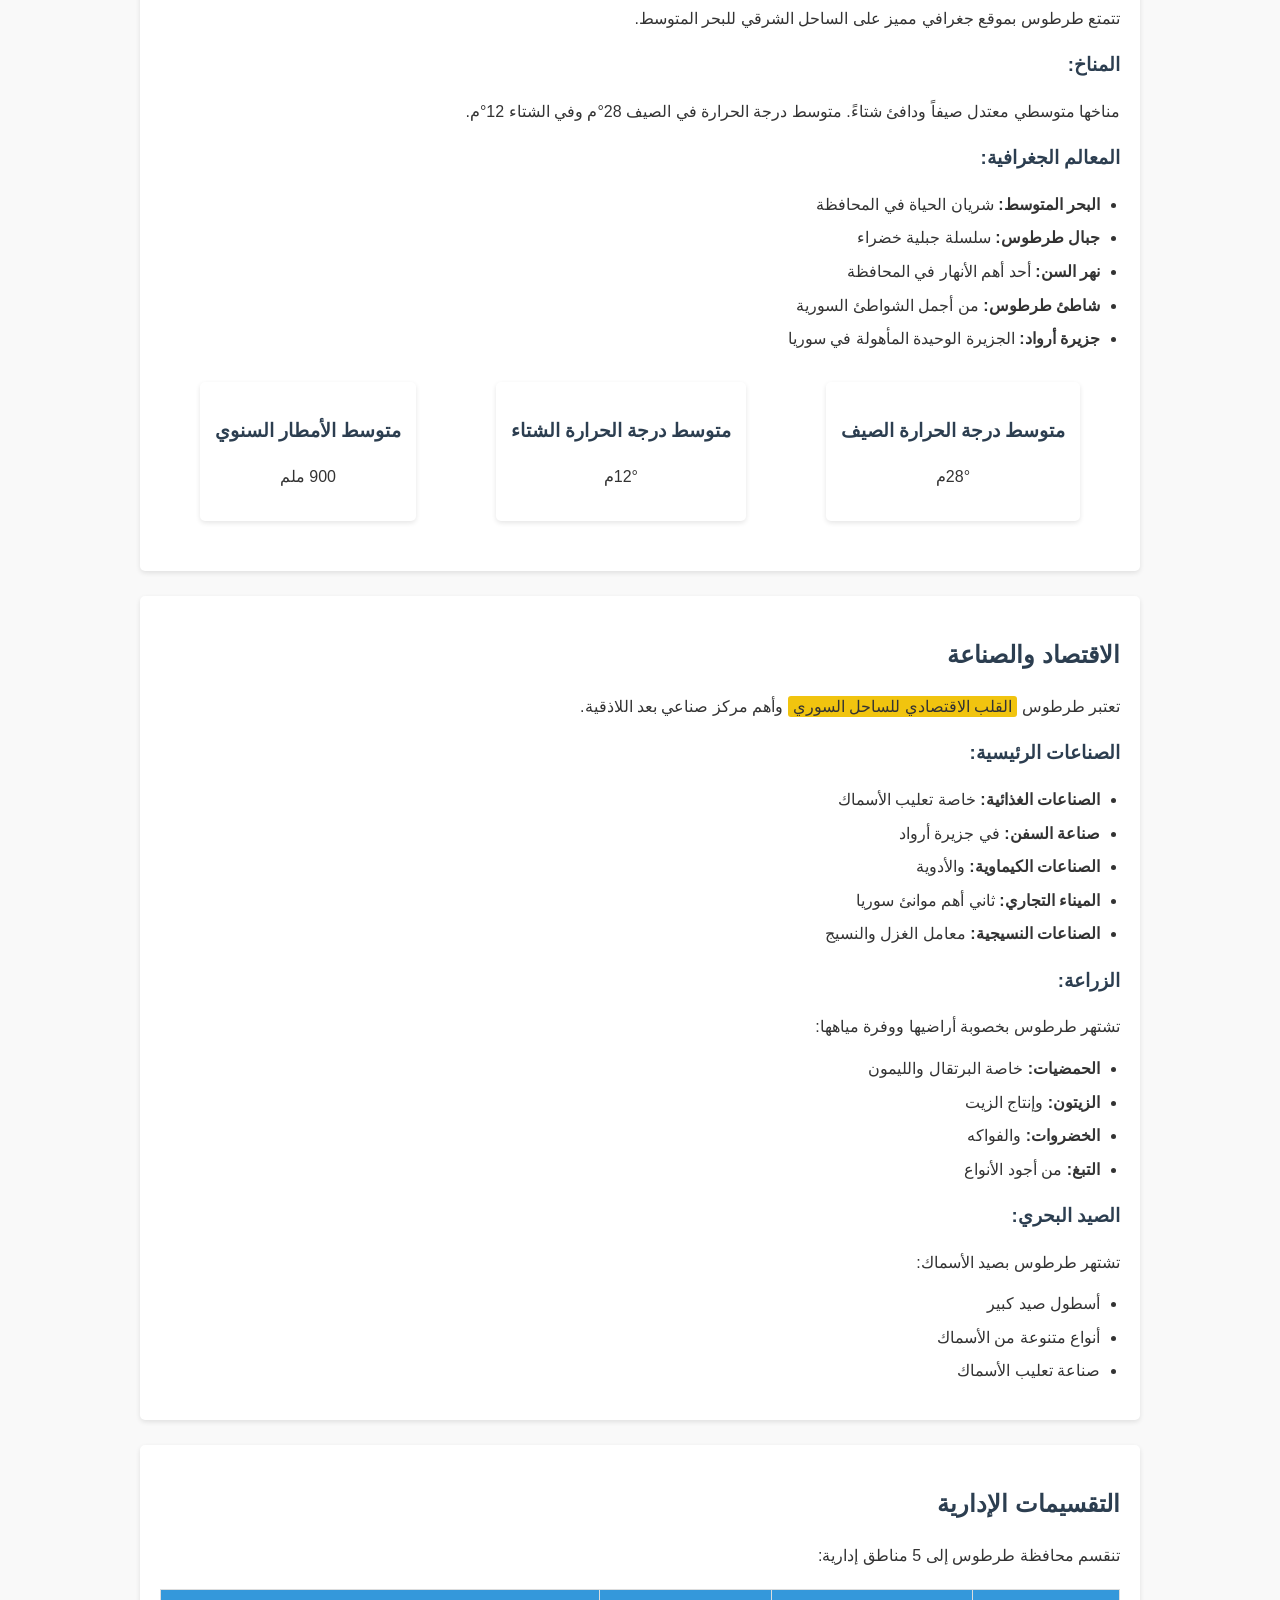
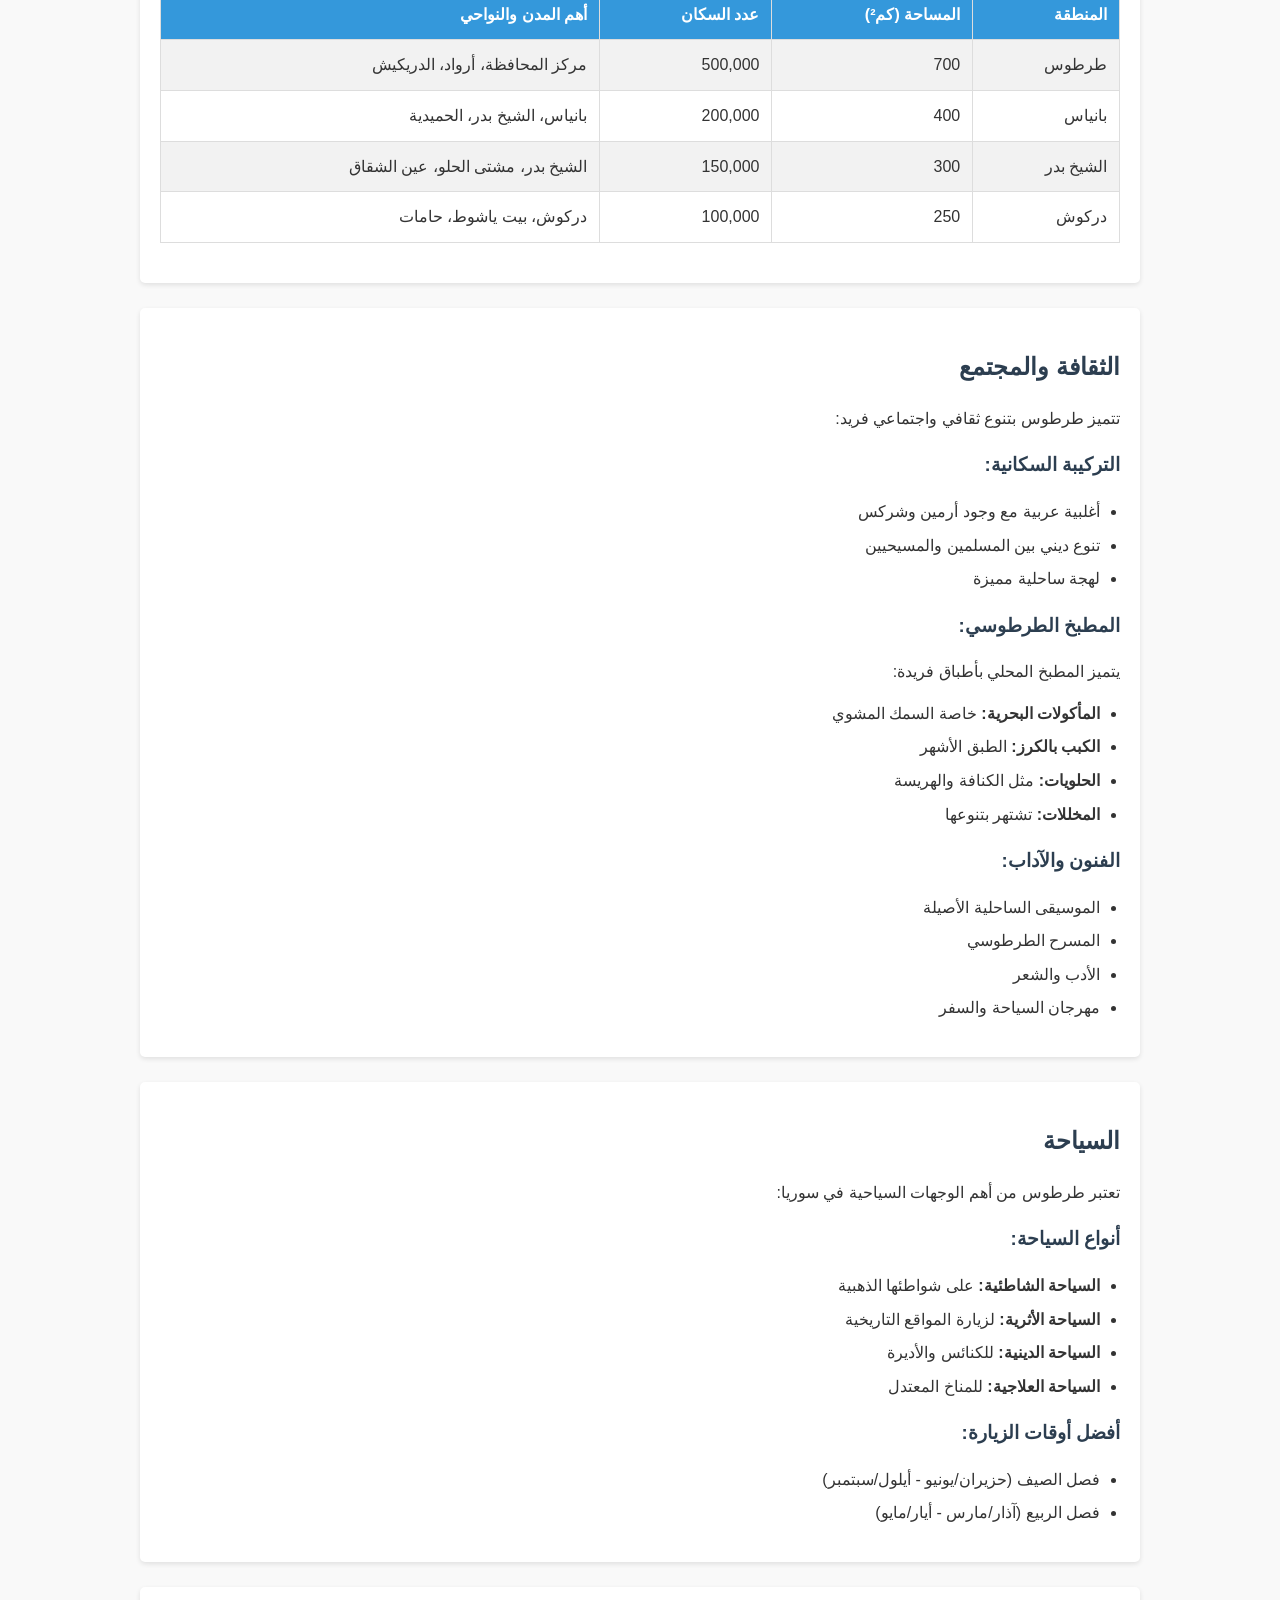
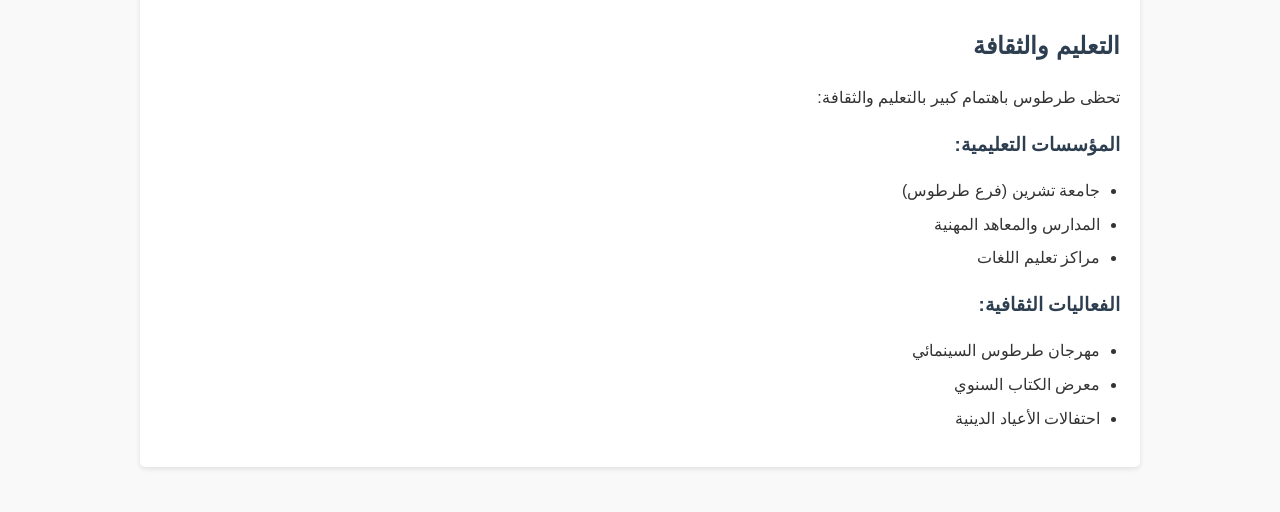
<file: Syria_Map-main/provinces/Tartus.html>
<!DOCTYPE html>
<html lang="ar" dir="rtl">
<head>
    <meta charset="UTF-8">
    <meta name="viewport" content="width=device-width, initial-scale=1.0">
    <title>محافظة طرطوس - لؤلؤة الساحل السوري</title>
    <style>
        body {
            font-family: 'Arial', sans-serif;
            line-height: 1.6;
            color: #333;
            max-width: 1000px;
            margin: 0 auto;
            padding: 20px;
            background-color: #f9f9f9;
        }
        h1, h2, h3, h4 {
            color: #2c3e50;
        }
        .header {
            text-align: center;
            padding: 20px 0;
            border-bottom: 2px solid #3498db;
            margin-bottom: 30px;
        }
        .section {
            background-color: white;
            padding: 20px;
            margin-bottom: 25px;
            border-radius: 5px;
            box-shadow: 0 2px 5px rgba(0,0,0,0.1);
        }
        ul {
            padding-right: 20px;
        }
        li {
            margin-bottom: 8px;
        }
        .highlight {
            background-color: #f1c40f;
            padding: 2px 5px;
            border-radius: 3px;
        }
        .fact-box {
            background-color: #eaf2f8;
            padding: 15px;
            border-right: 4px solid #3498db;
            margin: 20px 0;
            border-radius: 0 5px 5px 0;
        }
        table {
            width: 100%;
            border-collapse: collapse;
            margin: 20px 0;
        }
        table, th, td {
            border: 1px solid #ddd;
        }
        th, td {
            padding: 12px;
            text-align: right;
        }
        th {
            background-color: #3498db;
            color: white;
        }
        tr:nth-child(even) {
            background-color: #f2f2f2;
        }
        .statistics {
            display: flex;
            justify-content: space-around;
            flex-wrap: wrap;
            margin: 20px 0;
        }
        .stat-box {
            background-color: white;
            padding: 15px;
            margin: 10px;
            border-radius: 5px;
            box-shadow: 0 2px 5px rgba(0,0,0,0.1);
            text-align: center;
            min-width: 150px;
        }
    </style>
</head>
<body>
    <div class="header">
        <h1>محافظة طرطوس</h1>
        <p>لؤلؤة الساحل السوري وعروس المتوسط</p>
    </div>

    <div class="section">
        <h2>مقدمة عامة</h2>
        <p>تقع محافظة طرطوس على الساحل الشرقي للبحر المتوسط في غرب سوريا. تعتبر ثاني أهم ميناء في سوريا بعد اللاذقية، وتشتهر بشواطئها الرملية وقلاعها الصليبية وآثارها الفينيقية والرومانية. تأسست المدينة في العصر الفينيقي وكانت تسمى "أنترادوس".</p>
        
        <div class="fact-box">
            <h3>حقائق سريعة:</h3>
            <ul>
                <li><strong>التأسيس:</strong> 2000 ق.م (العصر الفينيقي)</li>
                <li><strong>عدد السكان:</strong> حوالي 1.1 مليون نسمة (تقديرات 2023)</li>
                <li><strong>المساحة:</strong> 1,892 كم²</li>
                <li><strong>الارتفاع عن سطح البحر:</strong> 0-20 متر</li>
                <li><strong>اللقب:</strong> "مدينة الساحل الأزرق"</li>
            </ul>
        </div>
    </div>

    <div class="section">
        <h2>التاريخ والآثار</h2>
        <p>تعود جذور طرطوس التاريخية إلى العصر الفينيقي حيث كانت ميناءً مهماً. ازدهرت المدينة في العصور الرومانية والبيزنطية وكانت مركزاً أسقفياً مهماً.</p>
        
        <h3>أهم المعالم الأثرية:</h3>
        <ul>
            <li><strong>قلعة صلاح الدين:</strong> من أروع القلاع الصليبية في العالم</li>
            <li><strong>المتحف الوطني:</strong> يضم آثاراً فينيقية ورومانية</li>
            <li><strong>كاتدرائية طرطوس:</strong> بنيت في العصر البيزنطي</li>
            <li><strong>الميناء القديم:</strong> يعود للعصر الفينيقي</li>
            <li><strong>السوق القديم:</strong> سوق شرقي أصيل</li>
            <li><strong>أعمدة أم الرمان:</strong> موقع أثري روماني</li>
        </ul>
        
        <h3>الفترات التاريخية الرئيسية:</h3>
        <table>
            <tr>
                <th>الفترة</th>
                <th>الممالك/الدول</th>
                <th>أهم الأحداث</th>
            </tr>
            <tr>
                <td>2000-1200 ق.م</td>
                <td>الحضارة الفينيقية</td>
                <td>تأسيس المدينة كميناء تجاري</td>
            </tr>
            <tr>
                <td>القرن 1 ق.م</td>
                <td>الإمبراطورية الرومانية</td>
                <td>ازدهار المدينة كمركز تجاري</td>
            </tr>
            <tr>
                <td>القرن 12</td>
                <td>الحروب الصليبية</td>
                <td>بناء القلاع والحصون</td>
            </tr>
            <tr>
                <td>القرن 20</td>
                <td>سوريا الحديثة</td>
                <td>تطور الميناء والصناعة</td>
            </tr>
        </table>
    </div>

    <div class="section">
        <h2>الجغرافيا والمناخ</h2>
        <p>تتمتع طرطوس بموقع جغرافي مميز على الساحل الشرقي للبحر المتوسط.</p>
        
        <h3>المناخ:</h3>
        <p>مناخها متوسطي معتدل صيفاً ودافئ شتاءً. متوسط درجة الحرارة في الصيف 28°م وفي الشتاء 12°م.</p>
        
        <h3>المعالم الجغرافية:</h3>
        <ul>
            <li><strong>البحر المتوسط:</strong> شريان الحياة في المحافظة</li>
            <li><strong>جبال طرطوس:</strong> سلسلة جبلية خضراء</li>
            <li><strong>نهر السن:</strong> أحد أهم الأنهار في المحافظة</li>
            <li><strong>شاطئ طرطوس:</strong> من أجمل الشواطئ السورية</li>
            <li><strong>جزيرة أرواد:</strong> الجزيرة الوحيدة المأهولة في سوريا</li>
        </ul>
        
        <div class="statistics">
            <div class="stat-box">
                <h3>متوسط درجة الحرارة الصيف</h3>
                <p>28°م</p>
            </div>
            <div class="stat-box">
                <h3>متوسط درجة الحرارة الشتاء</h3>
                <p>12°م</p>
            </div>
            <div class="stat-box">
                <h3>متوسط الأمطار السنوي</h3>
                <p>900 ملم</p>
            </div>
        </div>
    </div>

    <div class="section">
        <h2>الاقتصاد والصناعة</h2>
        <p>تعتبر طرطوس <span class="highlight">القلب الاقتصادي للساحل السوري</span> وأهم مركز صناعي بعد اللاذقية.</p>
        
        <h3>الصناعات الرئيسية:</h3>
        <ul>
            <li><strong>الصناعات الغذائية:</strong> خاصة تعليب الأسماك</li>
            <li><strong>صناعة السفن:</strong> في جزيرة أرواد</li>
            <li><strong>الصناعات الكيماوية:</strong> والأدوية</li>
            <li><strong>الميناء التجاري:</strong> ثاني أهم موانئ سوريا</li>
            <li><strong>الصناعات النسيجية:</strong> معامل الغزل والنسيج</li>
        </ul>
        
        <h3>الزراعة:</h3>
        <p>تشتهر طرطوس بخصوبة أراضيها ووفرة مياهها:</p>
        <ul>
            <li><strong>الحمضيات:</strong> خاصة البرتقال والليمون</li>
            <li><strong>الزيتون:</strong> وإنتاج الزيت</li>
            <li><strong>الخضروات:</strong> والفواكه</li>
            <li><strong>التبغ:</strong> من أجود الأنواع</li>
        </ul>
        
        <h3>الصيد البحري:</h3>
        <p>تشتهر طرطوس بصيد الأسماك:</p>
        <ul>
            <li>أسطول صيد كبير</li>
            <li>أنواع متنوعة من الأسماك</li>
            <li>صناعة تعليب الأسماك</li>
        </ul>
    </div>

    <div class="section">
        <h2>التقسيمات الإدارية</h2>
        <p>تنقسم محافظة طرطوس إلى 5 مناطق إدارية:</p>
        <table>
            <tr>
                <th>المنطقة</th>
                <th>المساحة (كم²)</th>
                <th>عدد السكان</th>
                <th>أهم المدن والنواحي</th>
            </tr>
            <tr>
                <td>طرطوس</td>
                <td>700</td>
                <td>500,000</td>
                <td>مركز المحافظة، أرواد، الدريكيش</td>
            </tr>
            <tr>
                <td>بانياس</td>
                <td>400</td>
                <td>200,000</td>
                <td>بانياس، الشيخ بدر، الحميدية</td>
            </tr>
            <tr>
                <td>الشيخ بدر</td>
                <td>300</td>
                <td>150,000</td>
                <td>الشيخ بدر، مشتى الحلو، عين الشقاق</td>
            </tr>
            <tr>
                <td>دركوش</td>
                <td>250</td>
                <td>100,000</td>
                <td>دركوش، بيت ياشوط، حامات</td>
            </tr>
        </table>
    </div>

    <div class="section">
        <h2>الثقافة والمجتمع</h2>
        <p>تتميز طرطوس بتنوع ثقافي واجتماعي فريد:</p>
        
        <h3>التركيبة السكانية:</h3>
        <ul>
            <li>أغلبية عربية مع وجود أرمين وشركس</li>
            <li>تنوع ديني بين المسلمين والمسيحيين</li>
            <li>لهجة ساحلية مميزة</li>
        </ul>
        
        <h3>المطبخ الطرطوسي:</h3>
        <p>يتميز المطبخ المحلي بأطباق فريدة:</p>
        <ul>
            <li><strong>المأكولات البحرية:</strong> خاصة السمك المشوي</li>
            <li><strong>الكبب بالكرز:</strong> الطبق الأشهر</li>
            <li><strong>الحلويات:</strong> مثل الكنافة والهريسة</li>
            <li><strong>المخللات:</strong> تشتهر بتنوعها</li>
        </ul>
        
        <h3>الفنون والآداب:</h3>
        <ul>
            <li>الموسيقى الساحلية الأصيلة</li>
            <li>المسرح الطرطوسي</li>
            <li>الأدب والشعر</li>
            <li>مهرجان السياحة والسفر</li>
        </ul>
    </div>

    <div class="section">
        <h2>السياحة</h2>
        <p>تعتبر طرطوس من أهم الوجهات السياحية في سوريا:</p>
        
        <h3>أنواع السياحة:</h3>
        <ul>
            <li><strong>السياحة الشاطئية:</strong> على شواطئها الذهبية</li>
            <li><strong>السياحة الأثرية:</strong> لزيارة المواقع التاريخية</li>
            <li><strong>السياحة الدينية:</strong> للكنائس والأديرة</li>
            <li><strong>السياحة العلاجية:</strong> للمناخ المعتدل</li>
        </ul>
        
        <h3>أفضل أوقات الزيارة:</h3>
        <ul>
            <li>فصل الصيف (حزيران/يونيو - أيلول/سبتمبر)</li>
            <li>فصل الربيع (آذار/مارس - أيار/مايو)</li>
        </ul>
    </div>

    <div class="section">
        <h2>التعليم والثقافة</h2>
        <p>تحظى طرطوس باهتمام كبير بالتعليم والثقافة:</p>
        
        <h3>المؤسسات التعليمية:</h3>
        <ul>
            <li>جامعة تشرين (فرع طرطوس)</li>
            <li>المدارس والمعاهد المهنية</li>
            <li>مراكز تعليم اللغات</li>
        </ul>
        
        <h3>الفعاليات الثقافية:</h3>
        <ul>
            <li>مهرجان طرطوس السينمائي</li>
            <li>معرض الكتاب السنوي</li>
            <li>احتفالات الأعياد الدينية</li>
        </ul>
    </div>
</body>
</html>
</file>
<file: Syria_Map-main/css/style.css>
:root {
    --primary-color: #2c3e50;
    --accent-color: #3498db;
    --text-color: #2c3e50;
    --background-color: #f5f6fa;
    --card-background: #ffffff;
    --shadow: 0 4px 6px rgba(0, 0, 0, 0.1);
}

* {
    margin: 0;
    padding: 0;
    box-sizing: border-box;
}

body {
    font-family: 'Segoe UI', Tahoma, Geneva, Verdana, sans-serif;
    background: var(--background-color);
    color: var(--text-color);
    line-height: 1.6;
    direction: rtl;
}

.container {
    max-width: 1200px;
    margin: 0 auto;
    padding: 20px;
}

.map-container {
    position: relative;
    margin-bottom: 2rem;
    background: white;
    border-radius: 10px;
    box-shadow: var(--shadow);
    overflow: hidden;
}

.map-container img {
    width: 100%;
    height: auto;
    transition: transform 0.3s ease;
}

.province-info {
    background: var(--card-background);
    border-radius: 15px;
    box-shadow: var(--shadow);
    padding: 2rem;
    margin-top: 1rem;
    display: none;
    animation: fadeIn 0.5s ease-in-out;
}

.province-info.active {
    display: block;
}

.province-info h2 {
    color: var(--primary-color);
    margin-bottom: 1.5rem;
    border-bottom: 2px solid var(--accent-color);
    padding-bottom: 0.5rem;
}

.province-info h3 {
    color: var(--accent-color);
    margin: 1.5rem 0;
    padding-bottom: 0.5rem;
    border-bottom: 1px solid #eee;
}

.province-info h4 {
    color: var(--primary-color);
    margin: 1rem 0;
}

.province-info p {
    margin-bottom: 1rem;
    color: #555;
}

.province-info ul {
    margin: 1rem 0;
    padding-right: 1rem;
}

.province-info ul li {
    margin-bottom: 0.5rem;
    color: #666;
}

.province-info .loading {
    text-align: center;
    padding: 2rem;
    color: #666;
}

.province-info .error {
    color: #e74c3c;
    text-align: center;
    padding: 1rem;
}

@keyframes fadeIn {
    from {
        opacity: 0;
        transform: translateY(20px);
    }
    to {
        opacity: 1;
        transform: translateY(0);
    }
}

@media (max-width: 768px) {
    .container {
        padding: 10px;
    }
    
    .province-info {
        padding: 1.5rem;
    }
    
    .province-info h2 {
        font-size: 1.5rem;
    }
    
    .province-info h3 {
        font-size: 1.2rem;
    }
    
    .province-info h4 {
        font-size: 1rem;
    }
}
</file>
